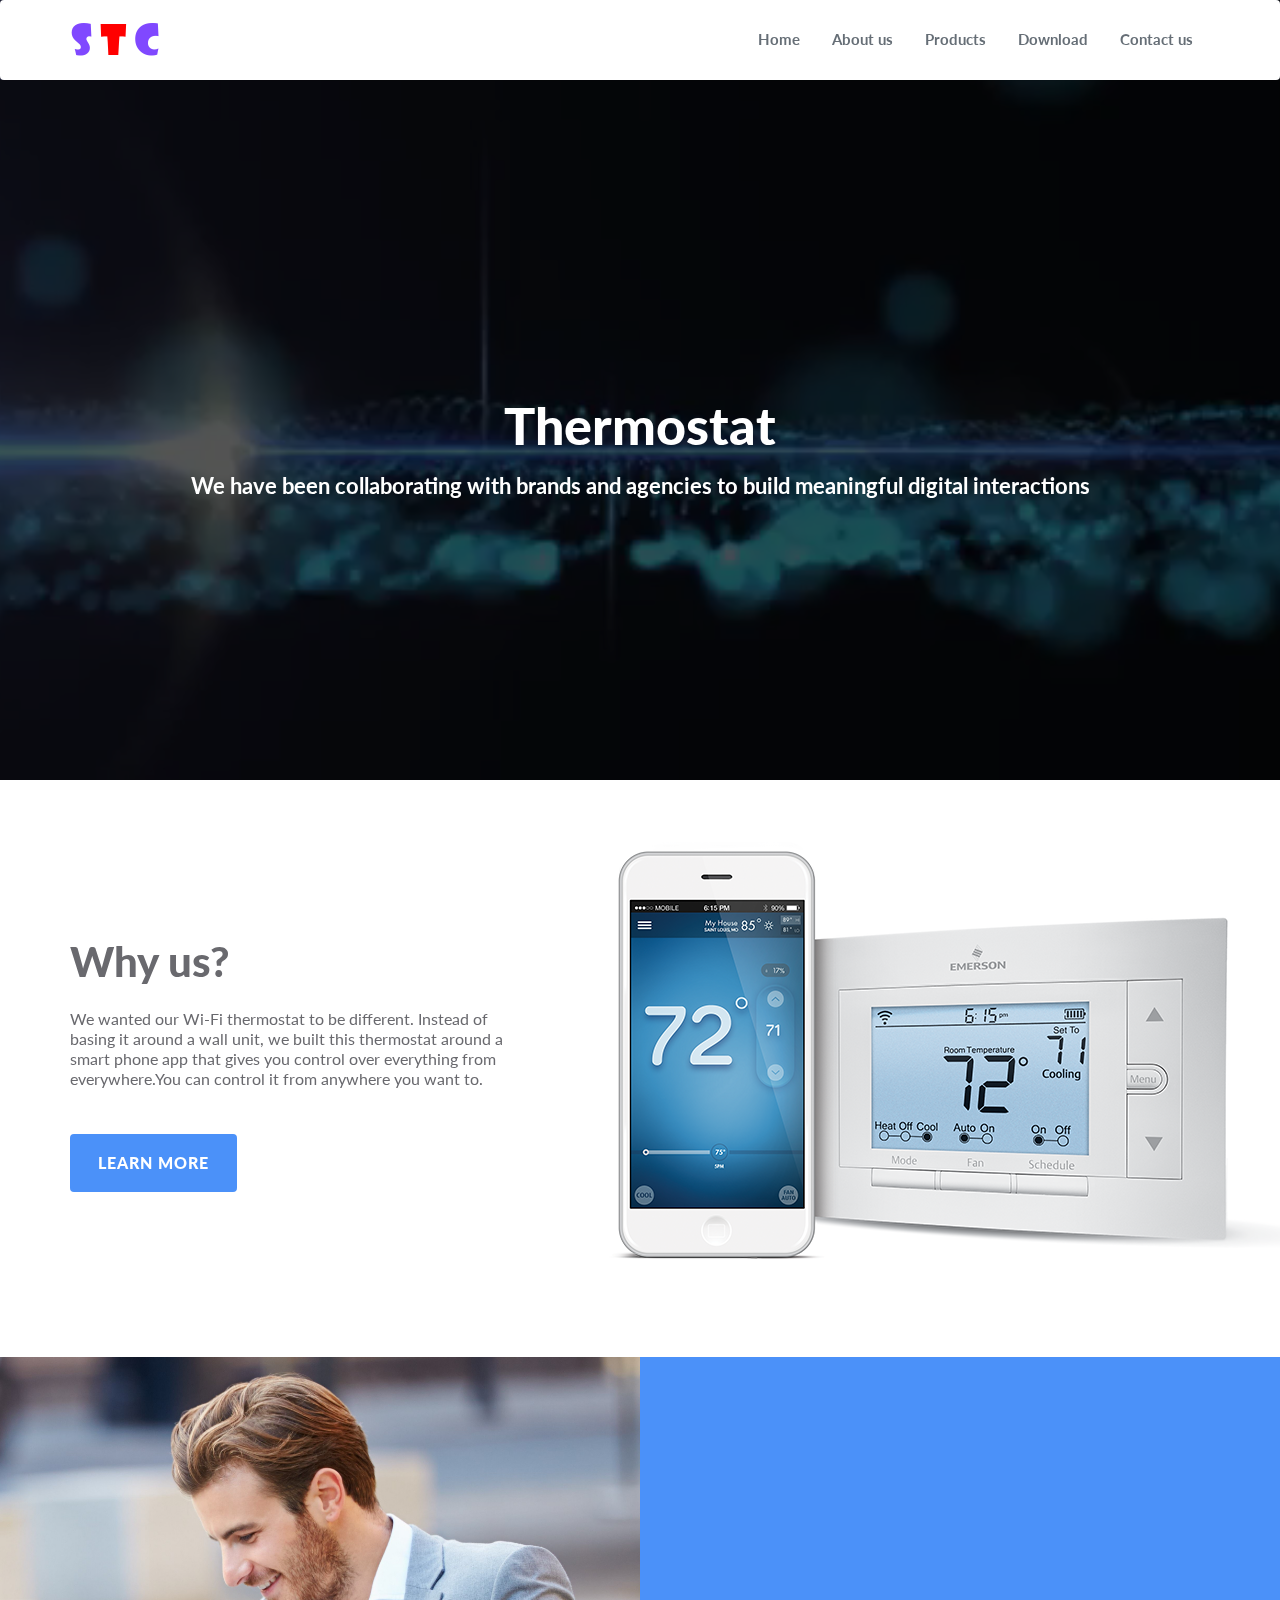
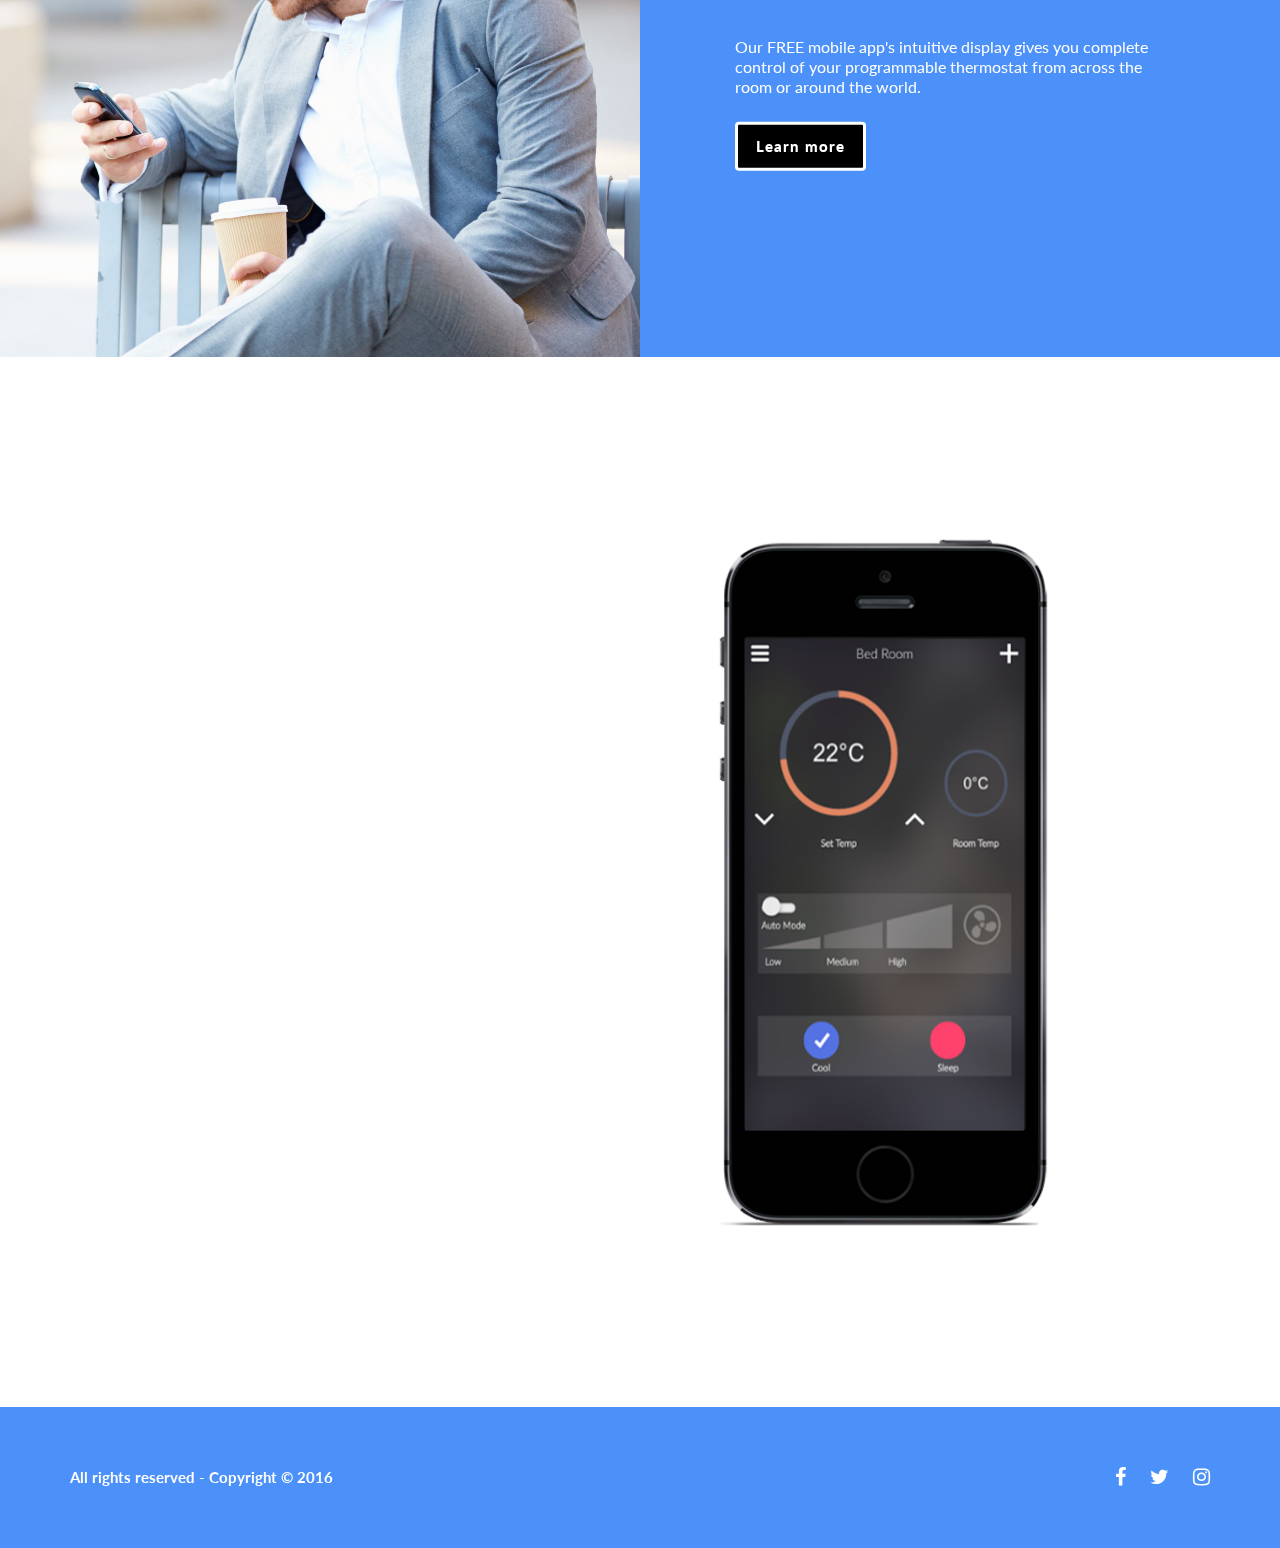
<file: index.html>
<!DOCTYPE html>
<html>

<head>
    <meta charset="utf-8">
    <meta http-equiv="X-UA-Compatible" content="IE=edge">
    <meta name="viewport" content="width=device-width, initial-scale=1">
    <!-- TITLE OF SITE -->
    <title>Thermostat</title>
    <meta name="description" content="">
    <meta name="keywords" content="">
    <meta name="author" content="">
    <!-- FAVICON  -->
    <!-- Place your favicon.ico in the images directory -->
    <link rel="shortcut icon" href="images/favicon.ico" type="image/x-icon">
    <link rel="icon" href="images/favicon.ico" type="image/x-icon">
    <!-- =========================
       STYLESHEETS 
    ============================== -->
    <!-- BOOTSTRAP CSS -->
    <link rel="stylesheet" href="css/plugins/bootstrap.min.css">
    <!-- FONT ICONS -->
    <link rel="stylesheet" href="css/icons/iconfont.css">
    <link rel="stylesheet" href="http://maxcdn.bootstrapcdn.com/font-awesome/4.3.0/css/font-awesome.min.css">
    <!-- GOOGLE FONTS -->
    <link href="http://fonts.googleapis.com/css?family=Lato:300,400,700,900,300italic,400italic,700italic,900italic" rel="stylesheet" type="text/css">
    <!-- PLUGINS STYLESHEET -->
    <link rel="stylesheet" href="css/plugins/magnific-popup.css">
    <link rel="stylesheet" href="css/plugins/owl.carousel.css">
    <link rel="stylesheet" href="css/plugins/loaders.css">
    <link rel="stylesheet" href="css/plugins/animate.css">
    <link rel="stylesheet" href="css/plugins/pickadate-default.css">
    <link rel="stylesheet" href="css/plugins/pickadate-default.date.css">
    <!-- CUSTOM STYLESHEET -->
    <link rel="stylesheet" href="css/style.css">
    <!-- RESPONSIVE FIXES -->
    <link rel="stylesheet" href="css/responsive.css">
    <!-- HTML5 shim and Respond.js for IE8 support of HTML5 elements and media queries -->
    <!-- WARNING: Respond.js doesn't work if you view the page via file:// -->
    <!--[if lt IE 9]>
      <script src="https://oss.maxcdn.com/html5shiv/3.7.2/html5shiv.min.js"></script>
      <script src="https://oss.maxcdn.com/respond/1.4.2/respond.min.js"></script>
    <![endif]-->
    <style>
    .dropdown-content {
        display: none;
        position: absolute;
        right: 0;
        background-color: #fff;
        min-width: 160px;
        box-shadow: 0px 8px 16px 0px rgba(0, 0, 0, 0.2);
    }
    
    .dropdown-content a {
        color: #798188;
        padding: 12px 10px;
        text-decoration: none;
        display: block;
    }
    
    .dropdown-content a:hover {
        color: #ffffff;
        padding: 12px 10px;
        text-decoration: none;
        display: block;
        background-color: #4b91f9;
    }
    
    .dropdown:hover .dropdown-content {
        display: block;
    }
    
    .dropdown:hover .dropbtn {
        /*background-color: #3e8e41;*/
    }
    </style>
</head>

<body data-spy="scroll" data-target="#main-navbar">
    <!-- Preloader -->
    <!--
    <div class="loader bg-white">
        <div class="loader-inner ball-scale-ripple-multiple vh-center">
            <div></div>
            <div></div>
            <div></div>
        </div>
    </div>
    -->
    <div class="main-container" id="page">
        <!-- =========================
            HEADER 
        ============================== -->
        <!-- =========================
           VIDEO
        ============================== -->
        <!-- =========================
           CONTENT SECTION
        ============================== -->
        <!-- =========================
           CONTENT SECTION
        ============================== -->
        <!-- =========================
            CTA SECTION
        ============================== -->
        <!-- =========================
             FOOTER
        ============================== -->
        <!-- =========================
            HEADER 
        ============================== -->
        <header id="nav1-1">
            <nav class="navbar" id="main-navbar">
                <!-- navbar fixed on top: -->
                <!--  
                <nav class="navbar navbar-fixed-top" id="main-navbar" role="navigation">
            -->
                <!-- navbar static: -->
                <!--
                <nav class="navbar navbar-static-top" id="main-navbar" role="navigation">
            -->
                <!-- background transparent: -->
                <!--
                <nav class="navbar navbar-fixed-top bg-transparent" id="main-navbar" role="navigation">
            -->
                <div class="container">
                    <div class="navbar-header">
                        <!-- Menu Button for Mobile Devices -->
                        <button type="button" class="navbar-toggle" data-toggle="collapse" data-target="#navbar-collapse">
                            <span class="sr-only">Toggle navigation</span>
                            <span class="icon-bar"></span>
                            <span class="icon-bar"></span>
                            <span class="icon-bar"></span>
                        </button>
                        <!-- Image Logo -->
                        <!-- 
                        recommended sizes
                            width: 150px;
                            height: 35px;
                        -->
                        <!--   <span class="showg" style="color:#8048ff">S</span>
                        <span class="showg" style="color:red">T</span>
                        <span class="showg" style="color:#8048ff">C</span> -->
                        <a href="index.html" class="navbar-brand smooth-scroll" style="margin-top:-4px"><img src="images/logo123.png" alt="logo"></a>
                        <!-- Image Logo For Background Transparent -->
                        <!--
                            <a href="#" class="navbar-brand logo-black smooth-scroll"><img src="images/logo-black.png" alt="logo" /></a>
                            <a href="#" class="navbar-brand logo-white smooth-scroll"><img src="images/logo-white.png" alt="logo" /></a> 
                        -->
                    </div>
                    <!-- /End Navbar Header -->
                    <div class="collapse navbar-collapse" id="navbar-collapse">
                        <!-- Menu Links -->
                        <ul class="nav navbar-nav navbar-right">
                            <li><a href="index.html" class="smooth-scroll">Home</a></li>
                            <li><a href="why.html" class="smooth-scroll">About us</a></li>
                            <li class="dropdown" style="background-color:white !important">
                                <a class="dropbtn" style="cursor: pointer;">Products</a>
                                <div class="dropdown-content" style="z-index:10 !important;border-radius:4px;">
                                    <a href="product.html" style="border-top-left-radius: 4px;border-top-right-radius: 4px;">Thermostat</a>
                                    <a href="logger.html">Temperature logger</a>
                                    <a href="fcu.html" style="border-bottom-left-radius: 4px;border-bottom-right-radius: 4px;">FCU controller</a>
                                </div>
                            </li>
                            <!-- <li><a href="product.html" class="smooth-scroll">Products</a></li> -->
                            <li><a href="app.html" class="smooth-scroll">Download</a></li>
                            <!-- <li><a href="https://play.google.com/store?hl=en" class="smooth-scroll">Download</a></li> -->
                            <li><a href="contact.html" class="smooth-scroll">Contact us</a></li>
                        </ul>
                        <!-- /End Menu Links -->
                    </div>
                    <!-- /End Navbar Collapse -->
                </div>
                <!-- /End Container -->
            </nav>
            <!-- /End Navbar -->
        </header>
        <!-- =========================
             HERO SECTION
        ============================== -->
        <!-- =========================
             HERO SECTION
        ============================== -->
        <section id="hero1-1" class="hero ">
            <div class="overlay" style="background-color:rgba(0, 0, 0, 0.67) !important"></div>
            <video autoplay id="bgvid" loop>
                <!-- <source src="images/1.webm" type="video/webm"> -->
                <source src="images/1.mp4" type="video/mp4">
            </video>
            <div class="container vertical-center-rel">
                <div class="row">
                    <div class="col-md-12">
                        <h1 class="text-white p-t-md" style="text-align:center">Thermostat</h1>
                        <p class="lead text-white m-b-md " style="text-align:center">We have been collaborating with brands and agencies to build meaningful digital interactions</p>
                        <!-- <a href="" class="btn btn-shadow btn-green text-uppercase btn-md smooth-scroll">Get Action</a> -->
                    </div>
                </div>
                <!-- /End Row -->
            </div>
            <!-- /End Container -->
        </section>
        <!-- =========================
           CONTENT SECTION
        ============================== -->
        <section id="content10-1" class="p-y-lg content-dashboard content-align-md bg-edit" style="outline-offset: -3px;background-color:white;padding-top:0px !important;padding-bottom:0px !important;">
            <div class="container">
                <div class="row features-block y-middle">
                    <!-- Device Image -->
                    <div class="col-md-7 col-md-push-5 text-center m-b-md wow fadeInRight" style="visibility: visible; animation-name: fadeInRight;">
                        <img src="images/uploads/why-prod1.png" alt="" style="border-radius: 0px; border: 1px none rgb(105, 105, 110);">
                    </div>
                    <!-- Content -->
                    <div class="col-md-5 col-md-pull-7 center-md">
                        <h2 class="m-b-md">Why us?</h2>
                        <p>We wanted our Wi-Fi thermostat to be different. Instead of basing it around a wall unit, we built this thermostat around a smart phone app that gives you control over everything from everywhere.You can control it from anywhere you want to.
                            <br>
                            <br>
                        </p>
                        <a href="#content11-1" class="btn btn-shadow btn-green btn-md m-t-md text-uppercase" src="images/logo-black.png" style="border-radius: 4px; font-size: 16px; border: 3px solid rgb(75, 145, 249); background-color: rgb(75, 145, 249);">Learn more</a>
                    </div>
                </div>
                <!-- /End Row -->
            </div>
            <!-- /End Container -->
        </section>
        <!-- =========================
           CONTENT SECTION
        ============================== -->
        <section id="content11-1" class="content-split bg-edit bg-light" style="outline-offset: -3px; background-color: rgb(75, 145, 249);" src="images/logo-black.png">
            <div class="container">
                <!-- Image Block -->
                <div class="col-md-6 img-block left-block bg-img" style="background-image: url(&quot;images/uploads/guy-with-the-phone-and-coffee-M5v1.jpg&quot;); background-attachment: scroll; background-color: rgba(0, 0, 0, 0); background-size: cover; background-position: center center; background-repeat: no-repeat;" src="images/uploads/voyager-focus-uc-guy-2.jpg"></div>
                <!-- Conten Block -->
                <div class="col-md-5 col-md-push-7 content-block">
                    <div class="vertical-center-rel">
                        <h3 class="f-w-900 m-b-md wow slideInRight" style="visibility: visible; animation-name: slideInRight; color: rgb(255, 255, 255); font-size: 34px; font-weight: 900; background-color: rgba(0, 0, 0, 0);" src="images/logo-black.png">Ultimate control at your fingertips</h3>
                        <p class="m-b-md" src="images/logo-black.png" style="color: rgb(255, 255, 255); font-size: 16px; font-weight: 400; background-color: rgba(0, 0, 0, 0);">Our FREE mobile app's intuitive display gives you complete control of your programmable thermostat from across the room or around the world.</p>
                        <a href="app.html" class="btn btn-shadow btn-green smooth-scroll" src="images/logo-black.png" style="border-radius: 4px; font-size: 15px; border: 3px solid rgb(255, 255, 255); background-color: rgb(0, 0, 0);">Learn more</a>
                    </div>
                </div>
            </div>
            <!-- /End Container -->
        </section>
        <!-- =========================
            CTA SECTION
        ============================== -->
        <section id="cta5-1" class="p-y-lg content-align-md center-md bg-edit" style="outline-offset: -3px;background-color:white">
            <div class="container">
                <div class="row y-middle">
                    <div class="col-md-5 m-b wow zoomIn" style="visibility: visible; animation-name: zoomIn;">
                        <h3 class="f-w-900"></h3>
                        <h1 style="margin-top: 30px; margin-bottom: 14px; font-size: 29px;line-height: 1.3em; color: rgb(68, 68, 68); border: 0px rgb(225, 225, 225); font-stretch: inherit; vertical-align: baseline; letter-spacing: 1px; background-color: rgb(255, 255, 255);" src="images/uploads/item-1.jpg">Complete control from your smart phone</h1>
                        <p class="h5"></p>
                        <p class="m-b-md">A typical thermostat tells you the temperature and whether it’s heating or cooling. With our free mobile app, you can learn so much more. The app tells you everything from the current temperature and humidity level to local weather and your current and upcoming heating and cooling schedule. And you see it all from anywhere.</p>
                        <a href="" class="btn-app apple-store edit"><i class="fa fa-apple"></i><span>Download on the</span>App Store</a>
                        <a href="" class="btn-app google-play edit"><i class="fa fa-android"></i><span>Get it on</span>Google Play</a>
                    </div>
                    <!-- Image Device -->
                    <div class="col-md-6">
                        <img src="images/app3.png" class="img-responsive m-x-auto" alt="">
                    </div>
                </div>
                <!-- /End Row -->
            </div>
            <!-- /End Container -->
        </section>
        <!-- =========================
             FOOTER
        ============================== -->
        <footer id="footer1-1" class="p-y-md footer f1 bg-edit bg-grey" src="images/logo-black.png" style="outline-offset: -3px; background-color: rgb(75, 145, 249);">
            <div class="container">
                <div class="row">
                    <!-- Copy -->
                    <div class="col-sm-8">
                        <p src="images/logo-black.png" style="color: rgb(255, 255, 255); font-size: 15px; font-weight: bold; background-color: rgba(0, 0, 0, 0);">All rights reserved - Copyright © 2016</p>
                    </div>
                    <!-- Social Links -->
                    <div class="col-sm-4">
                        <ul class="footer-social">
                            <li><a href="" style=""><i class="fa fa-facebook" src="images/logo-black.png" style="color: rgb(255, 255, 255); font-size: 20px;"></i></a></li>
                            <li><a href="" style=""><i class="fa fa-twitter" src="images/logo-black.png" style="color: rgb(255, 255, 255); font-size: 20px;"></i></a></li>
                            <li><a href="" style=""><i class="fa fa-instagram" src="images/logo-black.png" style="color: rgb(255, 255, 255); font-size: 20px;"></i></a></li>
                        </ul>
                    </div>
                </div>
                <!-- /End Row -->
            </div>
            <!-- /End Container -->
        </footer>
    </div>
    <!-- /End Main Container -->
    <!-- Back to Top Button -->
    <!--
    <a href="#" class="top">Top</a>
    -->
    <!-- =========================
         SCRIPTS 
    ============================== -->
    <script id="twitter-wjs" src="https://platform.twitter.com/widgets.js"></script>
    <script src="js/plugins/jquery1.11.2.min.js"></script>
    <script src="js/plugins/bootstrap.min.js"></script>
    <script src="js/plugins/jquery.easing.1.3.min.js"></script>
    <script src="js/plugins/jquery.countTo.js"></script>
    <script src="js/plugins/jquery.formchimp.min.js"></script>
    <script src="js/plugins/jquery.jCounter-0.1.4.js"></script>
    <script src="js/plugins/jquery.magnific-popup.min.js"></script>
    <script src="js/plugins/jquery.vide.min.js"></script>
    <script src="js/plugins/owl.carousel.min.js"></script>
    <script src="js/plugins/spectragram.min.js"></script>
    <script src="js/plugins/twitterFetcher_min.js"></script>
    <script src="js/plugins/wow.min.js"></script>
    <script src="js/plugins/picker.js"></script>
    <script src="js/plugins/picker.date.js"></script>
    <!-- Custom Script -->
    <script src="js/custom.js"></script>
    <iframe id="rufous-sandbox" scrolling="no" frameborder="0" allowtransparency="true" allowfullscreen="true" style="position: absolute; visibility: hidden; display: none; width: 0px; height: 0px; padding: 0px; border: none;"></iframe>
</body>

</html>
</file>
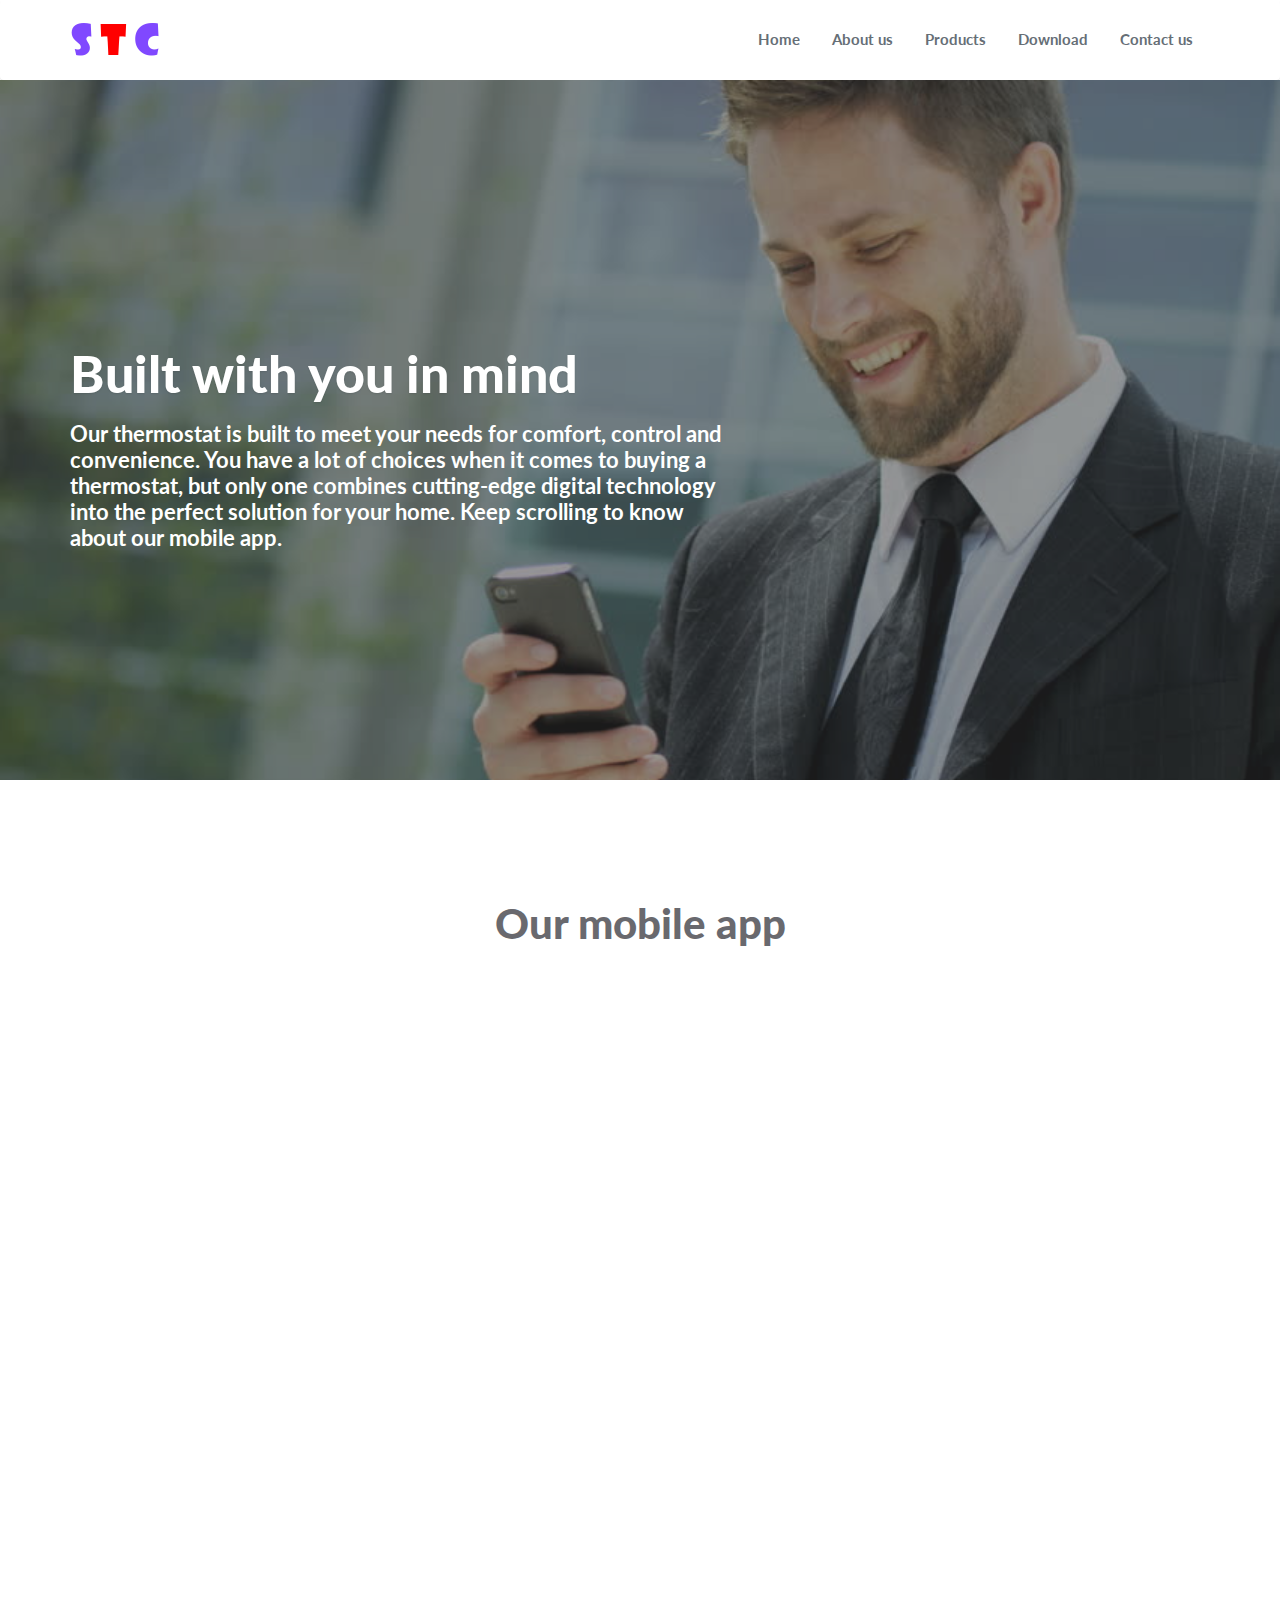
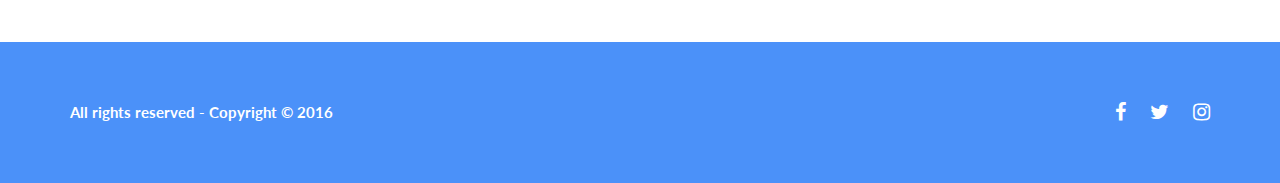
<file: app.html>
<!DOCTYPE html>
<html>

<head>
    <meta charset="utf-8">
    <meta http-equiv="X-UA-Compatible" content="IE=edge">
    <meta name="viewport" content="width=device-width, initial-scale=1">
    <!-- TITLE OF SITE -->
    <title>Thermostat</title>
    <meta name="description" content="">
    <meta name="keywords" content="">
    <meta name="author" content="">
    <!-- FAVICON  -->
    <!-- Place your favicon.ico in the images directory -->
    <link rel="shortcut icon" href="images/favicon.ico" type="image/x-icon">
    <link rel="icon" href="images/favicon.ico" type="image/x-icon">
    <!-- =========================
       STYLESHEETS 
    ============================== -->
    <!-- BOOTSTRAP CSS -->
    <link rel="stylesheet" href="css/plugins/bootstrap.min.css">
    <!-- FONT ICONS -->
    <link rel="stylesheet" href="css/icons/iconfont.css">
    <link rel="stylesheet" href="http://maxcdn.bootstrapcdn.com/font-awesome/4.3.0/css/font-awesome.min.css">
    <!-- GOOGLE FONTS -->
    <link href="http://fonts.googleapis.com/css?family=Lato:300,400,700,900,300italic,400italic,700italic,900italic" rel="stylesheet" type="text/css">
    <!-- PLUGINS STYLESHEET -->
    <link rel="stylesheet" href="css/plugins/magnific-popup.css">
    <link rel="stylesheet" href="css/plugins/owl.carousel.css">
    <link rel="stylesheet" href="css/plugins/loaders.css">
    <link rel="stylesheet" href="css/plugins/animate.css">
    <link rel="stylesheet" href="css/plugins/pickadate-default.css">
    <link rel="stylesheet" href="css/plugins/pickadate-default.date.css">
    <!-- CUSTOM STYLESHEET -->
    <link rel="stylesheet" href="css/style.css">
    <!-- RESPONSIVE FIXES -->
    <link rel="stylesheet" href="css/responsive.css">
    <!-- HTML5 shim and Respond.js for IE8 support of HTML5 elements and media queries -->
    <!-- WARNING: Respond.js doesn't work if you view the page via file:// -->
    <!--[if lt IE 9]>
      <script src="https://oss.maxcdn.com/html5shiv/3.7.2/html5shiv.min.js"></script>
      <script src="https://oss.maxcdn.com/respond/1.4.2/respond.min.js"></script>
    <![endif]-->
    <style>
    .dropdown-content {
        display: none;
        position: absolute;
        right: 0;
        background-color: #fff;
        min-width: 160px;
        box-shadow: 0px 8px 16px 0px rgba(0, 0, 0, 0.2);
    }
    
    .dropdown-content a {
        color: #798188;
        padding: 12px 10px;
        text-decoration: none;
        display: block;
    }
    
    .dropdown-content a:hover {
        color: #ffffff;
        padding: 12px 10px;
        text-decoration: none;
        display: block;
        background-color: #4b91f9;
    }
    
    .dropdown:hover .dropdown-content {
        display: block;
    }
    
    .dropdown:hover .dropbtn {
        /*background-color: #3e8e41;*/
    }
    </style>
</head>

<body data-spy="scroll" data-target="#main-navbar">
    <!-- Preloader -->
    <!--
    <div class="loader bg-white">
        <div class="loader-inner ball-scale-ripple-multiple vh-center">
            <div></div>
            <div></div>
            <div></div>
        </div>
    </div>
    -->
    <div class="main-container" id="page">
       
        <header id="nav1-1">
            <nav class="navbar" id="main-navbar">
                <!-- navbar fixed on top: -->
                <!--  
                <nav class="navbar navbar-fixed-top" id="main-navbar" role="navigation">
            -->
                <!-- navbar static: -->
                <!--
                <nav class="navbar navbar-static-top" id="main-navbar" role="navigation">
            -->
                <!-- background transparent: -->
                <!--
                <nav class="navbar navbar-fixed-top bg-transparent" id="main-navbar" role="navigation">
            -->
                <div class="container">
                    <div class="navbar-header">
                        <!-- Menu Button for Mobile Devices -->
                        <button type="button" class="navbar-toggle" data-toggle="collapse" data-target="#navbar-collapse">
                            <span class="sr-only">Toggle navigation</span>
                            <span class="icon-bar"></span>
                            <span class="icon-bar"></span>
                            <span class="icon-bar"></span>
                        </button>
                        <!-- Image Logo -->
                        <!-- 
                        recommended sizes
                            width: 150px;
                            height: 35px;
                        -->
                        <a href="index.html" class="navbar-brand smooth-scroll" style="margin-top:-4px"><img src="images/logo123.png" alt="logo"></a>
                        <!-- Image Logo For Background Transparent -->
                        <!--
                            <a href="#" class="navbar-brand logo-black smooth-scroll"><img src="images/logo-black.png" alt="logo" /></a>
                            <a href="#" class="navbar-brand logo-white smooth-scroll"><img src="images/logo-white.png" alt="logo" /></a> 
                        -->
                    </div>
                    <!-- /End Navbar Header -->
                    <div class="collapse navbar-collapse" id="navbar-collapse">
                        <!-- Menu Links -->
                        <ul class="nav navbar-nav navbar-right">
                            <li><a href="index.html" class="smooth-scroll">Home</a></li>
                            <li><a href="why.html" class="smooth-scroll">About us</a></li>
                            <li class="dropdown" style="background-color:white !important">
                                <a class="dropbtn" style="cursor: pointer;">Products</a>
                                <div class="dropdown-content" style="z-index:10 !important;border-radius:4px;">
                                    <a href="product.html" style="border-top-left-radius: 4px;border-top-right-radius: 4px;">Thermostat</a>
                                    <a href="logger.html">Temperature logger</a>
                                    <a href="fcu.html" style="border-bottom-left-radius: 4px;border-bottom-right-radius: 4px;">FCU controller</a>
                                </div>
                            </li>
                            <!-- <li><a href="product.html" class="smooth-scroll">Products</a></li> -->
                            <li><a href="app.html" class="smooth-scroll">Download</a></li>
                            <!-- <li><a href="https://play.google.com/store?hl=en" class="smooth-scroll">Download</a></li> -->
                            <li><a href="contact.html" class="smooth-scroll">Contact us</a></li>
                        </ul>
                        <!-- /End Menu Links -->
                    </div>
                    <!-- /End Navbar Collapse -->
                </div>
                <!-- /End Container -->
            </nav>
            <!-- /End Navbar -->
        </header>
        <!-- =========================
             HERO SECTION
        ============================== -->
        <section id="hero1-1" class="hero bg-img" style="outline-offset: -3px; background-image: url(&quot;images/uploads/4.jpg&quot;); background-attachment: scroll; background-color: rgba(0, 0, 0, 0); background-size: cover; background-position: center center; background-repeat: no-repeat;">
            <div class="overlay"></div>
            <div class="container vertical-center-rel">
                <div class="row">
                    <div class="col-md-7">
                        <h1 class="text-white p-t-md">Built with you in mind</h1>
                        <p class="lead text-white m-b-md ">Our thermostat is built to meet your needs for comfort, control and convenience. You have a lot of choices when it comes to buying a thermostat, but only one combines cutting-edge digital technology into the perfect solution for your home. Keep scrolling to know about our mobile app.</p>
                    </div>
                </div>
                <!-- /End Row -->
            </div>
            <!-- /End Container -->
        </section>
        <!-- =========================
           FEATURES SECTION 
        ============================== -->
        <section id="features8-1" class="p-y-lg content-align-md bg-edit" style="outline-offset: -3px;">
            <div class="container">
                <!-- Section Header -->
                <div class="row">
                    <div class="col-md-8 col-md-offset-2">
                        <div class="section-header text-center wow fadeIn" style="visibility: visible;">
                            <h2>Our mobile app</h2>
                        </div>
                    </div>
                </div>
                <div class="row y-middle">
                    <!-- Features Left -->
                    <div class="col-md-4 col-sm-6">
                        <ul class="features-list features-list-left list-unstyled">
                            <li class="m-b-lg wow zoomIn" style="visibility: visible;">
                                <h5>Enjoy control like never before</h5>
                                <p>Your schedule changes every day. Why shouldn't your thermostat be just as flexible? Whether you're feeling a little hot or you have to stay at work later than expected, the ability to tweak your thermostat settings is just a touch away with the free smart phone app.</p>
                            </li>
                            <li class="m-b-lg wow zoomIn" data-wow-delay="0.2s" style="visibility: visible; animation-delay: 0.2s;">
                                <h5>Not only more comfortable but also convenient</h5>
                                <p>Add the convenience of our mobile app that allows you to make adjustments from across the room or across the globe, and you’ll quickly see how convenient our thermostat can be.</p>
                            </li>
                            <li class="m-b-lg wow zoomIn" data-wow-delay="0.4s" style="visibility: visible; animation-delay: 0.4s;">
                                <h5>User interface</h5>
                                <p>It is simple and easy to use</p>
                            </li>
                        </ul>
                    </div>
                    <!-- Features Right -->
                    <div class="col-md-4 col-md-push-4 col-sm-6">
                        <ul class="features-list list-unstyled">
                            <li class="m-b-lg wow zoomIn" style="visibility: visible;">
                                <h5>A touch away from the perfect temperature</h5>
                                <p>A sunny spot in the house or an unexpectedly overcast day can dramatically alter how comfortable you feel. With our thermostat, you can make adjustments to keep things comfortable no matter what the weather outside is doing.</p>
                            </li>
                            <li class="m-b-lg wow zoomIn" data-wow-delay="0.2s" style="visibility: visible; animation-delay: 0.2s;">
                                <h5>Keep more green without turning blue</h5>
                                <p>When you use our intuitive mobile app, you can adjust your thermostat schedule around your life, so you’re not needlessly cooling an empty home.</p>
                            </li>
                            <li class="m-b-lg wow zoomIn" data-wow-delay="0.4s" style="visibility: visible; animation-delay: 0.4s;">
                                <h5>Excellent Support</h5>
                                <p>Supported in both ios and android</p>
                            </li>
                        </ul>
                    </div>
                    <!-- Center Device Image -->
                    <div class="col-md-4 col-md-pull-4 text-center features-list-img wow slideInUp" style="visibility: visible;">
                        <img src="images/app3.png" class="img-responsive m-x-auto" alt="">
                    </div>
                </div>
                <!-- /End Row -->
            </div>
            <!-- /End Container -->
        </section>
        <!-- =========================
             FOOTER
        ============================== -->
        <footer id="footer1-1" class="p-y-md footer f1 bg-edit bg-grey" style="outline-offset: -3px; background-color: rgb(75, 145, 249);" src="images/logo-black.png">
            <div class="container">
                <div class="row">
                    <!-- Copy -->
                    <div class="col-sm-8">
                        <p src="images/logo-black.png" style="color: rgb(255, 255, 255); font-size: 15px; font-weight: bold; background-color: rgba(0, 0, 0, 0);">All rights reserved - Copyright © 2016</p>
                    </div>
                    <!-- Social Links -->
                    <div class="col-sm-4">
                        <ul class="footer-social">
                            <li><a href=""><i class="fa fa-facebook" src="images/logo-black.png" style="color: rgb(255, 255, 255); font-size: 20px;"></i></a></li>
                            <li><a href=""><i class="fa fa-twitter" src="images/logo-black.png" style="color: rgb(255, 255, 255); font-size: 20px;"></i></a></li>
                            <li><a href=""><i class="fa fa-instagram" src="images/logo-black.png" style="color: rgb(255, 255, 255); font-size: 20px;"></i></a></li>
                        </ul>
                    </div>
                </div>
                <!-- /End Row -->
            </div>
            <!-- /End Container -->
        </footer>
    </div>
    <!-- /End Main Container -->
    <!-- Back to Top Button -->
    <!--
    <a href="#" class="top">Top</a>
    -->
    <!-- =========================
         SCRIPTS 
    ============================== -->
    <script id="twitter-wjs" src="https://platform.twitter.com/widgets.js"></script>
    <script src="js/plugins/jquery1.11.2.min.js"></script>
    <script src="js/plugins/bootstrap.min.js"></script>
    <script src="js/plugins/jquery.easing.1.3.min.js"></script>
    <script src="js/plugins/jquery.countTo.js"></script>
    <script src="js/plugins/jquery.formchimp.min.js"></script>
    <script src="js/plugins/jquery.jCounter-0.1.4.js"></script>
    <script src="js/plugins/jquery.magnific-popup.min.js"></script>
    <script src="js/plugins/jquery.vide.min.js"></script>
    <script src="js/plugins/owl.carousel.min.js"></script>
    <script src="js/plugins/spectragram.min.js"></script>
    <script src="js/plugins/twitterFetcher_min.js"></script>
    <script src="js/plugins/wow.min.js"></script>
    <script src="js/plugins/picker.js"></script>
    <script src="js/plugins/picker.date.js"></script>
    <!-- Custom Script -->
    <script src="js/custom.js"></script>
    <iframe id="rufous-sandbox" scrolling="no" frameborder="0" allowtransparency="true" allowfullscreen="true" style="position: absolute; visibility: hidden; display: none; width: 0px; height: 0px; padding: 0px; border: none;"></iframe>
</body>

</html>
</file>
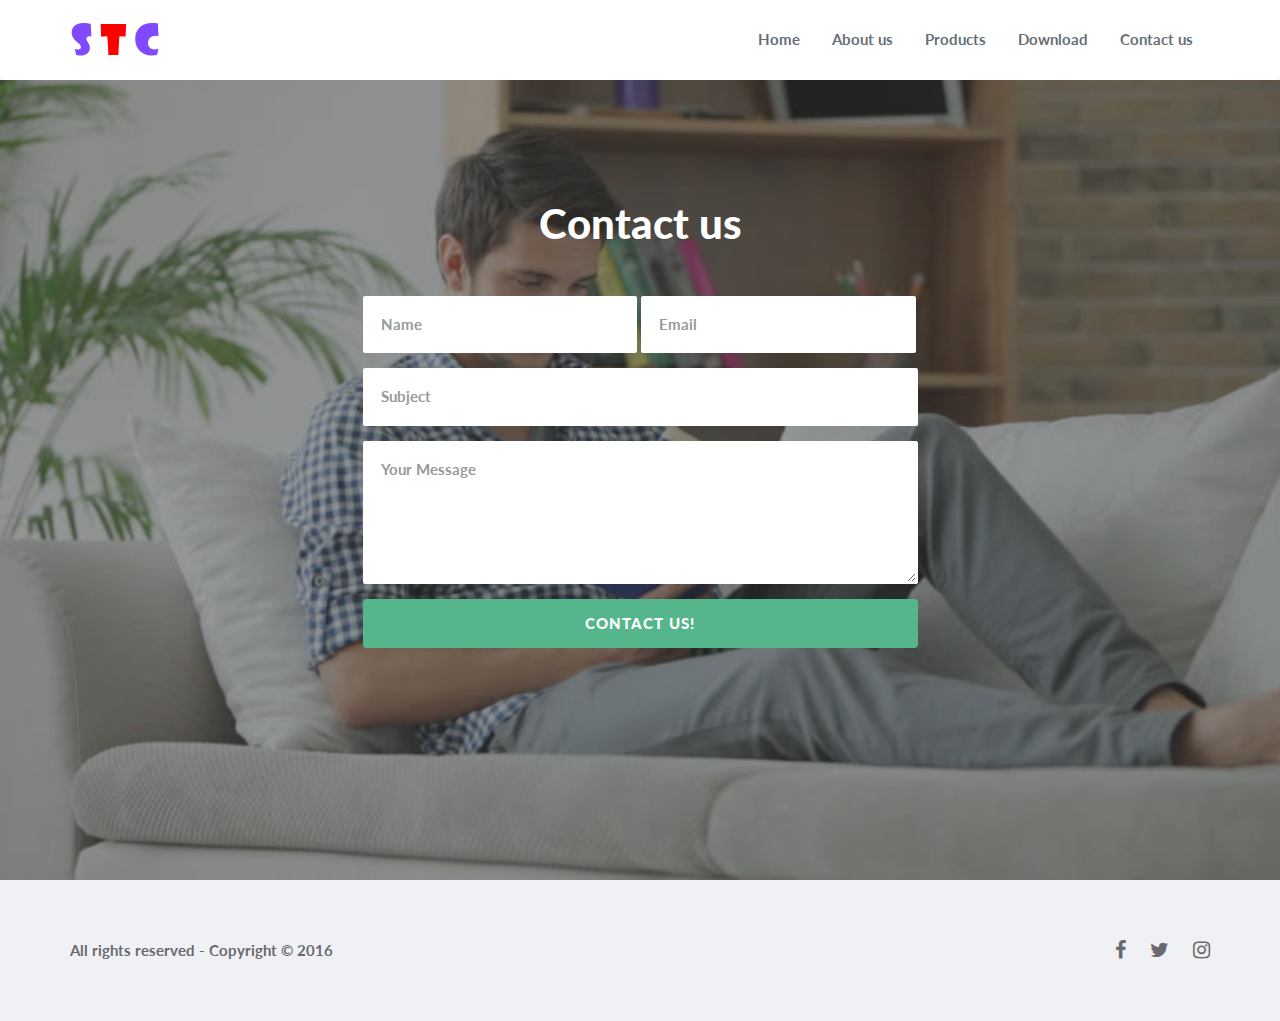
<file: contact.html>
<!DOCTYPE html>
<html>

<head>
    <meta charset="utf-8">
    <meta http-equiv="X-UA-Compatible" content="IE=edge">
    <meta name="viewport" content="width=device-width, initial-scale=1">
    <!-- TITLE OF SITE -->
    <title>Thermostat</title>
    <meta name="description" content="">
    <meta name="keywords" content="">
    <meta name="author" content="">
    <!-- FAVICON  -->
    <!-- Place your favicon.ico in the images directory -->
    <link rel="shortcut icon" href="images/favicon.ico" type="image/x-icon">
    <link rel="icon" href="images/favicon.ico" type="image/x-icon">
    <!-- =========================
       STYLESHEETS 
    ============================== -->
    <!-- BOOTSTRAP CSS -->
    <link rel="stylesheet" href="css/plugins/bootstrap.min.css">
    <!-- FONT ICONS -->
    <link rel="stylesheet" href="css/icons/iconfont.css">
    <link rel="stylesheet" href="http://maxcdn.bootstrapcdn.com/font-awesome/4.3.0/css/font-awesome.min.css">
    <!-- GOOGLE FONTS -->
    <link href="http://fonts.googleapis.com/css?family=Lato:300,400,700,900,300italic,400italic,700italic,900italic" rel="stylesheet" type="text/css">
    <!-- PLUGINS STYLESHEET -->
    <link rel="stylesheet" href="css/plugins/magnific-popup.css">
    <link rel="stylesheet" href="css/plugins/owl.carousel.css">
    <link rel="stylesheet" href="css/plugins/loaders.css">
    <link rel="stylesheet" href="css/plugins/animate.css">
    <link rel="stylesheet" href="css/plugins/pickadate-default.css">
    <link rel="stylesheet" href="css/plugins/pickadate-default.date.css">
    <!-- CUSTOM STYLESHEET -->
    <link rel="stylesheet" href="css/style.css">
    <!-- RESPONSIVE FIXES -->
    <link rel="stylesheet" href="css/responsive.css">
    <!-- HTML5 shim and Respond.js for IE8 support of HTML5 elements and media queries -->
    <!-- WARNING: Respond.js doesn't work if you view the page via file:// -->
    <!--[if lt IE 9]>
      <script src="https://oss.maxcdn.com/html5shiv/3.7.2/html5shiv.min.js"></script>
      <script src="https://oss.maxcdn.com/respond/1.4.2/respond.min.js"></script>
    <![endif]-->
    <style>
    .dropdown-content {
        display: none;
        position: absolute;
        right: 0;
        background-color: #fff;
        min-width: 160px;
        box-shadow: 0px 8px 16px 0px rgba(0, 0, 0, 0.2);
    }
    
    .dropdown-content a {
        color: #798188;
        padding: 12px 10px;
        text-decoration: none;
        display: block;
    }
    
    .dropdown-content a:hover {
        color: #ffffff;
        padding: 12px 10px;
        text-decoration: none;
        display: block;
        background-color: #4b91f9;
    }
    
    .dropdown:hover .dropdown-content {
        display: block;
    }
    
    .dropdown:hover .dropbtn {
        /*background-color: #3e8e41;*/
    }
    </style>
</head>

<body data-spy="scroll" data-target="#main-navbar">
    <!-- Preloader -->
    <!--
    <div class="loader bg-white">
        <div class="loader-inner ball-scale-ripple-multiple vh-center">
            <div></div>
            <div></div>
            <div></div>
        </div>
    </div>
    -->
    <div class="main-container" id="page">
        <!-- =========================
            HEADER 
        ============================== -->
        <!-- =========================
           VIDEO
        ============================== -->
        <!-- =========================
           CONTENT SECTION
        ============================== -->
        <!-- =========================
           CONTENT SECTION
        ============================== -->
        <!-- =========================
            CTA SECTION
        ============================== -->
        <!-- =========================
             FOOTER
        ============================== -->
        <!-- =========================
            HEADER 
        ============================== -->
        <!-- =========================
             HERO SECTION
        ============================== -->
        <!-- =========================
             HERO SECTION
        ============================== -->
        <!-- =========================
           CONTENT SECTION
        ============================== -->
        <!-- =========================
           CONTENT SECTION
        ============================== -->
        <!-- =========================
            CTA SECTION
        ============================== -->
        <!-- =========================
             FOOTER
        ============================== -->
        <!-- =========================
            HEADER 
        ============================== -->
        <!-- =========================
           CONTENT SECTION
        ============================== -->
        <!-- =========================
           CONTENT SECTION
        ============================== -->
        <!-- /End Content Section -->
        <!-- =========================
            HEADER 
        ============================== -->
        <!-- =========================
             HERO SECTION
        ============================== -->
        <!-- =========================
           FEATURES SECTION 
        ============================== -->
        <!-- =========================
             FOOTER
        ============================== -->
        <!-- =========================
            HEADER 
        ============================== -->
        <header id="nav1-1">
            <nav class="navbar" id="main-navbar">
                <!-- navbar fixed on top: -->
                <!--  
                <nav class="navbar navbar-fixed-top" id="main-navbar" role="navigation">
            -->
                <!-- navbar static: -->
                <!--
                <nav class="navbar navbar-static-top" id="main-navbar" role="navigation">
            -->
                <!-- background transparent: -->
                <!--
                <nav class="navbar navbar-fixed-top bg-transparent" id="main-navbar" role="navigation">
            -->
                <div class="container">
                    <div class="navbar-header">
                        <!-- Menu Button for Mobile Devices -->
                        <button type="button" class="navbar-toggle" data-toggle="collapse" data-target="#navbar-collapse">
                            <span class="sr-only">Toggle navigation</span>
                            <span class="icon-bar"></span>
                            <span class="icon-bar"></span>
                            <span class="icon-bar"></span>
                        </button>
                        <!-- Image Logo -->
                        <!-- 
                        recommended sizes
                            width: 150px;
                            height: 35px;
                        -->
                        <a href="index.html" class="navbar-brand smooth-scroll" style="margin-top:-4px"><img src="images/logo123.png" alt="logo"></a>
                        <!-- Image Logo For Background Transparent -->
                        <!--
                            <a href="#" class="navbar-brand logo-black smooth-scroll"><img src="images/logo-black.png" alt="logo" /></a>
                            <a href="#" class="navbar-brand logo-white smooth-scroll"><img src="images/logo-white.png" alt="logo" /></a> 
                        -->
                    </div>
                    <!-- /End Navbar Header -->
                    <div class="collapse navbar-collapse" id="navbar-collapse">
                        <!-- Menu Links -->
                        <ul class="nav navbar-nav navbar-right">
                            <li><a href="index.html" class="smooth-scroll">Home</a></li>
                            <li><a href="why.html" class="smooth-scroll">About us</a></li>
                            <li class="dropdown" style="background-color:white !important">
                                <a class="dropbtn" style="cursor: pointer;">Products</a>
                                <div class="dropdown-content" style="z-index:10 !important;border-radius:4px;">
                                    <a href="product.html" style="border-top-left-radius: 4px;border-top-right-radius: 4px;">Thermostat</a>
                                    <a href="logger.html">Temperature logger</a>
                                    <a href="fcu.html" style="border-bottom-left-radius: 4px;border-bottom-right-radius: 4px;">FCU controller</a>
                                </div>
                            </li>
                            <!-- <li><a href="product.html" class="smooth-scroll">Products</a></li> -->
                            <li><a href="app.html" class="smooth-scroll">Download</a></li>
                            <!-- <li><a href="https://play.google.com/store?hl=en" class="smooth-scroll">Download</a></li> -->
                            <li><a href="contact.html" class="smooth-scroll">Contact us</a></li>
                        </ul>
                        <!-- /End Menu Links -->
                    </div>
                    <!-- /End Navbar Collapse -->
                </div>
                <!-- /End Container -->
            </nav>
            <!-- /End Navbar -->
        </header>
        <!-- =========================
             CONTACT FORM
        ============================== -->
        <section id="contact1-3" class="p-y-lg contact bg-img" style="outline-offset: -3px; background-image: url(&quot;images/uploads/1.jpg&quot;); background-attachment: scroll; background-color: rgba(0, 0, 0, 0); background-size: cover; background-position: center center; background-repeat: no-repeat;height:800px">
            <div class="overlay"></div>
            <div class="container">
                <!-- Section Header -->
                <div class="row">
                    <div class="col-md-8 col-md-offset-2">
                        <div class="section-header text-center text-white wow fadeIn" style="visibility: visible;">
                            <h2>Contact us</h2>
                        </div>
                    </div>
                </div>
                <!-- Contact Form -->
                <div class="row">
                    <div class="col-sm-10 col-sm-offset-1 col-md-6 col-md-offset-3">
                        <form class="form-horizontal form-white" id="contactForm">
                            <!-- Notifications -->
                            <p class="success cf text-center"><i class="fa fa-check"></i> <strong>Your message has successfully been sent.</strong></p>
                            <p class="failed cf text-center"><i class="fa fa-exclamation-circle"></i><strong> Something went wrong!</strong></p>
                            <div class="form-group w-50">
                                <input type="text" class="form-control" id="cfName" placeholder="Name" required="">
                                <input type="email" class="form-control" id="cfEmail" placeholder="Email" required="">
                            </div>
                            <div class="form-group">
                                <input type="text" class="form-control" id="cfSubject" placeholder="Subject" required="">
                            </div>
                            <div class="form-group">
                                <textarea id="cfMessage" rows="5" class="form-control" placeholder="Your Message" required=""></textarea>
                            </div>
                            <div class="form-group m-b-0">
                                <button type="submit" class="btn btn-shadow btn-green">CONTACT US!</button>
                            </div>
                        </form>
                    </div>
                </div>
                <!-- /End Contact Form -->
            </div>
            <!-- /End Container -->
        </section>
        <!-- =========================
             FOOTER
        ============================== -->
        <footer id="footer1-1" class="p-y-md footer f1 bg-edit bg-grey">
            <div class="container">
                <div class="row">
                    <!-- Copy -->
                    <div class="col-sm-8">
                        <p>All rights reserved - Copyright © 2016</p>
                    </div>
                    <!-- Social Links -->
                    <div class="col-sm-4">
                        <ul class="footer-social">
                            <li><a href=""><i class="fa fa-facebook"></i></a></li>
                            <li><a href=""><i class="fa fa-twitter"></i></a></li>
                            <li><a href=""><i class="fa fa-instagram"></i></a></li>
                        </ul>
                    </div>
                </div>
                <!-- /End Row -->
            </div>
            <!-- /End Container -->
        </footer>
    </div>
    <!-- /End Main Container -->
    <!-- Back to Top Button -->
    <!--
    <a href="#" class="top">Top</a>
    -->
    <!-- =========================
         SCRIPTS 
    ============================== -->
    <script id="twitter-wjs" src="https://platform.twitter.com/widgets.js"></script>
    <script src="js/plugins/jquery1.11.2.min.js"></script>
    <script src="js/plugins/bootstrap.min.js"></script>
    <script src="js/plugins/jquery.easing.1.3.min.js"></script>
    <script src="js/plugins/jquery.countTo.js"></script>
    <script src="js/plugins/jquery.formchimp.min.js"></script>
    <script src="js/plugins/jquery.jCounter-0.1.4.js"></script>
    <script src="js/plugins/jquery.magnific-popup.min.js"></script>
    <script src="js/plugins/jquery.vide.min.js"></script>
    <script src="js/plugins/owl.carousel.min.js"></script>
    <script src="js/plugins/spectragram.min.js"></script>
    <script src="js/plugins/twitterFetcher_min.js"></script>
    <script src="js/plugins/wow.min.js"></script>
    <script src="js/plugins/picker.js"></script>
    <script src="js/plugins/picker.date.js"></script>
    <!-- Custom Script -->
    <script src="js/custom.js"></script>
    <iframe id="rufous-sandbox" scrolling="no" frameborder="0" allowtransparency="true" allowfullscreen="true" style="position: absolute; visibility: hidden; display: none; width: 0px; height: 0px; padding: 0px; border: none;"></iframe>
</body>

</html>
</file>
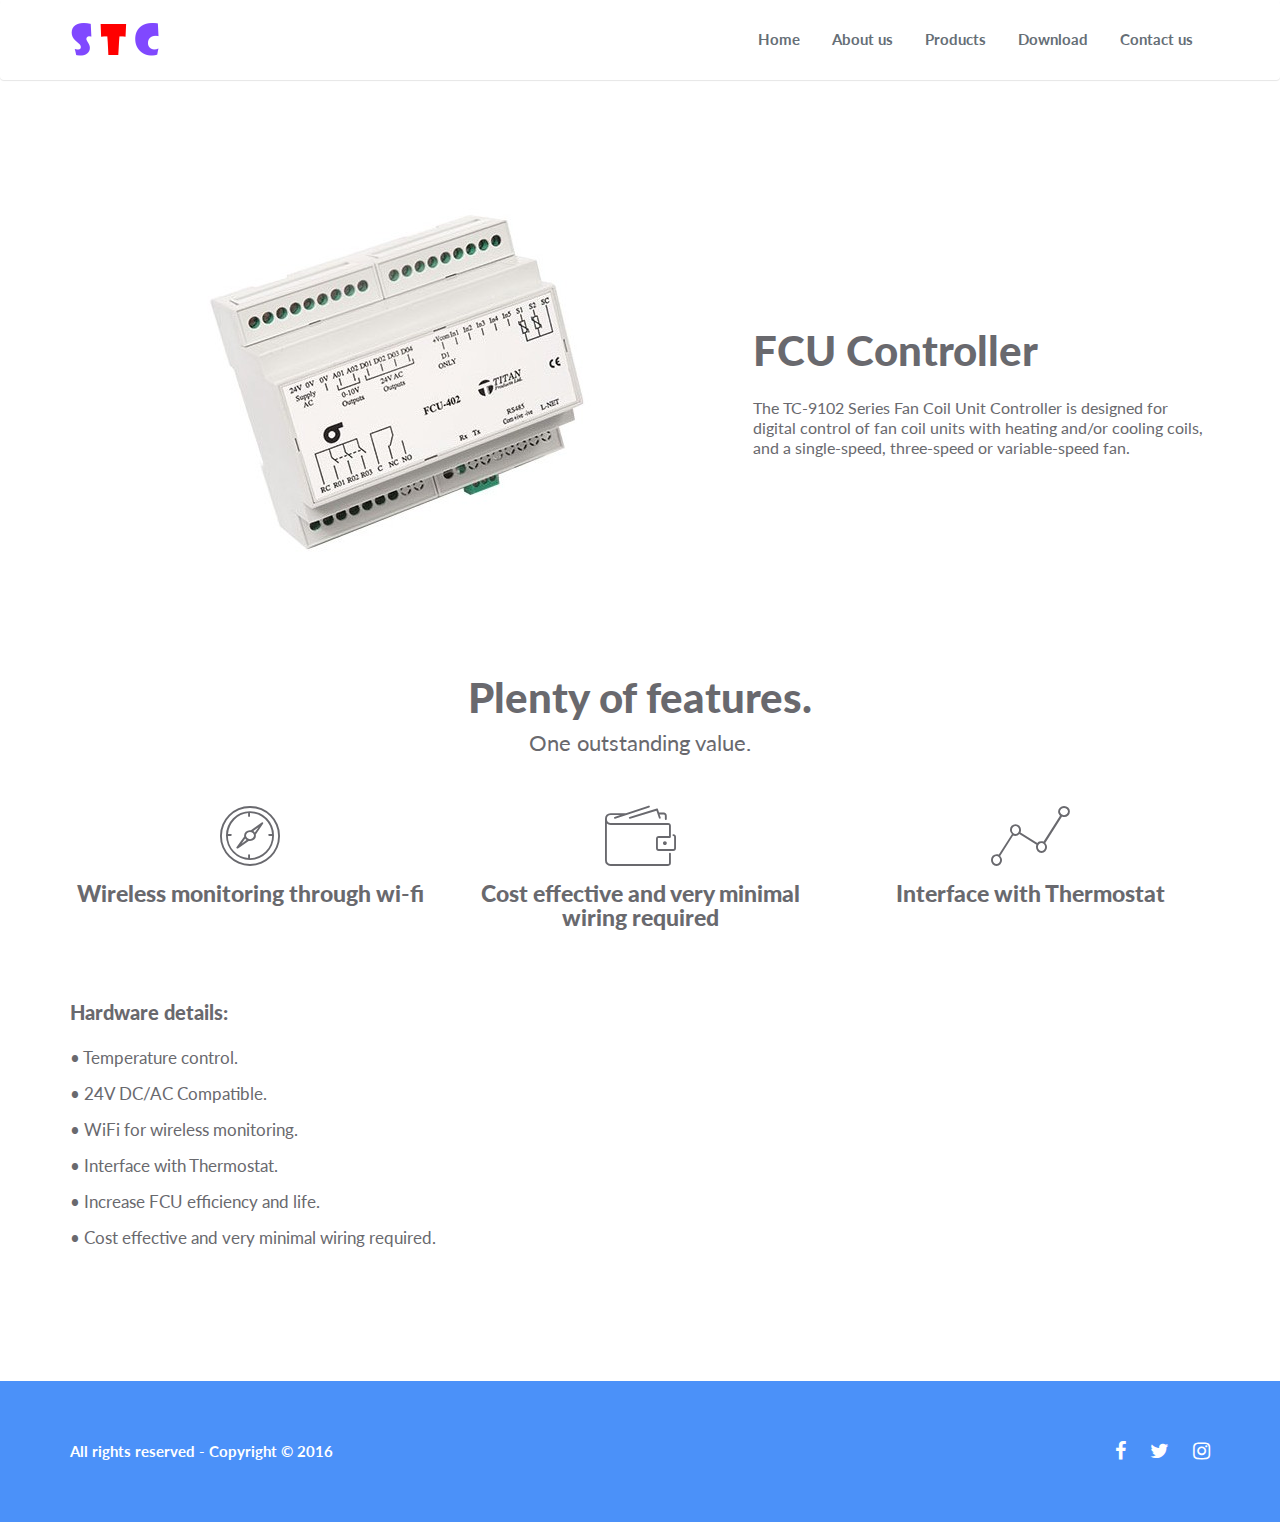
<file: fcu.html>
<!DOCTYPE html>
<html>

<head>
    <meta charset="utf-8">
    <meta http-equiv="X-UA-Compatible" content="IE=edge">
    <meta name="viewport" content="width=device-width, initial-scale=1">
    <!-- TITLE OF SITE -->
    <title>Thermostat</title>
    <meta name="description" content="">
    <meta name="keywords" content="">
    <meta name="author" content="">
    <!-- FAVICON  -->
    <!-- Place your favicon.ico in the images directory -->
    <link rel="shortcut icon" href="images/favicon.ico" type="image/x-icon">
    <link rel="icon" href="images/favicon.ico" type="image/x-icon">
    <!-- =========================
       STYLESHEETS 
    ============================== -->
    <!-- BOOTSTRAP CSS -->
    <link rel="stylesheet" href="css/plugins/bootstrap.min.css">
    <!-- FONT ICONS -->
    <link rel="stylesheet" href="css/icons/iconfont.css">
    <link rel="stylesheet" href="http://maxcdn.bootstrapcdn.com/font-awesome/4.3.0/css/font-awesome.min.css">
    <!-- GOOGLE FONTS -->
    <link href="http://fonts.googleapis.com/css?family=Lato:300,400,700,900,300italic,400italic,700italic,900italic" rel="stylesheet" type="text/css">
    <!-- PLUGINS STYLESHEET -->
    <link rel="stylesheet" href="css/plugins/magnific-popup.css">
    <link rel="stylesheet" href="css/plugins/owl.carousel.css">
    <link rel="stylesheet" href="css/plugins/loaders.css">
    <link rel="stylesheet" href="css/plugins/animate.css">
    <link rel="stylesheet" href="css/plugins/pickadate-default.css">
    <link rel="stylesheet" href="css/plugins/pickadate-default.date.css">
    <!-- CUSTOM STYLESHEET -->
    <link rel="stylesheet" href="css/style.css">
    <!-- RESPONSIVE FIXES -->
    <link rel="stylesheet" href="css/responsive.css">
    <!-- HTML5 shim and Respond.js for IE8 support of HTML5 elements and media queries -->
    <!-- WARNING: Respond.js doesn't work if you view the page via file:// -->
    <!--[if lt IE 9]>
      <script src="https://oss.maxcdn.com/html5shiv/3.7.2/html5shiv.min.js"></script>
      <script src="https://oss.maxcdn.com/respond/1.4.2/respond.min.js"></script>
    <![endif]-->
    <style>
    .dropdown-content {
        display: none;
        position: absolute;
        right: 0;
        background-color: #fff;
        min-width: 160px;
        box-shadow: 0px 8px 16px 0px rgba(0, 0, 0, 0.2);
    }
    
    .dropdown-content a {
        color: #798188;
        padding: 12px 10px;
        text-decoration: none;
        display: block;
    }
    
    .dropdown-content a:hover {
        color: #ffffff;
        padding: 12px 10px;
        text-decoration: none;
        display: block;
        background-color: #4b91f9;
    }
    
    .dropdown:hover .dropdown-content {
        display: block;
    }
    
    .dropdown:hover .dropbtn {
        /*background-color: #3e8e41;*/
    }
    </style>
</head>

<body data-spy="scroll" data-target="#main-navbar">
    <!-- Preloader -->
    <!--
    <div class="loader bg-white">
        <div class="loader-inner ball-scale-ripple-multiple vh-center">
            <div></div>
            <div></div>
            <div></div>
        </div>
    </div>
    -->
    <div class="main-container" id="page">
        <!-- =========================
            HEADER 
        ============================== -->
        <!-- =========================
           VIDEO
        ============================== -->
        <!-- =========================
           CONTENT SECTION
        ============================== -->
        <!-- =========================
           CONTENT SECTION
        ============================== -->
        <!-- =========================
            CTA SECTION
        ============================== -->
        <!-- =========================
             FOOTER
        ============================== -->
        <!-- =========================
            HEADER 
        ============================== -->
        <!-- =========================
             HERO SECTION
        ============================== -->
        <!-- =========================
             HERO SECTION
        ============================== -->
        <!-- =========================
           CONTENT SECTION
        ============================== -->
        <!-- =========================
           CONTENT SECTION
        ============================== -->
        <!-- =========================
            CTA SECTION
        ============================== -->
        <!-- =========================
             FOOTER
        ============================== -->
        <!-- =========================
            HEADER 
        ============================== -->
        <!-- =========================
           CONTENT SECTION
        ============================== -->
        <!-- =========================
           CONTENT SECTION
        ============================== -->
        <!-- /End Content Section -->
        <!-- =========================
            HEADER 
        ============================== -->
        <!-- =========================
             HERO SECTION
        ============================== -->
        <!-- =========================
           FEATURES SECTION 
        ============================== -->
        <!-- =========================
             FOOTER
        ============================== -->
        <!-- =========================
            HEADER 
        ============================== -->
        <!-- =========================
             CONTACT FORM
        ============================== -->
        <!-- =========================
             FOOTER
        ============================== -->
        <!-- =========================
            HEADER 
        ============================== -->
        <header id="nav1-1">
            <nav class="navbar" id="main-navbar">
                <!-- navbar fixed on top: -->
                <!--  
                <nav class="navbar navbar-fixed-top" id="main-navbar" role="navigation">
            -->
                <!-- navbar static: -->
                <!--
                <nav class="navbar navbar-static-top" id="main-navbar" role="navigation">
            -->
                <!-- background transparent: -->
                <!--
                <nav class="navbar navbar-fixed-top bg-transparent" id="main-navbar" role="navigation">
            -->
                <div class="container">
                    <div class="navbar-header">
                        <!-- Menu Button for Mobile Devices -->
                        <button type="button" class="navbar-toggle" data-toggle="collapse" data-target="#navbar-collapse">
                            <span class="sr-only">Toggle navigation</span>
                            <span class="icon-bar"></span>
                            <span class="icon-bar"></span>
                            <span class="icon-bar"></span>
                        </button>
                        <!-- Image Logo -->
                        <!-- 
                        recommended sizes
                            width: 150px;
                            height: 35px;
                        -->
                        <a href="index.html" class="navbar-brand smooth-scroll" style="margin-top:-4px"><img src="images/logo123.png" alt="logo"></a>
                        <!-- Image Logo For Background Transparent -->
                        <!--
                            <a href="#" class="navbar-brand logo-black smooth-scroll"><img src="images/logo-black.png" alt="logo" /></a>
                            <a href="#" class="navbar-brand logo-white smooth-scroll"><img src="images/logo-white.png" alt="logo" /></a> 
                        -->
                    </div>
                    <!-- /End Navbar Header -->
                    <div class="collapse navbar-collapse" id="navbar-collapse">
                        <!-- Menu Links -->
                        <ul class="nav navbar-nav navbar-right">
                            <li><a href="index.html" class="smooth-scroll">Home</a></li>
                            <li><a href="why.html" class="smooth-scroll">About us</a></li>
                            <li class="dropdown" style="background-color:white !important">
                                <a class="dropbtn" style="cursor: pointer;">Products</a>
                                <div class="dropdown-content" style="z-index:10 !important;border-radius:4px;">
                                    <a href="product.html" style="border-top-left-radius: 4px;border-top-right-radius: 4px;">Thermostat</a>
                                    <a href="logger.html">Temperature logger</a>
                                    <a href="fcu.html" style="border-bottom-left-radius: 4px;border-bottom-right-radius: 4px;">FCU controller</a>
                                </div>
                            </li>
                            <!-- <li><a href="product.html" class="smooth-scroll">Products</a></li> -->
                            <li><a href="app.html" class="smooth-scroll">Download</a></li>
                            <!-- <li><a href="https://play.google.com/store?hl=en" class="smooth-scroll">Download</a></li> -->
                            <li><a href="contact.html" class="smooth-scroll">Contact us</a></li>
                        </ul>
                        <!-- /End Menu Links -->
                    </div>
                    <!-- /End Navbar Collapse -->
                </div>
                <!-- /End Container -->
            </nav>
            <!-- /End Navbar -->
        </header>
        <!-- =========================
           CONTENT SECTION
        ============================== -->
        <section id="content9-1" class="p-y-lg bg-edit content-dashboard content-align-md" style="outline-offset: -3px;padding-bottom:0px !important">
            <div class="container">
                <div class="row y-middle">
                    <!-- Device Image -->
                    <div class="col-md-7 text-center m-b-md wow fadeInLeft" style="visibility: visible; animation-name: fadeInLeft;">
                        <img src="images/fcu.jpg" class="dash-left" alt="" style="border-radius: 0px; border: 1px none rgb(105, 105, 110);margin-left:0px !important">
                    </div>
                    <!-- Content -->
                    <div class="col-md-5 center-md">
                        <h2 class="m-b-md">FCU Controller</h2>
                        <p>The TC-9102 Series Fan Coil Unit Controller is designed for digital control of fan coil units with heating and/or cooling coils, and a single-speed, three-speed or variable-speed fan.</p>
                    </div>
                </div>
                <!-- /End Row -->
            </div>
            <!-- /End Container -->
        </section>
        <!-- =========================
           FEATURES SECTION 
        ============================== -->
        <section id="features9-1" class="p-y-lg bg-edit" style="outline-offset: -3px;padding-bottom:0px !important;padding-top:80px !important;">
            <div class="container">
                <div class="row">
                    <div class="col-md-8 col-md-offset-2">
                        <div class="section-header text-center wow fadeIn" style="visibility: visible; animation-name: fadeIn;">
                            <h2>Plenty of features.</h2>
                            <p class="lead">One outstanding value.</p>
                        </div>
                    </div>
                </div>
                <div class="row text-center features-block c3">
                    <div class="col-md-4">
                        <i class="icon-compass2"></i>
                        <h4>Wireless monitoring through wi-fi</h4>
                        <!-- <p>It can be monitored from anywhere we want through wi-fi.</p> -->
                    </div>
                    <div class="col-md-4">
                        <i class="icon-wallet2"></i>
                        <h4> Cost effective and very minimal wiring required</h4>
                        <!-- <p>It has RTC(real time clock) and timers intergrated to it. </p> -->
                    </div>
                    <div class="col-md-4">
                        <i class="icon-linegraph"></i>
                        <h4> Interface with Thermostat</h4>
                        <!-- <p>It automatically connects after the power is switched on.</p> -->
                    </div>
                </div>
            </div>
        </section>
        <section id="features9-1" class="p-y-lg bg-edit" style="outline-offset: -3px;padding-top:50px !important">
            <!-- <p class="lead">One outstanding value.</p> -->
            <div class="container">
                <h2 style="font-size:20px">Hardware details:</h2>
                <p class="lead" style="font-size:17px">• Temperature control.</p>
                <p class="lead" style="font-size:17px">• 24V DC/AC Compatible.</p>
                <p class="lead" style="font-size:17px">• WiFi for wireless monitoring.</p>
                <p class="lead" style="font-size:17px">• Interface with Thermostat.</p>
                <p class="lead" style="font-size:17px">• Increase FCU efficiency and life.</p>
                <p class="lead" style="font-size:17px">• Cost effective and very minimal wiring required.</p>
                <!-- <p class="lead" style="font-size:17px">• Auto connect after power on.</p>
                <p class="lead" style="font-size:17px">• Integrated RTC and Timers.</p>
                <p class="lead" style="font-size:17px">• Notification and Alerts.</p> -->
            </div>
            <!-- <div class="container">
                <h2 style="font-size:20px">Hardware details:</h2>
                <p class="lead" style="font-size:17px">• Compatible with AHU, FCU, VAV, Split AC.</p>
                <p class="lead" style="font-size:17px">• 230V AC, 110V AC, 24V DC Compatible.</p>
                <p class="lead" style="font-size:17px">• WiFi connectivity for control using Mobile App and Dashboard.</p>
                <p class="lead" style="font-size:17px">• Wired controllers with RS485 interface.</p>
                <p class="lead" style="font-size:17px">• 3 Relays - Low, Med, High, Cool.</p>
                <p class="lead" style="font-size:17px">• Sensor accuracy +/-1°F at 77°F (+/1°C at 25°C).</p>
            </div> -->
        </section>
        <!-- =========================
             FOOTER
        ============================== -->
        <footer id="footer1-1" class="p-y-md footer f1 bg-edit bg-grey" src="images/mac2.png" style="outline-offset: -3px; background-color: rgb(75, 145, 249);">
            <div class="container">
                <div class="row">
                    <!-- Copy -->
                    <div class="col-sm-8">
                        <p src="images/mac2.png" style="color: rgb(255, 255, 255); font-size: 15px; font-weight: bold; background-color: rgba(0, 0, 0, 0);">All rights reserved - Copyright © 2016
                            <a href="http://themedept.com" class="f-w-900"></a>
                        </p>
                    </div>
                    <!-- Social Links -->
                    <div class="col-sm-4">
                        <ul class="footer-social">
                            <li><a href=""><i class="fa fa-facebook" src="images/mac2.png" style="color: rgb(255, 255, 255); font-size: 20px;"></i></a></li>
                            <li><a href=""><i class="fa fa-twitter" src="images/mac2.png" style="color: rgb(255, 255, 255); font-size: 20px;"></i></a></li>
                            <li><a href=""><i class="fa fa-instagram" src="images/mac2.png" style="color: rgb(255, 255, 255); font-size: 20px;"></i></a></li>
                        </ul>
                    </div>
                </div>
                <!-- /End Row -->
            </div>
            <!-- /End Container -->
        </footer>
    </div>
    <!-- /End Main Container -->
    <!-- Back to Top Button -->
    <!--
    <a href="#" class="top">Top</a>
    -->
    <!-- =========================
         SCRIPTS 
    ============================== -->
    <script id="twitter-wjs" src="https://platform.twitter.com/widgets.js"></script>
    <script src="js/plugins/jquery1.11.2.min.js"></script>
    <script src="js/plugins/bootstrap.min.js"></script>
    <script src="js/plugins/jquery.easing.1.3.min.js"></script>
    <script src="js/plugins/jquery.countTo.js"></script>
    <script src="js/plugins/jquery.formchimp.min.js"></script>
    <script src="js/plugins/jquery.jCounter-0.1.4.js"></script>
    <script src="js/plugins/jquery.magnific-popup.min.js"></script>
    <script src="js/plugins/jquery.vide.min.js"></script>
    <script src="js/plugins/owl.carousel.min.js"></script>
    <script src="js/plugins/spectragram.min.js"></script>
    <script src="js/plugins/twitterFetcher_min.js"></script>
    <script src="js/plugins/wow.min.js"></script>
    <script src="js/plugins/picker.js"></script>
    <script src="js/plugins/picker.date.js"></script>
    <!-- Custom Script -->
    <script src="js/custom.js"></script>
    <iframe id="rufous-sandbox" scrolling="no" frameborder="0" allowtransparency="true" allowfullscreen="true" style="position: absolute; visibility: hidden; display: none; width: 0px; height: 0px; padding: 0px; border: none;"></iframe>
</body>

</html>
</file>
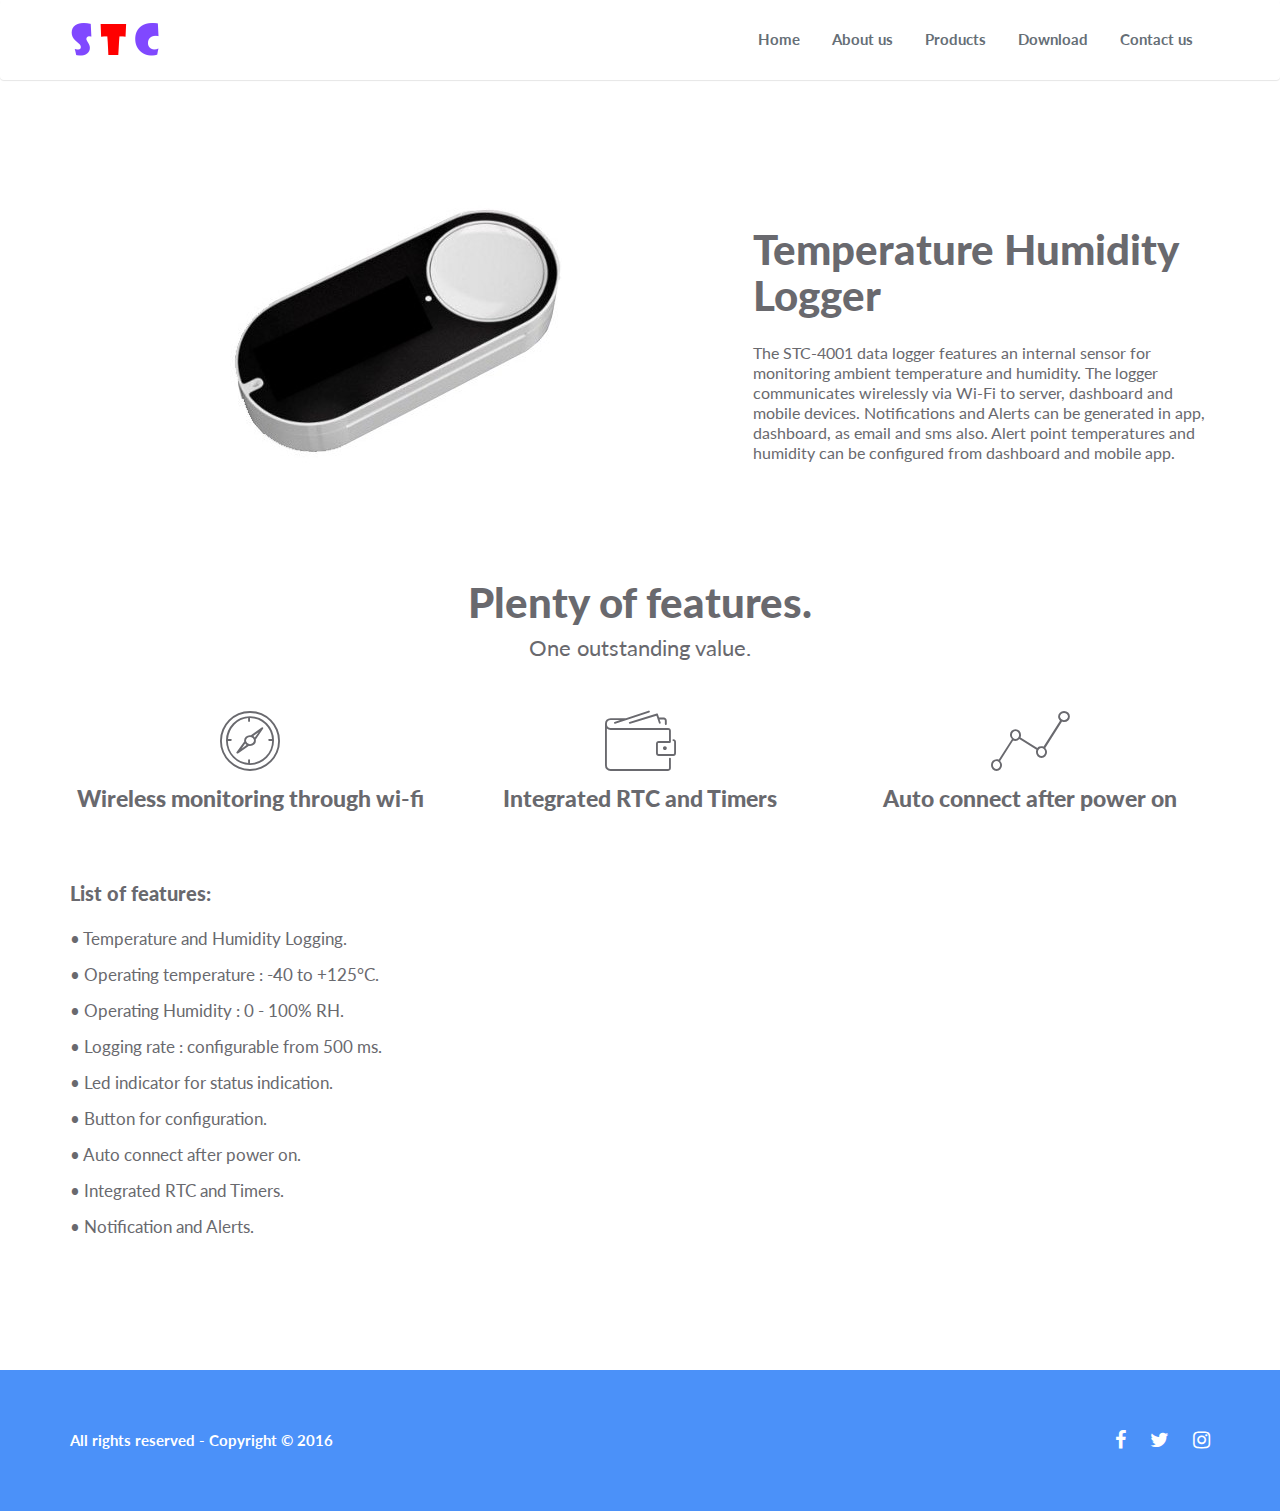
<file: logger.html>
<!DOCTYPE html>
<html>

<head>
    <meta charset="utf-8">
    <meta http-equiv="X-UA-Compatible" content="IE=edge">
    <meta name="viewport" content="width=device-width, initial-scale=1">
    <!-- TITLE OF SITE -->
    <title>Thermostat</title>
    <meta name="description" content="">
    <meta name="keywords" content="">
    <meta name="author" content="">
    <!-- FAVICON  -->
    <!-- Place your favicon.ico in the images directory -->
    <link rel="shortcut icon" href="images/favicon.ico" type="image/x-icon">
    <link rel="icon" href="images/favicon.ico" type="image/x-icon">
    <!-- =========================
       STYLESHEETS 
    ============================== -->
    <!-- BOOTSTRAP CSS -->
    <link rel="stylesheet" href="css/plugins/bootstrap.min.css">
    <!-- FONT ICONS -->
    <link rel="stylesheet" href="css/icons/iconfont.css">
    <link rel="stylesheet" href="http://maxcdn.bootstrapcdn.com/font-awesome/4.3.0/css/font-awesome.min.css">
    <!-- GOOGLE FONTS -->
    <link href="http://fonts.googleapis.com/css?family=Lato:300,400,700,900,300italic,400italic,700italic,900italic" rel="stylesheet" type="text/css">
    <!-- PLUGINS STYLESHEET -->
    <link rel="stylesheet" href="css/plugins/magnific-popup.css">
    <link rel="stylesheet" href="css/plugins/owl.carousel.css">
    <link rel="stylesheet" href="css/plugins/loaders.css">
    <link rel="stylesheet" href="css/plugins/animate.css">
    <link rel="stylesheet" href="css/plugins/pickadate-default.css">
    <link rel="stylesheet" href="css/plugins/pickadate-default.date.css">
    <!-- CUSTOM STYLESHEET -->
    <link rel="stylesheet" href="css/style.css">
    <!-- RESPONSIVE FIXES -->
    <link rel="stylesheet" href="css/responsive.css">
    <!-- HTML5 shim and Respond.js for IE8 support of HTML5 elements and media queries -->
    <!-- WARNING: Respond.js doesn't work if you view the page via file:// -->
    <!--[if lt IE 9]>
      <script src="https://oss.maxcdn.com/html5shiv/3.7.2/html5shiv.min.js"></script>
      <script src="https://oss.maxcdn.com/respond/1.4.2/respond.min.js"></script>
    <![endif]-->
    <style>
    .dropdown-content {
        display: none;
        position: absolute;
        right: 0;
        background-color: #fff;
        min-width: 160px;
        box-shadow: 0px 8px 16px 0px rgba(0, 0, 0, 0.2);
    }
    
    .dropdown-content a {
        color: #798188;
        padding: 12px 10px;
        text-decoration: none;
        display: block;
    }
    
    .dropdown-content a:hover {
        color: #ffffff;
        padding: 12px 10px;
        text-decoration: none;
        display: block;
        background-color: #4b91f9;
    }
    
    .dropdown:hover .dropdown-content {
        display: block;
    }
    
    .dropdown:hover .dropbtn {
        /*background-color: #3e8e41;*/
    }
    </style>
</head>

<body data-spy="scroll" data-target="#main-navbar">
    <!-- Preloader -->
    <!--
    <div class="loader bg-white">
        <div class="loader-inner ball-scale-ripple-multiple vh-center">
            <div></div>
            <div></div>
            <div></div>
        </div>
    </div>
    -->
    <div class="main-container" id="page">
        <!-- =========================
            HEADER 
        ============================== -->
        <!-- =========================
           VIDEO
        ============================== -->
        <!-- =========================
           CONTENT SECTION
        ============================== -->
        <!-- =========================
           CONTENT SECTION
        ============================== -->
        <!-- =========================
            CTA SECTION
        ============================== -->
        <!-- =========================
             FOOTER
        ============================== -->
        <!-- =========================
            HEADER 
        ============================== -->
        <!-- =========================
             HERO SECTION
        ============================== -->
        <!-- =========================
             HERO SECTION
        ============================== -->
        <!-- =========================
           CONTENT SECTION
        ============================== -->
        <!-- =========================
           CONTENT SECTION
        ============================== -->
        <!-- =========================
            CTA SECTION
        ============================== -->
        <!-- =========================
             FOOTER
        ============================== -->
        <!-- =========================
            HEADER 
        ============================== -->
        <!-- =========================
           CONTENT SECTION
        ============================== -->
        <!-- =========================
           CONTENT SECTION
        ============================== -->
        <!-- /End Content Section -->
        <!-- =========================
            HEADER 
        ============================== -->
        <!-- =========================
             HERO SECTION
        ============================== -->
        <!-- =========================
           FEATURES SECTION 
        ============================== -->
        <!-- =========================
             FOOTER
        ============================== -->
        <!-- =========================
            HEADER 
        ============================== -->
        <!-- =========================
             CONTACT FORM
        ============================== -->
        <!-- =========================
             FOOTER
        ============================== -->
        <!-- =========================
            HEADER 
        ============================== -->
        <header id="nav1-1">
            <nav class="navbar" id="main-navbar">
                <!-- navbar fixed on top: -->
                <!--  
                <nav class="navbar navbar-fixed-top" id="main-navbar" role="navigation">
            -->
                <!-- navbar static: -->
                <!--
                <nav class="navbar navbar-static-top" id="main-navbar" role="navigation">
            -->
                <!-- background transparent: -->
                <!--
                <nav class="navbar navbar-fixed-top bg-transparent" id="main-navbar" role="navigation">
            -->
                <div class="container">
                    <div class="navbar-header">
                        <!-- Menu Button for Mobile Devices -->
                        <button type="button" class="navbar-toggle" data-toggle="collapse" data-target="#navbar-collapse">
                            <span class="sr-only">Toggle navigation</span>
                            <span class="icon-bar"></span>
                            <span class="icon-bar"></span>
                            <span class="icon-bar"></span>
                        </button>
                        <!-- Image Logo -->
                        <!-- 
                        recommended sizes
                            width: 150px;
                            height: 35px;
                        -->
                        <a href="index.html" class="navbar-brand smooth-scroll" style="margin-top:-4px"><img src="images/logo123.png" alt="logo"></a>
                        <!-- Image Logo For Background Transparent -->
                        <!--
                            <a href="#" class="navbar-brand logo-black smooth-scroll"><img src="images/logo-black.png" alt="logo" /></a>
                            <a href="#" class="navbar-brand logo-white smooth-scroll"><img src="images/logo-white.png" alt="logo" /></a> 
                        -->
                    </div>
                    <!-- /End Navbar Header -->
                   <div class="collapse navbar-collapse" id="navbar-collapse">
                        <!-- Menu Links -->
                        <ul class="nav navbar-nav navbar-right">
                            <li><a href="index.html" class="smooth-scroll">Home</a></li>
                            <li><a href="why.html" class="smooth-scroll">About us</a></li>
                            <li class="dropdown" style="background-color:white !important">
                                <a class="dropbtn" style="cursor: pointer;">Products</a>
                                <div class="dropdown-content" style="z-index:10 !important;border-radius:4px;">
                                    <a href="product.html" style="border-top-left-radius: 4px;border-top-right-radius: 4px;">Thermostat</a>
                                    <a href="logger.html">Temperature logger</a>
                                    <a href="fcu.html" style="border-bottom-left-radius: 4px;border-bottom-right-radius: 4px;">FCU controller</a>
                                </div>
                            </li>
                            <!-- <li><a href="product.html" class="smooth-scroll">Products</a></li> -->
                            <li><a href="app.html" class="smooth-scroll">Download</a></li>
                            <!-- <li><a href="https://play.google.com/store?hl=en" class="smooth-scroll">Download</a></li> -->
                            <li><a href="contact.html" class="smooth-scroll">Contact us</a></li>
                        </ul>
                        <!-- /End Menu Links -->
                    </div>
                    <!-- /End Navbar Collapse -->
                </div>
                <!-- /End Container -->
            </nav>
            <!-- /End Navbar -->
        </header>
        <!-- =========================
           CONTENT SECTION
        ============================== -->
        <section id="content9-1" class="p-y-lg bg-edit content-dashboard content-align-md" style="outline-offset: -3px;padding-bottom:0px !important">
            <div class="container">
                <div class="row y-middle">
                    <!-- Device Image -->
                    <div class="col-md-7 text-center m-b-md wow fadeInLeft" style="visibility: visible; animation-name: fadeInLeft;">
                        <img src="images/logger.jpg" class="dash-left" alt="" style="border-radius: 0px; border: 1px none rgb(105, 105, 110);margin-left:0px !important">
                    </div>
                    <!-- Content -->
                    <div class="col-md-5 center-md">
                        <h2 class="m-b-md">Temperature Humidity Logger</h2>
                        <p>The STC-4001 data logger features an internal sensor for monitoring ambient temperature and humidity. The logger communicates wirelessly via Wi-Fi to server, dashboard and mobile devices. Notifications and Alerts can be generated in app, dashboard, as email and sms also. Alert point temperatures and humidity can be configured from dashboard and mobile app.</p>
                    </div>
                </div>
                <!-- /End Row -->
            </div>
            <!-- /End Container -->
        </section>
        <!-- =========================
           FEATURES SECTION 
        ============================== -->
        <section id="features9-1" class="p-y-lg bg-edit" style="outline-offset: -3px;padding-bottom:0px !important;padding-top:80px !important;">
            <div class="container">
               
                <div class="row">
                    <div class="col-md-8 col-md-offset-2">
                        <div class="section-header text-center wow fadeIn" style="visibility: visible; animation-name: fadeIn;">
                            <h2>Plenty of features.</h2>
                            <p class="lead">One outstanding value.</p>
                        </div>
                    </div>
                </div>
               
                <div class="row text-center features-block c3">
                    <div class="col-md-4">
                        <i class="icon-compass2"></i>
                        <h4>Wireless monitoring through wi-fi</h4>
                        <!-- <p>It can be monitored from anywhere we want through wi-fi.</p> -->
                    </div>
                    <div class="col-md-4">
                        <i class="icon-wallet2"></i>
                        <h4>Integrated RTC and Timers</h4>
                        <!-- <p>It has RTC(real time clock) and timers intergrated to it. </p> -->
                    </div>
                    <div class="col-md-4">
                        <i class="icon-linegraph"></i>
                        <h4>Auto connect after power on</h4>
                        <!-- <p>It automatically connects after the power is switched on.</p> -->
                    </div>
                </div>
               
            </div>
            
        </section>
        <section id="features9-1" class="p-y-lg bg-edit" style="outline-offset: -3px;padding-top:50px !important">
            <!-- <p class="lead">One outstanding value.</p> -->
            <div class="container">
                <h2 style="font-size:20px">List of features:</h2>
                <p class="lead" style="font-size:17px">• Temperature and Humidity Logging.</p>
                <p class="lead" style="font-size:17px">• Operating temperature : -40 to +125°C.</p>
                <p class="lead" style="font-size:17px">• Operating Humidity : 0 - 100% RH.</p>
                <p class="lead" style="font-size:17px">• Logging rate : configurable from 500 ms.</p>
                <p class="lead" style="font-size:17px">• Led indicator for status indication.</p>
                <p class="lead" style="font-size:17px">• Button for configuration.</p>
                <p class="lead" style="font-size:17px">• Auto connect after power on.</p>
                <p class="lead" style="font-size:17px">• Integrated RTC and Timers.</p>
                <p class="lead" style="font-size:17px">• Notification and Alerts.</p>
            </div>
            <!-- <div class="container">
                <h2 style="font-size:20px">Hardware details:</h2>
                <p class="lead" style="font-size:17px">• Compatible with AHU, FCU, VAV, Split AC.</p>
                <p class="lead" style="font-size:17px">• 230V AC, 110V AC, 24V DC Compatible.</p>
                <p class="lead" style="font-size:17px">• WiFi connectivity for control using Mobile App and Dashboard.</p>
                <p class="lead" style="font-size:17px">• Wired controllers with RS485 interface.</p>
                <p class="lead" style="font-size:17px">• 3 Relays - Low, Med, High, Cool.</p>
                <p class="lead" style="font-size:17px">• Sensor accuracy +/-1°F at 77°F (+/1°C at 25°C).</p>
            </div> -->
        </section>
        <!-- =========================
             FOOTER
        ============================== -->
        <footer id="footer1-1" class="p-y-md footer f1 bg-edit bg-grey" src="images/mac2.png" style="outline-offset: -3px; background-color: rgb(75, 145, 249);">
            <div class="container">
                <div class="row">
                    <!-- Copy -->
                    <div class="col-sm-8">
                        <p src="images/mac2.png" style="color: rgb(255, 255, 255); font-size: 15px; font-weight: bold; background-color: rgba(0, 0, 0, 0);">All rights reserved - Copyright © 2016
                            <a href="http://themedept.com" class="f-w-900"></a>
                        </p>
                    </div>
                    <!-- Social Links -->
                    <div class="col-sm-4">
                        <ul class="footer-social">
                            <li><a href=""><i class="fa fa-facebook" src="images/mac2.png" style="color: rgb(255, 255, 255); font-size: 20px;"></i></a></li>
                            <li><a href=""><i class="fa fa-twitter" src="images/mac2.png" style="color: rgb(255, 255, 255); font-size: 20px;"></i></a></li>
                            <li><a href=""><i class="fa fa-instagram" src="images/mac2.png" style="color: rgb(255, 255, 255); font-size: 20px;"></i></a></li>
                        </ul>
                    </div>
                </div>
                <!-- /End Row -->
            </div>
            <!-- /End Container -->
        </footer>
    </div>
    <!-- /End Main Container -->
    <!-- Back to Top Button -->
    <!--
    <a href="#" class="top">Top</a>
    -->
    <!-- =========================
         SCRIPTS 
    ============================== -->
    <script id="twitter-wjs" src="https://platform.twitter.com/widgets.js"></script>
    <script src="js/plugins/jquery1.11.2.min.js"></script>
    <script src="js/plugins/bootstrap.min.js"></script>
    <script src="js/plugins/jquery.easing.1.3.min.js"></script>
    <script src="js/plugins/jquery.countTo.js"></script>
    <script src="js/plugins/jquery.formchimp.min.js"></script>
    <script src="js/plugins/jquery.jCounter-0.1.4.js"></script>
    <script src="js/plugins/jquery.magnific-popup.min.js"></script>
    <script src="js/plugins/jquery.vide.min.js"></script>
    <script src="js/plugins/owl.carousel.min.js"></script>
    <script src="js/plugins/spectragram.min.js"></script>
    <script src="js/plugins/twitterFetcher_min.js"></script>
    <script src="js/plugins/wow.min.js"></script>
    <script src="js/plugins/picker.js"></script>
    <script src="js/plugins/picker.date.js"></script>
    <!-- Custom Script -->
    <script src="js/custom.js"></script>
    <iframe id="rufous-sandbox" scrolling="no" frameborder="0" allowtransparency="true" allowfullscreen="true" style="position: absolute; visibility: hidden; display: none; width: 0px; height: 0px; padding: 0px; border: none;"></iframe>
</body>

</html>
</file>
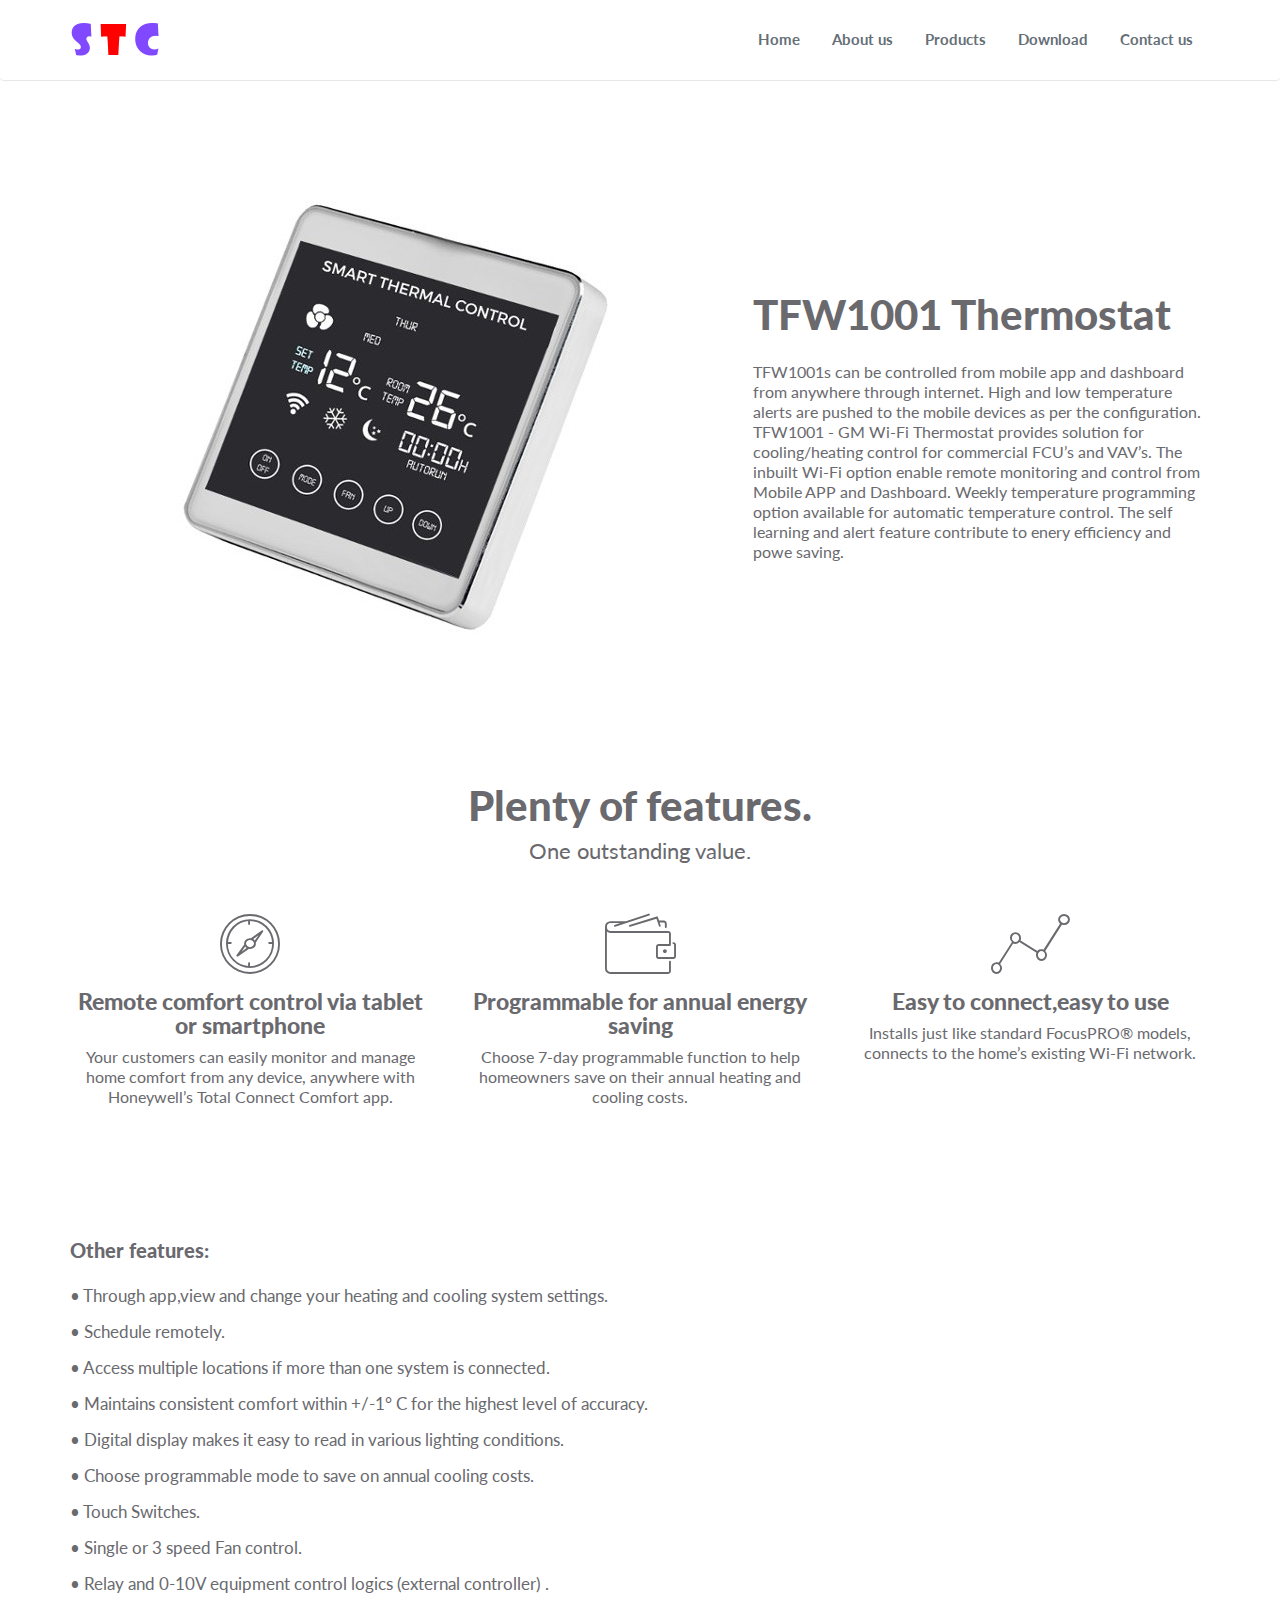
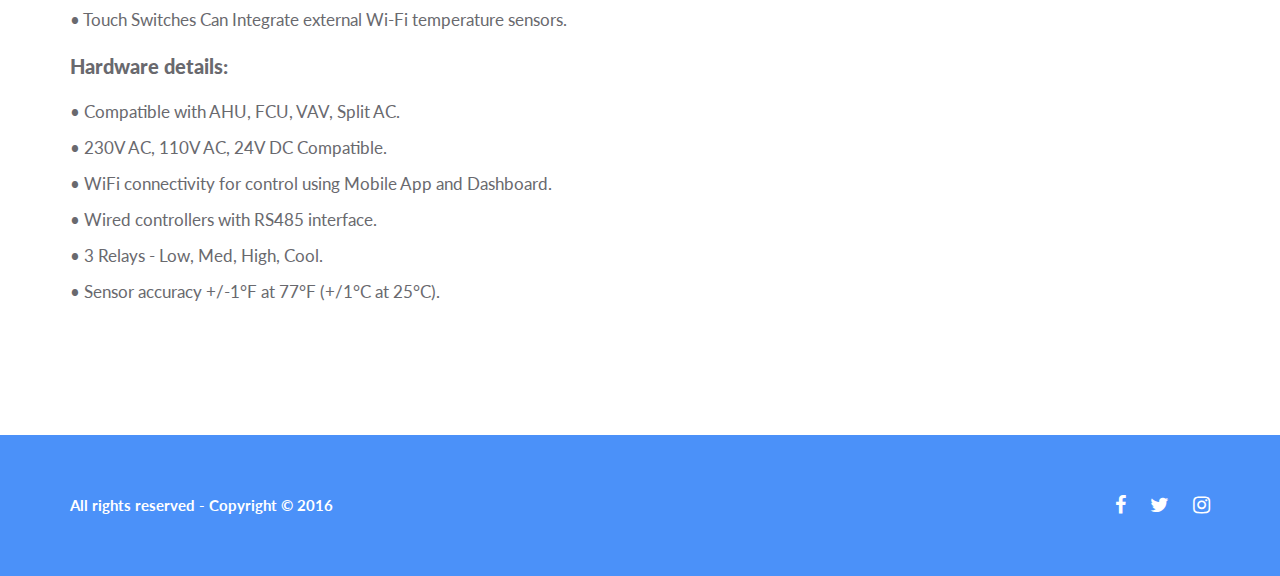
<file: product.html>
<!DOCTYPE html>
<html>

<head>
    <meta charset="utf-8">
    <meta http-equiv="X-UA-Compatible" content="IE=edge">
    <meta name="viewport" content="width=device-width, initial-scale=1">
    <!-- TITLE OF SITE -->
    <title>Thermostat</title>
    <meta name="description" content="">
    <meta name="keywords" content="">
    <meta name="author" content="">
    <!-- FAVICON  -->
    <!-- Place your favicon.ico in the images directory -->
    <link rel="shortcut icon" href="images/favicon.ico" type="image/x-icon">
    <link rel="icon" href="images/favicon.ico" type="image/x-icon">
    <!-- =========================
       STYLESHEETS 
    ============================== -->
    <!-- BOOTSTRAP CSS -->
    <link rel="stylesheet" href="css/plugins/bootstrap.min.css">
    <!-- FONT ICONS -->
    <link rel="stylesheet" href="css/icons/iconfont.css">
    <link rel="stylesheet" href="http://maxcdn.bootstrapcdn.com/font-awesome/4.3.0/css/font-awesome.min.css">
    <!-- GOOGLE FONTS -->
    <link href="http://fonts.googleapis.com/css?family=Lato:300,400,700,900,300italic,400italic,700italic,900italic" rel="stylesheet" type="text/css">
    <!-- PLUGINS STYLESHEET -->
    <link rel="stylesheet" href="css/plugins/magnific-popup.css">
    <link rel="stylesheet" href="css/plugins/owl.carousel.css">
    <link rel="stylesheet" href="css/plugins/loaders.css">
    <link rel="stylesheet" href="css/plugins/animate.css">
    <link rel="stylesheet" href="css/plugins/pickadate-default.css">
    <link rel="stylesheet" href="css/plugins/pickadate-default.date.css">
    <!-- CUSTOM STYLESHEET -->
    <link rel="stylesheet" href="css/style.css">
    <!-- RESPONSIVE FIXES -->
    <link rel="stylesheet" href="css/responsive.css">
    <!-- HTML5 shim and Respond.js for IE8 support of HTML5 elements and media queries -->
    <!-- WARNING: Respond.js doesn't work if you view the page via file:// -->
    <!--[if lt IE 9]>
      <script src="https://oss.maxcdn.com/html5shiv/3.7.2/html5shiv.min.js"></script>
      <script src="https://oss.maxcdn.com/respond/1.4.2/respond.min.js"></script>
    <![endif]-->
    <style>
    .dropdown-content {
        display: none;
        position: absolute;
        right: 0;
        background-color: #fff;
        min-width: 160px;
        box-shadow: 0px 8px 16px 0px rgba(0, 0, 0, 0.2);
    }
    
    .dropdown-content a {
        color: #798188;
        padding: 12px 10px;
        text-decoration: none;
        display: block;
    }
    
    .dropdown-content a:hover {
        color: #ffffff;
        padding: 12px 10px;
        text-decoration: none;
        display: block;
        background-color: #4b91f9;
    }
    
    .dropdown:hover .dropdown-content {
        display: block;
    }
    
    .dropdown:hover .dropbtn {
        /*background-color: #3e8e41;*/
    }
    </style>
</head>

<body data-spy="scroll" data-target="#main-navbar">
    <!-- Preloader -->
    <!--
    <div class="loader bg-white">
        <div class="loader-inner ball-scale-ripple-multiple vh-center">
            <div></div>
            <div></div>
            <div></div>
        </div>
    </div>
    -->
    <div class="main-container" id="page">
        <!-- =========================
            HEADER 
        ============================== -->
        <!-- =========================
           VIDEO
        ============================== -->
        <!-- =========================
           CONTENT SECTION
        ============================== -->
        <!-- =========================
           CONTENT SECTION
        ============================== -->
        <!-- =========================
            CTA SECTION
        ============================== -->
        <!-- =========================
             FOOTER
        ============================== -->
        <!-- =========================
            HEADER 
        ============================== -->
        <!-- =========================
             HERO SECTION
        ============================== -->
        <!-- =========================
             HERO SECTION
        ============================== -->
        <!-- =========================
           CONTENT SECTION
        ============================== -->
        <!-- =========================
           CONTENT SECTION
        ============================== -->
        <!-- =========================
            CTA SECTION
        ============================== -->
        <!-- =========================
             FOOTER
        ============================== -->
        <!-- =========================
            HEADER 
        ============================== -->
        <!-- =========================
           CONTENT SECTION
        ============================== -->
        <!-- =========================
           CONTENT SECTION
        ============================== -->
        <!-- /End Content Section -->
        <!-- =========================
            HEADER 
        ============================== -->
        <!-- =========================
             HERO SECTION
        ============================== -->
        <!-- =========================
           FEATURES SECTION 
        ============================== -->
        <!-- =========================
             FOOTER
        ============================== -->
        <!-- =========================
            HEADER 
        ============================== -->
        <!-- =========================
             CONTACT FORM
        ============================== -->
        <!-- =========================
             FOOTER
        ============================== -->
        <!-- =========================
            HEADER 
        ============================== -->
        <header id="nav1-1">
            <nav class="navbar" id="main-navbar">
                <!-- navbar fixed on top: -->
                <!--  
                <nav class="navbar navbar-fixed-top" id="main-navbar" role="navigation">
            -->
                <!-- navbar static: -->
                <!--
                <nav class="navbar navbar-static-top" id="main-navbar" role="navigation">
            -->
                <!-- background transparent: -->
                <!--
                <nav class="navbar navbar-fixed-top bg-transparent" id="main-navbar" role="navigation">
            -->
                <div class="container">
                    <div class="navbar-header">
                        <!-- Menu Button for Mobile Devices -->
                        <button type="button" class="navbar-toggle" data-toggle="collapse" data-target="#navbar-collapse">
                            <span class="sr-only">Toggle navigation</span>
                            <span class="icon-bar"></span>
                            <span class="icon-bar"></span>
                            <span class="icon-bar"></span>
                        </button>
                        <!-- Image Logo -->
                        <!-- 
                        recommended sizes
                            width: 150px;
                            height: 35px;
                        -->
                        <a href="index.html" class="navbar-brand smooth-scroll" style="margin-top:-4px"><img src="images/logo123.png" alt="logo"></a>
                        <!-- Image Logo For Background Transparent -->
                        <!--
                            <a href="#" class="navbar-brand logo-black smooth-scroll"><img src="images/logo-black.png" alt="logo" /></a>
                            <a href="#" class="navbar-brand logo-white smooth-scroll"><img src="images/logo-white.png" alt="logo" /></a> 
                        -->
                    </div>
                    <!-- /End Navbar Header -->
                    <div class="collapse navbar-collapse" id="navbar-collapse">
                        <!-- Menu Links -->
                        <ul class="nav navbar-nav navbar-right">
                            <li><a href="index.html" class="smooth-scroll">Home</a></li>
                            <li><a href="why.html" class="smooth-scroll">About us</a></li>
                            <li class="dropdown" style="background-color:white !important">
                                <a class="dropbtn" style="cursor: pointer;">Products</a>
                                <div class="dropdown-content" style="z-index:10 !important;border-radius:4px;">
                                    <a href="product.html" style="border-top-left-radius: 4px;border-top-right-radius: 4px;">Thermostat</a>
                                    <a href="logger.html">Temperature logger</a>
                                    <a href="fcu.html" style="border-bottom-left-radius: 4px;border-bottom-right-radius: 4px;">FCU controller</a>
                                </div>
                            </li>
                            <!-- <li><a href="product.html" class="smooth-scroll">Products</a></li> -->
                            <li><a href="app.html" class="smooth-scroll">Download</a></li>
                            <!-- <li><a href="https://play.google.com/store?hl=en" class="smooth-scroll">Download</a></li> -->
                            <li><a href="contact.html" class="smooth-scroll">Contact us</a></li>
                        </ul>
                        <!-- /End Menu Links -->
                    </div>
                    <!-- /End Navbar Collapse -->
                </div>
                <!-- /End Container -->
            </nav>
            <!-- /End Navbar -->
        </header>
        <!-- =========================
           CONTENT SECTION
        ============================== -->
        <section id="content9-1" class="p-y-lg bg-edit content-dashboard content-align-md" style="outline-offset: -3px;padding-bottom:0px !important">
            <div class="container">
                <div class="row y-middle">
                    <!-- Device Image -->
                    <div class="col-md-7 text-center m-b-md wow fadeInLeft" style="visibility: visible; animation-name: fadeInLeft;">
                        <img src="images/thermostat.jpg" class="dash-left" alt="" style="border-radius: 0px; border: 1px none rgb(105, 105, 110);margin-left:0px !important">
                    </div>
                    <!-- Content -->
                    <div class="col-md-5 center-md">
                        <h2 class="m-b-md">TFW1001 Thermostat</h2>
                        <p>TFW1001s can be controlled from mobile app and dashboard from anywhere through internet. High and low temperature alerts are pushed to the mobile devices as per the configuration. TFW1001 - GM Wi-Fi Thermostat provides solution for cooling/heating control for commercial FCU’s and VAV’s. The inbuilt Wi-Fi option enable remote monitoring and control from Mobile APP and Dashboard. Weekly temperature programming option available for automatic temperature control. The self learning and alert feature contribute to enery efficiency and powe saving.</p>
                    </div>
                </div>
                <!-- /End Row -->
            </div>
            <!-- /End Container -->
        </section>
        <!-- =========================
           FEATURES SECTION 
        ============================== -->
        <section id="features9-1" class="p-y-lg bg-edit" style="outline-offset: -3px;padding-bottom:0px !important;">
            <div class="container">
                <!-- Section header -->
                <div class="row">
                    <div class="col-md-8 col-md-offset-2">
                        <div class="section-header text-center wow fadeIn" style="visibility: visible; animation-name: fadeIn;">
                            <h2>Plenty of features.</h2>
                            <p class="lead">One outstanding value.</p>
                        </div>
                    </div>
                </div>
                <!-- /End Section Header-->
                <div class="row text-center features-block c3">
                    <div class="col-md-4">
                        <i class="icon-compass2"></i>
                        <h4>Remote comfort control via tablet or smartphone</h4>
                        <p>Your customers can easily monitor and manage home comfort from any device, anywhere with Honeywell’s Total Connect Comfort app.</p>
                    </div>
                    <div class="col-md-4">
                        <i class="icon-wallet2"></i>
                        <h4>Programmable for annual energy saving</h4>
                        <p>Choose 7-day programmable function to help homeowners save on their annual heating and cooling costs.</p>
                    </div>
                    <div class="col-md-4">
                        <i class="icon-linegraph"></i>
                        <h4>Easy to connect,easy to use</h4>
                        <p>Installs just like standard FocusPRO® models, connects to the home’s existing Wi-Fi network.</p>
                    </div>
                </div>
                <!-- /End Features-Block -->
                <!-- <div class="row text-center features-block c3 new-row-md">
                    <div class="col-md-4">
                        <i class="icon-compass2"></i>
                        <h4>Gain Brand Visibility</h4>
                        <p>Postea noster hendrerit pri ne, ius impedit expetendis vituperata ei. Mei euismod adipisci eu ipsum accusam.</p>
                    </div>
                    <div class="col-md-4">
                        <i class="icon-search3"></i>
                        <h4>Search Engine Optimization</h4>
                        <p>Quando tantas in duo, alii repudiandae ad sea. Vim tempor vulputate ea. Cum ea scripta petentium adhuc mollis.</p>
                    </div>
                    <div class="col-md-4">
                        <i class="icon-chat3"></i>
                        <h4>Reduce Customer Attrition</h4>
                        <p>Bonorum singulis et has, ex eos amet iusto principes, ea qui iriure nusquam. Reque errem mucius no usu.</p>
                    </div>
                </div> -->
                <!-- /End Features-Block -->
            </div>
            <!-- /End Container -->
        </section>
        <section id="features9-1" class="p-y-lg bg-edit" style="outline-offset: -3px;">
            <!-- <p class="lead">One outstanding value.</p> -->
            <div class="container">
                <h2 style="font-size:20px">Other features:</h2>
                <p class="lead" style="font-size:17px">• Through app,view and change your heating and cooling system settings.</p>
                <p class="lead" style="font-size:17px">• Schedule remotely.</p>
                <p class="lead" style="font-size:17px">• Access multiple locations if more than one system is connected.</p>
                <p class="lead" style="font-size:17px">• Maintains consistent comfort within +/-1° C for the highest level of accuracy.</p>
                <p class="lead" style="font-size:17px">• Digital display makes it easy to read in various lighting conditions.</p>
                <p class="lead" style="font-size:17px">• Choose programmable mode to save on annual cooling costs.</p>
                <p class="lead" style="font-size:17px">• Touch Switches.</p>
                <p class="lead" style="font-size:17px">• Single or 3 speed Fan control.</p>
                <p class="lead" style="font-size:17px">• Relay and 0-10V equipment control logics (external controller) .
                </p>
                <p class="lead" style="font-size:17px">• Touch Switches Can Integrate external Wi-Fi temperature sensors.</p>
            </div>
            <div class="container">
                <h2 style="font-size:20px">Hardware details:</h2>
                <p class="lead" style="font-size:17px">• Compatible with AHU, FCU, VAV, Split AC.</p>
                <p class="lead" style="font-size:17px">• 230V AC, 110V AC, 24V DC Compatible.</p>
                <p class="lead" style="font-size:17px">• WiFi connectivity for control using Mobile App and Dashboard.</p>
                <p class="lead" style="font-size:17px">• Wired controllers with RS485 interface.</p>
                <p class="lead" style="font-size:17px">• 3 Relays - Low, Med, High, Cool.</p>
                <p class="lead" style="font-size:17px">• Sensor accuracy +/-1°F at 77°F (+/1°C at 25°C).</p>
            </div>
        </section>
        <!-- =========================
             FOOTER
        ============================== -->
        <footer id="footer1-1" class="p-y-md footer f1 bg-edit bg-grey" src="images/mac2.png" style="outline-offset: -3px; background-color: rgb(75, 145, 249);">
            <div class="container">
                <div class="row">
                    <!-- Copy -->
                    <div class="col-sm-8">
                        <p src="images/mac2.png" style="color: rgb(255, 255, 255); font-size: 15px; font-weight: bold; background-color: rgba(0, 0, 0, 0);">All rights reserved - Copyright © 2016
                            <a href="http://themedept.com" class="f-w-900"></a>
                        </p>
                    </div>
                    <!-- Social Links -->
                    <div class="col-sm-4">
                        <ul class="footer-social">
                            <li><a href=""><i class="fa fa-facebook" src="images/mac2.png" style="color: rgb(255, 255, 255); font-size: 20px;"></i></a></li>
                            <li><a href=""><i class="fa fa-twitter" src="images/mac2.png" style="color: rgb(255, 255, 255); font-size: 20px;"></i></a></li>
                            <li><a href=""><i class="fa fa-instagram" src="images/mac2.png" style="color: rgb(255, 255, 255); font-size: 20px;"></i></a></li>
                        </ul>
                    </div>
                </div>
                <!-- /End Row -->
            </div>
            <!-- /End Container -->
        </footer>
    </div>
    <!-- /End Main Container -->
    <!-- Back to Top Button -->
    <!--
    <a href="#" class="top">Top</a>
    -->
    <!-- =========================
         SCRIPTS 
    ============================== -->
    <script id="twitter-wjs" src="https://platform.twitter.com/widgets.js"></script>
    <script src="js/plugins/jquery1.11.2.min.js"></script>
    <script src="js/plugins/bootstrap.min.js"></script>
    <script src="js/plugins/jquery.easing.1.3.min.js"></script>
    <script src="js/plugins/jquery.countTo.js"></script>
    <script src="js/plugins/jquery.formchimp.min.js"></script>
    <script src="js/plugins/jquery.jCounter-0.1.4.js"></script>
    <script src="js/plugins/jquery.magnific-popup.min.js"></script>
    <script src="js/plugins/jquery.vide.min.js"></script>
    <script src="js/plugins/owl.carousel.min.js"></script>
    <script src="js/plugins/spectragram.min.js"></script>
    <script src="js/plugins/twitterFetcher_min.js"></script>
    <script src="js/plugins/wow.min.js"></script>
    <script src="js/plugins/picker.js"></script>
    <script src="js/plugins/picker.date.js"></script>
    <!-- Custom Script -->
    <script src="js/custom.js"></script>
    <iframe id="rufous-sandbox" scrolling="no" frameborder="0" allowtransparency="true" allowfullscreen="true" style="position: absolute; visibility: hidden; display: none; width: 0px; height: 0px; padding: 0px; border: none;"></iframe>
</body>

</html>
</file>
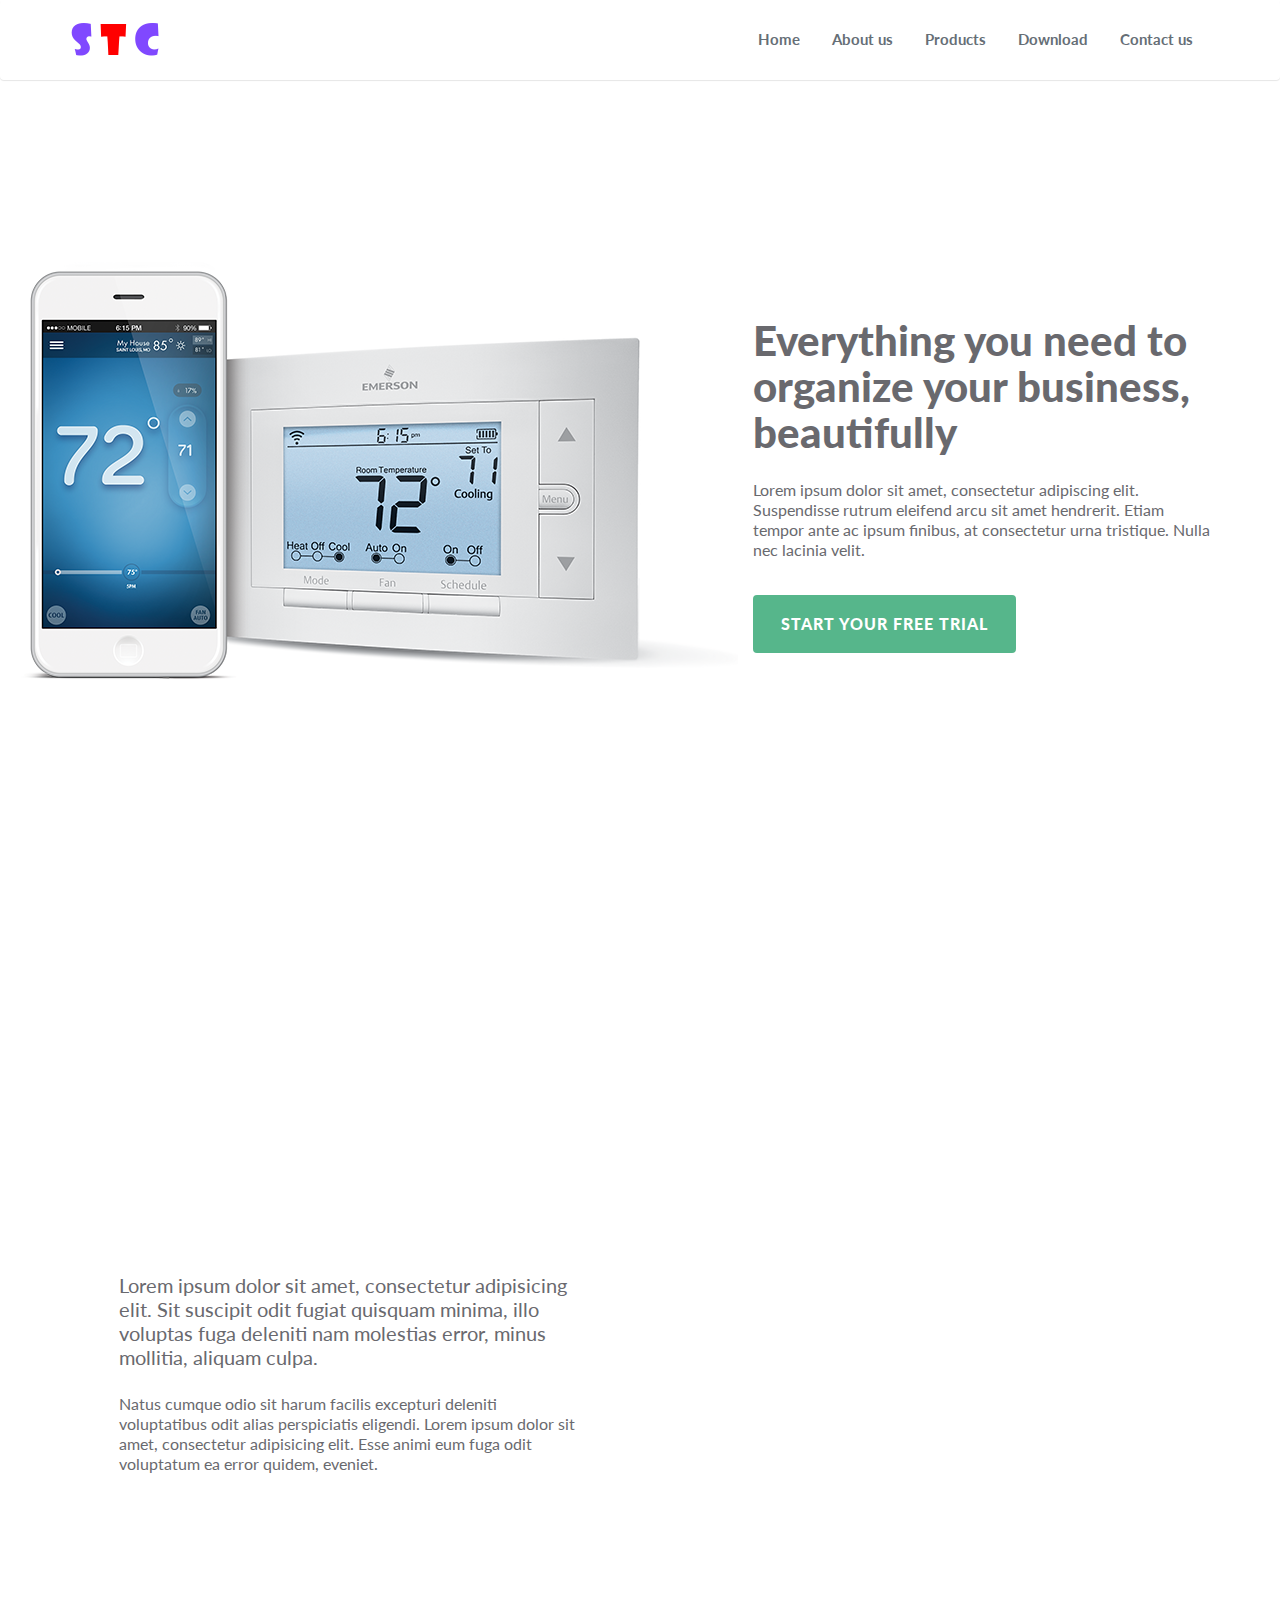
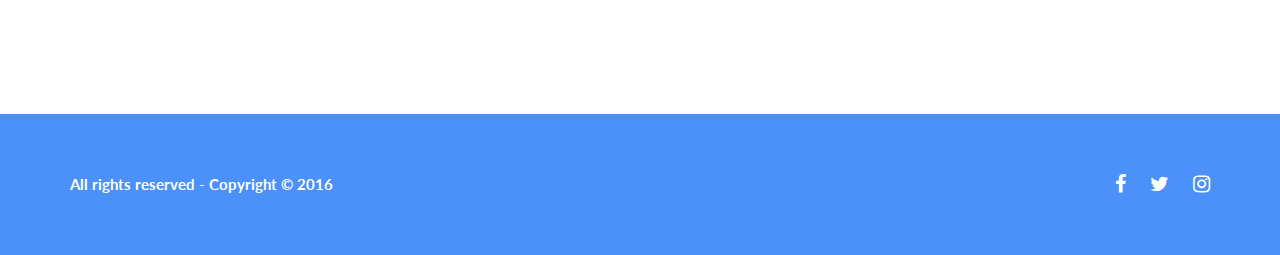
<file: why.html>
<!DOCTYPE html>
<html>

<head>
    <meta charset="utf-8">
    <meta http-equiv="X-UA-Compatible" content="IE=edge">
    <meta name="viewport" content="width=device-width, initial-scale=1">
    <!-- TITLE OF SITE -->
    <title>Thermostat</title>
    <meta name="description" content="">
    <meta name="keywords" content="">
    <meta name="author" content="">
    <!-- FAVICON  -->
    <!-- Place your favicon.ico in the images directory -->
    <link rel="shortcut icon" href="images/favicon.ico" type="image/x-icon">
    <link rel="icon" href="images/favicon.ico" type="image/x-icon">
    <!-- =========================
       STYLESHEETS 
    ============================== -->
    <!-- BOOTSTRAP CSS -->
    <link rel="stylesheet" href="css/plugins/bootstrap.min.css">
    <!-- FONT ICONS -->
    <link rel="stylesheet" href="css/icons/iconfont.css">
    <link rel="stylesheet" href="http://maxcdn.bootstrapcdn.com/font-awesome/4.3.0/css/font-awesome.min.css">
    <!-- GOOGLE FONTS -->
    <link href="http://fonts.googleapis.com/css?family=Lato:300,400,700,900,300italic,400italic,700italic,900italic" rel="stylesheet" type="text/css">
    <!-- PLUGINS STYLESHEET -->
    <link rel="stylesheet" href="css/plugins/magnific-popup.css">
    <link rel="stylesheet" href="css/plugins/owl.carousel.css">
    <link rel="stylesheet" href="css/plugins/loaders.css">
    <link rel="stylesheet" href="css/plugins/animate.css">
    <link rel="stylesheet" href="css/plugins/pickadate-default.css">
    <link rel="stylesheet" href="css/plugins/pickadate-default.date.css">
    <!-- CUSTOM STYLESHEET -->
    <link rel="stylesheet" href="css/style.css">
    <!-- RESPONSIVE FIXES -->
    <link rel="stylesheet" href="css/responsive.css">
    <!-- HTML5 shim and Respond.js for IE8 support of HTML5 elements and media queries -->
    <!-- WARNING: Respond.js doesn't work if you view the page via file:// -->
    <!--[if lt IE 9]>
      <script src="https://oss.maxcdn.com/html5shiv/3.7.2/html5shiv.min.js"></script>
      <script src="https://oss.maxcdn.com/respond/1.4.2/respond.min.js"></script>
    <![endif]-->
    <style>
    .dropdown-content {
        display: none;
        position: absolute;
        right: 0;
        background-color: #fff;
        min-width: 160px;
        box-shadow: 0px 8px 16px 0px rgba(0, 0, 0, 0.2);
    }
    
    .dropdown-content a {
        color: #798188;
        padding: 12px 10px;
        text-decoration: none;
        display: block;
    }
    
    .dropdown-content a:hover {
        color: #ffffff;
        padding: 12px 10px;
        text-decoration: none;
        display: block;
        background-color: #4b91f9;
    }
    
    .dropdown:hover .dropdown-content {
        display: block;
    }
    
    .dropdown:hover .dropbtn {
        /*background-color: #3e8e41;*/
    }
    </style>
</head>

<body data-spy="scroll" data-target="#main-navbar">
    <!-- Preloader -->
    <!--
    <div class="loader bg-white">
        <div class="loader-inner ball-scale-ripple-multiple vh-center">
            <div></div>
            <div></div>
            <div></div>
        </div>
    </div>
    -->
    <div class="main-container" id="page">
        <!-- =========================
            HEADER 
        ============================== -->
        <!-- =========================
           VIDEO
        ============================== -->
        <!-- =========================
           CONTENT SECTION
        ============================== -->
        <!-- =========================
           CONTENT SECTION
        ============================== -->
        <!-- =========================
            CTA SECTION
        ============================== -->
        <!-- =========================
             FOOTER
        ============================== -->
        <!-- =========================
            HEADER 
        ============================== -->
        <!-- =========================
             HERO SECTION
        ============================== -->
        <!-- =========================
             HERO SECTION
        ============================== -->
        <!-- =========================
           CONTENT SECTION
        ============================== -->
        <!-- =========================
           CONTENT SECTION
        ============================== -->
        <!-- =========================
            CTA SECTION
        ============================== -->
        <!-- =========================
             FOOTER
        ============================== -->
        <!-- =========================
            HEADER 
        ============================== -->
        <header id="nav1-1">
            <nav class="navbar" id="main-navbar">
                <!-- navbar fixed on top: -->
                <!--  
                <nav class="navbar navbar-fixed-top" id="main-navbar" role="navigation">
            -->
                <!-- navbar static: -->
                <!--
                <nav class="navbar navbar-static-top" id="main-navbar" role="navigation">
            -->
                <!-- background transparent: -->
                <!--
                <nav class="navbar navbar-fixed-top bg-transparent" id="main-navbar" role="navigation">
            -->
                <div class="container">
                    <div class="navbar-header">
                        <!-- Menu Button for Mobile Devices -->
                        <button type="button" class="navbar-toggle" data-toggle="collapse" data-target="#navbar-collapse">
                            <span class="sr-only">Toggle navigation</span>
                            <span class="icon-bar"></span>
                            <span class="icon-bar"></span>
                            <span class="icon-bar"></span>
                        </button>
                        <!-- Image Logo -->
                        <!-- 
                        recommended sizes
                            width: 150px;
                            height: 35px;
                        -->
                        <a href="index.html" class="navbar-brand smooth-scroll" style="margin-top:-4px"><img src="images/logo123.png" alt="logo"></a>
                        <!-- Image Logo For Background Transparent -->
                        <!--
                            <a href="#" class="navbar-brand logo-black smooth-scroll"><img src="images/logo-black.png" alt="logo" /></a>
                            <a href="#" class="navbar-brand logo-white smooth-scroll"><img src="images/logo-white.png" alt="logo" /></a> 
                        -->
                    </div>
                    <!-- /End Navbar Header -->
                    <div class="collapse navbar-collapse" id="navbar-collapse">
                        <!-- Menu Links -->
                        <ul class="nav navbar-nav navbar-right">
                            <li><a href="index.html" class="smooth-scroll">Home</a></li>
                            <li><a href="why.html" class="smooth-scroll">About us</a></li>
                            <li class="dropdown" style="background-color:white !important">
                                <a class="dropbtn" style="cursor: pointer;">Products</a>
                                <div class="dropdown-content" style="z-index:10 !important;border-radius:4px;">
                                    <a href="product.html" style="border-top-left-radius: 4px;border-top-right-radius: 4px;">Thermostat</a>
                                    <a href="logger.html">Temperature logger</a>
                                    <a href="fcu.html" style="border-bottom-left-radius: 4px;border-bottom-right-radius: 4px;">FCU controller</a>
                                </div>
                            </li>
                            <!-- <li><a href="product.html" class="smooth-scroll">Products</a></li> -->
                            <li><a href="app.html" class="smooth-scroll">Download</a></li>
                            <!-- <li><a href="https://play.google.com/store?hl=en" class="smooth-scroll">Download</a></li> -->
                            <li><a href="contact.html" class="smooth-scroll">Contact us</a></li>
                        </ul>
                        <!-- /End Menu Links -->
                    </div>
                    <!-- /End Navbar Collapse -->
                </div>
                <!-- /End Container -->
            </nav>
            <!-- /End Navbar -->
        </header>
        <!--  CONTENT SECTION
        ============================== -->
        <section id="content9-1" class="p-y-lg bg-edit content-dashboard content-align-md">
            <div class="container">
                <div class="row y-middle">
                    <!-- Device Image -->
                    <div class="col-md-7 text-center m-b-md wow fadeInLeft" style="visibility: visible;">
                        <img src="images/uploads/why-prod1.png" class="dash-left" alt="" style="margin-left:-100px !important">
                    </div>
                    <!-- Content -->
                    <div class="col-md-5 center-md">
                        <h2 class="m-b-md">Everything you need to organize your business, beautifully</h2>
                        <p>Lorem ipsum dolor sit amet, consectetur adipiscing elit. Suspendisse rutrum eleifend arcu sit amet hendrerit. Etiam tempor ante ac ipsum finibus, at consectetur urna tristique. Nulla nec lacinia velit.</p>
                        <a href="" class="btn btn-shadow btn-green btn-md m-t-md text-uppercase">Start your free trial</a>
                    </div>
                </div>
                <!-- /End Row -->
            </div>
            <!-- /End Container -->
        </section>
        <!-- =========================
           CONTENT SECTION
        ============================== -->
        <section id="content8-1" class="p-t-md p-b-0 content-block content-align-md bg-edit" style="outline-offset: -3px;">
            <div class="container">
                <div class="row y-middle">
                    <div class="col-md-5 center-md">
                        <h2 class="wow zoomIn" style="visibility: visible;">Organize everything the fast and easy way</h2>
                        <p class="lead m-b-md">Lorem ipsum dolor sit amet, consectetur adipisicing elit. Sit suscipit odit fugiat quisquam minima, illo voluptas fuga deleniti nam molestias error, minus mollitia, aliquam culpa.</p>
                        <p class="m-b-md">Natus cumque odio sit harum facilis excepturi deleniti voluptatibus odit alias perspiciatis eligendi. Lorem ipsum dolor sit amet, consectetur adipisicing elit. Esse animi eum fuga odit voluptatum ea error quidem, eveniet.</p>
                    </div>
                    <!-- Image Devices -->
                    <div class="col-md-6 wow slideInUp" style="visibility: visible;">
                        <img src="images/app4.png" class="img-responsive m-x-auto" alt="">
                    </div>
                </div>
                <!-- /End Row -->
            </div>
            <!-- /End Container-->
        </section>
        <!-- /End Content Section -->
        <footer id="footer1-1" class="p-y-md footer f1 bg-edit bg-grey" style="outline-offset: -3px; background-color: rgb(75, 145, 249);" src="images/logo-black.png">
            <div class="container">
                <div class="row">
                    <!-- Copy -->
                    <div class="col-sm-8">
                        <p src="images/logo-black.png" style="color: rgb(255, 255, 255); font-size: 15px; font-weight: bold; background-color: rgba(0, 0, 0, 0);">All rights reserved - Copyright © 2016</p>
                    </div>
                    <!-- Social Links -->
                    <div class="col-sm-4">
                        <ul class="footer-social">
                            <li><a href=""><i class="fa fa-facebook" src="images/logo-black.png" style="color: rgb(255, 255, 255); font-size: 20px;"></i></a></li>
                            <li><a href=""><i class="fa fa-twitter" src="images/logo-black.png" style="color: rgb(255, 255, 255); font-size: 20px;"></i></a></li>
                            <li><a href=""><i class="fa fa-instagram" src="images/logo-black.png" style="color: rgb(255, 255, 255); font-size: 20px;"></i></a></li>
                        </ul>
                    </div>
                </div>
                <!-- /End Row -->
            </div>
            <!-- /End Container -->
        </footer>
    </div>
    <!-- /End Main Container -->
    <!-- Back to Top Button -->
    <!--
    <a href="#" class="top">Top</a>
    -->
    <!-- =========================
         SCRIPTS 
    ============================== -->
    <script id="twitter-wjs" src="https://platform.twitter.com/widgets.js"></script>
    <script src="js/plugins/jquery1.11.2.min.js"></script>
    <script src="js/plugins/bootstrap.min.js"></script>
    <script src="js/plugins/jquery.easing.1.3.min.js"></script>
    <script src="js/plugins/jquery.countTo.js"></script>
    <script src="js/plugins/jquery.formchimp.min.js"></script>
    <script src="js/plugins/jquery.jCounter-0.1.4.js"></script>
    <script src="js/plugins/jquery.magnific-popup.min.js"></script>
    <script src="js/plugins/jquery.vide.min.js"></script>
    <script src="js/plugins/owl.carousel.min.js"></script>
    <script src="js/plugins/spectragram.min.js"></script>
    <script src="js/plugins/twitterFetcher_min.js"></script>
    <script src="js/plugins/wow.min.js"></script>
    <script src="js/plugins/picker.js"></script>
    <script src="js/plugins/picker.date.js"></script>
    <!-- Custom Script -->
    <script src="js/custom.js"></script>
    <iframe id="rufous-sandbox" scrolling="no" frameborder="0" allowtransparency="true" allowfullscreen="true" style="position: absolute; visibility: hidden; display: none; width: 0px; height: 0px; padding: 0px; border: none;"></iframe>
</body>

</html>
</file>
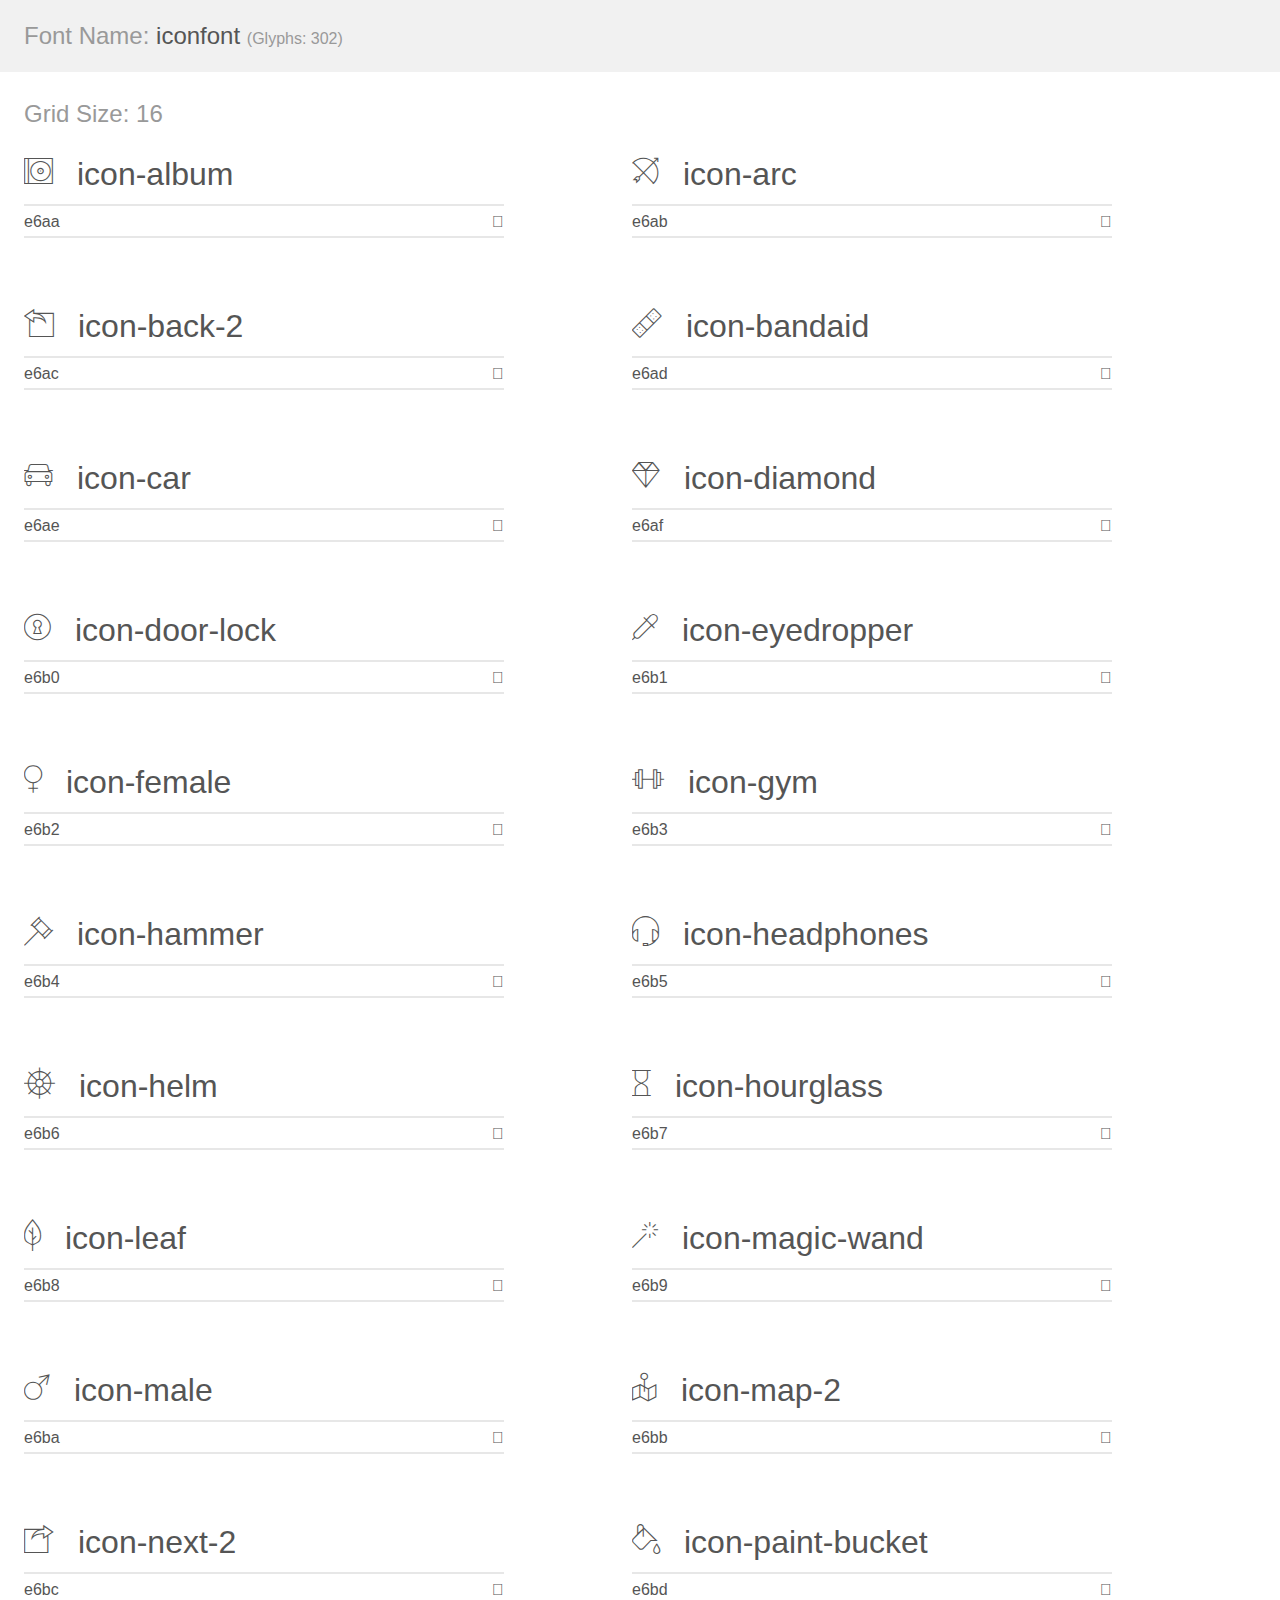
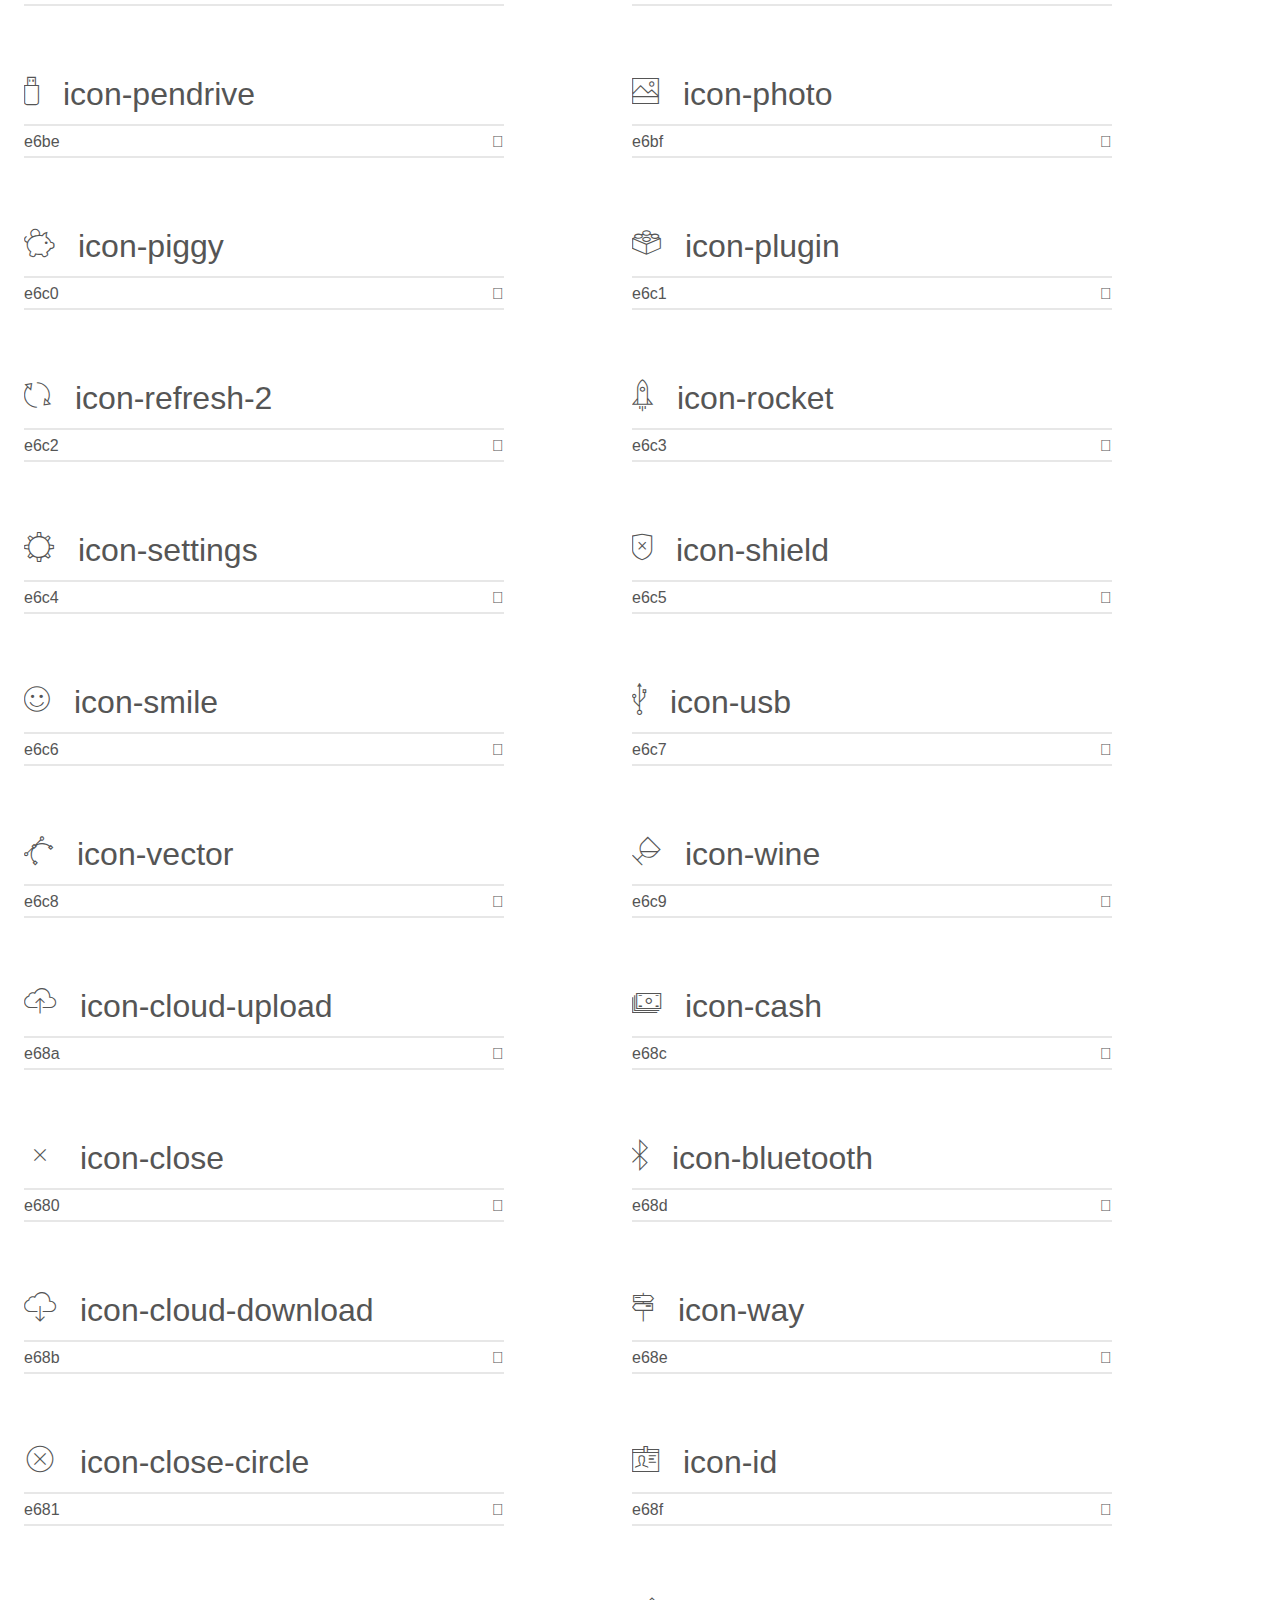
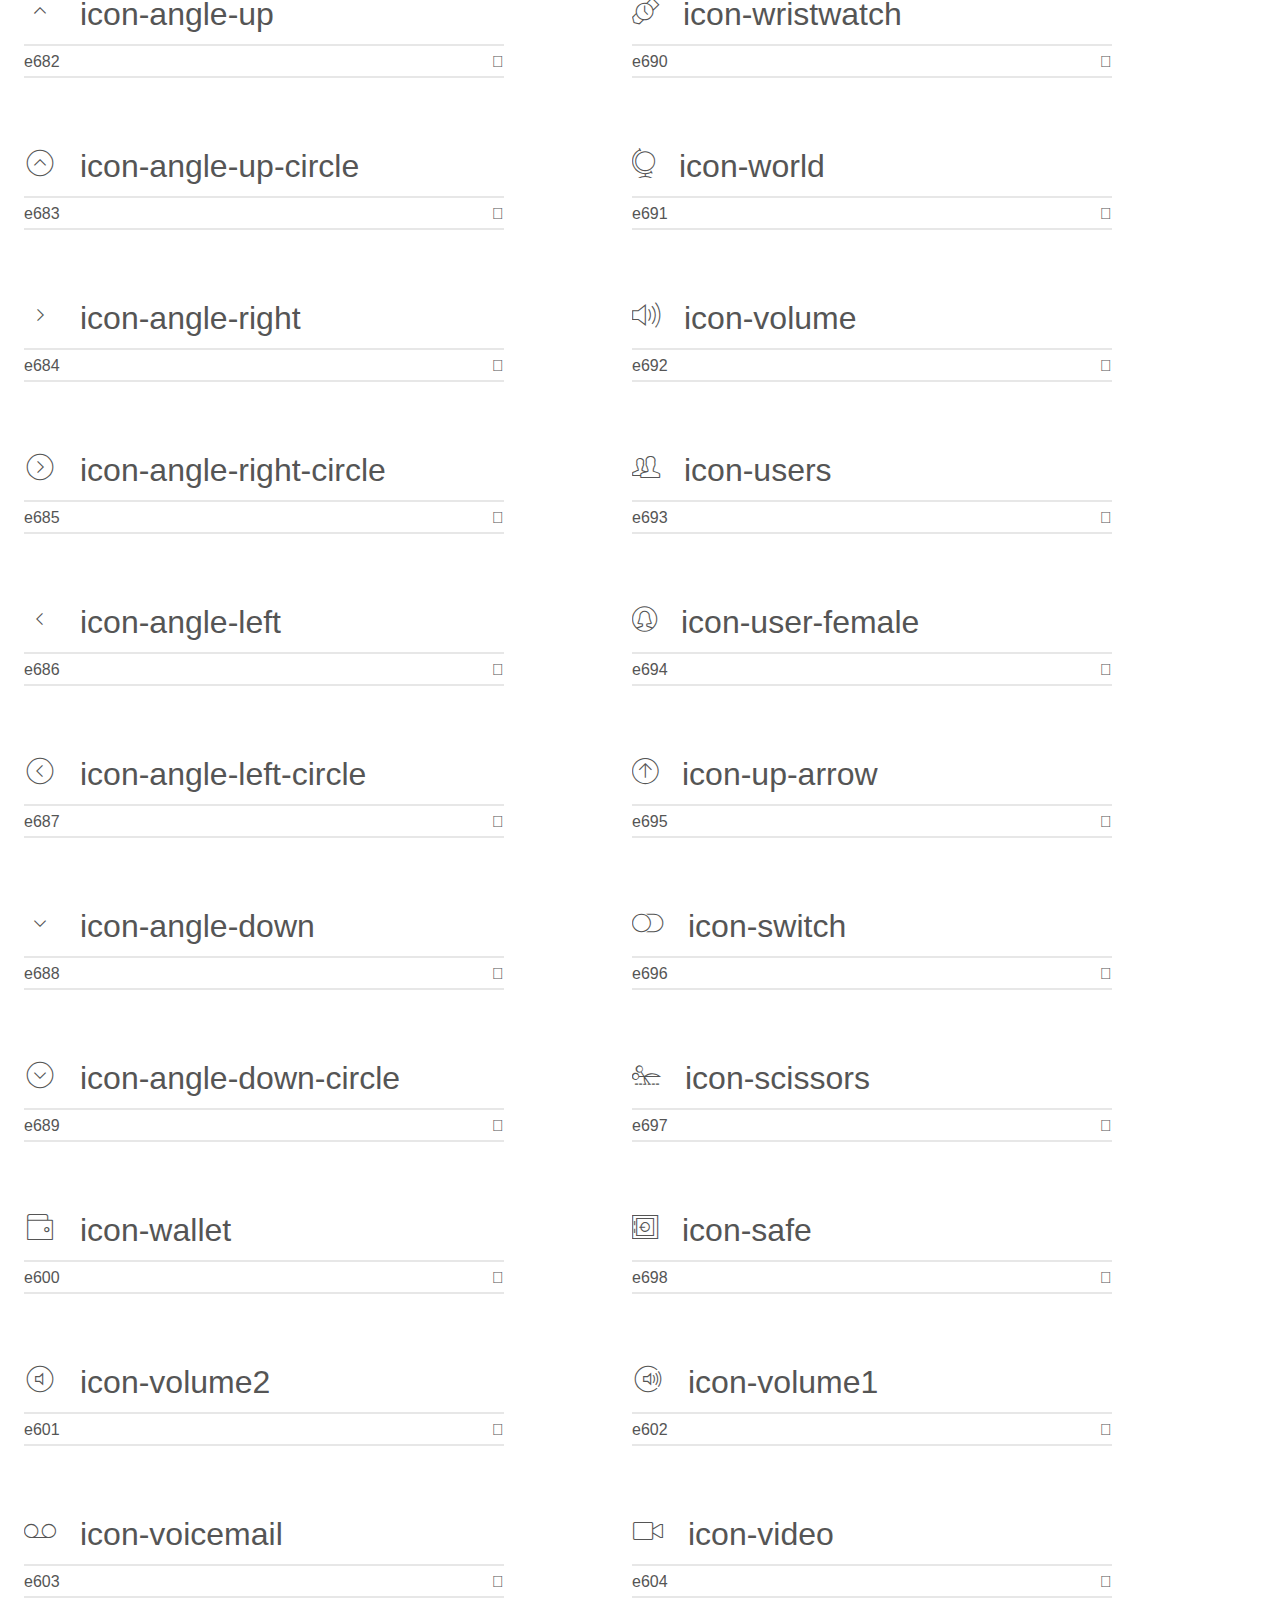
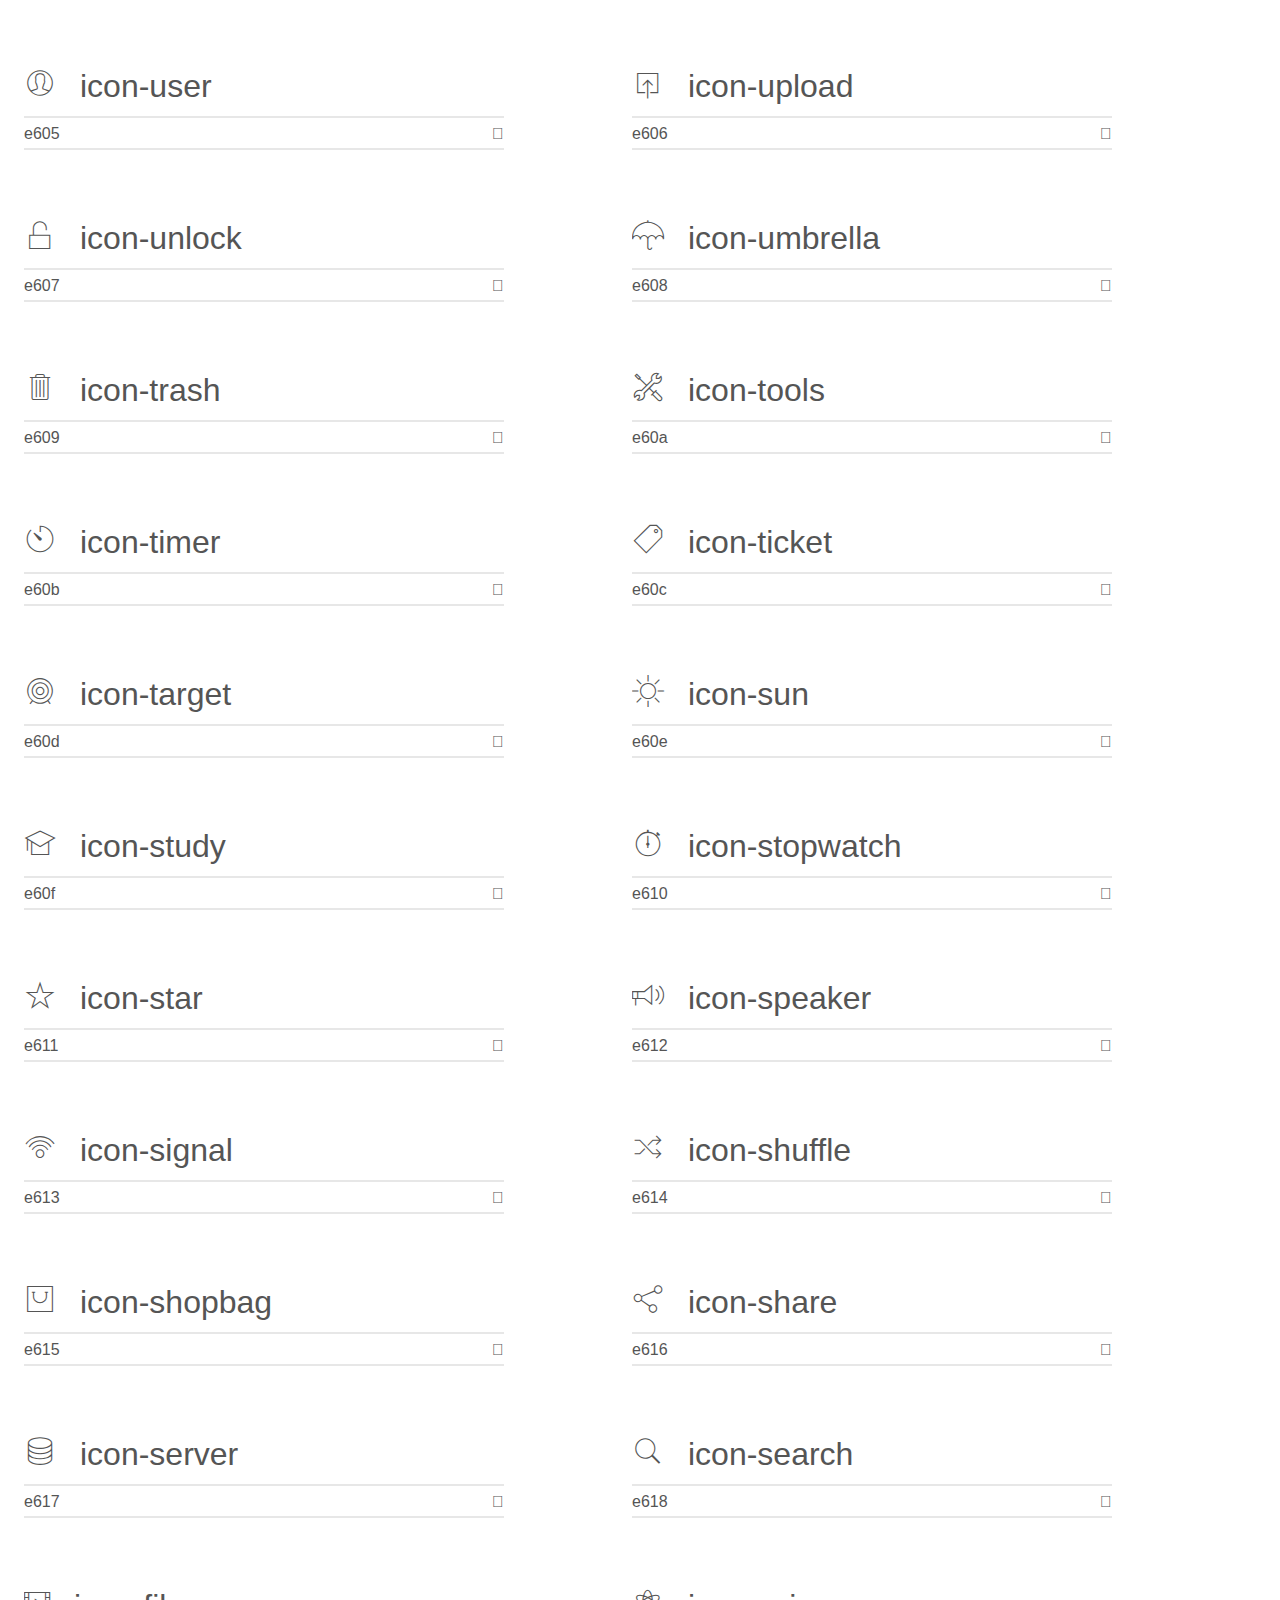
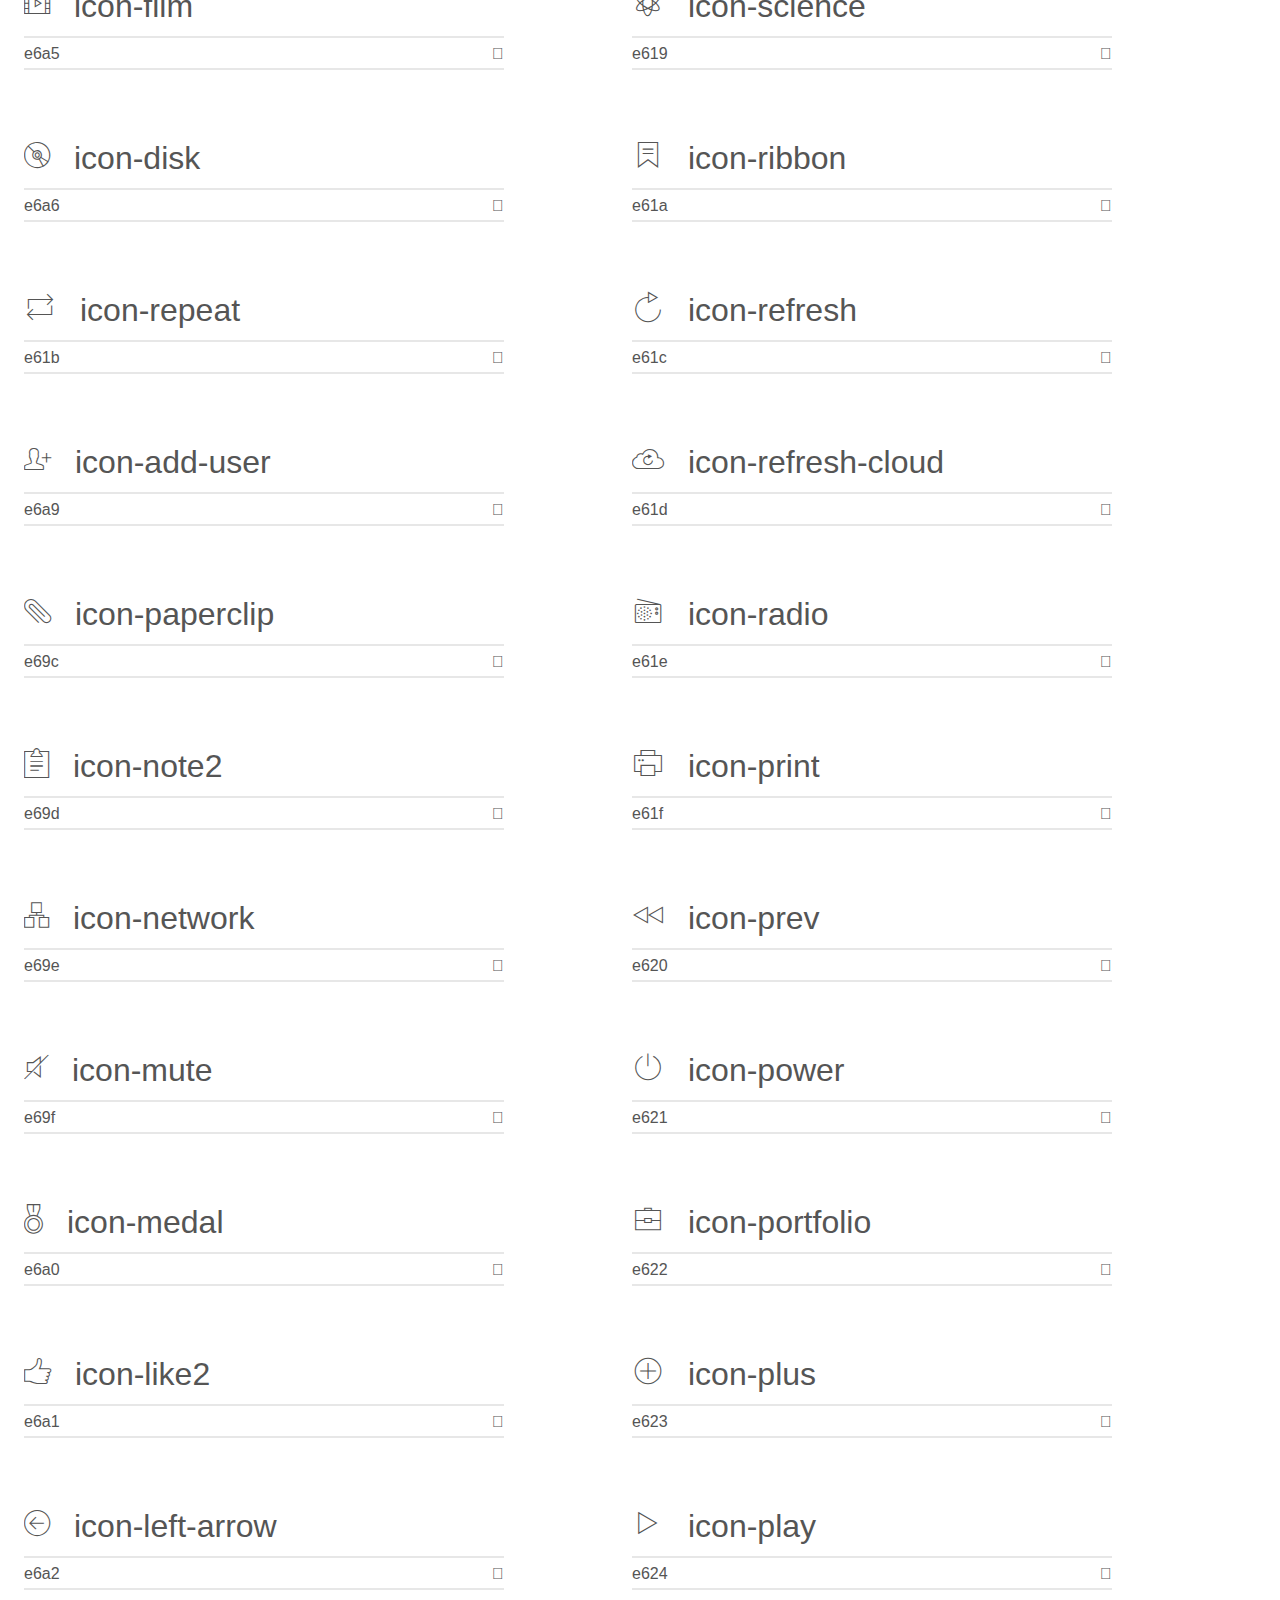
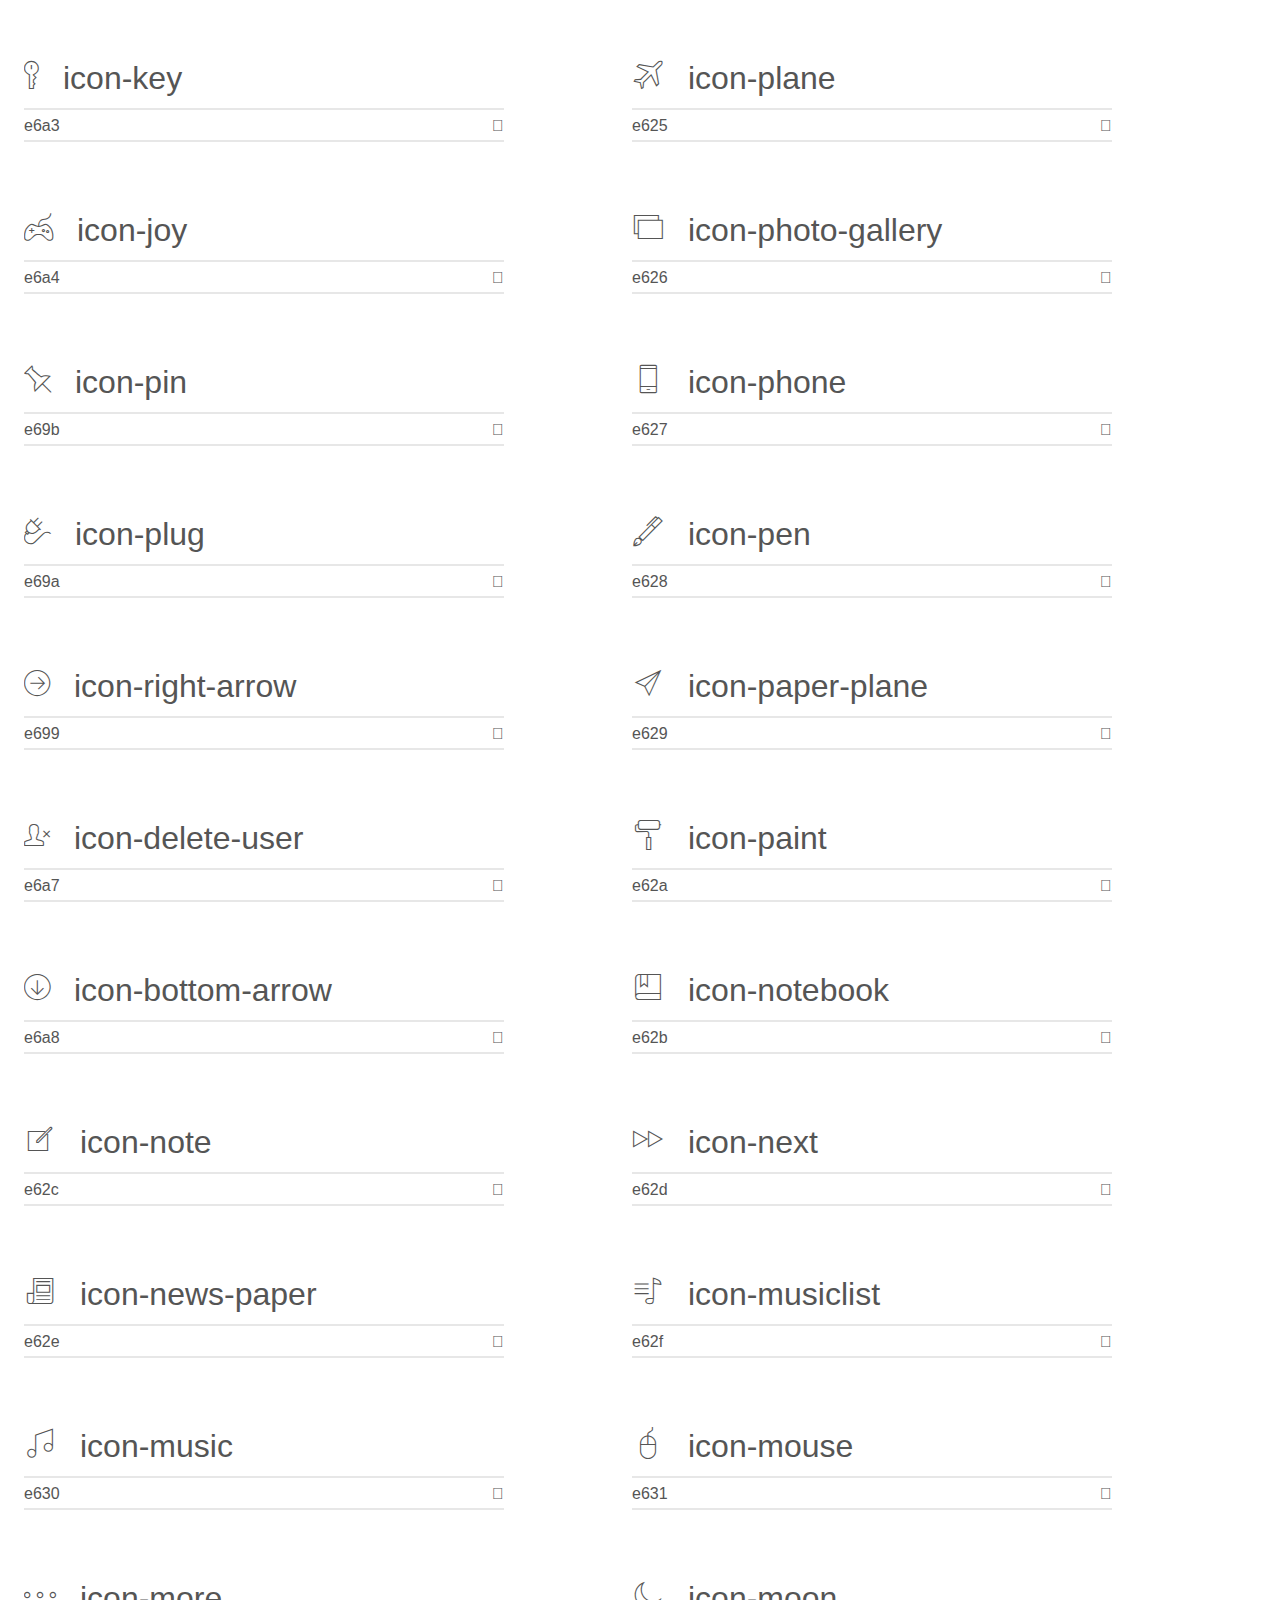
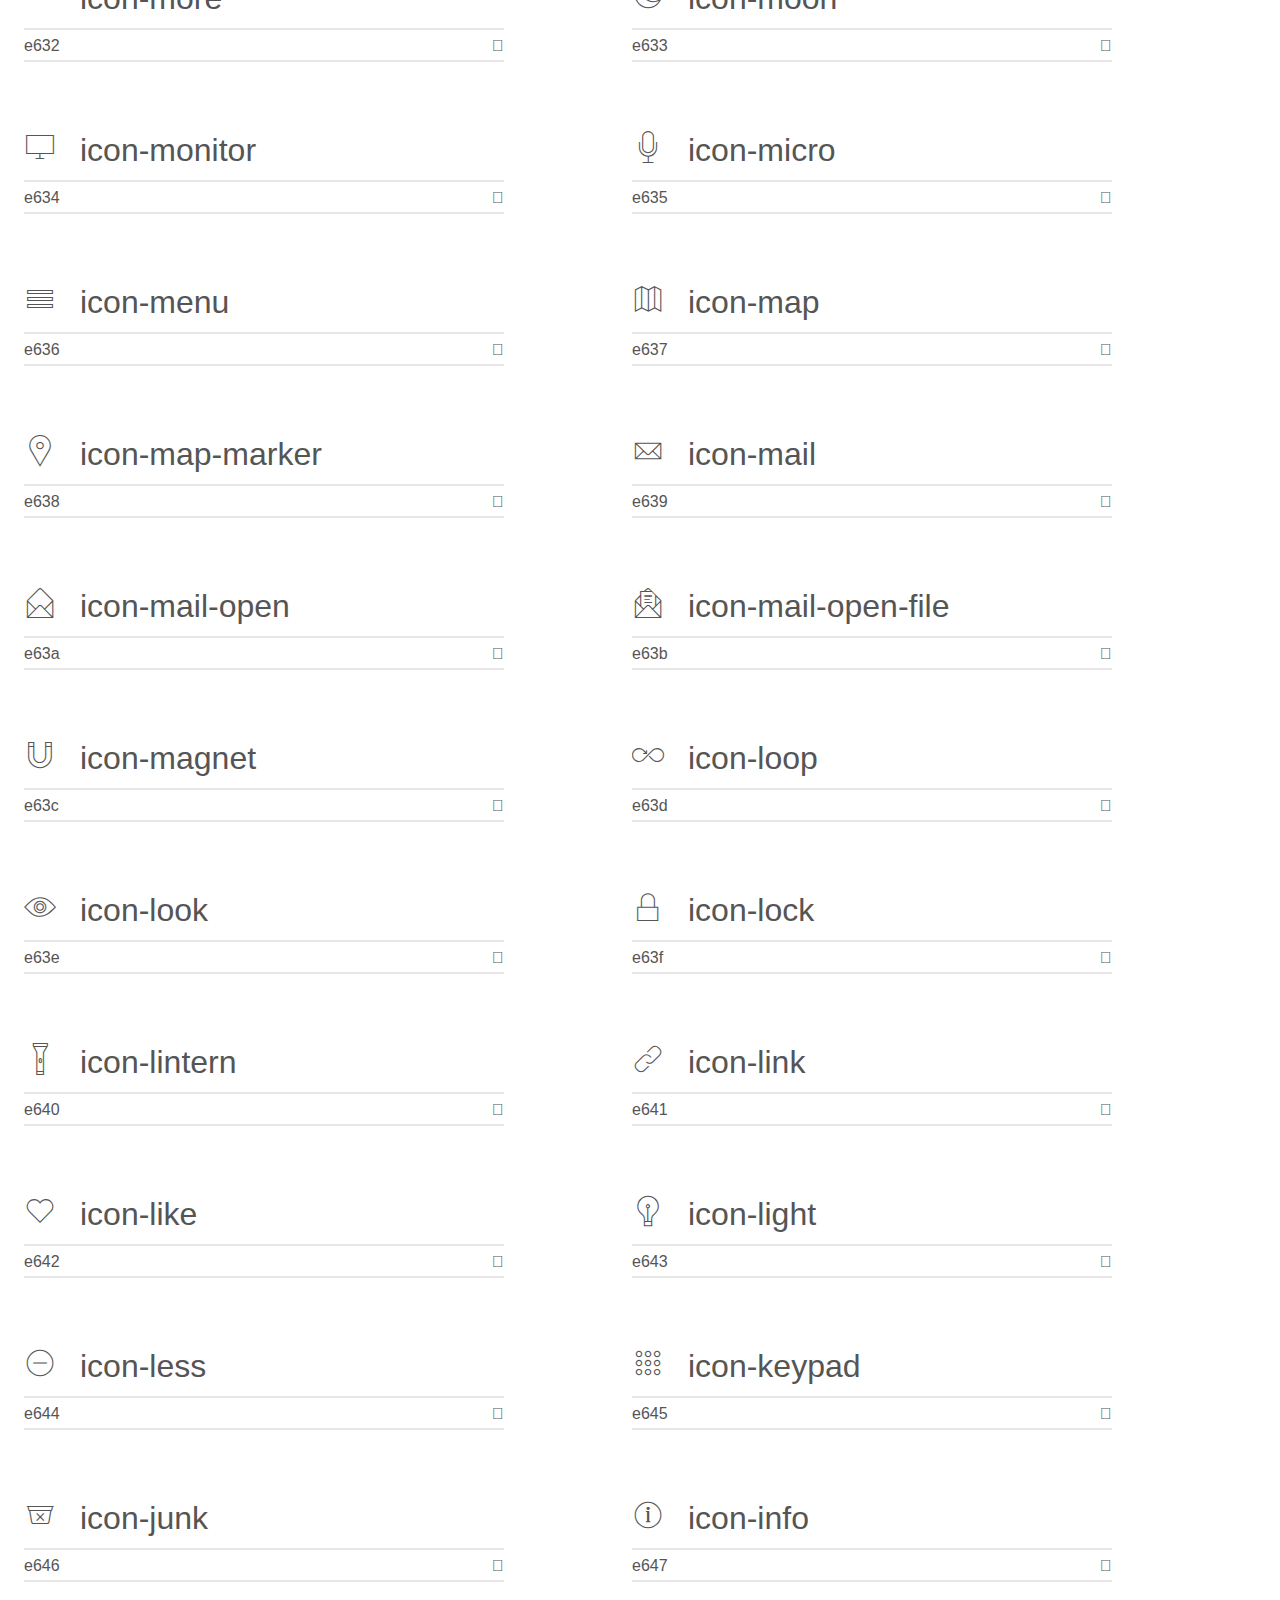
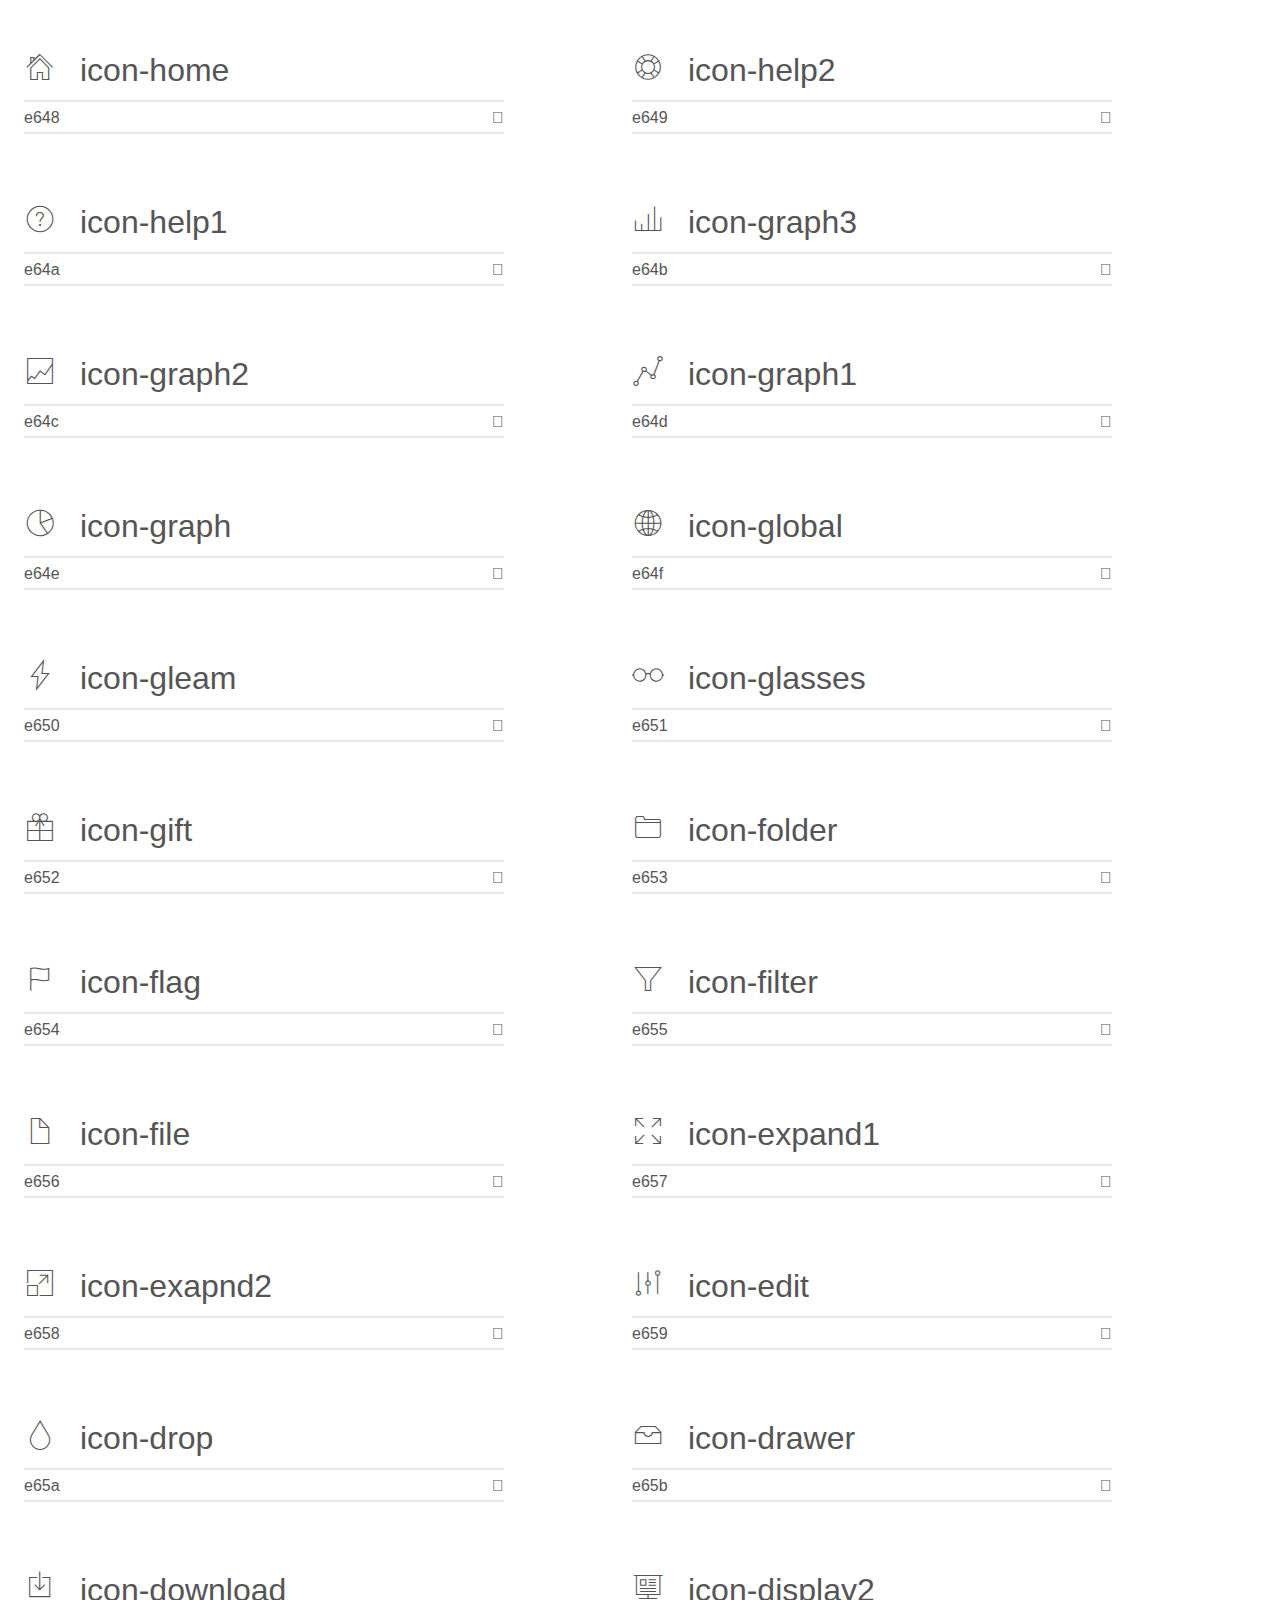
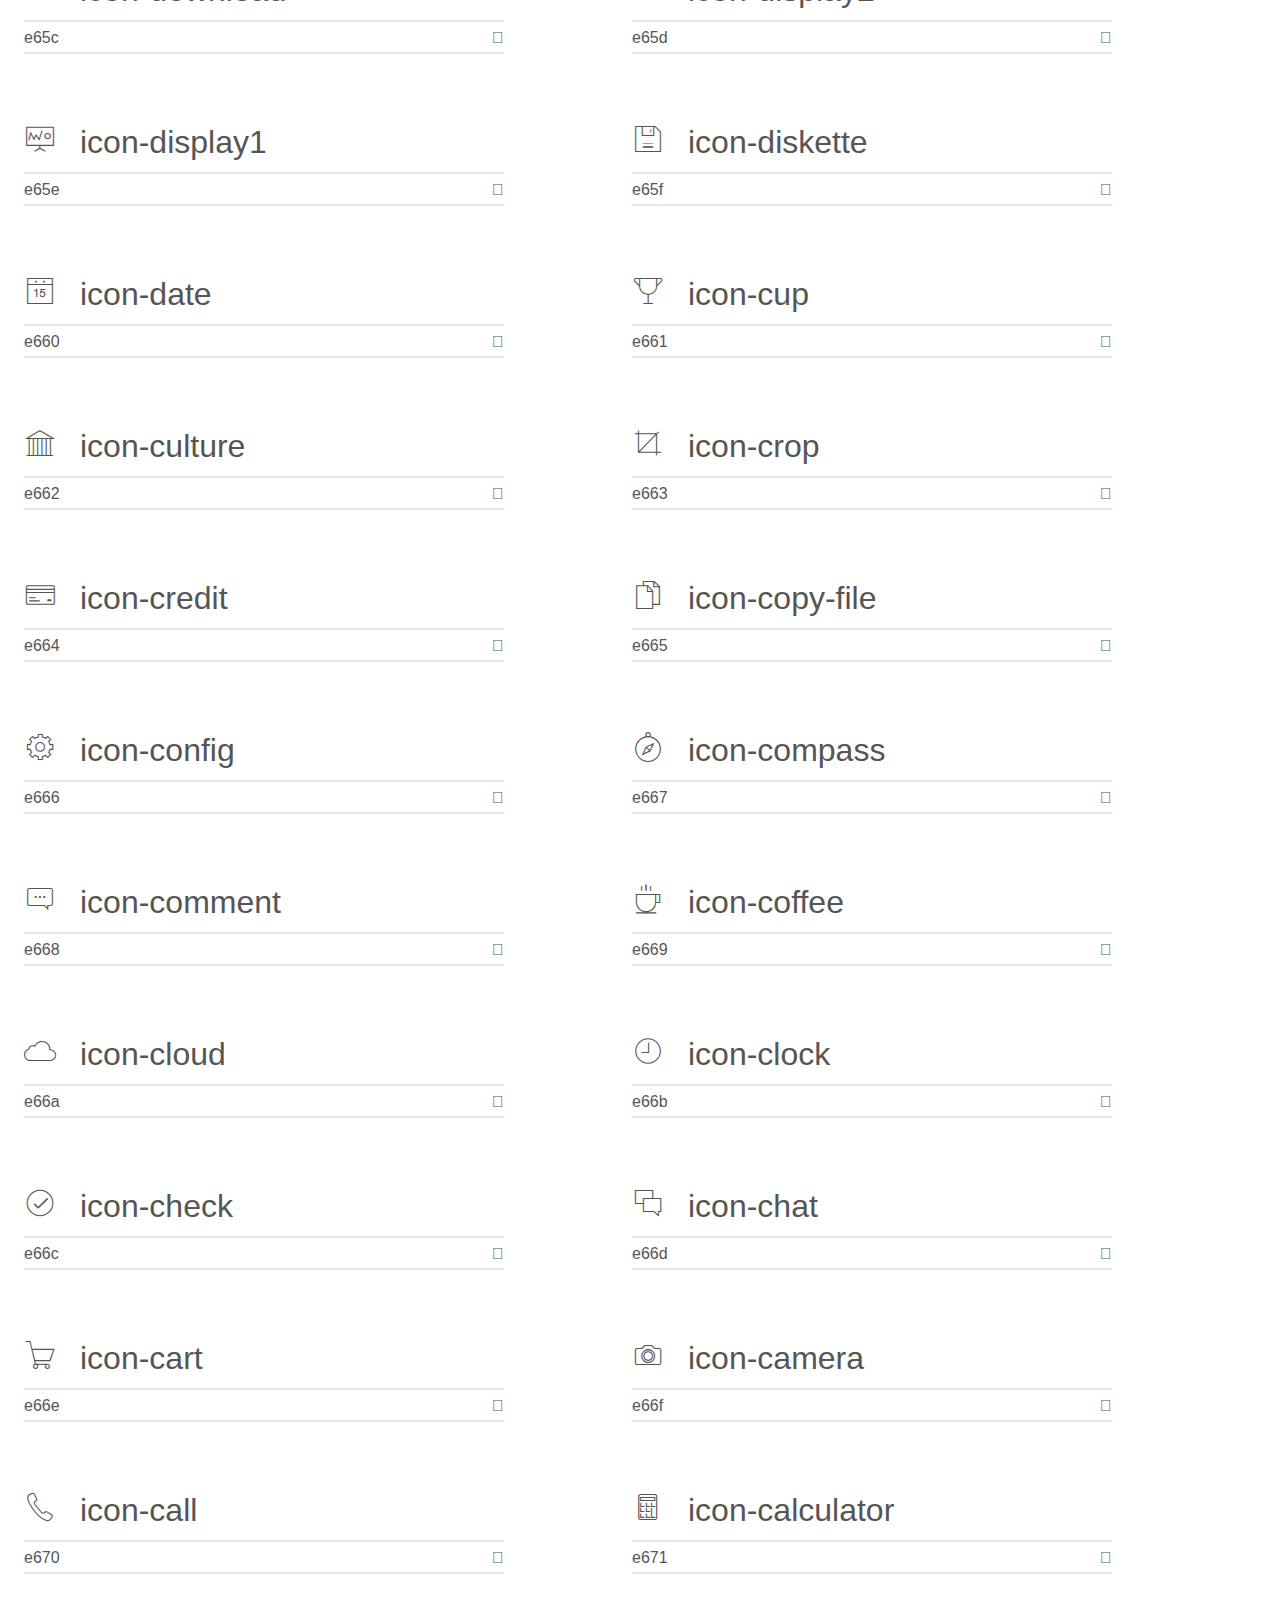
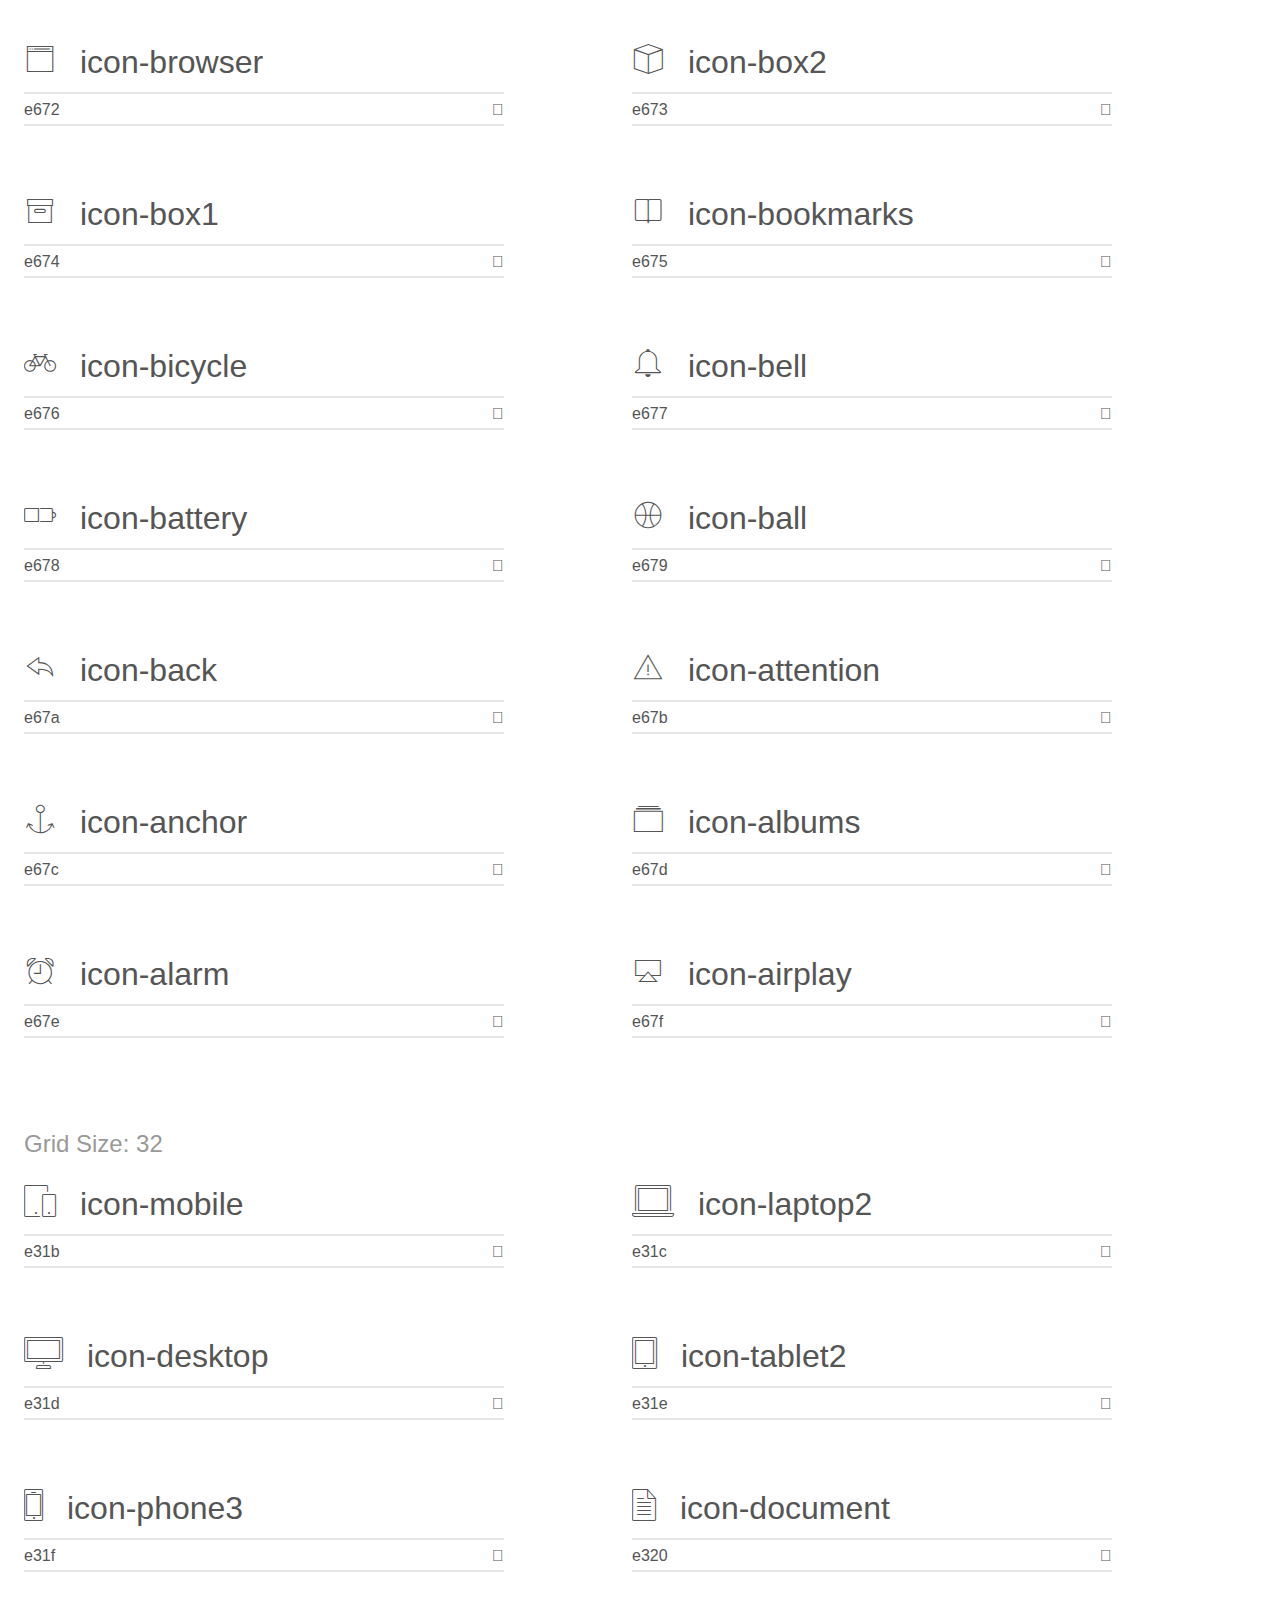
<file: css/icons/demo.html>
<!doctype html>
<html>
<head>
	<meta charset="utf-8">
	<title>IcoMoon Demo</title>
	<meta name="description" content="An Icon Font Generated By IcoMoon.io">
	<meta name="viewport" content="width=device-width, initial-scale=1">
	<link rel="stylesheet" href="demo-files/demo.css">
	<link rel="stylesheet" href="iconfont.css"></head>
<body>
	<div class="bgc1 clearfix">
		<h1 class="mhmm mvm"><span class="fgc1">Font Name:</span> iconfont <small class="fgc1">(Glyphs:&nbsp;302)</small></h1>
	</div>
	<div class="clearfix mhl ptl">
		<h1 class="mvm mtn fgc1">Grid Size: 16</h1>
		<div class="glyph fs1">
			<div class="clearfix bshadow0 pbs">
				<i class="icon-album">
				
				</i>
				<span class="mls"> icon-album</span>
			</div>
			<fieldset class="fs0 size1of1 clearfix hidden-false">
				<input type="text" readonly value="e6aa" class="unit size1of2" />
				<input type="text" maxlength="1" readonly value="&#xe6aa;" class="unitRight size1of2 talign-right" />
			</fieldset>
			<div class="fs0 bshadow0 clearfix hidden-true">
				<span class="unit pvs fgc1">liga: </span>
				<input type="text" readonly value="" class="liga unitRight" />
			</div>
		</div>
		<div class="glyph fs1">
			<div class="clearfix bshadow0 pbs">
				<i class="icon-arc">
				
				</i>
				<span class="mls"> icon-arc</span>
			</div>
			<fieldset class="fs0 size1of1 clearfix hidden-false">
				<input type="text" readonly value="e6ab" class="unit size1of2" />
				<input type="text" maxlength="1" readonly value="&#xe6ab;" class="unitRight size1of2 talign-right" />
			</fieldset>
			<div class="fs0 bshadow0 clearfix hidden-true">
				<span class="unit pvs fgc1">liga: </span>
				<input type="text" readonly value="" class="liga unitRight" />
			</div>
		</div>
		<div class="glyph fs1">
			<div class="clearfix bshadow0 pbs">
				<i class="icon-back-2">
				
				</i>
				<span class="mls"> icon-back-2</span>
			</div>
			<fieldset class="fs0 size1of1 clearfix hidden-false">
				<input type="text" readonly value="e6ac" class="unit size1of2" />
				<input type="text" maxlength="1" readonly value="&#xe6ac;" class="unitRight size1of2 talign-right" />
			</fieldset>
			<div class="fs0 bshadow0 clearfix hidden-true">
				<span class="unit pvs fgc1">liga: </span>
				<input type="text" readonly value="" class="liga unitRight" />
			</div>
		</div>
		<div class="glyph fs1">
			<div class="clearfix bshadow0 pbs">
				<i class="icon-bandaid">
				
				</i>
				<span class="mls"> icon-bandaid</span>
			</div>
			<fieldset class="fs0 size1of1 clearfix hidden-false">
				<input type="text" readonly value="e6ad" class="unit size1of2" />
				<input type="text" maxlength="1" readonly value="&#xe6ad;" class="unitRight size1of2 talign-right" />
			</fieldset>
			<div class="fs0 bshadow0 clearfix hidden-true">
				<span class="unit pvs fgc1">liga: </span>
				<input type="text" readonly value="" class="liga unitRight" />
			</div>
		</div>
		<div class="glyph fs1">
			<div class="clearfix bshadow0 pbs">
				<i class="icon-car">
				
				</i>
				<span class="mls"> icon-car</span>
			</div>
			<fieldset class="fs0 size1of1 clearfix hidden-false">
				<input type="text" readonly value="e6ae" class="unit size1of2" />
				<input type="text" maxlength="1" readonly value="&#xe6ae;" class="unitRight size1of2 talign-right" />
			</fieldset>
			<div class="fs0 bshadow0 clearfix hidden-true">
				<span class="unit pvs fgc1">liga: </span>
				<input type="text" readonly value="" class="liga unitRight" />
			</div>
		</div>
		<div class="glyph fs1">
			<div class="clearfix bshadow0 pbs">
				<i class="icon-diamond">
				
				</i>
				<span class="mls"> icon-diamond</span>
			</div>
			<fieldset class="fs0 size1of1 clearfix hidden-false">
				<input type="text" readonly value="e6af" class="unit size1of2" />
				<input type="text" maxlength="1" readonly value="&#xe6af;" class="unitRight size1of2 talign-right" />
			</fieldset>
			<div class="fs0 bshadow0 clearfix hidden-true">
				<span class="unit pvs fgc1">liga: </span>
				<input type="text" readonly value="" class="liga unitRight" />
			</div>
		</div>
		<div class="glyph fs1">
			<div class="clearfix bshadow0 pbs">
				<i class="icon-door-lock">
				
				</i>
				<span class="mls"> icon-door-lock</span>
			</div>
			<fieldset class="fs0 size1of1 clearfix hidden-false">
				<input type="text" readonly value="e6b0" class="unit size1of2" />
				<input type="text" maxlength="1" readonly value="&#xe6b0;" class="unitRight size1of2 talign-right" />
			</fieldset>
			<div class="fs0 bshadow0 clearfix hidden-true">
				<span class="unit pvs fgc1">liga: </span>
				<input type="text" readonly value="" class="liga unitRight" />
			</div>
		</div>
		<div class="glyph fs1">
			<div class="clearfix bshadow0 pbs">
				<i class="icon-eyedropper">
				
				</i>
				<span class="mls"> icon-eyedropper</span>
			</div>
			<fieldset class="fs0 size1of1 clearfix hidden-false">
				<input type="text" readonly value="e6b1" class="unit size1of2" />
				<input type="text" maxlength="1" readonly value="&#xe6b1;" class="unitRight size1of2 talign-right" />
			</fieldset>
			<div class="fs0 bshadow0 clearfix hidden-true">
				<span class="unit pvs fgc1">liga: </span>
				<input type="text" readonly value="" class="liga unitRight" />
			</div>
		</div>
		<div class="glyph fs1">
			<div class="clearfix bshadow0 pbs">
				<i class="icon-female">
				
				</i>
				<span class="mls"> icon-female</span>
			</div>
			<fieldset class="fs0 size1of1 clearfix hidden-false">
				<input type="text" readonly value="e6b2" class="unit size1of2" />
				<input type="text" maxlength="1" readonly value="&#xe6b2;" class="unitRight size1of2 talign-right" />
			</fieldset>
			<div class="fs0 bshadow0 clearfix hidden-true">
				<span class="unit pvs fgc1">liga: </span>
				<input type="text" readonly value="" class="liga unitRight" />
			</div>
		</div>
		<div class="glyph fs1">
			<div class="clearfix bshadow0 pbs">
				<i class="icon-gym">
				
				</i>
				<span class="mls"> icon-gym</span>
			</div>
			<fieldset class="fs0 size1of1 clearfix hidden-false">
				<input type="text" readonly value="e6b3" class="unit size1of2" />
				<input type="text" maxlength="1" readonly value="&#xe6b3;" class="unitRight size1of2 talign-right" />
			</fieldset>
			<div class="fs0 bshadow0 clearfix hidden-true">
				<span class="unit pvs fgc1">liga: </span>
				<input type="text" readonly value="" class="liga unitRight" />
			</div>
		</div>
		<div class="glyph fs1">
			<div class="clearfix bshadow0 pbs">
				<i class="icon-hammer">
				
				</i>
				<span class="mls"> icon-hammer</span>
			</div>
			<fieldset class="fs0 size1of1 clearfix hidden-false">
				<input type="text" readonly value="e6b4" class="unit size1of2" />
				<input type="text" maxlength="1" readonly value="&#xe6b4;" class="unitRight size1of2 talign-right" />
			</fieldset>
			<div class="fs0 bshadow0 clearfix hidden-true">
				<span class="unit pvs fgc1">liga: </span>
				<input type="text" readonly value="" class="liga unitRight" />
			</div>
		</div>
		<div class="glyph fs1">
			<div class="clearfix bshadow0 pbs">
				<i class="icon-headphones">
				
				</i>
				<span class="mls"> icon-headphones</span>
			</div>
			<fieldset class="fs0 size1of1 clearfix hidden-false">
				<input type="text" readonly value="e6b5" class="unit size1of2" />
				<input type="text" maxlength="1" readonly value="&#xe6b5;" class="unitRight size1of2 talign-right" />
			</fieldset>
			<div class="fs0 bshadow0 clearfix hidden-true">
				<span class="unit pvs fgc1">liga: </span>
				<input type="text" readonly value="" class="liga unitRight" />
			</div>
		</div>
		<div class="glyph fs1">
			<div class="clearfix bshadow0 pbs">
				<i class="icon-helm">
				
				</i>
				<span class="mls"> icon-helm</span>
			</div>
			<fieldset class="fs0 size1of1 clearfix hidden-false">
				<input type="text" readonly value="e6b6" class="unit size1of2" />
				<input type="text" maxlength="1" readonly value="&#xe6b6;" class="unitRight size1of2 talign-right" />
			</fieldset>
			<div class="fs0 bshadow0 clearfix hidden-true">
				<span class="unit pvs fgc1">liga: </span>
				<input type="text" readonly value="" class="liga unitRight" />
			</div>
		</div>
		<div class="glyph fs1">
			<div class="clearfix bshadow0 pbs">
				<i class="icon-hourglass">
				
				</i>
				<span class="mls"> icon-hourglass</span>
			</div>
			<fieldset class="fs0 size1of1 clearfix hidden-false">
				<input type="text" readonly value="e6b7" class="unit size1of2" />
				<input type="text" maxlength="1" readonly value="&#xe6b7;" class="unitRight size1of2 talign-right" />
			</fieldset>
			<div class="fs0 bshadow0 clearfix hidden-true">
				<span class="unit pvs fgc1">liga: </span>
				<input type="text" readonly value="" class="liga unitRight" />
			</div>
		</div>
		<div class="glyph fs1">
			<div class="clearfix bshadow0 pbs">
				<i class="icon-leaf">
				
				</i>
				<span class="mls"> icon-leaf</span>
			</div>
			<fieldset class="fs0 size1of1 clearfix hidden-false">
				<input type="text" readonly value="e6b8" class="unit size1of2" />
				<input type="text" maxlength="1" readonly value="&#xe6b8;" class="unitRight size1of2 talign-right" />
			</fieldset>
			<div class="fs0 bshadow0 clearfix hidden-true">
				<span class="unit pvs fgc1">liga: </span>
				<input type="text" readonly value="" class="liga unitRight" />
			</div>
		</div>
		<div class="glyph fs1">
			<div class="clearfix bshadow0 pbs">
				<i class="icon-magic-wand">
				
				</i>
				<span class="mls"> icon-magic-wand</span>
			</div>
			<fieldset class="fs0 size1of1 clearfix hidden-false">
				<input type="text" readonly value="e6b9" class="unit size1of2" />
				<input type="text" maxlength="1" readonly value="&#xe6b9;" class="unitRight size1of2 talign-right" />
			</fieldset>
			<div class="fs0 bshadow0 clearfix hidden-true">
				<span class="unit pvs fgc1">liga: </span>
				<input type="text" readonly value="" class="liga unitRight" />
			</div>
		</div>
		<div class="glyph fs1">
			<div class="clearfix bshadow0 pbs">
				<i class="icon-male">
				
				</i>
				<span class="mls"> icon-male</span>
			</div>
			<fieldset class="fs0 size1of1 clearfix hidden-false">
				<input type="text" readonly value="e6ba" class="unit size1of2" />
				<input type="text" maxlength="1" readonly value="&#xe6ba;" class="unitRight size1of2 talign-right" />
			</fieldset>
			<div class="fs0 bshadow0 clearfix hidden-true">
				<span class="unit pvs fgc1">liga: </span>
				<input type="text" readonly value="" class="liga unitRight" />
			</div>
		</div>
		<div class="glyph fs1">
			<div class="clearfix bshadow0 pbs">
				<i class="icon-map-2">
				
				</i>
				<span class="mls"> icon-map-2</span>
			</div>
			<fieldset class="fs0 size1of1 clearfix hidden-false">
				<input type="text" readonly value="e6bb" class="unit size1of2" />
				<input type="text" maxlength="1" readonly value="&#xe6bb;" class="unitRight size1of2 talign-right" />
			</fieldset>
			<div class="fs0 bshadow0 clearfix hidden-true">
				<span class="unit pvs fgc1">liga: </span>
				<input type="text" readonly value="" class="liga unitRight" />
			</div>
		</div>
		<div class="glyph fs1">
			<div class="clearfix bshadow0 pbs">
				<i class="icon-next-2">
				
				</i>
				<span class="mls"> icon-next-2</span>
			</div>
			<fieldset class="fs0 size1of1 clearfix hidden-false">
				<input type="text" readonly value="e6bc" class="unit size1of2" />
				<input type="text" maxlength="1" readonly value="&#xe6bc;" class="unitRight size1of2 talign-right" />
			</fieldset>
			<div class="fs0 bshadow0 clearfix hidden-true">
				<span class="unit pvs fgc1">liga: </span>
				<input type="text" readonly value="" class="liga unitRight" />
			</div>
		</div>
		<div class="glyph fs1">
			<div class="clearfix bshadow0 pbs">
				<i class="icon-paint-bucket">
				
				</i>
				<span class="mls"> icon-paint-bucket</span>
			</div>
			<fieldset class="fs0 size1of1 clearfix hidden-false">
				<input type="text" readonly value="e6bd" class="unit size1of2" />
				<input type="text" maxlength="1" readonly value="&#xe6bd;" class="unitRight size1of2 talign-right" />
			</fieldset>
			<div class="fs0 bshadow0 clearfix hidden-true">
				<span class="unit pvs fgc1">liga: </span>
				<input type="text" readonly value="" class="liga unitRight" />
			</div>
		</div>
		<div class="glyph fs1">
			<div class="clearfix bshadow0 pbs">
				<i class="icon-pendrive">
				
				</i>
				<span class="mls"> icon-pendrive</span>
			</div>
			<fieldset class="fs0 size1of1 clearfix hidden-false">
				<input type="text" readonly value="e6be" class="unit size1of2" />
				<input type="text" maxlength="1" readonly value="&#xe6be;" class="unitRight size1of2 talign-right" />
			</fieldset>
			<div class="fs0 bshadow0 clearfix hidden-true">
				<span class="unit pvs fgc1">liga: </span>
				<input type="text" readonly value="" class="liga unitRight" />
			</div>
		</div>
		<div class="glyph fs1">
			<div class="clearfix bshadow0 pbs">
				<i class="icon-photo">
				
				</i>
				<span class="mls"> icon-photo</span>
			</div>
			<fieldset class="fs0 size1of1 clearfix hidden-false">
				<input type="text" readonly value="e6bf" class="unit size1of2" />
				<input type="text" maxlength="1" readonly value="&#xe6bf;" class="unitRight size1of2 talign-right" />
			</fieldset>
			<div class="fs0 bshadow0 clearfix hidden-true">
				<span class="unit pvs fgc1">liga: </span>
				<input type="text" readonly value="" class="liga unitRight" />
			</div>
		</div>
		<div class="glyph fs1">
			<div class="clearfix bshadow0 pbs">
				<i class="icon-piggy">
				
				</i>
				<span class="mls"> icon-piggy</span>
			</div>
			<fieldset class="fs0 size1of1 clearfix hidden-false">
				<input type="text" readonly value="e6c0" class="unit size1of2" />
				<input type="text" maxlength="1" readonly value="&#xe6c0;" class="unitRight size1of2 talign-right" />
			</fieldset>
			<div class="fs0 bshadow0 clearfix hidden-true">
				<span class="unit pvs fgc1">liga: </span>
				<input type="text" readonly value="" class="liga unitRight" />
			</div>
		</div>
		<div class="glyph fs1">
			<div class="clearfix bshadow0 pbs">
				<i class="icon-plugin">
				
				</i>
				<span class="mls"> icon-plugin</span>
			</div>
			<fieldset class="fs0 size1of1 clearfix hidden-false">
				<input type="text" readonly value="e6c1" class="unit size1of2" />
				<input type="text" maxlength="1" readonly value="&#xe6c1;" class="unitRight size1of2 talign-right" />
			</fieldset>
			<div class="fs0 bshadow0 clearfix hidden-true">
				<span class="unit pvs fgc1">liga: </span>
				<input type="text" readonly value="" class="liga unitRight" />
			</div>
		</div>
		<div class="glyph fs1">
			<div class="clearfix bshadow0 pbs">
				<i class="icon-refresh-2">
				
				</i>
				<span class="mls"> icon-refresh-2</span>
			</div>
			<fieldset class="fs0 size1of1 clearfix hidden-false">
				<input type="text" readonly value="e6c2" class="unit size1of2" />
				<input type="text" maxlength="1" readonly value="&#xe6c2;" class="unitRight size1of2 talign-right" />
			</fieldset>
			<div class="fs0 bshadow0 clearfix hidden-true">
				<span class="unit pvs fgc1">liga: </span>
				<input type="text" readonly value="" class="liga unitRight" />
			</div>
		</div>
		<div class="glyph fs1">
			<div class="clearfix bshadow0 pbs">
				<i class="icon-rocket">
				
				</i>
				<span class="mls"> icon-rocket</span>
			</div>
			<fieldset class="fs0 size1of1 clearfix hidden-false">
				<input type="text" readonly value="e6c3" class="unit size1of2" />
				<input type="text" maxlength="1" readonly value="&#xe6c3;" class="unitRight size1of2 talign-right" />
			</fieldset>
			<div class="fs0 bshadow0 clearfix hidden-true">
				<span class="unit pvs fgc1">liga: </span>
				<input type="text" readonly value="" class="liga unitRight" />
			</div>
		</div>
		<div class="glyph fs1">
			<div class="clearfix bshadow0 pbs">
				<i class="icon-settings">
				
				</i>
				<span class="mls"> icon-settings</span>
			</div>
			<fieldset class="fs0 size1of1 clearfix hidden-false">
				<input type="text" readonly value="e6c4" class="unit size1of2" />
				<input type="text" maxlength="1" readonly value="&#xe6c4;" class="unitRight size1of2 talign-right" />
			</fieldset>
			<div class="fs0 bshadow0 clearfix hidden-true">
				<span class="unit pvs fgc1">liga: </span>
				<input type="text" readonly value="" class="liga unitRight" />
			</div>
		</div>
		<div class="glyph fs1">
			<div class="clearfix bshadow0 pbs">
				<i class="icon-shield">
				
				</i>
				<span class="mls"> icon-shield</span>
			</div>
			<fieldset class="fs0 size1of1 clearfix hidden-false">
				<input type="text" readonly value="e6c5" class="unit size1of2" />
				<input type="text" maxlength="1" readonly value="&#xe6c5;" class="unitRight size1of2 talign-right" />
			</fieldset>
			<div class="fs0 bshadow0 clearfix hidden-true">
				<span class="unit pvs fgc1">liga: </span>
				<input type="text" readonly value="" class="liga unitRight" />
			</div>
		</div>
		<div class="glyph fs1">
			<div class="clearfix bshadow0 pbs">
				<i class="icon-smile">
				
				</i>
				<span class="mls"> icon-smile</span>
			</div>
			<fieldset class="fs0 size1of1 clearfix hidden-false">
				<input type="text" readonly value="e6c6" class="unit size1of2" />
				<input type="text" maxlength="1" readonly value="&#xe6c6;" class="unitRight size1of2 talign-right" />
			</fieldset>
			<div class="fs0 bshadow0 clearfix hidden-true">
				<span class="unit pvs fgc1">liga: </span>
				<input type="text" readonly value="" class="liga unitRight" />
			</div>
		</div>
		<div class="glyph fs1">
			<div class="clearfix bshadow0 pbs">
				<i class="icon-usb">
				
				</i>
				<span class="mls"> icon-usb</span>
			</div>
			<fieldset class="fs0 size1of1 clearfix hidden-false">
				<input type="text" readonly value="e6c7" class="unit size1of2" />
				<input type="text" maxlength="1" readonly value="&#xe6c7;" class="unitRight size1of2 talign-right" />
			</fieldset>
			<div class="fs0 bshadow0 clearfix hidden-true">
				<span class="unit pvs fgc1">liga: </span>
				<input type="text" readonly value="" class="liga unitRight" />
			</div>
		</div>
		<div class="glyph fs1">
			<div class="clearfix bshadow0 pbs">
				<i class="icon-vector">
				
				</i>
				<span class="mls"> icon-vector</span>
			</div>
			<fieldset class="fs0 size1of1 clearfix hidden-false">
				<input type="text" readonly value="e6c8" class="unit size1of2" />
				<input type="text" maxlength="1" readonly value="&#xe6c8;" class="unitRight size1of2 talign-right" />
			</fieldset>
			<div class="fs0 bshadow0 clearfix hidden-true">
				<span class="unit pvs fgc1">liga: </span>
				<input type="text" readonly value="" class="liga unitRight" />
			</div>
		</div>
		<div class="glyph fs1">
			<div class="clearfix bshadow0 pbs">
				<i class="icon-wine">
				
				</i>
				<span class="mls"> icon-wine</span>
			</div>
			<fieldset class="fs0 size1of1 clearfix hidden-false">
				<input type="text" readonly value="e6c9" class="unit size1of2" />
				<input type="text" maxlength="1" readonly value="&#xe6c9;" class="unitRight size1of2 talign-right" />
			</fieldset>
			<div class="fs0 bshadow0 clearfix hidden-true">
				<span class="unit pvs fgc1">liga: </span>
				<input type="text" readonly value="" class="liga unitRight" />
			</div>
		</div>
		<div class="glyph fs1">
			<div class="clearfix bshadow0 pbs">
				<i class="icon-cloud-upload">
				
				</i>
				<span class="mls"> icon-cloud-upload</span>
			</div>
			<fieldset class="fs0 size1of1 clearfix hidden-false">
				<input type="text" readonly value="e68a" class="unit size1of2" />
				<input type="text" maxlength="1" readonly value="&#xe68a;" class="unitRight size1of2 talign-right" />
			</fieldset>
			<div class="fs0 bshadow0 clearfix hidden-true">
				<span class="unit pvs fgc1">liga: </span>
				<input type="text" readonly value="" class="liga unitRight" />
			</div>
		</div>
		<div class="glyph fs1">
			<div class="clearfix bshadow0 pbs">
				<i class="icon-cash">
				
				</i>
				<span class="mls"> icon-cash</span>
			</div>
			<fieldset class="fs0 size1of1 clearfix hidden-false">
				<input type="text" readonly value="e68c" class="unit size1of2" />
				<input type="text" maxlength="1" readonly value="&#xe68c;" class="unitRight size1of2 talign-right" />
			</fieldset>
			<div class="fs0 bshadow0 clearfix hidden-true">
				<span class="unit pvs fgc1">liga: </span>
				<input type="text" readonly value="" class="liga unitRight" />
			</div>
		</div>
		<div class="glyph fs1">
			<div class="clearfix bshadow0 pbs">
				<i class="icon-close">
				
				</i>
				<span class="mls"> icon-close</span>
			</div>
			<fieldset class="fs0 size1of1 clearfix hidden-false">
				<input type="text" readonly value="e680" class="unit size1of2" />
				<input type="text" maxlength="1" readonly value="&#xe680;" class="unitRight size1of2 talign-right" />
			</fieldset>
			<div class="fs0 bshadow0 clearfix hidden-true">
				<span class="unit pvs fgc1">liga: </span>
				<input type="text" readonly value="" class="liga unitRight" />
			</div>
		</div>
		<div class="glyph fs1">
			<div class="clearfix bshadow0 pbs">
				<i class="icon-bluetooth">
				
				</i>
				<span class="mls"> icon-bluetooth</span>
			</div>
			<fieldset class="fs0 size1of1 clearfix hidden-false">
				<input type="text" readonly value="e68d" class="unit size1of2" />
				<input type="text" maxlength="1" readonly value="&#xe68d;" class="unitRight size1of2 talign-right" />
			</fieldset>
			<div class="fs0 bshadow0 clearfix hidden-true">
				<span class="unit pvs fgc1">liga: </span>
				<input type="text" readonly value="" class="liga unitRight" />
			</div>
		</div>
		<div class="glyph fs1">
			<div class="clearfix bshadow0 pbs">
				<i class="icon-cloud-download">
				
				</i>
				<span class="mls"> icon-cloud-download</span>
			</div>
			<fieldset class="fs0 size1of1 clearfix hidden-false">
				<input type="text" readonly value="e68b" class="unit size1of2" />
				<input type="text" maxlength="1" readonly value="&#xe68b;" class="unitRight size1of2 talign-right" />
			</fieldset>
			<div class="fs0 bshadow0 clearfix hidden-true">
				<span class="unit pvs fgc1">liga: </span>
				<input type="text" readonly value="" class="liga unitRight" />
			</div>
		</div>
		<div class="glyph fs1">
			<div class="clearfix bshadow0 pbs">
				<i class="icon-way">
				
				</i>
				<span class="mls"> icon-way</span>
			</div>
			<fieldset class="fs0 size1of1 clearfix hidden-false">
				<input type="text" readonly value="e68e" class="unit size1of2" />
				<input type="text" maxlength="1" readonly value="&#xe68e;" class="unitRight size1of2 talign-right" />
			</fieldset>
			<div class="fs0 bshadow0 clearfix hidden-true">
				<span class="unit pvs fgc1">liga: </span>
				<input type="text" readonly value="" class="liga unitRight" />
			</div>
		</div>
		<div class="glyph fs1">
			<div class="clearfix bshadow0 pbs">
				<i class="icon-close-circle">
				
				</i>
				<span class="mls"> icon-close-circle</span>
			</div>
			<fieldset class="fs0 size1of1 clearfix hidden-false">
				<input type="text" readonly value="e681" class="unit size1of2" />
				<input type="text" maxlength="1" readonly value="&#xe681;" class="unitRight size1of2 talign-right" />
			</fieldset>
			<div class="fs0 bshadow0 clearfix hidden-true">
				<span class="unit pvs fgc1">liga: </span>
				<input type="text" readonly value="" class="liga unitRight" />
			</div>
		</div>
		<div class="glyph fs1">
			<div class="clearfix bshadow0 pbs">
				<i class="icon-id">
				
				</i>
				<span class="mls"> icon-id</span>
			</div>
			<fieldset class="fs0 size1of1 clearfix hidden-false">
				<input type="text" readonly value="e68f" class="unit size1of2" />
				<input type="text" maxlength="1" readonly value="&#xe68f;" class="unitRight size1of2 talign-right" />
			</fieldset>
			<div class="fs0 bshadow0 clearfix hidden-true">
				<span class="unit pvs fgc1">liga: </span>
				<input type="text" readonly value="" class="liga unitRight" />
			</div>
		</div>
		<div class="glyph fs1">
			<div class="clearfix bshadow0 pbs">
				<i class="icon-angle-up">
				
				</i>
				<span class="mls"> icon-angle-up</span>
			</div>
			<fieldset class="fs0 size1of1 clearfix hidden-false">
				<input type="text" readonly value="e682" class="unit size1of2" />
				<input type="text" maxlength="1" readonly value="&#xe682;" class="unitRight size1of2 talign-right" />
			</fieldset>
			<div class="fs0 bshadow0 clearfix hidden-true">
				<span class="unit pvs fgc1">liga: </span>
				<input type="text" readonly value="" class="liga unitRight" />
			</div>
		</div>
		<div class="glyph fs1">
			<div class="clearfix bshadow0 pbs">
				<i class="icon-wristwatch">
				
				</i>
				<span class="mls"> icon-wristwatch</span>
			</div>
			<fieldset class="fs0 size1of1 clearfix hidden-false">
				<input type="text" readonly value="e690" class="unit size1of2" />
				<input type="text" maxlength="1" readonly value="&#xe690;" class="unitRight size1of2 talign-right" />
			</fieldset>
			<div class="fs0 bshadow0 clearfix hidden-true">
				<span class="unit pvs fgc1">liga: </span>
				<input type="text" readonly value="" class="liga unitRight" />
			</div>
		</div>
		<div class="glyph fs1">
			<div class="clearfix bshadow0 pbs">
				<i class="icon-angle-up-circle">
				
				</i>
				<span class="mls"> icon-angle-up-circle</span>
			</div>
			<fieldset class="fs0 size1of1 clearfix hidden-false">
				<input type="text" readonly value="e683" class="unit size1of2" />
				<input type="text" maxlength="1" readonly value="&#xe683;" class="unitRight size1of2 talign-right" />
			</fieldset>
			<div class="fs0 bshadow0 clearfix hidden-true">
				<span class="unit pvs fgc1">liga: </span>
				<input type="text" readonly value="" class="liga unitRight" />
			</div>
		</div>
		<div class="glyph fs1">
			<div class="clearfix bshadow0 pbs">
				<i class="icon-world">
				
				</i>
				<span class="mls"> icon-world</span>
			</div>
			<fieldset class="fs0 size1of1 clearfix hidden-false">
				<input type="text" readonly value="e691" class="unit size1of2" />
				<input type="text" maxlength="1" readonly value="&#xe691;" class="unitRight size1of2 talign-right" />
			</fieldset>
			<div class="fs0 bshadow0 clearfix hidden-true">
				<span class="unit pvs fgc1">liga: </span>
				<input type="text" readonly value="" class="liga unitRight" />
			</div>
		</div>
		<div class="glyph fs1">
			<div class="clearfix bshadow0 pbs">
				<i class="icon-angle-right">
				
				</i>
				<span class="mls"> icon-angle-right</span>
			</div>
			<fieldset class="fs0 size1of1 clearfix hidden-false">
				<input type="text" readonly value="e684" class="unit size1of2" />
				<input type="text" maxlength="1" readonly value="&#xe684;" class="unitRight size1of2 talign-right" />
			</fieldset>
			<div class="fs0 bshadow0 clearfix hidden-true">
				<span class="unit pvs fgc1">liga: </span>
				<input type="text" readonly value="" class="liga unitRight" />
			</div>
		</div>
		<div class="glyph fs1">
			<div class="clearfix bshadow0 pbs">
				<i class="icon-volume">
				
				</i>
				<span class="mls"> icon-volume</span>
			</div>
			<fieldset class="fs0 size1of1 clearfix hidden-false">
				<input type="text" readonly value="e692" class="unit size1of2" />
				<input type="text" maxlength="1" readonly value="&#xe692;" class="unitRight size1of2 talign-right" />
			</fieldset>
			<div class="fs0 bshadow0 clearfix hidden-true">
				<span class="unit pvs fgc1">liga: </span>
				<input type="text" readonly value="" class="liga unitRight" />
			</div>
		</div>
		<div class="glyph fs1">
			<div class="clearfix bshadow0 pbs">
				<i class="icon-angle-right-circle">
				
				</i>
				<span class="mls"> icon-angle-right-circle</span>
			</div>
			<fieldset class="fs0 size1of1 clearfix hidden-false">
				<input type="text" readonly value="e685" class="unit size1of2" />
				<input type="text" maxlength="1" readonly value="&#xe685;" class="unitRight size1of2 talign-right" />
			</fieldset>
			<div class="fs0 bshadow0 clearfix hidden-true">
				<span class="unit pvs fgc1">liga: </span>
				<input type="text" readonly value="" class="liga unitRight" />
			</div>
		</div>
		<div class="glyph fs1">
			<div class="clearfix bshadow0 pbs">
				<i class="icon-users">
				
				</i>
				<span class="mls"> icon-users</span>
			</div>
			<fieldset class="fs0 size1of1 clearfix hidden-false">
				<input type="text" readonly value="e693" class="unit size1of2" />
				<input type="text" maxlength="1" readonly value="&#xe693;" class="unitRight size1of2 talign-right" />
			</fieldset>
			<div class="fs0 bshadow0 clearfix hidden-true">
				<span class="unit pvs fgc1">liga: </span>
				<input type="text" readonly value="" class="liga unitRight" />
			</div>
		</div>
		<div class="glyph fs1">
			<div class="clearfix bshadow0 pbs">
				<i class="icon-angle-left">
				
				</i>
				<span class="mls"> icon-angle-left</span>
			</div>
			<fieldset class="fs0 size1of1 clearfix hidden-false">
				<input type="text" readonly value="e686" class="unit size1of2" />
				<input type="text" maxlength="1" readonly value="&#xe686;" class="unitRight size1of2 talign-right" />
			</fieldset>
			<div class="fs0 bshadow0 clearfix hidden-true">
				<span class="unit pvs fgc1">liga: </span>
				<input type="text" readonly value="" class="liga unitRight" />
			</div>
		</div>
		<div class="glyph fs1">
			<div class="clearfix bshadow0 pbs">
				<i class="icon-user-female">
				
				</i>
				<span class="mls"> icon-user-female</span>
			</div>
			<fieldset class="fs0 size1of1 clearfix hidden-false">
				<input type="text" readonly value="e694" class="unit size1of2" />
				<input type="text" maxlength="1" readonly value="&#xe694;" class="unitRight size1of2 talign-right" />
			</fieldset>
			<div class="fs0 bshadow0 clearfix hidden-true">
				<span class="unit pvs fgc1">liga: </span>
				<input type="text" readonly value="" class="liga unitRight" />
			</div>
		</div>
		<div class="glyph fs1">
			<div class="clearfix bshadow0 pbs">
				<i class="icon-angle-left-circle">
				
				</i>
				<span class="mls"> icon-angle-left-circle</span>
			</div>
			<fieldset class="fs0 size1of1 clearfix hidden-false">
				<input type="text" readonly value="e687" class="unit size1of2" />
				<input type="text" maxlength="1" readonly value="&#xe687;" class="unitRight size1of2 talign-right" />
			</fieldset>
			<div class="fs0 bshadow0 clearfix hidden-true">
				<span class="unit pvs fgc1">liga: </span>
				<input type="text" readonly value="" class="liga unitRight" />
			</div>
		</div>
		<div class="glyph fs1">
			<div class="clearfix bshadow0 pbs">
				<i class="icon-up-arrow">
				
				</i>
				<span class="mls"> icon-up-arrow</span>
			</div>
			<fieldset class="fs0 size1of1 clearfix hidden-false">
				<input type="text" readonly value="e695" class="unit size1of2" />
				<input type="text" maxlength="1" readonly value="&#xe695;" class="unitRight size1of2 talign-right" />
			</fieldset>
			<div class="fs0 bshadow0 clearfix hidden-true">
				<span class="unit pvs fgc1">liga: </span>
				<input type="text" readonly value="" class="liga unitRight" />
			</div>
		</div>
		<div class="glyph fs1">
			<div class="clearfix bshadow0 pbs">
				<i class="icon-angle-down">
				
				</i>
				<span class="mls"> icon-angle-down</span>
			</div>
			<fieldset class="fs0 size1of1 clearfix hidden-false">
				<input type="text" readonly value="e688" class="unit size1of2" />
				<input type="text" maxlength="1" readonly value="&#xe688;" class="unitRight size1of2 talign-right" />
			</fieldset>
			<div class="fs0 bshadow0 clearfix hidden-true">
				<span class="unit pvs fgc1">liga: </span>
				<input type="text" readonly value="" class="liga unitRight" />
			</div>
		</div>
		<div class="glyph fs1">
			<div class="clearfix bshadow0 pbs">
				<i class="icon-switch">
				
				</i>
				<span class="mls"> icon-switch</span>
			</div>
			<fieldset class="fs0 size1of1 clearfix hidden-false">
				<input type="text" readonly value="e696" class="unit size1of2" />
				<input type="text" maxlength="1" readonly value="&#xe696;" class="unitRight size1of2 talign-right" />
			</fieldset>
			<div class="fs0 bshadow0 clearfix hidden-true">
				<span class="unit pvs fgc1">liga: </span>
				<input type="text" readonly value="" class="liga unitRight" />
			</div>
		</div>
		<div class="glyph fs1">
			<div class="clearfix bshadow0 pbs">
				<i class="icon-angle-down-circle">
				
				</i>
				<span class="mls"> icon-angle-down-circle</span>
			</div>
			<fieldset class="fs0 size1of1 clearfix hidden-false">
				<input type="text" readonly value="e689" class="unit size1of2" />
				<input type="text" maxlength="1" readonly value="&#xe689;" class="unitRight size1of2 talign-right" />
			</fieldset>
			<div class="fs0 bshadow0 clearfix hidden-true">
				<span class="unit pvs fgc1">liga: </span>
				<input type="text" readonly value="" class="liga unitRight" />
			</div>
		</div>
		<div class="glyph fs1">
			<div class="clearfix bshadow0 pbs">
				<i class="icon-scissors">
				
				</i>
				<span class="mls"> icon-scissors</span>
			</div>
			<fieldset class="fs0 size1of1 clearfix hidden-false">
				<input type="text" readonly value="e697" class="unit size1of2" />
				<input type="text" maxlength="1" readonly value="&#xe697;" class="unitRight size1of2 talign-right" />
			</fieldset>
			<div class="fs0 bshadow0 clearfix hidden-true">
				<span class="unit pvs fgc1">liga: </span>
				<input type="text" readonly value="" class="liga unitRight" />
			</div>
		</div>
		<div class="glyph fs1">
			<div class="clearfix bshadow0 pbs">
				<i class="icon-wallet">
				
				</i>
				<span class="mls"> icon-wallet</span>
			</div>
			<fieldset class="fs0 size1of1 clearfix hidden-false">
				<input type="text" readonly value="e600" class="unit size1of2" />
				<input type="text" maxlength="1" readonly value="&#xe600;" class="unitRight size1of2 talign-right" />
			</fieldset>
			<div class="fs0 bshadow0 clearfix hidden-true">
				<span class="unit pvs fgc1">liga: </span>
				<input type="text" readonly value="" class="liga unitRight" />
			</div>
		</div>
		<div class="glyph fs1">
			<div class="clearfix bshadow0 pbs">
				<i class="icon-safe">
				
				</i>
				<span class="mls"> icon-safe</span>
			</div>
			<fieldset class="fs0 size1of1 clearfix hidden-false">
				<input type="text" readonly value="e698" class="unit size1of2" />
				<input type="text" maxlength="1" readonly value="&#xe698;" class="unitRight size1of2 talign-right" />
			</fieldset>
			<div class="fs0 bshadow0 clearfix hidden-true">
				<span class="unit pvs fgc1">liga: </span>
				<input type="text" readonly value="" class="liga unitRight" />
			</div>
		</div>
		<div class="glyph fs1">
			<div class="clearfix bshadow0 pbs">
				<i class="icon-volume2">
				
				</i>
				<span class="mls"> icon-volume2</span>
			</div>
			<fieldset class="fs0 size1of1 clearfix hidden-false">
				<input type="text" readonly value="e601" class="unit size1of2" />
				<input type="text" maxlength="1" readonly value="&#xe601;" class="unitRight size1of2 talign-right" />
			</fieldset>
			<div class="fs0 bshadow0 clearfix hidden-true">
				<span class="unit pvs fgc1">liga: </span>
				<input type="text" readonly value="" class="liga unitRight" />
			</div>
		</div>
		<div class="glyph fs1">
			<div class="clearfix bshadow0 pbs">
				<i class="icon-volume1">
				
				</i>
				<span class="mls"> icon-volume1</span>
			</div>
			<fieldset class="fs0 size1of1 clearfix hidden-false">
				<input type="text" readonly value="e602" class="unit size1of2" />
				<input type="text" maxlength="1" readonly value="&#xe602;" class="unitRight size1of2 talign-right" />
			</fieldset>
			<div class="fs0 bshadow0 clearfix hidden-true">
				<span class="unit pvs fgc1">liga: </span>
				<input type="text" readonly value="" class="liga unitRight" />
			</div>
		</div>
		<div class="glyph fs1">
			<div class="clearfix bshadow0 pbs">
				<i class="icon-voicemail">
				
				</i>
				<span class="mls"> icon-voicemail</span>
			</div>
			<fieldset class="fs0 size1of1 clearfix hidden-false">
				<input type="text" readonly value="e603" class="unit size1of2" />
				<input type="text" maxlength="1" readonly value="&#xe603;" class="unitRight size1of2 talign-right" />
			</fieldset>
			<div class="fs0 bshadow0 clearfix hidden-true">
				<span class="unit pvs fgc1">liga: </span>
				<input type="text" readonly value="" class="liga unitRight" />
			</div>
		</div>
		<div class="glyph fs1">
			<div class="clearfix bshadow0 pbs">
				<i class="icon-video">
				
				</i>
				<span class="mls"> icon-video</span>
			</div>
			<fieldset class="fs0 size1of1 clearfix hidden-false">
				<input type="text" readonly value="e604" class="unit size1of2" />
				<input type="text" maxlength="1" readonly value="&#xe604;" class="unitRight size1of2 talign-right" />
			</fieldset>
			<div class="fs0 bshadow0 clearfix hidden-true">
				<span class="unit pvs fgc1">liga: </span>
				<input type="text" readonly value="" class="liga unitRight" />
			</div>
		</div>
		<div class="glyph fs1">
			<div class="clearfix bshadow0 pbs">
				<i class="icon-user">
				
				</i>
				<span class="mls"> icon-user</span>
			</div>
			<fieldset class="fs0 size1of1 clearfix hidden-false">
				<input type="text" readonly value="e605" class="unit size1of2" />
				<input type="text" maxlength="1" readonly value="&#xe605;" class="unitRight size1of2 talign-right" />
			</fieldset>
			<div class="fs0 bshadow0 clearfix hidden-true">
				<span class="unit pvs fgc1">liga: </span>
				<input type="text" readonly value="" class="liga unitRight" />
			</div>
		</div>
		<div class="glyph fs1">
			<div class="clearfix bshadow0 pbs">
				<i class="icon-upload">
				
				</i>
				<span class="mls"> icon-upload</span>
			</div>
			<fieldset class="fs0 size1of1 clearfix hidden-false">
				<input type="text" readonly value="e606" class="unit size1of2" />
				<input type="text" maxlength="1" readonly value="&#xe606;" class="unitRight size1of2 talign-right" />
			</fieldset>
			<div class="fs0 bshadow0 clearfix hidden-true">
				<span class="unit pvs fgc1">liga: </span>
				<input type="text" readonly value="" class="liga unitRight" />
			</div>
		</div>
		<div class="glyph fs1">
			<div class="clearfix bshadow0 pbs">
				<i class="icon-unlock">
				
				</i>
				<span class="mls"> icon-unlock</span>
			</div>
			<fieldset class="fs0 size1of1 clearfix hidden-false">
				<input type="text" readonly value="e607" class="unit size1of2" />
				<input type="text" maxlength="1" readonly value="&#xe607;" class="unitRight size1of2 talign-right" />
			</fieldset>
			<div class="fs0 bshadow0 clearfix hidden-true">
				<span class="unit pvs fgc1">liga: </span>
				<input type="text" readonly value="" class="liga unitRight" />
			</div>
		</div>
		<div class="glyph fs1">
			<div class="clearfix bshadow0 pbs">
				<i class="icon-umbrella">
				
				</i>
				<span class="mls"> icon-umbrella</span>
			</div>
			<fieldset class="fs0 size1of1 clearfix hidden-false">
				<input type="text" readonly value="e608" class="unit size1of2" />
				<input type="text" maxlength="1" readonly value="&#xe608;" class="unitRight size1of2 talign-right" />
			</fieldset>
			<div class="fs0 bshadow0 clearfix hidden-true">
				<span class="unit pvs fgc1">liga: </span>
				<input type="text" readonly value="" class="liga unitRight" />
			</div>
		</div>
		<div class="glyph fs1">
			<div class="clearfix bshadow0 pbs">
				<i class="icon-trash">
				
				</i>
				<span class="mls"> icon-trash</span>
			</div>
			<fieldset class="fs0 size1of1 clearfix hidden-false">
				<input type="text" readonly value="e609" class="unit size1of2" />
				<input type="text" maxlength="1" readonly value="&#xe609;" class="unitRight size1of2 talign-right" />
			</fieldset>
			<div class="fs0 bshadow0 clearfix hidden-true">
				<span class="unit pvs fgc1">liga: </span>
				<input type="text" readonly value="" class="liga unitRight" />
			</div>
		</div>
		<div class="glyph fs1">
			<div class="clearfix bshadow0 pbs">
				<i class="icon-tools">
				
				</i>
				<span class="mls"> icon-tools</span>
			</div>
			<fieldset class="fs0 size1of1 clearfix hidden-false">
				<input type="text" readonly value="e60a" class="unit size1of2" />
				<input type="text" maxlength="1" readonly value="&#xe60a;" class="unitRight size1of2 talign-right" />
			</fieldset>
			<div class="fs0 bshadow0 clearfix hidden-true">
				<span class="unit pvs fgc1">liga: </span>
				<input type="text" readonly value="" class="liga unitRight" />
			</div>
		</div>
		<div class="glyph fs1">
			<div class="clearfix bshadow0 pbs">
				<i class="icon-timer">
				
				</i>
				<span class="mls"> icon-timer</span>
			</div>
			<fieldset class="fs0 size1of1 clearfix hidden-false">
				<input type="text" readonly value="e60b" class="unit size1of2" />
				<input type="text" maxlength="1" readonly value="&#xe60b;" class="unitRight size1of2 talign-right" />
			</fieldset>
			<div class="fs0 bshadow0 clearfix hidden-true">
				<span class="unit pvs fgc1">liga: </span>
				<input type="text" readonly value="" class="liga unitRight" />
			</div>
		</div>
		<div class="glyph fs1">
			<div class="clearfix bshadow0 pbs">
				<i class="icon-ticket">
				
				</i>
				<span class="mls"> icon-ticket</span>
			</div>
			<fieldset class="fs0 size1of1 clearfix hidden-false">
				<input type="text" readonly value="e60c" class="unit size1of2" />
				<input type="text" maxlength="1" readonly value="&#xe60c;" class="unitRight size1of2 talign-right" />
			</fieldset>
			<div class="fs0 bshadow0 clearfix hidden-true">
				<span class="unit pvs fgc1">liga: </span>
				<input type="text" readonly value="" class="liga unitRight" />
			</div>
		</div>
		<div class="glyph fs1">
			<div class="clearfix bshadow0 pbs">
				<i class="icon-target">
				
				</i>
				<span class="mls"> icon-target</span>
			</div>
			<fieldset class="fs0 size1of1 clearfix hidden-false">
				<input type="text" readonly value="e60d" class="unit size1of2" />
				<input type="text" maxlength="1" readonly value="&#xe60d;" class="unitRight size1of2 talign-right" />
			</fieldset>
			<div class="fs0 bshadow0 clearfix hidden-true">
				<span class="unit pvs fgc1">liga: </span>
				<input type="text" readonly value="" class="liga unitRight" />
			</div>
		</div>
		<div class="glyph fs1">
			<div class="clearfix bshadow0 pbs">
				<i class="icon-sun">
				
				</i>
				<span class="mls"> icon-sun</span>
			</div>
			<fieldset class="fs0 size1of1 clearfix hidden-false">
				<input type="text" readonly value="e60e" class="unit size1of2" />
				<input type="text" maxlength="1" readonly value="&#xe60e;" class="unitRight size1of2 talign-right" />
			</fieldset>
			<div class="fs0 bshadow0 clearfix hidden-true">
				<span class="unit pvs fgc1">liga: </span>
				<input type="text" readonly value="" class="liga unitRight" />
			</div>
		</div>
		<div class="glyph fs1">
			<div class="clearfix bshadow0 pbs">
				<i class="icon-study">
				
				</i>
				<span class="mls"> icon-study</span>
			</div>
			<fieldset class="fs0 size1of1 clearfix hidden-false">
				<input type="text" readonly value="e60f" class="unit size1of2" />
				<input type="text" maxlength="1" readonly value="&#xe60f;" class="unitRight size1of2 talign-right" />
			</fieldset>
			<div class="fs0 bshadow0 clearfix hidden-true">
				<span class="unit pvs fgc1">liga: </span>
				<input type="text" readonly value="" class="liga unitRight" />
			</div>
		</div>
		<div class="glyph fs1">
			<div class="clearfix bshadow0 pbs">
				<i class="icon-stopwatch">
				
				</i>
				<span class="mls"> icon-stopwatch</span>
			</div>
			<fieldset class="fs0 size1of1 clearfix hidden-false">
				<input type="text" readonly value="e610" class="unit size1of2" />
				<input type="text" maxlength="1" readonly value="&#xe610;" class="unitRight size1of2 talign-right" />
			</fieldset>
			<div class="fs0 bshadow0 clearfix hidden-true">
				<span class="unit pvs fgc1">liga: </span>
				<input type="text" readonly value="" class="liga unitRight" />
			</div>
		</div>
		<div class="glyph fs1">
			<div class="clearfix bshadow0 pbs">
				<i class="icon-star">
				
				</i>
				<span class="mls"> icon-star</span>
			</div>
			<fieldset class="fs0 size1of1 clearfix hidden-false">
				<input type="text" readonly value="e611" class="unit size1of2" />
				<input type="text" maxlength="1" readonly value="&#xe611;" class="unitRight size1of2 talign-right" />
			</fieldset>
			<div class="fs0 bshadow0 clearfix hidden-true">
				<span class="unit pvs fgc1">liga: </span>
				<input type="text" readonly value="" class="liga unitRight" />
			</div>
		</div>
		<div class="glyph fs1">
			<div class="clearfix bshadow0 pbs">
				<i class="icon-speaker">
				
				</i>
				<span class="mls"> icon-speaker</span>
			</div>
			<fieldset class="fs0 size1of1 clearfix hidden-false">
				<input type="text" readonly value="e612" class="unit size1of2" />
				<input type="text" maxlength="1" readonly value="&#xe612;" class="unitRight size1of2 talign-right" />
			</fieldset>
			<div class="fs0 bshadow0 clearfix hidden-true">
				<span class="unit pvs fgc1">liga: </span>
				<input type="text" readonly value="" class="liga unitRight" />
			</div>
		</div>
		<div class="glyph fs1">
			<div class="clearfix bshadow0 pbs">
				<i class="icon-signal">
				
				</i>
				<span class="mls"> icon-signal</span>
			</div>
			<fieldset class="fs0 size1of1 clearfix hidden-false">
				<input type="text" readonly value="e613" class="unit size1of2" />
				<input type="text" maxlength="1" readonly value="&#xe613;" class="unitRight size1of2 talign-right" />
			</fieldset>
			<div class="fs0 bshadow0 clearfix hidden-true">
				<span class="unit pvs fgc1">liga: </span>
				<input type="text" readonly value="" class="liga unitRight" />
			</div>
		</div>
		<div class="glyph fs1">
			<div class="clearfix bshadow0 pbs">
				<i class="icon-shuffle">
				
				</i>
				<span class="mls"> icon-shuffle</span>
			</div>
			<fieldset class="fs0 size1of1 clearfix hidden-false">
				<input type="text" readonly value="e614" class="unit size1of2" />
				<input type="text" maxlength="1" readonly value="&#xe614;" class="unitRight size1of2 talign-right" />
			</fieldset>
			<div class="fs0 bshadow0 clearfix hidden-true">
				<span class="unit pvs fgc1">liga: </span>
				<input type="text" readonly value="" class="liga unitRight" />
			</div>
		</div>
		<div class="glyph fs1">
			<div class="clearfix bshadow0 pbs">
				<i class="icon-shopbag">
				
				</i>
				<span class="mls"> icon-shopbag</span>
			</div>
			<fieldset class="fs0 size1of1 clearfix hidden-false">
				<input type="text" readonly value="e615" class="unit size1of2" />
				<input type="text" maxlength="1" readonly value="&#xe615;" class="unitRight size1of2 talign-right" />
			</fieldset>
			<div class="fs0 bshadow0 clearfix hidden-true">
				<span class="unit pvs fgc1">liga: </span>
				<input type="text" readonly value="" class="liga unitRight" />
			</div>
		</div>
		<div class="glyph fs1">
			<div class="clearfix bshadow0 pbs">
				<i class="icon-share">
				
				</i>
				<span class="mls"> icon-share</span>
			</div>
			<fieldset class="fs0 size1of1 clearfix hidden-false">
				<input type="text" readonly value="e616" class="unit size1of2" />
				<input type="text" maxlength="1" readonly value="&#xe616;" class="unitRight size1of2 talign-right" />
			</fieldset>
			<div class="fs0 bshadow0 clearfix hidden-true">
				<span class="unit pvs fgc1">liga: </span>
				<input type="text" readonly value="" class="liga unitRight" />
			</div>
		</div>
		<div class="glyph fs1">
			<div class="clearfix bshadow0 pbs">
				<i class="icon-server">
				
				</i>
				<span class="mls"> icon-server</span>
			</div>
			<fieldset class="fs0 size1of1 clearfix hidden-false">
				<input type="text" readonly value="e617" class="unit size1of2" />
				<input type="text" maxlength="1" readonly value="&#xe617;" class="unitRight size1of2 talign-right" />
			</fieldset>
			<div class="fs0 bshadow0 clearfix hidden-true">
				<span class="unit pvs fgc1">liga: </span>
				<input type="text" readonly value="" class="liga unitRight" />
			</div>
		</div>
		<div class="glyph fs1">
			<div class="clearfix bshadow0 pbs">
				<i class="icon-search">
				
				</i>
				<span class="mls"> icon-search</span>
			</div>
			<fieldset class="fs0 size1of1 clearfix hidden-false">
				<input type="text" readonly value="e618" class="unit size1of2" />
				<input type="text" maxlength="1" readonly value="&#xe618;" class="unitRight size1of2 talign-right" />
			</fieldset>
			<div class="fs0 bshadow0 clearfix hidden-true">
				<span class="unit pvs fgc1">liga: </span>
				<input type="text" readonly value="" class="liga unitRight" />
			</div>
		</div>
		<div class="glyph fs1">
			<div class="clearfix bshadow0 pbs">
				<i class="icon-film">
				
				</i>
				<span class="mls"> icon-film</span>
			</div>
			<fieldset class="fs0 size1of1 clearfix hidden-false">
				<input type="text" readonly value="e6a5" class="unit size1of2" />
				<input type="text" maxlength="1" readonly value="&#xe6a5;" class="unitRight size1of2 talign-right" />
			</fieldset>
			<div class="fs0 bshadow0 clearfix hidden-true">
				<span class="unit pvs fgc1">liga: </span>
				<input type="text" readonly value="" class="liga unitRight" />
			</div>
		</div>
		<div class="glyph fs1">
			<div class="clearfix bshadow0 pbs">
				<i class="icon-science">
				
				</i>
				<span class="mls"> icon-science</span>
			</div>
			<fieldset class="fs0 size1of1 clearfix hidden-false">
				<input type="text" readonly value="e619" class="unit size1of2" />
				<input type="text" maxlength="1" readonly value="&#xe619;" class="unitRight size1of2 talign-right" />
			</fieldset>
			<div class="fs0 bshadow0 clearfix hidden-true">
				<span class="unit pvs fgc1">liga: </span>
				<input type="text" readonly value="" class="liga unitRight" />
			</div>
		</div>
		<div class="glyph fs1">
			<div class="clearfix bshadow0 pbs">
				<i class="icon-disk">
				
				</i>
				<span class="mls"> icon-disk</span>
			</div>
			<fieldset class="fs0 size1of1 clearfix hidden-false">
				<input type="text" readonly value="e6a6" class="unit size1of2" />
				<input type="text" maxlength="1" readonly value="&#xe6a6;" class="unitRight size1of2 talign-right" />
			</fieldset>
			<div class="fs0 bshadow0 clearfix hidden-true">
				<span class="unit pvs fgc1">liga: </span>
				<input type="text" readonly value="" class="liga unitRight" />
			</div>
		</div>
		<div class="glyph fs1">
			<div class="clearfix bshadow0 pbs">
				<i class="icon-ribbon">
				
				</i>
				<span class="mls"> icon-ribbon</span>
			</div>
			<fieldset class="fs0 size1of1 clearfix hidden-false">
				<input type="text" readonly value="e61a" class="unit size1of2" />
				<input type="text" maxlength="1" readonly value="&#xe61a;" class="unitRight size1of2 talign-right" />
			</fieldset>
			<div class="fs0 bshadow0 clearfix hidden-true">
				<span class="unit pvs fgc1">liga: </span>
				<input type="text" readonly value="" class="liga unitRight" />
			</div>
		</div>
		<div class="glyph fs1">
			<div class="clearfix bshadow0 pbs">
				<i class="icon-repeat">
				
				</i>
				<span class="mls"> icon-repeat</span>
			</div>
			<fieldset class="fs0 size1of1 clearfix hidden-false">
				<input type="text" readonly value="e61b" class="unit size1of2" />
				<input type="text" maxlength="1" readonly value="&#xe61b;" class="unitRight size1of2 talign-right" />
			</fieldset>
			<div class="fs0 bshadow0 clearfix hidden-true">
				<span class="unit pvs fgc1">liga: </span>
				<input type="text" readonly value="" class="liga unitRight" />
			</div>
		</div>
		<div class="glyph fs1">
			<div class="clearfix bshadow0 pbs">
				<i class="icon-refresh">
				
				</i>
				<span class="mls"> icon-refresh</span>
			</div>
			<fieldset class="fs0 size1of1 clearfix hidden-false">
				<input type="text" readonly value="e61c" class="unit size1of2" />
				<input type="text" maxlength="1" readonly value="&#xe61c;" class="unitRight size1of2 talign-right" />
			</fieldset>
			<div class="fs0 bshadow0 clearfix hidden-true">
				<span class="unit pvs fgc1">liga: </span>
				<input type="text" readonly value="" class="liga unitRight" />
			</div>
		</div>
		<div class="glyph fs1">
			<div class="clearfix bshadow0 pbs">
				<i class="icon-add-user">
				
				</i>
				<span class="mls"> icon-add-user</span>
			</div>
			<fieldset class="fs0 size1of1 clearfix hidden-false">
				<input type="text" readonly value="e6a9" class="unit size1of2" />
				<input type="text" maxlength="1" readonly value="&#xe6a9;" class="unitRight size1of2 talign-right" />
			</fieldset>
			<div class="fs0 bshadow0 clearfix hidden-true">
				<span class="unit pvs fgc1">liga: </span>
				<input type="text" readonly value="" class="liga unitRight" />
			</div>
		</div>
		<div class="glyph fs1">
			<div class="clearfix bshadow0 pbs">
				<i class="icon-refresh-cloud">
				
				</i>
				<span class="mls"> icon-refresh-cloud</span>
			</div>
			<fieldset class="fs0 size1of1 clearfix hidden-false">
				<input type="text" readonly value="e61d" class="unit size1of2" />
				<input type="text" maxlength="1" readonly value="&#xe61d;" class="unitRight size1of2 talign-right" />
			</fieldset>
			<div class="fs0 bshadow0 clearfix hidden-true">
				<span class="unit pvs fgc1">liga: </span>
				<input type="text" readonly value="" class="liga unitRight" />
			</div>
		</div>
		<div class="glyph fs1">
			<div class="clearfix bshadow0 pbs">
				<i class="icon-paperclip">
				
				</i>
				<span class="mls"> icon-paperclip</span>
			</div>
			<fieldset class="fs0 size1of1 clearfix hidden-false">
				<input type="text" readonly value="e69c" class="unit size1of2" />
				<input type="text" maxlength="1" readonly value="&#xe69c;" class="unitRight size1of2 talign-right" />
			</fieldset>
			<div class="fs0 bshadow0 clearfix hidden-true">
				<span class="unit pvs fgc1">liga: </span>
				<input type="text" readonly value="" class="liga unitRight" />
			</div>
		</div>
		<div class="glyph fs1">
			<div class="clearfix bshadow0 pbs">
				<i class="icon-radio">
				
				</i>
				<span class="mls"> icon-radio</span>
			</div>
			<fieldset class="fs0 size1of1 clearfix hidden-false">
				<input type="text" readonly value="e61e" class="unit size1of2" />
				<input type="text" maxlength="1" readonly value="&#xe61e;" class="unitRight size1of2 talign-right" />
			</fieldset>
			<div class="fs0 bshadow0 clearfix hidden-true">
				<span class="unit pvs fgc1">liga: </span>
				<input type="text" readonly value="" class="liga unitRight" />
			</div>
		</div>
		<div class="glyph fs1">
			<div class="clearfix bshadow0 pbs">
				<i class="icon-note2">
				
				</i>
				<span class="mls"> icon-note2</span>
			</div>
			<fieldset class="fs0 size1of1 clearfix hidden-false">
				<input type="text" readonly value="e69d" class="unit size1of2" />
				<input type="text" maxlength="1" readonly value="&#xe69d;" class="unitRight size1of2 talign-right" />
			</fieldset>
			<div class="fs0 bshadow0 clearfix hidden-true">
				<span class="unit pvs fgc1">liga: </span>
				<input type="text" readonly value="" class="liga unitRight" />
			</div>
		</div>
		<div class="glyph fs1">
			<div class="clearfix bshadow0 pbs">
				<i class="icon-print">
				
				</i>
				<span class="mls"> icon-print</span>
			</div>
			<fieldset class="fs0 size1of1 clearfix hidden-false">
				<input type="text" readonly value="e61f" class="unit size1of2" />
				<input type="text" maxlength="1" readonly value="&#xe61f;" class="unitRight size1of2 talign-right" />
			</fieldset>
			<div class="fs0 bshadow0 clearfix hidden-true">
				<span class="unit pvs fgc1">liga: </span>
				<input type="text" readonly value="" class="liga unitRight" />
			</div>
		</div>
		<div class="glyph fs1">
			<div class="clearfix bshadow0 pbs">
				<i class="icon-network">
				
				</i>
				<span class="mls"> icon-network</span>
			</div>
			<fieldset class="fs0 size1of1 clearfix hidden-false">
				<input type="text" readonly value="e69e" class="unit size1of2" />
				<input type="text" maxlength="1" readonly value="&#xe69e;" class="unitRight size1of2 talign-right" />
			</fieldset>
			<div class="fs0 bshadow0 clearfix hidden-true">
				<span class="unit pvs fgc1">liga: </span>
				<input type="text" readonly value="" class="liga unitRight" />
			</div>
		</div>
		<div class="glyph fs1">
			<div class="clearfix bshadow0 pbs">
				<i class="icon-prev">
				
				</i>
				<span class="mls"> icon-prev</span>
			</div>
			<fieldset class="fs0 size1of1 clearfix hidden-false">
				<input type="text" readonly value="e620" class="unit size1of2" />
				<input type="text" maxlength="1" readonly value="&#xe620;" class="unitRight size1of2 talign-right" />
			</fieldset>
			<div class="fs0 bshadow0 clearfix hidden-true">
				<span class="unit pvs fgc1">liga: </span>
				<input type="text" readonly value="" class="liga unitRight" />
			</div>
		</div>
		<div class="glyph fs1">
			<div class="clearfix bshadow0 pbs">
				<i class="icon-mute">
				
				</i>
				<span class="mls"> icon-mute</span>
			</div>
			<fieldset class="fs0 size1of1 clearfix hidden-false">
				<input type="text" readonly value="e69f" class="unit size1of2" />
				<input type="text" maxlength="1" readonly value="&#xe69f;" class="unitRight size1of2 talign-right" />
			</fieldset>
			<div class="fs0 bshadow0 clearfix hidden-true">
				<span class="unit pvs fgc1">liga: </span>
				<input type="text" readonly value="" class="liga unitRight" />
			</div>
		</div>
		<div class="glyph fs1">
			<div class="clearfix bshadow0 pbs">
				<i class="icon-power">
				
				</i>
				<span class="mls"> icon-power</span>
			</div>
			<fieldset class="fs0 size1of1 clearfix hidden-false">
				<input type="text" readonly value="e621" class="unit size1of2" />
				<input type="text" maxlength="1" readonly value="&#xe621;" class="unitRight size1of2 talign-right" />
			</fieldset>
			<div class="fs0 bshadow0 clearfix hidden-true">
				<span class="unit pvs fgc1">liga: </span>
				<input type="text" readonly value="" class="liga unitRight" />
			</div>
		</div>
		<div class="glyph fs1">
			<div class="clearfix bshadow0 pbs">
				<i class="icon-medal">
				
				</i>
				<span class="mls"> icon-medal</span>
			</div>
			<fieldset class="fs0 size1of1 clearfix hidden-false">
				<input type="text" readonly value="e6a0" class="unit size1of2" />
				<input type="text" maxlength="1" readonly value="&#xe6a0;" class="unitRight size1of2 talign-right" />
			</fieldset>
			<div class="fs0 bshadow0 clearfix hidden-true">
				<span class="unit pvs fgc1">liga: </span>
				<input type="text" readonly value="" class="liga unitRight" />
			</div>
		</div>
		<div class="glyph fs1">
			<div class="clearfix bshadow0 pbs">
				<i class="icon-portfolio">
				
				</i>
				<span class="mls"> icon-portfolio</span>
			</div>
			<fieldset class="fs0 size1of1 clearfix hidden-false">
				<input type="text" readonly value="e622" class="unit size1of2" />
				<input type="text" maxlength="1" readonly value="&#xe622;" class="unitRight size1of2 talign-right" />
			</fieldset>
			<div class="fs0 bshadow0 clearfix hidden-true">
				<span class="unit pvs fgc1">liga: </span>
				<input type="text" readonly value="" class="liga unitRight" />
			</div>
		</div>
		<div class="glyph fs1">
			<div class="clearfix bshadow0 pbs">
				<i class="icon-like2">
				
				</i>
				<span class="mls"> icon-like2</span>
			</div>
			<fieldset class="fs0 size1of1 clearfix hidden-false">
				<input type="text" readonly value="e6a1" class="unit size1of2" />
				<input type="text" maxlength="1" readonly value="&#xe6a1;" class="unitRight size1of2 talign-right" />
			</fieldset>
			<div class="fs0 bshadow0 clearfix hidden-true">
				<span class="unit pvs fgc1">liga: </span>
				<input type="text" readonly value="" class="liga unitRight" />
			</div>
		</div>
		<div class="glyph fs1">
			<div class="clearfix bshadow0 pbs">
				<i class="icon-plus">
				
				</i>
				<span class="mls"> icon-plus</span>
			</div>
			<fieldset class="fs0 size1of1 clearfix hidden-false">
				<input type="text" readonly value="e623" class="unit size1of2" />
				<input type="text" maxlength="1" readonly value="&#xe623;" class="unitRight size1of2 talign-right" />
			</fieldset>
			<div class="fs0 bshadow0 clearfix hidden-true">
				<span class="unit pvs fgc1">liga: </span>
				<input type="text" readonly value="" class="liga unitRight" />
			</div>
		</div>
		<div class="glyph fs1">
			<div class="clearfix bshadow0 pbs">
				<i class="icon-left-arrow">
				
				</i>
				<span class="mls"> icon-left-arrow</span>
			</div>
			<fieldset class="fs0 size1of1 clearfix hidden-false">
				<input type="text" readonly value="e6a2" class="unit size1of2" />
				<input type="text" maxlength="1" readonly value="&#xe6a2;" class="unitRight size1of2 talign-right" />
			</fieldset>
			<div class="fs0 bshadow0 clearfix hidden-true">
				<span class="unit pvs fgc1">liga: </span>
				<input type="text" readonly value="" class="liga unitRight" />
			</div>
		</div>
		<div class="glyph fs1">
			<div class="clearfix bshadow0 pbs">
				<i class="icon-play">
				
				</i>
				<span class="mls"> icon-play</span>
			</div>
			<fieldset class="fs0 size1of1 clearfix hidden-false">
				<input type="text" readonly value="e624" class="unit size1of2" />
				<input type="text" maxlength="1" readonly value="&#xe624;" class="unitRight size1of2 talign-right" />
			</fieldset>
			<div class="fs0 bshadow0 clearfix hidden-true">
				<span class="unit pvs fgc1">liga: </span>
				<input type="text" readonly value="" class="liga unitRight" />
			</div>
		</div>
		<div class="glyph fs1">
			<div class="clearfix bshadow0 pbs">
				<i class="icon-key">
				
				</i>
				<span class="mls"> icon-key</span>
			</div>
			<fieldset class="fs0 size1of1 clearfix hidden-false">
				<input type="text" readonly value="e6a3" class="unit size1of2" />
				<input type="text" maxlength="1" readonly value="&#xe6a3;" class="unitRight size1of2 talign-right" />
			</fieldset>
			<div class="fs0 bshadow0 clearfix hidden-true">
				<span class="unit pvs fgc1">liga: </span>
				<input type="text" readonly value="" class="liga unitRight" />
			</div>
		</div>
		<div class="glyph fs1">
			<div class="clearfix bshadow0 pbs">
				<i class="icon-plane">
				
				</i>
				<span class="mls"> icon-plane</span>
			</div>
			<fieldset class="fs0 size1of1 clearfix hidden-false">
				<input type="text" readonly value="e625" class="unit size1of2" />
				<input type="text" maxlength="1" readonly value="&#xe625;" class="unitRight size1of2 talign-right" />
			</fieldset>
			<div class="fs0 bshadow0 clearfix hidden-true">
				<span class="unit pvs fgc1">liga: </span>
				<input type="text" readonly value="" class="liga unitRight" />
			</div>
		</div>
		<div class="glyph fs1">
			<div class="clearfix bshadow0 pbs">
				<i class="icon-joy">
				
				</i>
				<span class="mls"> icon-joy</span>
			</div>
			<fieldset class="fs0 size1of1 clearfix hidden-false">
				<input type="text" readonly value="e6a4" class="unit size1of2" />
				<input type="text" maxlength="1" readonly value="&#xe6a4;" class="unitRight size1of2 talign-right" />
			</fieldset>
			<div class="fs0 bshadow0 clearfix hidden-true">
				<span class="unit pvs fgc1">liga: </span>
				<input type="text" readonly value="" class="liga unitRight" />
			</div>
		</div>
		<div class="glyph fs1">
			<div class="clearfix bshadow0 pbs">
				<i class="icon-photo-gallery">
				
				</i>
				<span class="mls"> icon-photo-gallery</span>
			</div>
			<fieldset class="fs0 size1of1 clearfix hidden-false">
				<input type="text" readonly value="e626" class="unit size1of2" />
				<input type="text" maxlength="1" readonly value="&#xe626;" class="unitRight size1of2 talign-right" />
			</fieldset>
			<div class="fs0 bshadow0 clearfix hidden-true">
				<span class="unit pvs fgc1">liga: </span>
				<input type="text" readonly value="" class="liga unitRight" />
			</div>
		</div>
		<div class="glyph fs1">
			<div class="clearfix bshadow0 pbs">
				<i class="icon-pin">
				
				</i>
				<span class="mls"> icon-pin</span>
			</div>
			<fieldset class="fs0 size1of1 clearfix hidden-false">
				<input type="text" readonly value="e69b" class="unit size1of2" />
				<input type="text" maxlength="1" readonly value="&#xe69b;" class="unitRight size1of2 talign-right" />
			</fieldset>
			<div class="fs0 bshadow0 clearfix hidden-true">
				<span class="unit pvs fgc1">liga: </span>
				<input type="text" readonly value="" class="liga unitRight" />
			</div>
		</div>
		<div class="glyph fs1">
			<div class="clearfix bshadow0 pbs">
				<i class="icon-phone">
				
				</i>
				<span class="mls"> icon-phone</span>
			</div>
			<fieldset class="fs0 size1of1 clearfix hidden-false">
				<input type="text" readonly value="e627" class="unit size1of2" />
				<input type="text" maxlength="1" readonly value="&#xe627;" class="unitRight size1of2 talign-right" />
			</fieldset>
			<div class="fs0 bshadow0 clearfix hidden-true">
				<span class="unit pvs fgc1">liga: </span>
				<input type="text" readonly value="" class="liga unitRight" />
			</div>
		</div>
		<div class="glyph fs1">
			<div class="clearfix bshadow0 pbs">
				<i class="icon-plug">
				
				</i>
				<span class="mls"> icon-plug</span>
			</div>
			<fieldset class="fs0 size1of1 clearfix hidden-false">
				<input type="text" readonly value="e69a" class="unit size1of2" />
				<input type="text" maxlength="1" readonly value="&#xe69a;" class="unitRight size1of2 talign-right" />
			</fieldset>
			<div class="fs0 bshadow0 clearfix hidden-true">
				<span class="unit pvs fgc1">liga: </span>
				<input type="text" readonly value="" class="liga unitRight" />
			</div>
		</div>
		<div class="glyph fs1">
			<div class="clearfix bshadow0 pbs">
				<i class="icon-pen">
				
				</i>
				<span class="mls"> icon-pen</span>
			</div>
			<fieldset class="fs0 size1of1 clearfix hidden-false">
				<input type="text" readonly value="e628" class="unit size1of2" />
				<input type="text" maxlength="1" readonly value="&#xe628;" class="unitRight size1of2 talign-right" />
			</fieldset>
			<div class="fs0 bshadow0 clearfix hidden-true">
				<span class="unit pvs fgc1">liga: </span>
				<input type="text" readonly value="" class="liga unitRight" />
			</div>
		</div>
		<div class="glyph fs1">
			<div class="clearfix bshadow0 pbs">
				<i class="icon-right-arrow">
				
				</i>
				<span class="mls"> icon-right-arrow</span>
			</div>
			<fieldset class="fs0 size1of1 clearfix hidden-false">
				<input type="text" readonly value="e699" class="unit size1of2" />
				<input type="text" maxlength="1" readonly value="&#xe699;" class="unitRight size1of2 talign-right" />
			</fieldset>
			<div class="fs0 bshadow0 clearfix hidden-true">
				<span class="unit pvs fgc1">liga: </span>
				<input type="text" readonly value="" class="liga unitRight" />
			</div>
		</div>
		<div class="glyph fs1">
			<div class="clearfix bshadow0 pbs">
				<i class="icon-paper-plane">
				
				</i>
				<span class="mls"> icon-paper-plane</span>
			</div>
			<fieldset class="fs0 size1of1 clearfix hidden-false">
				<input type="text" readonly value="e629" class="unit size1of2" />
				<input type="text" maxlength="1" readonly value="&#xe629;" class="unitRight size1of2 talign-right" />
			</fieldset>
			<div class="fs0 bshadow0 clearfix hidden-true">
				<span class="unit pvs fgc1">liga: </span>
				<input type="text" readonly value="" class="liga unitRight" />
			</div>
		</div>
		<div class="glyph fs1">
			<div class="clearfix bshadow0 pbs">
				<i class="icon-delete-user">
				
				</i>
				<span class="mls"> icon-delete-user</span>
			</div>
			<fieldset class="fs0 size1of1 clearfix hidden-false">
				<input type="text" readonly value="e6a7" class="unit size1of2" />
				<input type="text" maxlength="1" readonly value="&#xe6a7;" class="unitRight size1of2 talign-right" />
			</fieldset>
			<div class="fs0 bshadow0 clearfix hidden-true">
				<span class="unit pvs fgc1">liga: </span>
				<input type="text" readonly value="" class="liga unitRight" />
			</div>
		</div>
		<div class="glyph fs1">
			<div class="clearfix bshadow0 pbs">
				<i class="icon-paint">
				
				</i>
				<span class="mls"> icon-paint</span>
			</div>
			<fieldset class="fs0 size1of1 clearfix hidden-false">
				<input type="text" readonly value="e62a" class="unit size1of2" />
				<input type="text" maxlength="1" readonly value="&#xe62a;" class="unitRight size1of2 talign-right" />
			</fieldset>
			<div class="fs0 bshadow0 clearfix hidden-true">
				<span class="unit pvs fgc1">liga: </span>
				<input type="text" readonly value="" class="liga unitRight" />
			</div>
		</div>
		<div class="glyph fs1">
			<div class="clearfix bshadow0 pbs">
				<i class="icon-bottom-arrow">
				
				</i>
				<span class="mls"> icon-bottom-arrow</span>
			</div>
			<fieldset class="fs0 size1of1 clearfix hidden-false">
				<input type="text" readonly value="e6a8" class="unit size1of2" />
				<input type="text" maxlength="1" readonly value="&#xe6a8;" class="unitRight size1of2 talign-right" />
			</fieldset>
			<div class="fs0 bshadow0 clearfix hidden-true">
				<span class="unit pvs fgc1">liga: </span>
				<input type="text" readonly value="" class="liga unitRight" />
			</div>
		</div>
		<div class="glyph fs1">
			<div class="clearfix bshadow0 pbs">
				<i class="icon-notebook">
				
				</i>
				<span class="mls"> icon-notebook</span>
			</div>
			<fieldset class="fs0 size1of1 clearfix hidden-false">
				<input type="text" readonly value="e62b" class="unit size1of2" />
				<input type="text" maxlength="1" readonly value="&#xe62b;" class="unitRight size1of2 talign-right" />
			</fieldset>
			<div class="fs0 bshadow0 clearfix hidden-true">
				<span class="unit pvs fgc1">liga: </span>
				<input type="text" readonly value="" class="liga unitRight" />
			</div>
		</div>
		<div class="glyph fs1">
			<div class="clearfix bshadow0 pbs">
				<i class="icon-note">
				
				</i>
				<span class="mls"> icon-note</span>
			</div>
			<fieldset class="fs0 size1of1 clearfix hidden-false">
				<input type="text" readonly value="e62c" class="unit size1of2" />
				<input type="text" maxlength="1" readonly value="&#xe62c;" class="unitRight size1of2 talign-right" />
			</fieldset>
			<div class="fs0 bshadow0 clearfix hidden-true">
				<span class="unit pvs fgc1">liga: </span>
				<input type="text" readonly value="" class="liga unitRight" />
			</div>
		</div>
		<div class="glyph fs1">
			<div class="clearfix bshadow0 pbs">
				<i class="icon-next">
				
				</i>
				<span class="mls"> icon-next</span>
			</div>
			<fieldset class="fs0 size1of1 clearfix hidden-false">
				<input type="text" readonly value="e62d" class="unit size1of2" />
				<input type="text" maxlength="1" readonly value="&#xe62d;" class="unitRight size1of2 talign-right" />
			</fieldset>
			<div class="fs0 bshadow0 clearfix hidden-true">
				<span class="unit pvs fgc1">liga: </span>
				<input type="text" readonly value="" class="liga unitRight" />
			</div>
		</div>
		<div class="glyph fs1">
			<div class="clearfix bshadow0 pbs">
				<i class="icon-news-paper">
				
				</i>
				<span class="mls"> icon-news-paper</span>
			</div>
			<fieldset class="fs0 size1of1 clearfix hidden-false">
				<input type="text" readonly value="e62e" class="unit size1of2" />
				<input type="text" maxlength="1" readonly value="&#xe62e;" class="unitRight size1of2 talign-right" />
			</fieldset>
			<div class="fs0 bshadow0 clearfix hidden-true">
				<span class="unit pvs fgc1">liga: </span>
				<input type="text" readonly value="" class="liga unitRight" />
			</div>
		</div>
		<div class="glyph fs1">
			<div class="clearfix bshadow0 pbs">
				<i class="icon-musiclist">
				
				</i>
				<span class="mls"> icon-musiclist</span>
			</div>
			<fieldset class="fs0 size1of1 clearfix hidden-false">
				<input type="text" readonly value="e62f" class="unit size1of2" />
				<input type="text" maxlength="1" readonly value="&#xe62f;" class="unitRight size1of2 talign-right" />
			</fieldset>
			<div class="fs0 bshadow0 clearfix hidden-true">
				<span class="unit pvs fgc1">liga: </span>
				<input type="text" readonly value="" class="liga unitRight" />
			</div>
		</div>
		<div class="glyph fs1">
			<div class="clearfix bshadow0 pbs">
				<i class="icon-music">
				
				</i>
				<span class="mls"> icon-music</span>
			</div>
			<fieldset class="fs0 size1of1 clearfix hidden-false">
				<input type="text" readonly value="e630" class="unit size1of2" />
				<input type="text" maxlength="1" readonly value="&#xe630;" class="unitRight size1of2 talign-right" />
			</fieldset>
			<div class="fs0 bshadow0 clearfix hidden-true">
				<span class="unit pvs fgc1">liga: </span>
				<input type="text" readonly value="" class="liga unitRight" />
			</div>
		</div>
		<div class="glyph fs1">
			<div class="clearfix bshadow0 pbs">
				<i class="icon-mouse">
				
				</i>
				<span class="mls"> icon-mouse</span>
			</div>
			<fieldset class="fs0 size1of1 clearfix hidden-false">
				<input type="text" readonly value="e631" class="unit size1of2" />
				<input type="text" maxlength="1" readonly value="&#xe631;" class="unitRight size1of2 talign-right" />
			</fieldset>
			<div class="fs0 bshadow0 clearfix hidden-true">
				<span class="unit pvs fgc1">liga: </span>
				<input type="text" readonly value="" class="liga unitRight" />
			</div>
		</div>
		<div class="glyph fs1">
			<div class="clearfix bshadow0 pbs">
				<i class="icon-more">
				
				</i>
				<span class="mls"> icon-more</span>
			</div>
			<fieldset class="fs0 size1of1 clearfix hidden-false">
				<input type="text" readonly value="e632" class="unit size1of2" />
				<input type="text" maxlength="1" readonly value="&#xe632;" class="unitRight size1of2 talign-right" />
			</fieldset>
			<div class="fs0 bshadow0 clearfix hidden-true">
				<span class="unit pvs fgc1">liga: </span>
				<input type="text" readonly value="" class="liga unitRight" />
			</div>
		</div>
		<div class="glyph fs1">
			<div class="clearfix bshadow0 pbs">
				<i class="icon-moon">
				
				</i>
				<span class="mls"> icon-moon</span>
			</div>
			<fieldset class="fs0 size1of1 clearfix hidden-false">
				<input type="text" readonly value="e633" class="unit size1of2" />
				<input type="text" maxlength="1" readonly value="&#xe633;" class="unitRight size1of2 talign-right" />
			</fieldset>
			<div class="fs0 bshadow0 clearfix hidden-true">
				<span class="unit pvs fgc1">liga: </span>
				<input type="text" readonly value="" class="liga unitRight" />
			</div>
		</div>
		<div class="glyph fs1">
			<div class="clearfix bshadow0 pbs">
				<i class="icon-monitor">
				
				</i>
				<span class="mls"> icon-monitor</span>
			</div>
			<fieldset class="fs0 size1of1 clearfix hidden-false">
				<input type="text" readonly value="e634" class="unit size1of2" />
				<input type="text" maxlength="1" readonly value="&#xe634;" class="unitRight size1of2 talign-right" />
			</fieldset>
			<div class="fs0 bshadow0 clearfix hidden-true">
				<span class="unit pvs fgc1">liga: </span>
				<input type="text" readonly value="" class="liga unitRight" />
			</div>
		</div>
		<div class="glyph fs1">
			<div class="clearfix bshadow0 pbs">
				<i class="icon-micro">
				
				</i>
				<span class="mls"> icon-micro</span>
			</div>
			<fieldset class="fs0 size1of1 clearfix hidden-false">
				<input type="text" readonly value="e635" class="unit size1of2" />
				<input type="text" maxlength="1" readonly value="&#xe635;" class="unitRight size1of2 talign-right" />
			</fieldset>
			<div class="fs0 bshadow0 clearfix hidden-true">
				<span class="unit pvs fgc1">liga: </span>
				<input type="text" readonly value="" class="liga unitRight" />
			</div>
		</div>
		<div class="glyph fs1">
			<div class="clearfix bshadow0 pbs">
				<i class="icon-menu">
				
				</i>
				<span class="mls"> icon-menu</span>
			</div>
			<fieldset class="fs0 size1of1 clearfix hidden-false">
				<input type="text" readonly value="e636" class="unit size1of2" />
				<input type="text" maxlength="1" readonly value="&#xe636;" class="unitRight size1of2 talign-right" />
			</fieldset>
			<div class="fs0 bshadow0 clearfix hidden-true">
				<span class="unit pvs fgc1">liga: </span>
				<input type="text" readonly value="" class="liga unitRight" />
			</div>
		</div>
		<div class="glyph fs1">
			<div class="clearfix bshadow0 pbs">
				<i class="icon-map">
				
				</i>
				<span class="mls"> icon-map</span>
			</div>
			<fieldset class="fs0 size1of1 clearfix hidden-false">
				<input type="text" readonly value="e637" class="unit size1of2" />
				<input type="text" maxlength="1" readonly value="&#xe637;" class="unitRight size1of2 talign-right" />
			</fieldset>
			<div class="fs0 bshadow0 clearfix hidden-true">
				<span class="unit pvs fgc1">liga: </span>
				<input type="text" readonly value="" class="liga unitRight" />
			</div>
		</div>
		<div class="glyph fs1">
			<div class="clearfix bshadow0 pbs">
				<i class="icon-map-marker">
				
				</i>
				<span class="mls"> icon-map-marker</span>
			</div>
			<fieldset class="fs0 size1of1 clearfix hidden-false">
				<input type="text" readonly value="e638" class="unit size1of2" />
				<input type="text" maxlength="1" readonly value="&#xe638;" class="unitRight size1of2 talign-right" />
			</fieldset>
			<div class="fs0 bshadow0 clearfix hidden-true">
				<span class="unit pvs fgc1">liga: </span>
				<input type="text" readonly value="" class="liga unitRight" />
			</div>
		</div>
		<div class="glyph fs1">
			<div class="clearfix bshadow0 pbs">
				<i class="icon-mail">
				
				</i>
				<span class="mls"> icon-mail</span>
			</div>
			<fieldset class="fs0 size1of1 clearfix hidden-false">
				<input type="text" readonly value="e639" class="unit size1of2" />
				<input type="text" maxlength="1" readonly value="&#xe639;" class="unitRight size1of2 talign-right" />
			</fieldset>
			<div class="fs0 bshadow0 clearfix hidden-true">
				<span class="unit pvs fgc1">liga: </span>
				<input type="text" readonly value="" class="liga unitRight" />
			</div>
		</div>
		<div class="glyph fs1">
			<div class="clearfix bshadow0 pbs">
				<i class="icon-mail-open">
				
				</i>
				<span class="mls"> icon-mail-open</span>
			</div>
			<fieldset class="fs0 size1of1 clearfix hidden-false">
				<input type="text" readonly value="e63a" class="unit size1of2" />
				<input type="text" maxlength="1" readonly value="&#xe63a;" class="unitRight size1of2 talign-right" />
			</fieldset>
			<div class="fs0 bshadow0 clearfix hidden-true">
				<span class="unit pvs fgc1">liga: </span>
				<input type="text" readonly value="" class="liga unitRight" />
			</div>
		</div>
		<div class="glyph fs1">
			<div class="clearfix bshadow0 pbs">
				<i class="icon-mail-open-file">
				
				</i>
				<span class="mls"> icon-mail-open-file</span>
			</div>
			<fieldset class="fs0 size1of1 clearfix hidden-false">
				<input type="text" readonly value="e63b" class="unit size1of2" />
				<input type="text" maxlength="1" readonly value="&#xe63b;" class="unitRight size1of2 talign-right" />
			</fieldset>
			<div class="fs0 bshadow0 clearfix hidden-true">
				<span class="unit pvs fgc1">liga: </span>
				<input type="text" readonly value="" class="liga unitRight" />
			</div>
		</div>
		<div class="glyph fs1">
			<div class="clearfix bshadow0 pbs">
				<i class="icon-magnet">
				
				</i>
				<span class="mls"> icon-magnet</span>
			</div>
			<fieldset class="fs0 size1of1 clearfix hidden-false">
				<input type="text" readonly value="e63c" class="unit size1of2" />
				<input type="text" maxlength="1" readonly value="&#xe63c;" class="unitRight size1of2 talign-right" />
			</fieldset>
			<div class="fs0 bshadow0 clearfix hidden-true">
				<span class="unit pvs fgc1">liga: </span>
				<input type="text" readonly value="" class="liga unitRight" />
			</div>
		</div>
		<div class="glyph fs1">
			<div class="clearfix bshadow0 pbs">
				<i class="icon-loop">
				
				</i>
				<span class="mls"> icon-loop</span>
			</div>
			<fieldset class="fs0 size1of1 clearfix hidden-false">
				<input type="text" readonly value="e63d" class="unit size1of2" />
				<input type="text" maxlength="1" readonly value="&#xe63d;" class="unitRight size1of2 talign-right" />
			</fieldset>
			<div class="fs0 bshadow0 clearfix hidden-true">
				<span class="unit pvs fgc1">liga: </span>
				<input type="text" readonly value="" class="liga unitRight" />
			</div>
		</div>
		<div class="glyph fs1">
			<div class="clearfix bshadow0 pbs">
				<i class="icon-look">
				
				</i>
				<span class="mls"> icon-look</span>
			</div>
			<fieldset class="fs0 size1of1 clearfix hidden-false">
				<input type="text" readonly value="e63e" class="unit size1of2" />
				<input type="text" maxlength="1" readonly value="&#xe63e;" class="unitRight size1of2 talign-right" />
			</fieldset>
			<div class="fs0 bshadow0 clearfix hidden-true">
				<span class="unit pvs fgc1">liga: </span>
				<input type="text" readonly value="" class="liga unitRight" />
			</div>
		</div>
		<div class="glyph fs1">
			<div class="clearfix bshadow0 pbs">
				<i class="icon-lock">
				
				</i>
				<span class="mls"> icon-lock</span>
			</div>
			<fieldset class="fs0 size1of1 clearfix hidden-false">
				<input type="text" readonly value="e63f" class="unit size1of2" />
				<input type="text" maxlength="1" readonly value="&#xe63f;" class="unitRight size1of2 talign-right" />
			</fieldset>
			<div class="fs0 bshadow0 clearfix hidden-true">
				<span class="unit pvs fgc1">liga: </span>
				<input type="text" readonly value="" class="liga unitRight" />
			</div>
		</div>
		<div class="glyph fs1">
			<div class="clearfix bshadow0 pbs">
				<i class="icon-lintern">
				
				</i>
				<span class="mls"> icon-lintern</span>
			</div>
			<fieldset class="fs0 size1of1 clearfix hidden-false">
				<input type="text" readonly value="e640" class="unit size1of2" />
				<input type="text" maxlength="1" readonly value="&#xe640;" class="unitRight size1of2 talign-right" />
			</fieldset>
			<div class="fs0 bshadow0 clearfix hidden-true">
				<span class="unit pvs fgc1">liga: </span>
				<input type="text" readonly value="" class="liga unitRight" />
			</div>
		</div>
		<div class="glyph fs1">
			<div class="clearfix bshadow0 pbs">
				<i class="icon-link">
				
				</i>
				<span class="mls"> icon-link</span>
			</div>
			<fieldset class="fs0 size1of1 clearfix hidden-false">
				<input type="text" readonly value="e641" class="unit size1of2" />
				<input type="text" maxlength="1" readonly value="&#xe641;" class="unitRight size1of2 talign-right" />
			</fieldset>
			<div class="fs0 bshadow0 clearfix hidden-true">
				<span class="unit pvs fgc1">liga: </span>
				<input type="text" readonly value="" class="liga unitRight" />
			</div>
		</div>
		<div class="glyph fs1">
			<div class="clearfix bshadow0 pbs">
				<i class="icon-like">
				
				</i>
				<span class="mls"> icon-like</span>
			</div>
			<fieldset class="fs0 size1of1 clearfix hidden-false">
				<input type="text" readonly value="e642" class="unit size1of2" />
				<input type="text" maxlength="1" readonly value="&#xe642;" class="unitRight size1of2 talign-right" />
			</fieldset>
			<div class="fs0 bshadow0 clearfix hidden-true">
				<span class="unit pvs fgc1">liga: </span>
				<input type="text" readonly value="" class="liga unitRight" />
			</div>
		</div>
		<div class="glyph fs1">
			<div class="clearfix bshadow0 pbs">
				<i class="icon-light">
				
				</i>
				<span class="mls"> icon-light</span>
			</div>
			<fieldset class="fs0 size1of1 clearfix hidden-false">
				<input type="text" readonly value="e643" class="unit size1of2" />
				<input type="text" maxlength="1" readonly value="&#xe643;" class="unitRight size1of2 talign-right" />
			</fieldset>
			<div class="fs0 bshadow0 clearfix hidden-true">
				<span class="unit pvs fgc1">liga: </span>
				<input type="text" readonly value="" class="liga unitRight" />
			</div>
		</div>
		<div class="glyph fs1">
			<div class="clearfix bshadow0 pbs">
				<i class="icon-less">
				
				</i>
				<span class="mls"> icon-less</span>
			</div>
			<fieldset class="fs0 size1of1 clearfix hidden-false">
				<input type="text" readonly value="e644" class="unit size1of2" />
				<input type="text" maxlength="1" readonly value="&#xe644;" class="unitRight size1of2 talign-right" />
			</fieldset>
			<div class="fs0 bshadow0 clearfix hidden-true">
				<span class="unit pvs fgc1">liga: </span>
				<input type="text" readonly value="" class="liga unitRight" />
			</div>
		</div>
		<div class="glyph fs1">
			<div class="clearfix bshadow0 pbs">
				<i class="icon-keypad">
				
				</i>
				<span class="mls"> icon-keypad</span>
			</div>
			<fieldset class="fs0 size1of1 clearfix hidden-false">
				<input type="text" readonly value="e645" class="unit size1of2" />
				<input type="text" maxlength="1" readonly value="&#xe645;" class="unitRight size1of2 talign-right" />
			</fieldset>
			<div class="fs0 bshadow0 clearfix hidden-true">
				<span class="unit pvs fgc1">liga: </span>
				<input type="text" readonly value="" class="liga unitRight" />
			</div>
		</div>
		<div class="glyph fs1">
			<div class="clearfix bshadow0 pbs">
				<i class="icon-junk">
				
				</i>
				<span class="mls"> icon-junk</span>
			</div>
			<fieldset class="fs0 size1of1 clearfix hidden-false">
				<input type="text" readonly value="e646" class="unit size1of2" />
				<input type="text" maxlength="1" readonly value="&#xe646;" class="unitRight size1of2 talign-right" />
			</fieldset>
			<div class="fs0 bshadow0 clearfix hidden-true">
				<span class="unit pvs fgc1">liga: </span>
				<input type="text" readonly value="" class="liga unitRight" />
			</div>
		</div>
		<div class="glyph fs1">
			<div class="clearfix bshadow0 pbs">
				<i class="icon-info">
				
				</i>
				<span class="mls"> icon-info</span>
			</div>
			<fieldset class="fs0 size1of1 clearfix hidden-false">
				<input type="text" readonly value="e647" class="unit size1of2" />
				<input type="text" maxlength="1" readonly value="&#xe647;" class="unitRight size1of2 talign-right" />
			</fieldset>
			<div class="fs0 bshadow0 clearfix hidden-true">
				<span class="unit pvs fgc1">liga: </span>
				<input type="text" readonly value="" class="liga unitRight" />
			</div>
		</div>
		<div class="glyph fs1">
			<div class="clearfix bshadow0 pbs">
				<i class="icon-home">
				
				</i>
				<span class="mls"> icon-home</span>
			</div>
			<fieldset class="fs0 size1of1 clearfix hidden-false">
				<input type="text" readonly value="e648" class="unit size1of2" />
				<input type="text" maxlength="1" readonly value="&#xe648;" class="unitRight size1of2 talign-right" />
			</fieldset>
			<div class="fs0 bshadow0 clearfix hidden-true">
				<span class="unit pvs fgc1">liga: </span>
				<input type="text" readonly value="" class="liga unitRight" />
			</div>
		</div>
		<div class="glyph fs1">
			<div class="clearfix bshadow0 pbs">
				<i class="icon-help2">
				
				</i>
				<span class="mls"> icon-help2</span>
			</div>
			<fieldset class="fs0 size1of1 clearfix hidden-false">
				<input type="text" readonly value="e649" class="unit size1of2" />
				<input type="text" maxlength="1" readonly value="&#xe649;" class="unitRight size1of2 talign-right" />
			</fieldset>
			<div class="fs0 bshadow0 clearfix hidden-true">
				<span class="unit pvs fgc1">liga: </span>
				<input type="text" readonly value="" class="liga unitRight" />
			</div>
		</div>
		<div class="glyph fs1">
			<div class="clearfix bshadow0 pbs">
				<i class="icon-help1">
				
				</i>
				<span class="mls"> icon-help1</span>
			</div>
			<fieldset class="fs0 size1of1 clearfix hidden-false">
				<input type="text" readonly value="e64a" class="unit size1of2" />
				<input type="text" maxlength="1" readonly value="&#xe64a;" class="unitRight size1of2 talign-right" />
			</fieldset>
			<div class="fs0 bshadow0 clearfix hidden-true">
				<span class="unit pvs fgc1">liga: </span>
				<input type="text" readonly value="" class="liga unitRight" />
			</div>
		</div>
		<div class="glyph fs1">
			<div class="clearfix bshadow0 pbs">
				<i class="icon-graph3">
				
				</i>
				<span class="mls"> icon-graph3</span>
			</div>
			<fieldset class="fs0 size1of1 clearfix hidden-false">
				<input type="text" readonly value="e64b" class="unit size1of2" />
				<input type="text" maxlength="1" readonly value="&#xe64b;" class="unitRight size1of2 talign-right" />
			</fieldset>
			<div class="fs0 bshadow0 clearfix hidden-true">
				<span class="unit pvs fgc1">liga: </span>
				<input type="text" readonly value="" class="liga unitRight" />
			</div>
		</div>
		<div class="glyph fs1">
			<div class="clearfix bshadow0 pbs">
				<i class="icon-graph2">
				
				</i>
				<span class="mls"> icon-graph2</span>
			</div>
			<fieldset class="fs0 size1of1 clearfix hidden-false">
				<input type="text" readonly value="e64c" class="unit size1of2" />
				<input type="text" maxlength="1" readonly value="&#xe64c;" class="unitRight size1of2 talign-right" />
			</fieldset>
			<div class="fs0 bshadow0 clearfix hidden-true">
				<span class="unit pvs fgc1">liga: </span>
				<input type="text" readonly value="" class="liga unitRight" />
			</div>
		</div>
		<div class="glyph fs1">
			<div class="clearfix bshadow0 pbs">
				<i class="icon-graph1">
				
				</i>
				<span class="mls"> icon-graph1</span>
			</div>
			<fieldset class="fs0 size1of1 clearfix hidden-false">
				<input type="text" readonly value="e64d" class="unit size1of2" />
				<input type="text" maxlength="1" readonly value="&#xe64d;" class="unitRight size1of2 talign-right" />
			</fieldset>
			<div class="fs0 bshadow0 clearfix hidden-true">
				<span class="unit pvs fgc1">liga: </span>
				<input type="text" readonly value="" class="liga unitRight" />
			</div>
		</div>
		<div class="glyph fs1">
			<div class="clearfix bshadow0 pbs">
				<i class="icon-graph">
				
				</i>
				<span class="mls"> icon-graph</span>
			</div>
			<fieldset class="fs0 size1of1 clearfix hidden-false">
				<input type="text" readonly value="e64e" class="unit size1of2" />
				<input type="text" maxlength="1" readonly value="&#xe64e;" class="unitRight size1of2 talign-right" />
			</fieldset>
			<div class="fs0 bshadow0 clearfix hidden-true">
				<span class="unit pvs fgc1">liga: </span>
				<input type="text" readonly value="" class="liga unitRight" />
			</div>
		</div>
		<div class="glyph fs1">
			<div class="clearfix bshadow0 pbs">
				<i class="icon-global">
				
				</i>
				<span class="mls"> icon-global</span>
			</div>
			<fieldset class="fs0 size1of1 clearfix hidden-false">
				<input type="text" readonly value="e64f" class="unit size1of2" />
				<input type="text" maxlength="1" readonly value="&#xe64f;" class="unitRight size1of2 talign-right" />
			</fieldset>
			<div class="fs0 bshadow0 clearfix hidden-true">
				<span class="unit pvs fgc1">liga: </span>
				<input type="text" readonly value="" class="liga unitRight" />
			</div>
		</div>
		<div class="glyph fs1">
			<div class="clearfix bshadow0 pbs">
				<i class="icon-gleam">
				
				</i>
				<span class="mls"> icon-gleam</span>
			</div>
			<fieldset class="fs0 size1of1 clearfix hidden-false">
				<input type="text" readonly value="e650" class="unit size1of2" />
				<input type="text" maxlength="1" readonly value="&#xe650;" class="unitRight size1of2 talign-right" />
			</fieldset>
			<div class="fs0 bshadow0 clearfix hidden-true">
				<span class="unit pvs fgc1">liga: </span>
				<input type="text" readonly value="" class="liga unitRight" />
			</div>
		</div>
		<div class="glyph fs1">
			<div class="clearfix bshadow0 pbs">
				<i class="icon-glasses">
				
				</i>
				<span class="mls"> icon-glasses</span>
			</div>
			<fieldset class="fs0 size1of1 clearfix hidden-false">
				<input type="text" readonly value="e651" class="unit size1of2" />
				<input type="text" maxlength="1" readonly value="&#xe651;" class="unitRight size1of2 talign-right" />
			</fieldset>
			<div class="fs0 bshadow0 clearfix hidden-true">
				<span class="unit pvs fgc1">liga: </span>
				<input type="text" readonly value="" class="liga unitRight" />
			</div>
		</div>
		<div class="glyph fs1">
			<div class="clearfix bshadow0 pbs">
				<i class="icon-gift">
				
				</i>
				<span class="mls"> icon-gift</span>
			</div>
			<fieldset class="fs0 size1of1 clearfix hidden-false">
				<input type="text" readonly value="e652" class="unit size1of2" />
				<input type="text" maxlength="1" readonly value="&#xe652;" class="unitRight size1of2 talign-right" />
			</fieldset>
			<div class="fs0 bshadow0 clearfix hidden-true">
				<span class="unit pvs fgc1">liga: </span>
				<input type="text" readonly value="" class="liga unitRight" />
			</div>
		</div>
		<div class="glyph fs1">
			<div class="clearfix bshadow0 pbs">
				<i class="icon-folder">
				
				</i>
				<span class="mls"> icon-folder</span>
			</div>
			<fieldset class="fs0 size1of1 clearfix hidden-false">
				<input type="text" readonly value="e653" class="unit size1of2" />
				<input type="text" maxlength="1" readonly value="&#xe653;" class="unitRight size1of2 talign-right" />
			</fieldset>
			<div class="fs0 bshadow0 clearfix hidden-true">
				<span class="unit pvs fgc1">liga: </span>
				<input type="text" readonly value="" class="liga unitRight" />
			</div>
		</div>
		<div class="glyph fs1">
			<div class="clearfix bshadow0 pbs">
				<i class="icon-flag">
				
				</i>
				<span class="mls"> icon-flag</span>
			</div>
			<fieldset class="fs0 size1of1 clearfix hidden-false">
				<input type="text" readonly value="e654" class="unit size1of2" />
				<input type="text" maxlength="1" readonly value="&#xe654;" class="unitRight size1of2 talign-right" />
			</fieldset>
			<div class="fs0 bshadow0 clearfix hidden-true">
				<span class="unit pvs fgc1">liga: </span>
				<input type="text" readonly value="" class="liga unitRight" />
			</div>
		</div>
		<div class="glyph fs1">
			<div class="clearfix bshadow0 pbs">
				<i class="icon-filter">
				
				</i>
				<span class="mls"> icon-filter</span>
			</div>
			<fieldset class="fs0 size1of1 clearfix hidden-false">
				<input type="text" readonly value="e655" class="unit size1of2" />
				<input type="text" maxlength="1" readonly value="&#xe655;" class="unitRight size1of2 talign-right" />
			</fieldset>
			<div class="fs0 bshadow0 clearfix hidden-true">
				<span class="unit pvs fgc1">liga: </span>
				<input type="text" readonly value="" class="liga unitRight" />
			</div>
		</div>
		<div class="glyph fs1">
			<div class="clearfix bshadow0 pbs">
				<i class="icon-file">
				
				</i>
				<span class="mls"> icon-file</span>
			</div>
			<fieldset class="fs0 size1of1 clearfix hidden-false">
				<input type="text" readonly value="e656" class="unit size1of2" />
				<input type="text" maxlength="1" readonly value="&#xe656;" class="unitRight size1of2 talign-right" />
			</fieldset>
			<div class="fs0 bshadow0 clearfix hidden-true">
				<span class="unit pvs fgc1">liga: </span>
				<input type="text" readonly value="" class="liga unitRight" />
			</div>
		</div>
		<div class="glyph fs1">
			<div class="clearfix bshadow0 pbs">
				<i class="icon-expand1">
				
				</i>
				<span class="mls"> icon-expand1</span>
			</div>
			<fieldset class="fs0 size1of1 clearfix hidden-false">
				<input type="text" readonly value="e657" class="unit size1of2" />
				<input type="text" maxlength="1" readonly value="&#xe657;" class="unitRight size1of2 talign-right" />
			</fieldset>
			<div class="fs0 bshadow0 clearfix hidden-true">
				<span class="unit pvs fgc1">liga: </span>
				<input type="text" readonly value="" class="liga unitRight" />
			</div>
		</div>
		<div class="glyph fs1">
			<div class="clearfix bshadow0 pbs">
				<i class="icon-exapnd2">
				
				</i>
				<span class="mls"> icon-exapnd2</span>
			</div>
			<fieldset class="fs0 size1of1 clearfix hidden-false">
				<input type="text" readonly value="e658" class="unit size1of2" />
				<input type="text" maxlength="1" readonly value="&#xe658;" class="unitRight size1of2 talign-right" />
			</fieldset>
			<div class="fs0 bshadow0 clearfix hidden-true">
				<span class="unit pvs fgc1">liga: </span>
				<input type="text" readonly value="" class="liga unitRight" />
			</div>
		</div>
		<div class="glyph fs1">
			<div class="clearfix bshadow0 pbs">
				<i class="icon-edit">
				
				</i>
				<span class="mls"> icon-edit</span>
			</div>
			<fieldset class="fs0 size1of1 clearfix hidden-false">
				<input type="text" readonly value="e659" class="unit size1of2" />
				<input type="text" maxlength="1" readonly value="&#xe659;" class="unitRight size1of2 talign-right" />
			</fieldset>
			<div class="fs0 bshadow0 clearfix hidden-true">
				<span class="unit pvs fgc1">liga: </span>
				<input type="text" readonly value="" class="liga unitRight" />
			</div>
		</div>
		<div class="glyph fs1">
			<div class="clearfix bshadow0 pbs">
				<i class="icon-drop">
				
				</i>
				<span class="mls"> icon-drop</span>
			</div>
			<fieldset class="fs0 size1of1 clearfix hidden-false">
				<input type="text" readonly value="e65a" class="unit size1of2" />
				<input type="text" maxlength="1" readonly value="&#xe65a;" class="unitRight size1of2 talign-right" />
			</fieldset>
			<div class="fs0 bshadow0 clearfix hidden-true">
				<span class="unit pvs fgc1">liga: </span>
				<input type="text" readonly value="" class="liga unitRight" />
			</div>
		</div>
		<div class="glyph fs1">
			<div class="clearfix bshadow0 pbs">
				<i class="icon-drawer">
				
				</i>
				<span class="mls"> icon-drawer</span>
			</div>
			<fieldset class="fs0 size1of1 clearfix hidden-false">
				<input type="text" readonly value="e65b" class="unit size1of2" />
				<input type="text" maxlength="1" readonly value="&#xe65b;" class="unitRight size1of2 talign-right" />
			</fieldset>
			<div class="fs0 bshadow0 clearfix hidden-true">
				<span class="unit pvs fgc1">liga: </span>
				<input type="text" readonly value="" class="liga unitRight" />
			</div>
		</div>
		<div class="glyph fs1">
			<div class="clearfix bshadow0 pbs">
				<i class="icon-download">
				
				</i>
				<span class="mls"> icon-download</span>
			</div>
			<fieldset class="fs0 size1of1 clearfix hidden-false">
				<input type="text" readonly value="e65c" class="unit size1of2" />
				<input type="text" maxlength="1" readonly value="&#xe65c;" class="unitRight size1of2 talign-right" />
			</fieldset>
			<div class="fs0 bshadow0 clearfix hidden-true">
				<span class="unit pvs fgc1">liga: </span>
				<input type="text" readonly value="" class="liga unitRight" />
			</div>
		</div>
		<div class="glyph fs1">
			<div class="clearfix bshadow0 pbs">
				<i class="icon-display2">
				
				</i>
				<span class="mls"> icon-display2</span>
			</div>
			<fieldset class="fs0 size1of1 clearfix hidden-false">
				<input type="text" readonly value="e65d" class="unit size1of2" />
				<input type="text" maxlength="1" readonly value="&#xe65d;" class="unitRight size1of2 talign-right" />
			</fieldset>
			<div class="fs0 bshadow0 clearfix hidden-true">
				<span class="unit pvs fgc1">liga: </span>
				<input type="text" readonly value="" class="liga unitRight" />
			</div>
		</div>
		<div class="glyph fs1">
			<div class="clearfix bshadow0 pbs">
				<i class="icon-display1">
				
				</i>
				<span class="mls"> icon-display1</span>
			</div>
			<fieldset class="fs0 size1of1 clearfix hidden-false">
				<input type="text" readonly value="e65e" class="unit size1of2" />
				<input type="text" maxlength="1" readonly value="&#xe65e;" class="unitRight size1of2 talign-right" />
			</fieldset>
			<div class="fs0 bshadow0 clearfix hidden-true">
				<span class="unit pvs fgc1">liga: </span>
				<input type="text" readonly value="" class="liga unitRight" />
			</div>
		</div>
		<div class="glyph fs1">
			<div class="clearfix bshadow0 pbs">
				<i class="icon-diskette">
				
				</i>
				<span class="mls"> icon-diskette</span>
			</div>
			<fieldset class="fs0 size1of1 clearfix hidden-false">
				<input type="text" readonly value="e65f" class="unit size1of2" />
				<input type="text" maxlength="1" readonly value="&#xe65f;" class="unitRight size1of2 talign-right" />
			</fieldset>
			<div class="fs0 bshadow0 clearfix hidden-true">
				<span class="unit pvs fgc1">liga: </span>
				<input type="text" readonly value="" class="liga unitRight" />
			</div>
		</div>
		<div class="glyph fs1">
			<div class="clearfix bshadow0 pbs">
				<i class="icon-date">
				
				</i>
				<span class="mls"> icon-date</span>
			</div>
			<fieldset class="fs0 size1of1 clearfix hidden-false">
				<input type="text" readonly value="e660" class="unit size1of2" />
				<input type="text" maxlength="1" readonly value="&#xe660;" class="unitRight size1of2 talign-right" />
			</fieldset>
			<div class="fs0 bshadow0 clearfix hidden-true">
				<span class="unit pvs fgc1">liga: </span>
				<input type="text" readonly value="" class="liga unitRight" />
			</div>
		</div>
		<div class="glyph fs1">
			<div class="clearfix bshadow0 pbs">
				<i class="icon-cup">
				
				</i>
				<span class="mls"> icon-cup</span>
			</div>
			<fieldset class="fs0 size1of1 clearfix hidden-false">
				<input type="text" readonly value="e661" class="unit size1of2" />
				<input type="text" maxlength="1" readonly value="&#xe661;" class="unitRight size1of2 talign-right" />
			</fieldset>
			<div class="fs0 bshadow0 clearfix hidden-true">
				<span class="unit pvs fgc1">liga: </span>
				<input type="text" readonly value="" class="liga unitRight" />
			</div>
		</div>
		<div class="glyph fs1">
			<div class="clearfix bshadow0 pbs">
				<i class="icon-culture">
				
				</i>
				<span class="mls"> icon-culture</span>
			</div>
			<fieldset class="fs0 size1of1 clearfix hidden-false">
				<input type="text" readonly value="e662" class="unit size1of2" />
				<input type="text" maxlength="1" readonly value="&#xe662;" class="unitRight size1of2 talign-right" />
			</fieldset>
			<div class="fs0 bshadow0 clearfix hidden-true">
				<span class="unit pvs fgc1">liga: </span>
				<input type="text" readonly value="" class="liga unitRight" />
			</div>
		</div>
		<div class="glyph fs1">
			<div class="clearfix bshadow0 pbs">
				<i class="icon-crop">
				
				</i>
				<span class="mls"> icon-crop</span>
			</div>
			<fieldset class="fs0 size1of1 clearfix hidden-false">
				<input type="text" readonly value="e663" class="unit size1of2" />
				<input type="text" maxlength="1" readonly value="&#xe663;" class="unitRight size1of2 talign-right" />
			</fieldset>
			<div class="fs0 bshadow0 clearfix hidden-true">
				<span class="unit pvs fgc1">liga: </span>
				<input type="text" readonly value="" class="liga unitRight" />
			</div>
		</div>
		<div class="glyph fs1">
			<div class="clearfix bshadow0 pbs">
				<i class="icon-credit">
				
				</i>
				<span class="mls"> icon-credit</span>
			</div>
			<fieldset class="fs0 size1of1 clearfix hidden-false">
				<input type="text" readonly value="e664" class="unit size1of2" />
				<input type="text" maxlength="1" readonly value="&#xe664;" class="unitRight size1of2 talign-right" />
			</fieldset>
			<div class="fs0 bshadow0 clearfix hidden-true">
				<span class="unit pvs fgc1">liga: </span>
				<input type="text" readonly value="" class="liga unitRight" />
			</div>
		</div>
		<div class="glyph fs1">
			<div class="clearfix bshadow0 pbs">
				<i class="icon-copy-file">
				
				</i>
				<span class="mls"> icon-copy-file</span>
			</div>
			<fieldset class="fs0 size1of1 clearfix hidden-false">
				<input type="text" readonly value="e665" class="unit size1of2" />
				<input type="text" maxlength="1" readonly value="&#xe665;" class="unitRight size1of2 talign-right" />
			</fieldset>
			<div class="fs0 bshadow0 clearfix hidden-true">
				<span class="unit pvs fgc1">liga: </span>
				<input type="text" readonly value="" class="liga unitRight" />
			</div>
		</div>
		<div class="glyph fs1">
			<div class="clearfix bshadow0 pbs">
				<i class="icon-config">
				
				</i>
				<span class="mls"> icon-config</span>
			</div>
			<fieldset class="fs0 size1of1 clearfix hidden-false">
				<input type="text" readonly value="e666" class="unit size1of2" />
				<input type="text" maxlength="1" readonly value="&#xe666;" class="unitRight size1of2 talign-right" />
			</fieldset>
			<div class="fs0 bshadow0 clearfix hidden-true">
				<span class="unit pvs fgc1">liga: </span>
				<input type="text" readonly value="" class="liga unitRight" />
			</div>
		</div>
		<div class="glyph fs1">
			<div class="clearfix bshadow0 pbs">
				<i class="icon-compass">
				
				</i>
				<span class="mls"> icon-compass</span>
			</div>
			<fieldset class="fs0 size1of1 clearfix hidden-false">
				<input type="text" readonly value="e667" class="unit size1of2" />
				<input type="text" maxlength="1" readonly value="&#xe667;" class="unitRight size1of2 talign-right" />
			</fieldset>
			<div class="fs0 bshadow0 clearfix hidden-true">
				<span class="unit pvs fgc1">liga: </span>
				<input type="text" readonly value="" class="liga unitRight" />
			</div>
		</div>
		<div class="glyph fs1">
			<div class="clearfix bshadow0 pbs">
				<i class="icon-comment">
				
				</i>
				<span class="mls"> icon-comment</span>
			</div>
			<fieldset class="fs0 size1of1 clearfix hidden-false">
				<input type="text" readonly value="e668" class="unit size1of2" />
				<input type="text" maxlength="1" readonly value="&#xe668;" class="unitRight size1of2 talign-right" />
			</fieldset>
			<div class="fs0 bshadow0 clearfix hidden-true">
				<span class="unit pvs fgc1">liga: </span>
				<input type="text" readonly value="" class="liga unitRight" />
			</div>
		</div>
		<div class="glyph fs1">
			<div class="clearfix bshadow0 pbs">
				<i class="icon-coffee">
				
				</i>
				<span class="mls"> icon-coffee</span>
			</div>
			<fieldset class="fs0 size1of1 clearfix hidden-false">
				<input type="text" readonly value="e669" class="unit size1of2" />
				<input type="text" maxlength="1" readonly value="&#xe669;" class="unitRight size1of2 talign-right" />
			</fieldset>
			<div class="fs0 bshadow0 clearfix hidden-true">
				<span class="unit pvs fgc1">liga: </span>
				<input type="text" readonly value="" class="liga unitRight" />
			</div>
		</div>
		<div class="glyph fs1">
			<div class="clearfix bshadow0 pbs">
				<i class="icon-cloud">
				
				</i>
				<span class="mls"> icon-cloud</span>
			</div>
			<fieldset class="fs0 size1of1 clearfix hidden-false">
				<input type="text" readonly value="e66a" class="unit size1of2" />
				<input type="text" maxlength="1" readonly value="&#xe66a;" class="unitRight size1of2 talign-right" />
			</fieldset>
			<div class="fs0 bshadow0 clearfix hidden-true">
				<span class="unit pvs fgc1">liga: </span>
				<input type="text" readonly value="" class="liga unitRight" />
			</div>
		</div>
		<div class="glyph fs1">
			<div class="clearfix bshadow0 pbs">
				<i class="icon-clock">
				
				</i>
				<span class="mls"> icon-clock</span>
			</div>
			<fieldset class="fs0 size1of1 clearfix hidden-false">
				<input type="text" readonly value="e66b" class="unit size1of2" />
				<input type="text" maxlength="1" readonly value="&#xe66b;" class="unitRight size1of2 talign-right" />
			</fieldset>
			<div class="fs0 bshadow0 clearfix hidden-true">
				<span class="unit pvs fgc1">liga: </span>
				<input type="text" readonly value="" class="liga unitRight" />
			</div>
		</div>
		<div class="glyph fs1">
			<div class="clearfix bshadow0 pbs">
				<i class="icon-check">
				
				</i>
				<span class="mls"> icon-check</span>
			</div>
			<fieldset class="fs0 size1of1 clearfix hidden-false">
				<input type="text" readonly value="e66c" class="unit size1of2" />
				<input type="text" maxlength="1" readonly value="&#xe66c;" class="unitRight size1of2 talign-right" />
			</fieldset>
			<div class="fs0 bshadow0 clearfix hidden-true">
				<span class="unit pvs fgc1">liga: </span>
				<input type="text" readonly value="" class="liga unitRight" />
			</div>
		</div>
		<div class="glyph fs1">
			<div class="clearfix bshadow0 pbs">
				<i class="icon-chat">
				
				</i>
				<span class="mls"> icon-chat</span>
			</div>
			<fieldset class="fs0 size1of1 clearfix hidden-false">
				<input type="text" readonly value="e66d" class="unit size1of2" />
				<input type="text" maxlength="1" readonly value="&#xe66d;" class="unitRight size1of2 talign-right" />
			</fieldset>
			<div class="fs0 bshadow0 clearfix hidden-true">
				<span class="unit pvs fgc1">liga: </span>
				<input type="text" readonly value="" class="liga unitRight" />
			</div>
		</div>
		<div class="glyph fs1">
			<div class="clearfix bshadow0 pbs">
				<i class="icon-cart">
				
				</i>
				<span class="mls"> icon-cart</span>
			</div>
			<fieldset class="fs0 size1of1 clearfix hidden-false">
				<input type="text" readonly value="e66e" class="unit size1of2" />
				<input type="text" maxlength="1" readonly value="&#xe66e;" class="unitRight size1of2 talign-right" />
			</fieldset>
			<div class="fs0 bshadow0 clearfix hidden-true">
				<span class="unit pvs fgc1">liga: </span>
				<input type="text" readonly value="" class="liga unitRight" />
			</div>
		</div>
		<div class="glyph fs1">
			<div class="clearfix bshadow0 pbs">
				<i class="icon-camera">
				
				</i>
				<span class="mls"> icon-camera</span>
			</div>
			<fieldset class="fs0 size1of1 clearfix hidden-false">
				<input type="text" readonly value="e66f" class="unit size1of2" />
				<input type="text" maxlength="1" readonly value="&#xe66f;" class="unitRight size1of2 talign-right" />
			</fieldset>
			<div class="fs0 bshadow0 clearfix hidden-true">
				<span class="unit pvs fgc1">liga: </span>
				<input type="text" readonly value="" class="liga unitRight" />
			</div>
		</div>
		<div class="glyph fs1">
			<div class="clearfix bshadow0 pbs">
				<i class="icon-call">
				
				</i>
				<span class="mls"> icon-call</span>
			</div>
			<fieldset class="fs0 size1of1 clearfix hidden-false">
				<input type="text" readonly value="e670" class="unit size1of2" />
				<input type="text" maxlength="1" readonly value="&#xe670;" class="unitRight size1of2 talign-right" />
			</fieldset>
			<div class="fs0 bshadow0 clearfix hidden-true">
				<span class="unit pvs fgc1">liga: </span>
				<input type="text" readonly value="" class="liga unitRight" />
			</div>
		</div>
		<div class="glyph fs1">
			<div class="clearfix bshadow0 pbs">
				<i class="icon-calculator">
				
				</i>
				<span class="mls"> icon-calculator</span>
			</div>
			<fieldset class="fs0 size1of1 clearfix hidden-false">
				<input type="text" readonly value="e671" class="unit size1of2" />
				<input type="text" maxlength="1" readonly value="&#xe671;" class="unitRight size1of2 talign-right" />
			</fieldset>
			<div class="fs0 bshadow0 clearfix hidden-true">
				<span class="unit pvs fgc1">liga: </span>
				<input type="text" readonly value="" class="liga unitRight" />
			</div>
		</div>
		<div class="glyph fs1">
			<div class="clearfix bshadow0 pbs">
				<i class="icon-browser">
				
				</i>
				<span class="mls"> icon-browser</span>
			</div>
			<fieldset class="fs0 size1of1 clearfix hidden-false">
				<input type="text" readonly value="e672" class="unit size1of2" />
				<input type="text" maxlength="1" readonly value="&#xe672;" class="unitRight size1of2 talign-right" />
			</fieldset>
			<div class="fs0 bshadow0 clearfix hidden-true">
				<span class="unit pvs fgc1">liga: </span>
				<input type="text" readonly value="" class="liga unitRight" />
			</div>
		</div>
		<div class="glyph fs1">
			<div class="clearfix bshadow0 pbs">
				<i class="icon-box2">
				
				</i>
				<span class="mls"> icon-box2</span>
			</div>
			<fieldset class="fs0 size1of1 clearfix hidden-false">
				<input type="text" readonly value="e673" class="unit size1of2" />
				<input type="text" maxlength="1" readonly value="&#xe673;" class="unitRight size1of2 talign-right" />
			</fieldset>
			<div class="fs0 bshadow0 clearfix hidden-true">
				<span class="unit pvs fgc1">liga: </span>
				<input type="text" readonly value="" class="liga unitRight" />
			</div>
		</div>
		<div class="glyph fs1">
			<div class="clearfix bshadow0 pbs">
				<i class="icon-box1">
				
				</i>
				<span class="mls"> icon-box1</span>
			</div>
			<fieldset class="fs0 size1of1 clearfix hidden-false">
				<input type="text" readonly value="e674" class="unit size1of2" />
				<input type="text" maxlength="1" readonly value="&#xe674;" class="unitRight size1of2 talign-right" />
			</fieldset>
			<div class="fs0 bshadow0 clearfix hidden-true">
				<span class="unit pvs fgc1">liga: </span>
				<input type="text" readonly value="" class="liga unitRight" />
			</div>
		</div>
		<div class="glyph fs1">
			<div class="clearfix bshadow0 pbs">
				<i class="icon-bookmarks">
				
				</i>
				<span class="mls"> icon-bookmarks</span>
			</div>
			<fieldset class="fs0 size1of1 clearfix hidden-false">
				<input type="text" readonly value="e675" class="unit size1of2" />
				<input type="text" maxlength="1" readonly value="&#xe675;" class="unitRight size1of2 talign-right" />
			</fieldset>
			<div class="fs0 bshadow0 clearfix hidden-true">
				<span class="unit pvs fgc1">liga: </span>
				<input type="text" readonly value="" class="liga unitRight" />
			</div>
		</div>
		<div class="glyph fs1">
			<div class="clearfix bshadow0 pbs">
				<i class="icon-bicycle">
				
				</i>
				<span class="mls"> icon-bicycle</span>
			</div>
			<fieldset class="fs0 size1of1 clearfix hidden-false">
				<input type="text" readonly value="e676" class="unit size1of2" />
				<input type="text" maxlength="1" readonly value="&#xe676;" class="unitRight size1of2 talign-right" />
			</fieldset>
			<div class="fs0 bshadow0 clearfix hidden-true">
				<span class="unit pvs fgc1">liga: </span>
				<input type="text" readonly value="" class="liga unitRight" />
			</div>
		</div>
		<div class="glyph fs1">
			<div class="clearfix bshadow0 pbs">
				<i class="icon-bell">
				
				</i>
				<span class="mls"> icon-bell</span>
			</div>
			<fieldset class="fs0 size1of1 clearfix hidden-false">
				<input type="text" readonly value="e677" class="unit size1of2" />
				<input type="text" maxlength="1" readonly value="&#xe677;" class="unitRight size1of2 talign-right" />
			</fieldset>
			<div class="fs0 bshadow0 clearfix hidden-true">
				<span class="unit pvs fgc1">liga: </span>
				<input type="text" readonly value="" class="liga unitRight" />
			</div>
		</div>
		<div class="glyph fs1">
			<div class="clearfix bshadow0 pbs">
				<i class="icon-battery">
				
				</i>
				<span class="mls"> icon-battery</span>
			</div>
			<fieldset class="fs0 size1of1 clearfix hidden-false">
				<input type="text" readonly value="e678" class="unit size1of2" />
				<input type="text" maxlength="1" readonly value="&#xe678;" class="unitRight size1of2 talign-right" />
			</fieldset>
			<div class="fs0 bshadow0 clearfix hidden-true">
				<span class="unit pvs fgc1">liga: </span>
				<input type="text" readonly value="" class="liga unitRight" />
			</div>
		</div>
		<div class="glyph fs1">
			<div class="clearfix bshadow0 pbs">
				<i class="icon-ball">
				
				</i>
				<span class="mls"> icon-ball</span>
			</div>
			<fieldset class="fs0 size1of1 clearfix hidden-false">
				<input type="text" readonly value="e679" class="unit size1of2" />
				<input type="text" maxlength="1" readonly value="&#xe679;" class="unitRight size1of2 talign-right" />
			</fieldset>
			<div class="fs0 bshadow0 clearfix hidden-true">
				<span class="unit pvs fgc1">liga: </span>
				<input type="text" readonly value="" class="liga unitRight" />
			</div>
		</div>
		<div class="glyph fs1">
			<div class="clearfix bshadow0 pbs">
				<i class="icon-back">
				
				</i>
				<span class="mls"> icon-back</span>
			</div>
			<fieldset class="fs0 size1of1 clearfix hidden-false">
				<input type="text" readonly value="e67a" class="unit size1of2" />
				<input type="text" maxlength="1" readonly value="&#xe67a;" class="unitRight size1of2 talign-right" />
			</fieldset>
			<div class="fs0 bshadow0 clearfix hidden-true">
				<span class="unit pvs fgc1">liga: </span>
				<input type="text" readonly value="" class="liga unitRight" />
			</div>
		</div>
		<div class="glyph fs1">
			<div class="clearfix bshadow0 pbs">
				<i class="icon-attention">
				
				</i>
				<span class="mls"> icon-attention</span>
			</div>
			<fieldset class="fs0 size1of1 clearfix hidden-false">
				<input type="text" readonly value="e67b" class="unit size1of2" />
				<input type="text" maxlength="1" readonly value="&#xe67b;" class="unitRight size1of2 talign-right" />
			</fieldset>
			<div class="fs0 bshadow0 clearfix hidden-true">
				<span class="unit pvs fgc1">liga: </span>
				<input type="text" readonly value="" class="liga unitRight" />
			</div>
		</div>
		<div class="glyph fs1">
			<div class="clearfix bshadow0 pbs">
				<i class="icon-anchor">
				
				</i>
				<span class="mls"> icon-anchor</span>
			</div>
			<fieldset class="fs0 size1of1 clearfix hidden-false">
				<input type="text" readonly value="e67c" class="unit size1of2" />
				<input type="text" maxlength="1" readonly value="&#xe67c;" class="unitRight size1of2 talign-right" />
			</fieldset>
			<div class="fs0 bshadow0 clearfix hidden-true">
				<span class="unit pvs fgc1">liga: </span>
				<input type="text" readonly value="" class="liga unitRight" />
			</div>
		</div>
		<div class="glyph fs1">
			<div class="clearfix bshadow0 pbs">
				<i class="icon-albums">
				
				</i>
				<span class="mls"> icon-albums</span>
			</div>
			<fieldset class="fs0 size1of1 clearfix hidden-false">
				<input type="text" readonly value="e67d" class="unit size1of2" />
				<input type="text" maxlength="1" readonly value="&#xe67d;" class="unitRight size1of2 talign-right" />
			</fieldset>
			<div class="fs0 bshadow0 clearfix hidden-true">
				<span class="unit pvs fgc1">liga: </span>
				<input type="text" readonly value="" class="liga unitRight" />
			</div>
		</div>
		<div class="glyph fs1">
			<div class="clearfix bshadow0 pbs">
				<i class="icon-alarm">
				
				</i>
				<span class="mls"> icon-alarm</span>
			</div>
			<fieldset class="fs0 size1of1 clearfix hidden-false">
				<input type="text" readonly value="e67e" class="unit size1of2" />
				<input type="text" maxlength="1" readonly value="&#xe67e;" class="unitRight size1of2 talign-right" />
			</fieldset>
			<div class="fs0 bshadow0 clearfix hidden-true">
				<span class="unit pvs fgc1">liga: </span>
				<input type="text" readonly value="" class="liga unitRight" />
			</div>
		</div>
		<div class="glyph fs1">
			<div class="clearfix bshadow0 pbs">
				<i class="icon-airplay">
				
				</i>
				<span class="mls"> icon-airplay</span>
			</div>
			<fieldset class="fs0 size1of1 clearfix hidden-false">
				<input type="text" readonly value="e67f" class="unit size1of2" />
				<input type="text" maxlength="1" readonly value="&#xe67f;" class="unitRight size1of2 talign-right" />
			</fieldset>
			<div class="fs0 bshadow0 clearfix hidden-true">
				<span class="unit pvs fgc1">liga: </span>
				<input type="text" readonly value="" class="liga unitRight" />
			</div>
		</div>
	</div>
	<div class="clearfix mhl ptl">
		<h1 class="mvm mtn fgc1">Grid Size: 32</h1>
		<div class="glyph fs2">
			<div class="clearfix bshadow0 pbs">
				<i class="icon-mobile">
				
				</i>
				<span class="mls"> icon-mobile</span>
			</div>
			<fieldset class="fs0 size1of1 clearfix hidden-false">
				<input type="text" readonly value="e31b" class="unit size1of2" />
				<input type="text" maxlength="1" readonly value="&#xe31b;" class="unitRight size1of2 talign-right" />
			</fieldset>
			<div class="fs0 bshadow0 clearfix hidden-true">
				<span class="unit pvs fgc1">liga: </span>
				<input type="text" readonly value="" class="liga unitRight" />
			</div>
		</div>
		<div class="glyph fs2">
			<div class="clearfix bshadow0 pbs">
				<i class="icon-laptop2">
				
				</i>
				<span class="mls"> icon-laptop2</span>
			</div>
			<fieldset class="fs0 size1of1 clearfix hidden-false">
				<input type="text" readonly value="e31c" class="unit size1of2" />
				<input type="text" maxlength="1" readonly value="&#xe31c;" class="unitRight size1of2 talign-right" />
			</fieldset>
			<div class="fs0 bshadow0 clearfix hidden-true">
				<span class="unit pvs fgc1">liga: </span>
				<input type="text" readonly value="" class="liga unitRight" />
			</div>
		</div>
		<div class="glyph fs2">
			<div class="clearfix bshadow0 pbs">
				<i class="icon-desktop">
				
				</i>
				<span class="mls"> icon-desktop</span>
			</div>
			<fieldset class="fs0 size1of1 clearfix hidden-false">
				<input type="text" readonly value="e31d" class="unit size1of2" />
				<input type="text" maxlength="1" readonly value="&#xe31d;" class="unitRight size1of2 talign-right" />
			</fieldset>
			<div class="fs0 bshadow0 clearfix hidden-true">
				<span class="unit pvs fgc1">liga: </span>
				<input type="text" readonly value="" class="liga unitRight" />
			</div>
		</div>
		<div class="glyph fs2">
			<div class="clearfix bshadow0 pbs">
				<i class="icon-tablet2">
				
				</i>
				<span class="mls"> icon-tablet2</span>
			</div>
			<fieldset class="fs0 size1of1 clearfix hidden-false">
				<input type="text" readonly value="e31e" class="unit size1of2" />
				<input type="text" maxlength="1" readonly value="&#xe31e;" class="unitRight size1of2 talign-right" />
			</fieldset>
			<div class="fs0 bshadow0 clearfix hidden-true">
				<span class="unit pvs fgc1">liga: </span>
				<input type="text" readonly value="" class="liga unitRight" />
			</div>
		</div>
		<div class="glyph fs2">
			<div class="clearfix bshadow0 pbs">
				<i class="icon-phone3">
				
				</i>
				<span class="mls"> icon-phone3</span>
			</div>
			<fieldset class="fs0 size1of1 clearfix hidden-false">
				<input type="text" readonly value="e31f" class="unit size1of2" />
				<input type="text" maxlength="1" readonly value="&#xe31f;" class="unitRight size1of2 talign-right" />
			</fieldset>
			<div class="fs0 bshadow0 clearfix hidden-true">
				<span class="unit pvs fgc1">liga: </span>
				<input type="text" readonly value="" class="liga unitRight" />
			</div>
		</div>
		<div class="glyph fs2">
			<div class="clearfix bshadow0 pbs">
				<i class="icon-document">
				
				</i>
				<span class="mls"> icon-document</span>
			</div>
			<fieldset class="fs0 size1of1 clearfix hidden-false">
				<input type="text" readonly value="e320" class="unit size1of2" />
				<input type="text" maxlength="1" readonly value="&#xe320;" class="unitRight size1of2 talign-right" />
			</fieldset>
			<div class="fs0 bshadow0 clearfix hidden-true">
				<span class="unit pvs fgc1">liga: </span>
				<input type="text" readonly value="" class="liga unitRight" />
			</div>
		</div>
		<div class="glyph fs2">
			<div class="clearfix bshadow0 pbs">
				<i class="icon-documents">
				
				</i>
				<span class="mls"> icon-documents</span>
			</div>
			<fieldset class="fs0 size1of1 clearfix hidden-false">
				<input type="text" readonly value="e321" class="unit size1of2" />
				<input type="text" maxlength="1" readonly value="&#xe321;" class="unitRight size1of2 talign-right" />
			</fieldset>
			<div class="fs0 bshadow0 clearfix hidden-true">
				<span class="unit pvs fgc1">liga: </span>
				<input type="text" readonly value="" class="liga unitRight" />
			</div>
		</div>
		<div class="glyph fs2">
			<div class="clearfix bshadow0 pbs">
				<i class="icon-search3">
				
				</i>
				<span class="mls"> icon-search3</span>
			</div>
			<fieldset class="fs0 size1of1 clearfix hidden-false">
				<input type="text" readonly value="e322" class="unit size1of2" />
				<input type="text" maxlength="1" readonly value="&#xe322;" class="unitRight size1of2 talign-right" />
			</fieldset>
			<div class="fs0 bshadow0 clearfix hidden-true">
				<span class="unit pvs fgc1">liga: </span>
				<input type="text" readonly value="" class="liga unitRight" />
			</div>
		</div>
		<div class="glyph fs2">
			<div class="clearfix bshadow0 pbs">
				<i class="icon-clipboard">
				
				</i>
				<span class="mls"> icon-clipboard</span>
			</div>
			<fieldset class="fs0 size1of1 clearfix hidden-false">
				<input type="text" readonly value="e323" class="unit size1of2" />
				<input type="text" maxlength="1" readonly value="&#xe323;" class="unitRight size1of2 talign-right" />
			</fieldset>
			<div class="fs0 bshadow0 clearfix hidden-true">
				<span class="unit pvs fgc1">liga: </span>
				<input type="text" readonly value="" class="liga unitRight" />
			</div>
		</div>
		<div class="glyph fs2">
			<div class="clearfix bshadow0 pbs">
				<i class="icon-newspaper">
				
				</i>
				<span class="mls"> icon-newspaper</span>
			</div>
			<fieldset class="fs0 size1of1 clearfix hidden-false">
				<input type="text" readonly value="e324" class="unit size1of2" />
				<input type="text" maxlength="1" readonly value="&#xe324;" class="unitRight size1of2 talign-right" />
			</fieldset>
			<div class="fs0 bshadow0 clearfix hidden-true">
				<span class="unit pvs fgc1">liga: </span>
				<input type="text" readonly value="" class="liga unitRight" />
			</div>
		</div>
		<div class="glyph fs2">
			<div class="clearfix bshadow0 pbs">
				<i class="icon-notebook2">
				
				</i>
				<span class="mls"> icon-notebook2</span>
			</div>
			<fieldset class="fs0 size1of1 clearfix hidden-false">
				<input type="text" readonly value="e325" class="unit size1of2" />
				<input type="text" maxlength="1" readonly value="&#xe325;" class="unitRight size1of2 talign-right" />
			</fieldset>
			<div class="fs0 bshadow0 clearfix hidden-true">
				<span class="unit pvs fgc1">liga: </span>
				<input type="text" readonly value="" class="liga unitRight" />
			</div>
		</div>
		<div class="glyph fs2">
			<div class="clearfix bshadow0 pbs">
				<i class="icon-book-open">
				
				</i>
				<span class="mls"> icon-book-open</span>
			</div>
			<fieldset class="fs0 size1of1 clearfix hidden-false">
				<input type="text" readonly value="e326" class="unit size1of2" />
				<input type="text" maxlength="1" readonly value="&#xe326;" class="unitRight size1of2 talign-right" />
			</fieldset>
			<div class="fs0 bshadow0 clearfix hidden-true">
				<span class="unit pvs fgc1">liga: </span>
				<input type="text" readonly value="" class="liga unitRight" />
			</div>
		</div>
		<div class="glyph fs2">
			<div class="clearfix bshadow0 pbs">
				<i class="icon-browser2">
				
				</i>
				<span class="mls"> icon-browser2</span>
			</div>
			<fieldset class="fs0 size1of1 clearfix hidden-false">
				<input type="text" readonly value="e327" class="unit size1of2" />
				<input type="text" maxlength="1" readonly value="&#xe327;" class="unitRight size1of2 talign-right" />
			</fieldset>
			<div class="fs0 bshadow0 clearfix hidden-true">
				<span class="unit pvs fgc1">liga: </span>
				<input type="text" readonly value="" class="liga unitRight" />
			</div>
		</div>
		<div class="glyph fs2">
			<div class="clearfix bshadow0 pbs">
				<i class="icon-calendar">
				
				</i>
				<span class="mls"> icon-calendar</span>
			</div>
			<fieldset class="fs0 size1of1 clearfix hidden-false">
				<input type="text" readonly value="e328" class="unit size1of2" />
				<input type="text" maxlength="1" readonly value="&#xe328;" class="unitRight size1of2 talign-right" />
			</fieldset>
			<div class="fs0 bshadow0 clearfix hidden-true">
				<span class="unit pvs fgc1">liga: </span>
				<input type="text" readonly value="" class="liga unitRight" />
			</div>
		</div>
		<div class="glyph fs2">
			<div class="clearfix bshadow0 pbs">
				<i class="icon-presentation">
				
				</i>
				<span class="mls"> icon-presentation</span>
			</div>
			<fieldset class="fs0 size1of1 clearfix hidden-false">
				<input type="text" readonly value="e329" class="unit size1of2" />
				<input type="text" maxlength="1" readonly value="&#xe329;" class="unitRight size1of2 talign-right" />
			</fieldset>
			<div class="fs0 bshadow0 clearfix hidden-true">
				<span class="unit pvs fgc1">liga: </span>
				<input type="text" readonly value="" class="liga unitRight" />
			</div>
		</div>
		<div class="glyph fs2">
			<div class="clearfix bshadow0 pbs">
				<i class="icon-picture">
				
				</i>
				<span class="mls"> icon-picture</span>
			</div>
			<fieldset class="fs0 size1of1 clearfix hidden-false">
				<input type="text" readonly value="e32a" class="unit size1of2" />
				<input type="text" maxlength="1" readonly value="&#xe32a;" class="unitRight size1of2 talign-right" />
			</fieldset>
			<div class="fs0 bshadow0 clearfix hidden-true">
				<span class="unit pvs fgc1">liga: </span>
				<input type="text" readonly value="" class="liga unitRight" />
			</div>
		</div>
		<div class="glyph fs2">
			<div class="clearfix bshadow0 pbs">
				<i class="icon-pictures">
				
				</i>
				<span class="mls"> icon-pictures</span>
			</div>
			<fieldset class="fs0 size1of1 clearfix hidden-false">
				<input type="text" readonly value="e32b" class="unit size1of2" />
				<input type="text" maxlength="1" readonly value="&#xe32b;" class="unitRight size1of2 talign-right" />
			</fieldset>
			<div class="fs0 bshadow0 clearfix hidden-true">
				<span class="unit pvs fgc1">liga: </span>
				<input type="text" readonly value="" class="liga unitRight" />
			</div>
		</div>
		<div class="glyph fs2">
			<div class="clearfix bshadow0 pbs">
				<i class="icon-video2">
				
				</i>
				<span class="mls"> icon-video2</span>
			</div>
			<fieldset class="fs0 size1of1 clearfix hidden-false">
				<input type="text" readonly value="e32c" class="unit size1of2" />
				<input type="text" maxlength="1" readonly value="&#xe32c;" class="unitRight size1of2 talign-right" />
			</fieldset>
			<div class="fs0 bshadow0 clearfix hidden-true">
				<span class="unit pvs fgc1">liga: </span>
				<input type="text" readonly value="" class="liga unitRight" />
			</div>
		</div>
		<div class="glyph fs2">
			<div class="clearfix bshadow0 pbs">
				<i class="icon-camera3">
				
				</i>
				<span class="mls"> icon-camera3</span>
			</div>
			<fieldset class="fs0 size1of1 clearfix hidden-false">
				<input type="text" readonly value="e32d" class="unit size1of2" />
				<input type="text" maxlength="1" readonly value="&#xe32d;" class="unitRight size1of2 talign-right" />
			</fieldset>
			<div class="fs0 bshadow0 clearfix hidden-true">
				<span class="unit pvs fgc1">liga: </span>
				<input type="text" readonly value="" class="liga unitRight" />
			</div>
		</div>
		<div class="glyph fs2">
			<div class="clearfix bshadow0 pbs">
				<i class="icon-printer">
				
				</i>
				<span class="mls"> icon-printer</span>
			</div>
			<fieldset class="fs0 size1of1 clearfix hidden-false">
				<input type="text" readonly value="e32e" class="unit size1of2" />
				<input type="text" maxlength="1" readonly value="&#xe32e;" class="unitRight size1of2 talign-right" />
			</fieldset>
			<div class="fs0 bshadow0 clearfix hidden-true">
				<span class="unit pvs fgc1">liga: </span>
				<input type="text" readonly value="" class="liga unitRight" />
			</div>
		</div>
		<div class="glyph fs2">
			<div class="clearfix bshadow0 pbs">
				<i class="icon-toolbox">
				
				</i>
				<span class="mls"> icon-toolbox</span>
			</div>
			<fieldset class="fs0 size1of1 clearfix hidden-false">
				<input type="text" readonly value="e32f" class="unit size1of2" />
				<input type="text" maxlength="1" readonly value="&#xe32f;" class="unitRight size1of2 talign-right" />
			</fieldset>
			<div class="fs0 bshadow0 clearfix hidden-true">
				<span class="unit pvs fgc1">liga: </span>
				<input type="text" readonly value="" class="liga unitRight" />
			</div>
		</div>
		<div class="glyph fs2">
			<div class="clearfix bshadow0 pbs">
				<i class="icon-briefcase">
				
				</i>
				<span class="mls"> icon-briefcase</span>
			</div>
			<fieldset class="fs0 size1of1 clearfix hidden-false">
				<input type="text" readonly value="e330" class="unit size1of2" />
				<input type="text" maxlength="1" readonly value="&#xe330;" class="unitRight size1of2 talign-right" />
			</fieldset>
			<div class="fs0 bshadow0 clearfix hidden-true">
				<span class="unit pvs fgc1">liga: </span>
				<input type="text" readonly value="" class="liga unitRight" />
			</div>
		</div>
		<div class="glyph fs2">
			<div class="clearfix bshadow0 pbs">
				<i class="icon-wallet2">
				
				</i>
				<span class="mls"> icon-wallet2</span>
			</div>
			<fieldset class="fs0 size1of1 clearfix hidden-false">
				<input type="text" readonly value="e331" class="unit size1of2" />
				<input type="text" maxlength="1" readonly value="&#xe331;" class="unitRight size1of2 talign-right" />
			</fieldset>
			<div class="fs0 bshadow0 clearfix hidden-true">
				<span class="unit pvs fgc1">liga: </span>
				<input type="text" readonly value="" class="liga unitRight" />
			</div>
		</div>
		<div class="glyph fs2">
			<div class="clearfix bshadow0 pbs">
				<i class="icon-gift2">
				
				</i>
				<span class="mls"> icon-gift2</span>
			</div>
			<fieldset class="fs0 size1of1 clearfix hidden-false">
				<input type="text" readonly value="e332" class="unit size1of2" />
				<input type="text" maxlength="1" readonly value="&#xe332;" class="unitRight size1of2 talign-right" />
			</fieldset>
			<div class="fs0 bshadow0 clearfix hidden-true">
				<span class="unit pvs fgc1">liga: </span>
				<input type="text" readonly value="" class="liga unitRight" />
			</div>
		</div>
		<div class="glyph fs2">
			<div class="clearfix bshadow0 pbs">
				<i class="icon-bargraph">
				
				</i>
				<span class="mls"> icon-bargraph</span>
			</div>
			<fieldset class="fs0 size1of1 clearfix hidden-false">
				<input type="text" readonly value="e333" class="unit size1of2" />
				<input type="text" maxlength="1" readonly value="&#xe333;" class="unitRight size1of2 talign-right" />
			</fieldset>
			<div class="fs0 bshadow0 clearfix hidden-true">
				<span class="unit pvs fgc1">liga: </span>
				<input type="text" readonly value="" class="liga unitRight" />
			</div>
		</div>
		<div class="glyph fs2">
			<div class="clearfix bshadow0 pbs">
				<i class="icon-grid">
				
				</i>
				<span class="mls"> icon-grid</span>
			</div>
			<fieldset class="fs0 size1of1 clearfix hidden-false">
				<input type="text" readonly value="e334" class="unit size1of2" />
				<input type="text" maxlength="1" readonly value="&#xe334;" class="unitRight size1of2 talign-right" />
			</fieldset>
			<div class="fs0 bshadow0 clearfix hidden-true">
				<span class="unit pvs fgc1">liga: </span>
				<input type="text" readonly value="" class="liga unitRight" />
			</div>
		</div>
		<div class="glyph fs2">
			<div class="clearfix bshadow0 pbs">
				<i class="icon-expand">
				
				</i>
				<span class="mls"> icon-expand</span>
			</div>
			<fieldset class="fs0 size1of1 clearfix hidden-false">
				<input type="text" readonly value="e335" class="unit size1of2" />
				<input type="text" maxlength="1" readonly value="&#xe335;" class="unitRight size1of2 talign-right" />
			</fieldset>
			<div class="fs0 bshadow0 clearfix hidden-true">
				<span class="unit pvs fgc1">liga: </span>
				<input type="text" readonly value="" class="liga unitRight" />
			</div>
		</div>
		<div class="glyph fs2">
			<div class="clearfix bshadow0 pbs">
				<i class="icon-focus">
				
				</i>
				<span class="mls"> icon-focus</span>
			</div>
			<fieldset class="fs0 size1of1 clearfix hidden-false">
				<input type="text" readonly value="e336" class="unit size1of2" />
				<input type="text" maxlength="1" readonly value="&#xe336;" class="unitRight size1of2 talign-right" />
			</fieldset>
			<div class="fs0 bshadow0 clearfix hidden-true">
				<span class="unit pvs fgc1">liga: </span>
				<input type="text" readonly value="" class="liga unitRight" />
			</div>
		</div>
		<div class="glyph fs2">
			<div class="clearfix bshadow0 pbs">
				<i class="icon-edit3">
				
				</i>
				<span class="mls"> icon-edit3</span>
			</div>
			<fieldset class="fs0 size1of1 clearfix hidden-false">
				<input type="text" readonly value="e337" class="unit size1of2" />
				<input type="text" maxlength="1" readonly value="&#xe337;" class="unitRight size1of2 talign-right" />
			</fieldset>
			<div class="fs0 bshadow0 clearfix hidden-true">
				<span class="unit pvs fgc1">liga: </span>
				<input type="text" readonly value="" class="liga unitRight" />
			</div>
		</div>
		<div class="glyph fs2">
			<div class="clearfix bshadow0 pbs">
				<i class="icon-adjustments">
				
				</i>
				<span class="mls"> icon-adjustments</span>
			</div>
			<fieldset class="fs0 size1of1 clearfix hidden-false">
				<input type="text" readonly value="e338" class="unit size1of2" />
				<input type="text" maxlength="1" readonly value="&#xe338;" class="unitRight size1of2 talign-right" />
			</fieldset>
			<div class="fs0 bshadow0 clearfix hidden-true">
				<span class="unit pvs fgc1">liga: </span>
				<input type="text" readonly value="" class="liga unitRight" />
			</div>
		</div>
		<div class="glyph fs2">
			<div class="clearfix bshadow0 pbs">
				<i class="icon-ribbon2">
				
				</i>
				<span class="mls"> icon-ribbon2</span>
			</div>
			<fieldset class="fs0 size1of1 clearfix hidden-false">
				<input type="text" readonly value="e339" class="unit size1of2" />
				<input type="text" maxlength="1" readonly value="&#xe339;" class="unitRight size1of2 talign-right" />
			</fieldset>
			<div class="fs0 bshadow0 clearfix hidden-true">
				<span class="unit pvs fgc1">liga: </span>
				<input type="text" readonly value="" class="liga unitRight" />
			</div>
		</div>
		<div class="glyph fs2">
			<div class="clearfix bshadow0 pbs">
				<i class="icon-hourglass2">
				
				</i>
				<span class="mls"> icon-hourglass2</span>
			</div>
			<fieldset class="fs0 size1of1 clearfix hidden-false">
				<input type="text" readonly value="e33a" class="unit size1of2" />
				<input type="text" maxlength="1" readonly value="&#xe33a;" class="unitRight size1of2 talign-right" />
			</fieldset>
			<div class="fs0 bshadow0 clearfix hidden-true">
				<span class="unit pvs fgc1">liga: </span>
				<input type="text" readonly value="" class="liga unitRight" />
			</div>
		</div>
		<div class="glyph fs2">
			<div class="clearfix bshadow0 pbs">
				<i class="icon-lock3">
				
				</i>
				<span class="mls"> icon-lock3</span>
			</div>
			<fieldset class="fs0 size1of1 clearfix hidden-false">
				<input type="text" readonly value="e33b" class="unit size1of2" />
				<input type="text" maxlength="1" readonly value="&#xe33b;" class="unitRight size1of2 talign-right" />
			</fieldset>
			<div class="fs0 bshadow0 clearfix hidden-true">
				<span class="unit pvs fgc1">liga: </span>
				<input type="text" readonly value="" class="liga unitRight" />
			</div>
		</div>
		<div class="glyph fs2">
			<div class="clearfix bshadow0 pbs">
				<i class="icon-megaphone">
				
				</i>
				<span class="mls"> icon-megaphone</span>
			</div>
			<fieldset class="fs0 size1of1 clearfix hidden-false">
				<input type="text" readonly value="e33c" class="unit size1of2" />
				<input type="text" maxlength="1" readonly value="&#xe33c;" class="unitRight size1of2 talign-right" />
			</fieldset>
			<div class="fs0 bshadow0 clearfix hidden-true">
				<span class="unit pvs fgc1">liga: </span>
				<input type="text" readonly value="" class="liga unitRight" />
			</div>
		</div>
		<div class="glyph fs2">
			<div class="clearfix bshadow0 pbs">
				<i class="icon-shield2">
				
				</i>
				<span class="mls"> icon-shield2</span>
			</div>
			<fieldset class="fs0 size1of1 clearfix hidden-false">
				<input type="text" readonly value="e33d" class="unit size1of2" />
				<input type="text" maxlength="1" readonly value="&#xe33d;" class="unitRight size1of2 talign-right" />
			</fieldset>
			<div class="fs0 bshadow0 clearfix hidden-true">
				<span class="unit pvs fgc1">liga: </span>
				<input type="text" readonly value="" class="liga unitRight" />
			</div>
		</div>
		<div class="glyph fs2">
			<div class="clearfix bshadow0 pbs">
				<i class="icon-trophy">
				
				</i>
				<span class="mls"> icon-trophy</span>
			</div>
			<fieldset class="fs0 size1of1 clearfix hidden-false">
				<input type="text" readonly value="e33e" class="unit size1of2" />
				<input type="text" maxlength="1" readonly value="&#xe33e;" class="unitRight size1of2 talign-right" />
			</fieldset>
			<div class="fs0 bshadow0 clearfix hidden-true">
				<span class="unit pvs fgc1">liga: </span>
				<input type="text" readonly value="" class="liga unitRight" />
			</div>
		</div>
		<div class="glyph fs2">
			<div class="clearfix bshadow0 pbs">
				<i class="icon-flag3">
				
				</i>
				<span class="mls"> icon-flag3</span>
			</div>
			<fieldset class="fs0 size1of1 clearfix hidden-false">
				<input type="text" readonly value="e33f" class="unit size1of2" />
				<input type="text" maxlength="1" readonly value="&#xe33f;" class="unitRight size1of2 talign-right" />
			</fieldset>
			<div class="fs0 bshadow0 clearfix hidden-true">
				<span class="unit pvs fgc1">liga: </span>
				<input type="text" readonly value="" class="liga unitRight" />
			</div>
		</div>
		<div class="glyph fs2">
			<div class="clearfix bshadow0 pbs">
				<i class="icon-map3">
				
				</i>
				<span class="mls"> icon-map3</span>
			</div>
			<fieldset class="fs0 size1of1 clearfix hidden-false">
				<input type="text" readonly value="e340" class="unit size1of2" />
				<input type="text" maxlength="1" readonly value="&#xe340;" class="unitRight size1of2 talign-right" />
			</fieldset>
			<div class="fs0 bshadow0 clearfix hidden-true">
				<span class="unit pvs fgc1">liga: </span>
				<input type="text" readonly value="" class="liga unitRight" />
			</div>
		</div>
		<div class="glyph fs2">
			<div class="clearfix bshadow0 pbs">
				<i class="icon-puzzle">
				
				</i>
				<span class="mls"> icon-puzzle</span>
			</div>
			<fieldset class="fs0 size1of1 clearfix hidden-false">
				<input type="text" readonly value="e341" class="unit size1of2" />
				<input type="text" maxlength="1" readonly value="&#xe341;" class="unitRight size1of2 talign-right" />
			</fieldset>
			<div class="fs0 bshadow0 clearfix hidden-true">
				<span class="unit pvs fgc1">liga: </span>
				<input type="text" readonly value="" class="liga unitRight" />
			</div>
		</div>
		<div class="glyph fs2">
			<div class="clearfix bshadow0 pbs">
				<i class="icon-basket">
				
				</i>
				<span class="mls"> icon-basket</span>
			</div>
			<fieldset class="fs0 size1of1 clearfix hidden-false">
				<input type="text" readonly value="e342" class="unit size1of2" />
				<input type="text" maxlength="1" readonly value="&#xe342;" class="unitRight size1of2 talign-right" />
			</fieldset>
			<div class="fs0 bshadow0 clearfix hidden-true">
				<span class="unit pvs fgc1">liga: </span>
				<input type="text" readonly value="" class="liga unitRight" />
			</div>
		</div>
		<div class="glyph fs2">
			<div class="clearfix bshadow0 pbs">
				<i class="icon-envelope">
				
				</i>
				<span class="mls"> icon-envelope</span>
			</div>
			<fieldset class="fs0 size1of1 clearfix hidden-false">
				<input type="text" readonly value="e343" class="unit size1of2" />
				<input type="text" maxlength="1" readonly value="&#xe343;" class="unitRight size1of2 talign-right" />
			</fieldset>
			<div class="fs0 bshadow0 clearfix hidden-true">
				<span class="unit pvs fgc1">liga: </span>
				<input type="text" readonly value="" class="liga unitRight" />
			</div>
		</div>
		<div class="glyph fs2">
			<div class="clearfix bshadow0 pbs">
				<i class="icon-streetsign">
				
				</i>
				<span class="mls"> icon-streetsign</span>
			</div>
			<fieldset class="fs0 size1of1 clearfix hidden-false">
				<input type="text" readonly value="e344" class="unit size1of2" />
				<input type="text" maxlength="1" readonly value="&#xe344;" class="unitRight size1of2 talign-right" />
			</fieldset>
			<div class="fs0 bshadow0 clearfix hidden-true">
				<span class="unit pvs fgc1">liga: </span>
				<input type="text" readonly value="" class="liga unitRight" />
			</div>
		</div>
		<div class="glyph fs2">
			<div class="clearfix bshadow0 pbs">
				<i class="icon-telescope">
				
				</i>
				<span class="mls"> icon-telescope</span>
			</div>
			<fieldset class="fs0 size1of1 clearfix hidden-false">
				<input type="text" readonly value="e345" class="unit size1of2" />
				<input type="text" maxlength="1" readonly value="&#xe345;" class="unitRight size1of2 talign-right" />
			</fieldset>
			<div class="fs0 bshadow0 clearfix hidden-true">
				<span class="unit pvs fgc1">liga: </span>
				<input type="text" readonly value="" class="liga unitRight" />
			</div>
		</div>
		<div class="glyph fs2">
			<div class="clearfix bshadow0 pbs">
				<i class="icon-gears">
				
				</i>
				<span class="mls"> icon-gears</span>
			</div>
			<fieldset class="fs0 size1of1 clearfix hidden-false">
				<input type="text" readonly value="e346" class="unit size1of2" />
				<input type="text" maxlength="1" readonly value="&#xe346;" class="unitRight size1of2 talign-right" />
			</fieldset>
			<div class="fs0 bshadow0 clearfix hidden-true">
				<span class="unit pvs fgc1">liga: </span>
				<input type="text" readonly value="" class="liga unitRight" />
			</div>
		</div>
		<div class="glyph fs2">
			<div class="clearfix bshadow0 pbs">
				<i class="icon-key2">
				
				</i>
				<span class="mls"> icon-key2</span>
			</div>
			<fieldset class="fs0 size1of1 clearfix hidden-false">
				<input type="text" readonly value="e347" class="unit size1of2" />
				<input type="text" maxlength="1" readonly value="&#xe347;" class="unitRight size1of2 talign-right" />
			</fieldset>
			<div class="fs0 bshadow0 clearfix hidden-true">
				<span class="unit pvs fgc1">liga: </span>
				<input type="text" readonly value="" class="liga unitRight" />
			</div>
		</div>
		<div class="glyph fs2">
			<div class="clearfix bshadow0 pbs">
				<i class="icon-paperclip2">
				
				</i>
				<span class="mls"> icon-paperclip2</span>
			</div>
			<fieldset class="fs0 size1of1 clearfix hidden-false">
				<input type="text" readonly value="e348" class="unit size1of2" />
				<input type="text" maxlength="1" readonly value="&#xe348;" class="unitRight size1of2 talign-right" />
			</fieldset>
			<div class="fs0 bshadow0 clearfix hidden-true">
				<span class="unit pvs fgc1">liga: </span>
				<input type="text" readonly value="" class="liga unitRight" />
			</div>
		</div>
		<div class="glyph fs2">
			<div class="clearfix bshadow0 pbs">
				<i class="icon-attachment2">
				
				</i>
				<span class="mls"> icon-attachment2</span>
			</div>
			<fieldset class="fs0 size1of1 clearfix hidden-false">
				<input type="text" readonly value="e349" class="unit size1of2" />
				<input type="text" maxlength="1" readonly value="&#xe349;" class="unitRight size1of2 talign-right" />
			</fieldset>
			<div class="fs0 bshadow0 clearfix hidden-true">
				<span class="unit pvs fgc1">liga: </span>
				<input type="text" readonly value="" class="liga unitRight" />
			</div>
		</div>
		<div class="glyph fs2">
			<div class="clearfix bshadow0 pbs">
				<i class="icon-pricetags">
				
				</i>
				<span class="mls"> icon-pricetags</span>
			</div>
			<fieldset class="fs0 size1of1 clearfix hidden-false">
				<input type="text" readonly value="e34a" class="unit size1of2" />
				<input type="text" maxlength="1" readonly value="&#xe34a;" class="unitRight size1of2 talign-right" />
			</fieldset>
			<div class="fs0 bshadow0 clearfix hidden-true">
				<span class="unit pvs fgc1">liga: </span>
				<input type="text" readonly value="" class="liga unitRight" />
			</div>
		</div>
		<div class="glyph fs2">
			<div class="clearfix bshadow0 pbs">
				<i class="icon-lightbulb">
				
				</i>
				<span class="mls"> icon-lightbulb</span>
			</div>
			<fieldset class="fs0 size1of1 clearfix hidden-false">
				<input type="text" readonly value="e34b" class="unit size1of2" />
				<input type="text" maxlength="1" readonly value="&#xe34b;" class="unitRight size1of2 talign-right" />
			</fieldset>
			<div class="fs0 bshadow0 clearfix hidden-true">
				<span class="unit pvs fgc1">liga: </span>
				<input type="text" readonly value="" class="liga unitRight" />
			</div>
		</div>
		<div class="glyph fs2">
			<div class="clearfix bshadow0 pbs">
				<i class="icon-layers2">
				
				</i>
				<span class="mls"> icon-layers2</span>
			</div>
			<fieldset class="fs0 size1of1 clearfix hidden-false">
				<input type="text" readonly value="e34c" class="unit size1of2" />
				<input type="text" maxlength="1" readonly value="&#xe34c;" class="unitRight size1of2 talign-right" />
			</fieldset>
			<div class="fs0 bshadow0 clearfix hidden-true">
				<span class="unit pvs fgc1">liga: </span>
				<input type="text" readonly value="" class="liga unitRight" />
			</div>
		</div>
		<div class="glyph fs2">
			<div class="clearfix bshadow0 pbs">
				<i class="icon-pencil">
				
				</i>
				<span class="mls"> icon-pencil</span>
			</div>
			<fieldset class="fs0 size1of1 clearfix hidden-false">
				<input type="text" readonly value="e34d" class="unit size1of2" />
				<input type="text" maxlength="1" readonly value="&#xe34d;" class="unitRight size1of2 talign-right" />
			</fieldset>
			<div class="fs0 bshadow0 clearfix hidden-true">
				<span class="unit pvs fgc1">liga: </span>
				<input type="text" readonly value="" class="liga unitRight" />
			</div>
		</div>
		<div class="glyph fs2">
			<div class="clearfix bshadow0 pbs">
				<i class="icon-tools2">
				
				</i>
				<span class="mls"> icon-tools2</span>
			</div>
			<fieldset class="fs0 size1of1 clearfix hidden-false">
				<input type="text" readonly value="e34e" class="unit size1of2" />
				<input type="text" maxlength="1" readonly value="&#xe34e;" class="unitRight size1of2 talign-right" />
			</fieldset>
			<div class="fs0 bshadow0 clearfix hidden-true">
				<span class="unit pvs fgc1">liga: </span>
				<input type="text" readonly value="" class="liga unitRight" />
			</div>
		</div>
		<div class="glyph fs2">
			<div class="clearfix bshadow0 pbs">
				<i class="icon-tools-2">
				
				</i>
				<span class="mls"> icon-tools-2</span>
			</div>
			<fieldset class="fs0 size1of1 clearfix hidden-false">
				<input type="text" readonly value="e34f" class="unit size1of2" />
				<input type="text" maxlength="1" readonly value="&#xe34f;" class="unitRight size1of2 talign-right" />
			</fieldset>
			<div class="fs0 bshadow0 clearfix hidden-true">
				<span class="unit pvs fgc1">liga: </span>
				<input type="text" readonly value="" class="liga unitRight" />
			</div>
		</div>
		<div class="glyph fs2">
			<div class="clearfix bshadow0 pbs">
				<i class="icon-scissors2">
				
				</i>
				<span class="mls"> icon-scissors2</span>
			</div>
			<fieldset class="fs0 size1of1 clearfix hidden-false">
				<input type="text" readonly value="e350" class="unit size1of2" />
				<input type="text" maxlength="1" readonly value="&#xe350;" class="unitRight size1of2 talign-right" />
			</fieldset>
			<div class="fs0 bshadow0 clearfix hidden-true">
				<span class="unit pvs fgc1">liga: </span>
				<input type="text" readonly value="" class="liga unitRight" />
			</div>
		</div>
		<div class="glyph fs2">
			<div class="clearfix bshadow0 pbs">
				<i class="icon-paintbrush">
				
				</i>
				<span class="mls"> icon-paintbrush</span>
			</div>
			<fieldset class="fs0 size1of1 clearfix hidden-false">
				<input type="text" readonly value="e351" class="unit size1of2" />
				<input type="text" maxlength="1" readonly value="&#xe351;" class="unitRight size1of2 talign-right" />
			</fieldset>
			<div class="fs0 bshadow0 clearfix hidden-true">
				<span class="unit pvs fgc1">liga: </span>
				<input type="text" readonly value="" class="liga unitRight" />
			</div>
		</div>
		<div class="glyph fs2">
			<div class="clearfix bshadow0 pbs">
				<i class="icon-magnifying-glass">
				
				</i>
				<span class="mls"> icon-magnifying-glass</span>
			</div>
			<fieldset class="fs0 size1of1 clearfix hidden-false">
				<input type="text" readonly value="e352" class="unit size1of2" />
				<input type="text" maxlength="1" readonly value="&#xe352;" class="unitRight size1of2 talign-right" />
			</fieldset>
			<div class="fs0 bshadow0 clearfix hidden-true">
				<span class="unit pvs fgc1">liga: </span>
				<input type="text" readonly value="" class="liga unitRight" />
			</div>
		</div>
		<div class="glyph fs2">
			<div class="clearfix bshadow0 pbs">
				<i class="icon-circle-compass">
				
				</i>
				<span class="mls"> icon-circle-compass</span>
			</div>
			<fieldset class="fs0 size1of1 clearfix hidden-false">
				<input type="text" readonly value="e353" class="unit size1of2" />
				<input type="text" maxlength="1" readonly value="&#xe353;" class="unitRight size1of2 talign-right" />
			</fieldset>
			<div class="fs0 bshadow0 clearfix hidden-true">
				<span class="unit pvs fgc1">liga: </span>
				<input type="text" readonly value="" class="liga unitRight" />
			</div>
		</div>
		<div class="glyph fs2">
			<div class="clearfix bshadow0 pbs">
				<i class="icon-linegraph">
				
				</i>
				<span class="mls"> icon-linegraph</span>
			</div>
			<fieldset class="fs0 size1of1 clearfix hidden-false">
				<input type="text" readonly value="e354" class="unit size1of2" />
				<input type="text" maxlength="1" readonly value="&#xe354;" class="unitRight size1of2 talign-right" />
			</fieldset>
			<div class="fs0 bshadow0 clearfix hidden-true">
				<span class="unit pvs fgc1">liga: </span>
				<input type="text" readonly value="" class="liga unitRight" />
			</div>
		</div>
		<div class="glyph fs2">
			<div class="clearfix bshadow0 pbs">
				<i class="icon-mic2">
				
				</i>
				<span class="mls"> icon-mic2</span>
			</div>
			<fieldset class="fs0 size1of1 clearfix hidden-false">
				<input type="text" readonly value="e355" class="unit size1of2" />
				<input type="text" maxlength="1" readonly value="&#xe355;" class="unitRight size1of2 talign-right" />
			</fieldset>
			<div class="fs0 bshadow0 clearfix hidden-true">
				<span class="unit pvs fgc1">liga: </span>
				<input type="text" readonly value="" class="liga unitRight" />
			</div>
		</div>
		<div class="glyph fs2">
			<div class="clearfix bshadow0 pbs">
				<i class="icon-strategy">
				
				</i>
				<span class="mls"> icon-strategy</span>
			</div>
			<fieldset class="fs0 size1of1 clearfix hidden-false">
				<input type="text" readonly value="e356" class="unit size1of2" />
				<input type="text" maxlength="1" readonly value="&#xe356;" class="unitRight size1of2 talign-right" />
			</fieldset>
			<div class="fs0 bshadow0 clearfix hidden-true">
				<span class="unit pvs fgc1">liga: </span>
				<input type="text" readonly value="" class="liga unitRight" />
			</div>
		</div>
		<div class="glyph fs2">
			<div class="clearfix bshadow0 pbs">
				<i class="icon-beaker">
				
				</i>
				<span class="mls"> icon-beaker</span>
			</div>
			<fieldset class="fs0 size1of1 clearfix hidden-false">
				<input type="text" readonly value="e357" class="unit size1of2" />
				<input type="text" maxlength="1" readonly value="&#xe357;" class="unitRight size1of2 talign-right" />
			</fieldset>
			<div class="fs0 bshadow0 clearfix hidden-true">
				<span class="unit pvs fgc1">liga: </span>
				<input type="text" readonly value="" class="liga unitRight" />
			</div>
		</div>
		<div class="glyph fs2">
			<div class="clearfix bshadow0 pbs">
				<i class="icon-caution">
				
				</i>
				<span class="mls"> icon-caution</span>
			</div>
			<fieldset class="fs0 size1of1 clearfix hidden-false">
				<input type="text" readonly value="e358" class="unit size1of2" />
				<input type="text" maxlength="1" readonly value="&#xe358;" class="unitRight size1of2 talign-right" />
			</fieldset>
			<div class="fs0 bshadow0 clearfix hidden-true">
				<span class="unit pvs fgc1">liga: </span>
				<input type="text" readonly value="" class="liga unitRight" />
			</div>
		</div>
		<div class="glyph fs2">
			<div class="clearfix bshadow0 pbs">
				<i class="icon-recycle">
				
				</i>
				<span class="mls"> icon-recycle</span>
			</div>
			<fieldset class="fs0 size1of1 clearfix hidden-false">
				<input type="text" readonly value="e359" class="unit size1of2" />
				<input type="text" maxlength="1" readonly value="&#xe359;" class="unitRight size1of2 talign-right" />
			</fieldset>
			<div class="fs0 bshadow0 clearfix hidden-true">
				<span class="unit pvs fgc1">liga: </span>
				<input type="text" readonly value="" class="liga unitRight" />
			</div>
		</div>
		<div class="glyph fs2">
			<div class="clearfix bshadow0 pbs">
				<i class="icon-anchor2">
				
				</i>
				<span class="mls"> icon-anchor2</span>
			</div>
			<fieldset class="fs0 size1of1 clearfix hidden-false">
				<input type="text" readonly value="e35a" class="unit size1of2" />
				<input type="text" maxlength="1" readonly value="&#xe35a;" class="unitRight size1of2 talign-right" />
			</fieldset>
			<div class="fs0 bshadow0 clearfix hidden-true">
				<span class="unit pvs fgc1">liga: </span>
				<input type="text" readonly value="" class="liga unitRight" />
			</div>
		</div>
		<div class="glyph fs2">
			<div class="clearfix bshadow0 pbs">
				<i class="icon-profile-male">
				
				</i>
				<span class="mls"> icon-profile-male</span>
			</div>
			<fieldset class="fs0 size1of1 clearfix hidden-false">
				<input type="text" readonly value="e35b" class="unit size1of2" />
				<input type="text" maxlength="1" readonly value="&#xe35b;" class="unitRight size1of2 talign-right" />
			</fieldset>
			<div class="fs0 bshadow0 clearfix hidden-true">
				<span class="unit pvs fgc1">liga: </span>
				<input type="text" readonly value="" class="liga unitRight" />
			</div>
		</div>
		<div class="glyph fs2">
			<div class="clearfix bshadow0 pbs">
				<i class="icon-profile-female">
				
				</i>
				<span class="mls"> icon-profile-female</span>
			</div>
			<fieldset class="fs0 size1of1 clearfix hidden-false">
				<input type="text" readonly value="e35c" class="unit size1of2" />
				<input type="text" maxlength="1" readonly value="&#xe35c;" class="unitRight size1of2 talign-right" />
			</fieldset>
			<div class="fs0 bshadow0 clearfix hidden-true">
				<span class="unit pvs fgc1">liga: </span>
				<input type="text" readonly value="" class="liga unitRight" />
			</div>
		</div>
		<div class="glyph fs2">
			<div class="clearfix bshadow0 pbs">
				<i class="icon-bike">
				
				</i>
				<span class="mls"> icon-bike</span>
			</div>
			<fieldset class="fs0 size1of1 clearfix hidden-false">
				<input type="text" readonly value="e35d" class="unit size1of2" />
				<input type="text" maxlength="1" readonly value="&#xe35d;" class="unitRight size1of2 talign-right" />
			</fieldset>
			<div class="fs0 bshadow0 clearfix hidden-true">
				<span class="unit pvs fgc1">liga: </span>
				<input type="text" readonly value="" class="liga unitRight" />
			</div>
		</div>
		<div class="glyph fs2">
			<div class="clearfix bshadow0 pbs">
				<i class="icon-wine2">
				
				</i>
				<span class="mls"> icon-wine2</span>
			</div>
			<fieldset class="fs0 size1of1 clearfix hidden-false">
				<input type="text" readonly value="e35e" class="unit size1of2" />
				<input type="text" maxlength="1" readonly value="&#xe35e;" class="unitRight size1of2 talign-right" />
			</fieldset>
			<div class="fs0 bshadow0 clearfix hidden-true">
				<span class="unit pvs fgc1">liga: </span>
				<input type="text" readonly value="" class="liga unitRight" />
			</div>
		</div>
		<div class="glyph fs2">
			<div class="clearfix bshadow0 pbs">
				<i class="icon-hotairballoon">
				
				</i>
				<span class="mls"> icon-hotairballoon</span>
			</div>
			<fieldset class="fs0 size1of1 clearfix hidden-false">
				<input type="text" readonly value="e35f" class="unit size1of2" />
				<input type="text" maxlength="1" readonly value="&#xe35f;" class="unitRight size1of2 talign-right" />
			</fieldset>
			<div class="fs0 bshadow0 clearfix hidden-true">
				<span class="unit pvs fgc1">liga: </span>
				<input type="text" readonly value="" class="liga unitRight" />
			</div>
		</div>
		<div class="glyph fs2">
			<div class="clearfix bshadow0 pbs">
				<i class="icon-globe">
				
				</i>
				<span class="mls"> icon-globe</span>
			</div>
			<fieldset class="fs0 size1of1 clearfix hidden-false">
				<input type="text" readonly value="e360" class="unit size1of2" />
				<input type="text" maxlength="1" readonly value="&#xe360;" class="unitRight size1of2 talign-right" />
			</fieldset>
			<div class="fs0 bshadow0 clearfix hidden-true">
				<span class="unit pvs fgc1">liga: </span>
				<input type="text" readonly value="" class="liga unitRight" />
			</div>
		</div>
		<div class="glyph fs2">
			<div class="clearfix bshadow0 pbs">
				<i class="icon-genius">
				
				</i>
				<span class="mls"> icon-genius</span>
			</div>
			<fieldset class="fs0 size1of1 clearfix hidden-false">
				<input type="text" readonly value="e361" class="unit size1of2" />
				<input type="text" maxlength="1" readonly value="&#xe361;" class="unitRight size1of2 talign-right" />
			</fieldset>
			<div class="fs0 bshadow0 clearfix hidden-true">
				<span class="unit pvs fgc1">liga: </span>
				<input type="text" readonly value="" class="liga unitRight" />
			</div>
		</div>
		<div class="glyph fs2">
			<div class="clearfix bshadow0 pbs">
				<i class="icon-map-pin">
				
				</i>
				<span class="mls"> icon-map-pin</span>
			</div>
			<fieldset class="fs0 size1of1 clearfix hidden-false">
				<input type="text" readonly value="e362" class="unit size1of2" />
				<input type="text" maxlength="1" readonly value="&#xe362;" class="unitRight size1of2 talign-right" />
			</fieldset>
			<div class="fs0 bshadow0 clearfix hidden-true">
				<span class="unit pvs fgc1">liga: </span>
				<input type="text" readonly value="" class="liga unitRight" />
			</div>
		</div>
		<div class="glyph fs2">
			<div class="clearfix bshadow0 pbs">
				<i class="icon-dial">
				
				</i>
				<span class="mls"> icon-dial</span>
			</div>
			<fieldset class="fs0 size1of1 clearfix hidden-false">
				<input type="text" readonly value="e363" class="unit size1of2" />
				<input type="text" maxlength="1" readonly value="&#xe363;" class="unitRight size1of2 talign-right" />
			</fieldset>
			<div class="fs0 bshadow0 clearfix hidden-true">
				<span class="unit pvs fgc1">liga: </span>
				<input type="text" readonly value="" class="liga unitRight" />
			</div>
		</div>
		<div class="glyph fs2">
			<div class="clearfix bshadow0 pbs">
				<i class="icon-chat3">
				
				</i>
				<span class="mls"> icon-chat3</span>
			</div>
			<fieldset class="fs0 size1of1 clearfix hidden-false">
				<input type="text" readonly value="e364" class="unit size1of2" />
				<input type="text" maxlength="1" readonly value="&#xe364;" class="unitRight size1of2 talign-right" />
			</fieldset>
			<div class="fs0 bshadow0 clearfix hidden-true">
				<span class="unit pvs fgc1">liga: </span>
				<input type="text" readonly value="" class="liga unitRight" />
			</div>
		</div>
		<div class="glyph fs2">
			<div class="clearfix bshadow0 pbs">
				<i class="icon-heart">
				
				</i>
				<span class="mls"> icon-heart</span>
			</div>
			<fieldset class="fs0 size1of1 clearfix hidden-false">
				<input type="text" readonly value="e365" class="unit size1of2" />
				<input type="text" maxlength="1" readonly value="&#xe365;" class="unitRight size1of2 talign-right" />
			</fieldset>
			<div class="fs0 bshadow0 clearfix hidden-true">
				<span class="unit pvs fgc1">liga: </span>
				<input type="text" readonly value="" class="liga unitRight" />
			</div>
		</div>
		<div class="glyph fs2">
			<div class="clearfix bshadow0 pbs">
				<i class="icon-cloud3">
				
				</i>
				<span class="mls"> icon-cloud3</span>
			</div>
			<fieldset class="fs0 size1of1 clearfix hidden-false">
				<input type="text" readonly value="e366" class="unit size1of2" />
				<input type="text" maxlength="1" readonly value="&#xe366;" class="unitRight size1of2 talign-right" />
			</fieldset>
			<div class="fs0 bshadow0 clearfix hidden-true">
				<span class="unit pvs fgc1">liga: </span>
				<input type="text" readonly value="" class="liga unitRight" />
			</div>
		</div>
		<div class="glyph fs2">
			<div class="clearfix bshadow0 pbs">
				<i class="icon-upload2">
				
				</i>
				<span class="mls"> icon-upload2</span>
			</div>
			<fieldset class="fs0 size1of1 clearfix hidden-false">
				<input type="text" readonly value="e367" class="unit size1of2" />
				<input type="text" maxlength="1" readonly value="&#xe367;" class="unitRight size1of2 talign-right" />
			</fieldset>
			<div class="fs0 bshadow0 clearfix hidden-true">
				<span class="unit pvs fgc1">liga: </span>
				<input type="text" readonly value="" class="liga unitRight" />
			</div>
		</div>
		<div class="glyph fs2">
			<div class="clearfix bshadow0 pbs">
				<i class="icon-download2">
				
				</i>
				<span class="mls"> icon-download2</span>
			</div>
			<fieldset class="fs0 size1of1 clearfix hidden-false">
				<input type="text" readonly value="e368" class="unit size1of2" />
				<input type="text" maxlength="1" readonly value="&#xe368;" class="unitRight size1of2 talign-right" />
			</fieldset>
			<div class="fs0 bshadow0 clearfix hidden-true">
				<span class="unit pvs fgc1">liga: </span>
				<input type="text" readonly value="" class="liga unitRight" />
			</div>
		</div>
		<div class="glyph fs2">
			<div class="clearfix bshadow0 pbs">
				<i class="icon-target2">
				
				</i>
				<span class="mls"> icon-target2</span>
			</div>
			<fieldset class="fs0 size1of1 clearfix hidden-false">
				<input type="text" readonly value="e369" class="unit size1of2" />
				<input type="text" maxlength="1" readonly value="&#xe369;" class="unitRight size1of2 talign-right" />
			</fieldset>
			<div class="fs0 bshadow0 clearfix hidden-true">
				<span class="unit pvs fgc1">liga: </span>
				<input type="text" readonly value="" class="liga unitRight" />
			</div>
		</div>
		<div class="glyph fs2">
			<div class="clearfix bshadow0 pbs">
				<i class="icon-hazardous">
				
				</i>
				<span class="mls"> icon-hazardous</span>
			</div>
			<fieldset class="fs0 size1of1 clearfix hidden-false">
				<input type="text" readonly value="e36a" class="unit size1of2" />
				<input type="text" maxlength="1" readonly value="&#xe36a;" class="unitRight size1of2 talign-right" />
			</fieldset>
			<div class="fs0 bshadow0 clearfix hidden-true">
				<span class="unit pvs fgc1">liga: </span>
				<input type="text" readonly value="" class="liga unitRight" />
			</div>
		</div>
		<div class="glyph fs2">
			<div class="clearfix bshadow0 pbs">
				<i class="icon-piechart">
				
				</i>
				<span class="mls"> icon-piechart</span>
			</div>
			<fieldset class="fs0 size1of1 clearfix hidden-false">
				<input type="text" readonly value="e36b" class="unit size1of2" />
				<input type="text" maxlength="1" readonly value="&#xe36b;" class="unitRight size1of2 talign-right" />
			</fieldset>
			<div class="fs0 bshadow0 clearfix hidden-true">
				<span class="unit pvs fgc1">liga: </span>
				<input type="text" readonly value="" class="liga unitRight" />
			</div>
		</div>
		<div class="glyph fs2">
			<div class="clearfix bshadow0 pbs">
				<i class="icon-speedometer">
				
				</i>
				<span class="mls"> icon-speedometer</span>
			</div>
			<fieldset class="fs0 size1of1 clearfix hidden-false">
				<input type="text" readonly value="e36c" class="unit size1of2" />
				<input type="text" maxlength="1" readonly value="&#xe36c;" class="unitRight size1of2 talign-right" />
			</fieldset>
			<div class="fs0 bshadow0 clearfix hidden-true">
				<span class="unit pvs fgc1">liga: </span>
				<input type="text" readonly value="" class="liga unitRight" />
			</div>
		</div>
		<div class="glyph fs2">
			<div class="clearfix bshadow0 pbs">
				<i class="icon-global2">
				
				</i>
				<span class="mls"> icon-global2</span>
			</div>
			<fieldset class="fs0 size1of1 clearfix hidden-false">
				<input type="text" readonly value="e36d" class="unit size1of2" />
				<input type="text" maxlength="1" readonly value="&#xe36d;" class="unitRight size1of2 talign-right" />
			</fieldset>
			<div class="fs0 bshadow0 clearfix hidden-true">
				<span class="unit pvs fgc1">liga: </span>
				<input type="text" readonly value="" class="liga unitRight" />
			</div>
		</div>
		<div class="glyph fs2">
			<div class="clearfix bshadow0 pbs">
				<i class="icon-compass2">
				
				</i>
				<span class="mls"> icon-compass2</span>
			</div>
			<fieldset class="fs0 size1of1 clearfix hidden-false">
				<input type="text" readonly value="e36e" class="unit size1of2" />
				<input type="text" maxlength="1" readonly value="&#xe36e;" class="unitRight size1of2 talign-right" />
			</fieldset>
			<div class="fs0 bshadow0 clearfix hidden-true">
				<span class="unit pvs fgc1">liga: </span>
				<input type="text" readonly value="" class="liga unitRight" />
			</div>
		</div>
		<div class="glyph fs2">
			<div class="clearfix bshadow0 pbs">
				<i class="icon-lifesaver">
				
				</i>
				<span class="mls"> icon-lifesaver</span>
			</div>
			<fieldset class="fs0 size1of1 clearfix hidden-false">
				<input type="text" readonly value="e36f" class="unit size1of2" />
				<input type="text" maxlength="1" readonly value="&#xe36f;" class="unitRight size1of2 talign-right" />
			</fieldset>
			<div class="fs0 bshadow0 clearfix hidden-true">
				<span class="unit pvs fgc1">liga: </span>
				<input type="text" readonly value="" class="liga unitRight" />
			</div>
		</div>
		<div class="glyph fs2">
			<div class="clearfix bshadow0 pbs">
				<i class="icon-clock2">
				
				</i>
				<span class="mls"> icon-clock2</span>
			</div>
			<fieldset class="fs0 size1of1 clearfix hidden-false">
				<input type="text" readonly value="e370" class="unit size1of2" />
				<input type="text" maxlength="1" readonly value="&#xe370;" class="unitRight size1of2 talign-right" />
			</fieldset>
			<div class="fs0 bshadow0 clearfix hidden-true">
				<span class="unit pvs fgc1">liga: </span>
				<input type="text" readonly value="" class="liga unitRight" />
			</div>
		</div>
		<div class="glyph fs2">
			<div class="clearfix bshadow0 pbs">
				<i class="icon-aperture">
				
				</i>
				<span class="mls"> icon-aperture</span>
			</div>
			<fieldset class="fs0 size1of1 clearfix hidden-false">
				<input type="text" readonly value="e371" class="unit size1of2" />
				<input type="text" maxlength="1" readonly value="&#xe371;" class="unitRight size1of2 talign-right" />
			</fieldset>
			<div class="fs0 bshadow0 clearfix hidden-true">
				<span class="unit pvs fgc1">liga: </span>
				<input type="text" readonly value="" class="liga unitRight" />
			</div>
		</div>
		<div class="glyph fs2">
			<div class="clearfix bshadow0 pbs">
				<i class="icon-quote">
				
				</i>
				<span class="mls"> icon-quote</span>
			</div>
			<fieldset class="fs0 size1of1 clearfix hidden-false">
				<input type="text" readonly value="e372" class="unit size1of2" />
				<input type="text" maxlength="1" readonly value="&#xe372;" class="unitRight size1of2 talign-right" />
			</fieldset>
			<div class="fs0 bshadow0 clearfix hidden-true">
				<span class="unit pvs fgc1">liga: </span>
				<input type="text" readonly value="" class="liga unitRight" />
			</div>
		</div>
		<div class="glyph fs2">
			<div class="clearfix bshadow0 pbs">
				<i class="icon-scope">
				
				</i>
				<span class="mls"> icon-scope</span>
			</div>
			<fieldset class="fs0 size1of1 clearfix hidden-false">
				<input type="text" readonly value="e373" class="unit size1of2" />
				<input type="text" maxlength="1" readonly value="&#xe373;" class="unitRight size1of2 talign-right" />
			</fieldset>
			<div class="fs0 bshadow0 clearfix hidden-true">
				<span class="unit pvs fgc1">liga: </span>
				<input type="text" readonly value="" class="liga unitRight" />
			</div>
		</div>
		<div class="glyph fs2">
			<div class="clearfix bshadow0 pbs">
				<i class="icon-alarmclock">
				
				</i>
				<span class="mls"> icon-alarmclock</span>
			</div>
			<fieldset class="fs0 size1of1 clearfix hidden-false">
				<input type="text" readonly value="e374" class="unit size1of2" />
				<input type="text" maxlength="1" readonly value="&#xe374;" class="unitRight size1of2 talign-right" />
			</fieldset>
			<div class="fs0 bshadow0 clearfix hidden-true">
				<span class="unit pvs fgc1">liga: </span>
				<input type="text" readonly value="" class="liga unitRight" />
			</div>
		</div>
		<div class="glyph fs2">
			<div class="clearfix bshadow0 pbs">
				<i class="icon-refresh3">
				
				</i>
				<span class="mls"> icon-refresh3</span>
			</div>
			<fieldset class="fs0 size1of1 clearfix hidden-false">
				<input type="text" readonly value="e375" class="unit size1of2" />
				<input type="text" maxlength="1" readonly value="&#xe375;" class="unitRight size1of2 talign-right" />
			</fieldset>
			<div class="fs0 bshadow0 clearfix hidden-true">
				<span class="unit pvs fgc1">liga: </span>
				<input type="text" readonly value="" class="liga unitRight" />
			</div>
		</div>
		<div class="glyph fs2">
			<div class="clearfix bshadow0 pbs">
				<i class="icon-happy">
				
				</i>
				<span class="mls"> icon-happy</span>
			</div>
			<fieldset class="fs0 size1of1 clearfix hidden-false">
				<input type="text" readonly value="e376" class="unit size1of2" />
				<input type="text" maxlength="1" readonly value="&#xe376;" class="unitRight size1of2 talign-right" />
			</fieldset>
			<div class="fs0 bshadow0 clearfix hidden-true">
				<span class="unit pvs fgc1">liga: </span>
				<input type="text" readonly value="" class="liga unitRight" />
			</div>
		</div>
		<div class="glyph fs2">
			<div class="clearfix bshadow0 pbs">
				<i class="icon-sad">
				
				</i>
				<span class="mls"> icon-sad</span>
			</div>
			<fieldset class="fs0 size1of1 clearfix hidden-false">
				<input type="text" readonly value="e377" class="unit size1of2" />
				<input type="text" maxlength="1" readonly value="&#xe377;" class="unitRight size1of2 talign-right" />
			</fieldset>
			<div class="fs0 bshadow0 clearfix hidden-true">
				<span class="unit pvs fgc1">liga: </span>
				<input type="text" readonly value="" class="liga unitRight" />
			</div>
		</div>
		<div class="glyph fs2">
			<div class="clearfix bshadow0 pbs">
				<i class="icon-facebook">
				
				</i>
				<span class="mls"> icon-facebook</span>
			</div>
			<fieldset class="fs0 size1of1 clearfix hidden-false">
				<input type="text" readonly value="e378" class="unit size1of2" />
				<input type="text" maxlength="1" readonly value="&#xe378;" class="unitRight size1of2 talign-right" />
			</fieldset>
			<div class="fs0 bshadow0 clearfix hidden-true">
				<span class="unit pvs fgc1">liga: </span>
				<input type="text" readonly value="" class="liga unitRight" />
			</div>
		</div>
		<div class="glyph fs2">
			<div class="clearfix bshadow0 pbs">
				<i class="icon-twitter">
				
				</i>
				<span class="mls"> icon-twitter</span>
			</div>
			<fieldset class="fs0 size1of1 clearfix hidden-false">
				<input type="text" readonly value="e379" class="unit size1of2" />
				<input type="text" maxlength="1" readonly value="&#xe379;" class="unitRight size1of2 talign-right" />
			</fieldset>
			<div class="fs0 bshadow0 clearfix hidden-true">
				<span class="unit pvs fgc1">liga: </span>
				<input type="text" readonly value="" class="liga unitRight" />
			</div>
		</div>
		<div class="glyph fs2">
			<div class="clearfix bshadow0 pbs">
				<i class="icon-googleplus">
				
				</i>
				<span class="mls"> icon-googleplus</span>
			</div>
			<fieldset class="fs0 size1of1 clearfix hidden-false">
				<input type="text" readonly value="e37a" class="unit size1of2" />
				<input type="text" maxlength="1" readonly value="&#xe37a;" class="unitRight size1of2 talign-right" />
			</fieldset>
			<div class="fs0 bshadow0 clearfix hidden-true">
				<span class="unit pvs fgc1">liga: </span>
				<input type="text" readonly value="" class="liga unitRight" />
			</div>
		</div>
		<div class="glyph fs2">
			<div class="clearfix bshadow0 pbs">
				<i class="icon-rss">
				
				</i>
				<span class="mls"> icon-rss</span>
			</div>
			<fieldset class="fs0 size1of1 clearfix hidden-false">
				<input type="text" readonly value="e37b" class="unit size1of2" />
				<input type="text" maxlength="1" readonly value="&#xe37b;" class="unitRight size1of2 talign-right" />
			</fieldset>
			<div class="fs0 bshadow0 clearfix hidden-true">
				<span class="unit pvs fgc1">liga: </span>
				<input type="text" readonly value="" class="liga unitRight" />
			</div>
		</div>
		<div class="glyph fs2">
			<div class="clearfix bshadow0 pbs">
				<i class="icon-tumblr">
				
				</i>
				<span class="mls"> icon-tumblr</span>
			</div>
			<fieldset class="fs0 size1of1 clearfix hidden-false">
				<input type="text" readonly value="e37c" class="unit size1of2" />
				<input type="text" maxlength="1" readonly value="&#xe37c;" class="unitRight size1of2 talign-right" />
			</fieldset>
			<div class="fs0 bshadow0 clearfix hidden-true">
				<span class="unit pvs fgc1">liga: </span>
				<input type="text" readonly value="" class="liga unitRight" />
			</div>
		</div>
		<div class="glyph fs2">
			<div class="clearfix bshadow0 pbs">
				<i class="icon-linkedin">
				
				</i>
				<span class="mls"> icon-linkedin</span>
			</div>
			<fieldset class="fs0 size1of1 clearfix hidden-false">
				<input type="text" readonly value="e37d" class="unit size1of2" />
				<input type="text" maxlength="1" readonly value="&#xe37d;" class="unitRight size1of2 talign-right" />
			</fieldset>
			<div class="fs0 bshadow0 clearfix hidden-true">
				<span class="unit pvs fgc1">liga: </span>
				<input type="text" readonly value="" class="liga unitRight" />
			</div>
		</div>
		<div class="glyph fs2">
			<div class="clearfix bshadow0 pbs">
				<i class="icon-dribbble">
				
				</i>
				<span class="mls"> icon-dribbble</span>
			</div>
			<fieldset class="fs0 size1of1 clearfix hidden-false">
				<input type="text" readonly value="e37e" class="unit size1of2" />
				<input type="text" maxlength="1" readonly value="&#xe37e;" class="unitRight size1of2 talign-right" />
			</fieldset>
			<div class="fs0 bshadow0 clearfix hidden-true">
				<span class="unit pvs fgc1">liga: </span>
				<input type="text" readonly value="" class="liga unitRight" />
			</div>
		</div>
	</div>

	<!--[if gt IE 8]><!-->
	<div class="mhl clearfix mbl">
		<h1>Font Test Drive</h1>
		<label>
			Font Size: <input id="fontSize" type="number" class="textbox0 mbm"
			min="8" value="48" />
			px
		</label>
		<input id="testText" type="text" class="phl size1of1 mvl"
		placeholder="Type some text to test..." value=""/>
		</label>
		<div id="testDrive" class="icomoon-liga">&nbsp;
		</div>
	</div>
	<!--<![endif]-->
	<div class="bgc1 clearfix">
		<p class="mhl">Generated by <a href="https://icomoon.io/app">IcoMoon</a></p>
	</div>

	<script src="demo-files/demo.js"></script>
</body>
</html>
</file>
<file: css/icons/iconfont.css>
@font-face {
	font-family: 'iconfont';
	src:url('../../fonts/iconfont.eot?9q8fxx');
	src:url('../../fonts/iconfont.eot?9q8fxx#iefix') format('embedded-opentype'),
		url('../../fonts/iconfont.ttf?9q8fxx') format('truetype'),
		url('../../fonts/iconfont.woff?9q8fxx') format('woff'),
		url('../../fonts/iconfont.svg?9q8fxx#iconfont') format('svg');
	font-weight: normal;
	font-style: normal;
}

i {
	font-family: 'iconfont';
	speak: none;
	font-style: normal;
	font-weight: normal;
	font-variant: normal;
	text-transform: none;
	line-height: 1;

	/* Better Font Rendering =========== */
	-webkit-font-smoothing: antialiased;
	-moz-osx-font-smoothing: grayscale;
}

.icon-album:before {
	content: "\e6aa";
}
.icon-arc:before {
	content: "\e6ab";
}
.icon-back-2:before {
	content: "\e6ac";
}
.icon-bandaid:before {
	content: "\e6ad";
}
.icon-car:before {
	content: "\e6ae";
}
.icon-diamond:before {
	content: "\e6af";
}
.icon-door-lock:before {
	content: "\e6b0";
}
.icon-eyedropper:before {
	content: "\e6b1";
}
.icon-female:before {
	content: "\e6b2";
}
.icon-gym:before {
	content: "\e6b3";
}
.icon-hammer:before {
	content: "\e6b4";
}
.icon-headphones:before {
	content: "\e6b5";
}
.icon-helm:before {
	content: "\e6b6";
}
.icon-hourglass:before {
	content: "\e6b7";
}
.icon-leaf:before {
	content: "\e6b8";
}
.icon-magic-wand:before {
	content: "\e6b9";
}
.icon-male:before {
	content: "\e6ba";
}
.icon-map-2:before {
	content: "\e6bb";
}
.icon-next-2:before {
	content: "\e6bc";
}
.icon-paint-bucket:before {
	content: "\e6bd";
}
.icon-pendrive:before {
	content: "\e6be";
}
.icon-photo:before {
	content: "\e6bf";
}
.icon-piggy:before {
	content: "\e6c0";
}
.icon-plugin:before {
	content: "\e6c1";
}
.icon-refresh-2:before {
	content: "\e6c2";
}
.icon-rocket:before {
	content: "\e6c3";
}
.icon-settings:before {
	content: "\e6c4";
}
.icon-shield:before {
	content: "\e6c5";
}
.icon-smile:before {
	content: "\e6c6";
}
.icon-usb:before {
	content: "\e6c7";
}
.icon-vector:before {
	content: "\e6c8";
}
.icon-wine:before {
	content: "\e6c9";
}
.icon-cloud-upload:before {
	content: "\e68a";
}
.icon-cash:before {
	content: "\e68c";
}
.icon-close:before {
	content: "\e680";
}
.icon-bluetooth:before {
	content: "\e68d";
}
.icon-cloud-download:before {
	content: "\e68b";
}
.icon-way:before {
	content: "\e68e";
}
.icon-close-circle:before {
	content: "\e681";
}
.icon-id:before {
	content: "\e68f";
}
.icon-angle-up:before {
	content: "\e682";
}
.icon-wristwatch:before {
	content: "\e690";
}
.icon-angle-up-circle:before {
	content: "\e683";
}
.icon-world:before {
	content: "\e691";
}
.icon-angle-right:before {
	content: "\e684";
}
.icon-volume:before {
	content: "\e692";
}
.icon-angle-right-circle:before {
	content: "\e685";
}
.icon-users:before {
	content: "\e693";
}
.icon-angle-left:before {
	content: "\e686";
}
.icon-user-female:before {
	content: "\e694";
}
.icon-angle-left-circle:before {
	content: "\e687";
}
.icon-up-arrow:before {
	content: "\e695";
}
.icon-angle-down:before {
	content: "\e688";
}
.icon-switch:before {
	content: "\e696";
}
.icon-angle-down-circle:before {
	content: "\e689";
}
.icon-scissors:before {
	content: "\e697";
}
.icon-wallet:before {
	content: "\e600";
}
.icon-safe:before {
	content: "\e698";
}
.icon-volume2:before {
	content: "\e601";
}
.icon-volume1:before {
	content: "\e602";
}
.icon-voicemail:before {
	content: "\e603";
}
.icon-video:before {
	content: "\e604";
}
.icon-user:before {
	content: "\e605";
}
.icon-upload:before {
	content: "\e606";
}
.icon-unlock:before {
	content: "\e607";
}
.icon-umbrella:before {
	content: "\e608";
}
.icon-trash:before {
	content: "\e609";
}
.icon-tools:before {
	content: "\e60a";
}
.icon-timer:before {
	content: "\e60b";
}
.icon-ticket:before {
	content: "\e60c";
}
.icon-target:before {
	content: "\e60d";
}
.icon-sun:before {
	content: "\e60e";
}
.icon-study:before {
	content: "\e60f";
}
.icon-stopwatch:before {
	content: "\e610";
}
.icon-star:before {
	content: "\e611";
}
.icon-speaker:before {
	content: "\e612";
}
.icon-signal:before {
	content: "\e613";
}
.icon-shuffle:before {
	content: "\e614";
}
.icon-shopbag:before {
	content: "\e615";
}
.icon-share:before {
	content: "\e616";
}
.icon-server:before {
	content: "\e617";
}
.icon-search:before {
	content: "\e618";
}
.icon-film:before {
	content: "\e6a5";
}
.icon-science:before {
	content: "\e619";
}
.icon-disk:before {
	content: "\e6a6";
}
.icon-ribbon:before {
	content: "\e61a";
}
.icon-repeat:before {
	content: "\e61b";
}
.icon-refresh:before {
	content: "\e61c";
}
.icon-add-user:before {
	content: "\e6a9";
}
.icon-refresh-cloud:before {
	content: "\e61d";
}
.icon-paperclip:before {
	content: "\e69c";
}
.icon-radio:before {
	content: "\e61e";
}
.icon-note2:before {
	content: "\e69d";
}
.icon-print:before {
	content: "\e61f";
}
.icon-network:before {
	content: "\e69e";
}
.icon-prev:before {
	content: "\e620";
}
.icon-mute:before {
	content: "\e69f";
}
.icon-power:before {
	content: "\e621";
}
.icon-medal:before {
	content: "\e6a0";
}
.icon-portfolio:before {
	content: "\e622";
}
.icon-like2:before {
	content: "\e6a1";
}
.icon-plus:before {
	content: "\e623";
}
.icon-left-arrow:before {
	content: "\e6a2";
}
.icon-play:before {
	content: "\e624";
}
.icon-key:before {
	content: "\e6a3";
}
.icon-plane:before {
	content: "\e625";
}
.icon-joy:before {
	content: "\e6a4";
}
.icon-photo-gallery:before {
	content: "\e626";
}
.icon-pin:before {
	content: "\e69b";
}
.icon-phone:before {
	content: "\e627";
}
.icon-plug:before {
	content: "\e69a";
}
.icon-pen:before {
	content: "\e628";
}
.icon-right-arrow:before {
	content: "\e699";
}
.icon-paper-plane:before {
	content: "\e629";
}
.icon-delete-user:before {
	content: "\e6a7";
}
.icon-paint:before {
	content: "\e62a";
}
.icon-bottom-arrow:before {
	content: "\e6a8";
}
.icon-notebook:before {
	content: "\e62b";
}
.icon-note:before {
	content: "\e62c";
}
.icon-next:before {
	content: "\e62d";
}
.icon-news-paper:before {
	content: "\e62e";
}
.icon-musiclist:before {
	content: "\e62f";
}
.icon-music:before {
	content: "\e630";
}
.icon-mouse:before {
	content: "\e631";
}
.icon-more:before {
	content: "\e632";
}
.icon-moon:before {
	content: "\e633";
}
.icon-monitor:before {
	content: "\e634";
}
.icon-micro:before {
	content: "\e635";
}
.icon-menu:before {
	content: "\e636";
}
.icon-map:before {
	content: "\e637";
}
.icon-map-marker:before {
	content: "\e638";
}
.icon-mail:before {
	content: "\e639";
}
.icon-mail-open:before {
	content: "\e63a";
}
.icon-mail-open-file:before {
	content: "\e63b";
}
.icon-magnet:before {
	content: "\e63c";
}
.icon-loop:before {
	content: "\e63d";
}
.icon-look:before {
	content: "\e63e";
}
.icon-lock:before {
	content: "\e63f";
}
.icon-lintern:before {
	content: "\e640";
}
.icon-link:before {
	content: "\e641";
}
.icon-like:before {
	content: "\e642";
}
.icon-light:before {
	content: "\e643";
}
.icon-less:before {
	content: "\e644";
}
.icon-keypad:before {
	content: "\e645";
}
.icon-junk:before {
	content: "\e646";
}
.icon-info:before {
	content: "\e647";
}
.icon-home:before {
	content: "\e648";
}
.icon-help2:before {
	content: "\e649";
}
.icon-help1:before {
	content: "\e64a";
}
.icon-graph3:before {
	content: "\e64b";
}
.icon-graph2:before {
	content: "\e64c";
}
.icon-graph1:before {
	content: "\e64d";
}
.icon-graph:before {
	content: "\e64e";
}
.icon-global:before {
	content: "\e64f";
}
.icon-gleam:before {
	content: "\e650";
}
.icon-glasses:before {
	content: "\e651";
}
.icon-gift:before {
	content: "\e652";
}
.icon-folder:before {
	content: "\e653";
}
.icon-flag:before {
	content: "\e654";
}
.icon-filter:before {
	content: "\e655";
}
.icon-file:before {
	content: "\e656";
}
.icon-expand1:before {
	content: "\e657";
}
.icon-exapnd2:before {
	content: "\e658";
}
.icon-edit:before {
	content: "\e659";
}
.icon-drop:before {
	content: "\e65a";
}
.icon-drawer:before {
	content: "\e65b";
}
.icon-download:before {
	content: "\e65c";
}
.icon-display2:before {
	content: "\e65d";
}
.icon-display1:before {
	content: "\e65e";
}
.icon-diskette:before {
	content: "\e65f";
}
.icon-date:before {
	content: "\e660";
}
.icon-cup:before {
	content: "\e661";
}
.icon-culture:before {
	content: "\e662";
}
.icon-crop:before {
	content: "\e663";
}
.icon-credit:before {
	content: "\e664";
}
.icon-copy-file:before {
	content: "\e665";
}
.icon-config:before {
	content: "\e666";
}
.icon-compass:before {
	content: "\e667";
}
.icon-comment:before {
	content: "\e668";
}
.icon-coffee:before {
	content: "\e669";
}
.icon-cloud:before {
	content: "\e66a";
}
.icon-clock:before {
	content: "\e66b";
}
.icon-check:before {
	content: "\e66c";
}
.icon-chat:before {
	content: "\e66d";
}
.icon-cart:before {
	content: "\e66e";
}
.icon-camera:before {
	content: "\e66f";
}
.icon-call:before {
	content: "\e670";
}
.icon-calculator:before {
	content: "\e671";
}
.icon-browser:before {
	content: "\e672";
}
.icon-box2:before {
	content: "\e673";
}
.icon-box1:before {
	content: "\e674";
}
.icon-bookmarks:before {
	content: "\e675";
}
.icon-bicycle:before {
	content: "\e676";
}
.icon-bell:before {
	content: "\e677";
}
.icon-battery:before {
	content: "\e678";
}
.icon-ball:before {
	content: "\e679";
}
.icon-back:before {
	content: "\e67a";
}
.icon-attention:before {
	content: "\e67b";
}
.icon-anchor:before {
	content: "\e67c";
}
.icon-albums:before {
	content: "\e67d";
}
.icon-alarm:before {
	content: "\e67e";
}
.icon-airplay:before {
	content: "\e67f";
}
.icon-mobile:before {
	content: "\e31b";
}
.icon-laptop2:before {
	content: "\e31c";
}
.icon-desktop:before {
	content: "\e31d";
}
.icon-tablet2:before {
	content: "\e31e";
}
.icon-phone3:before {
	content: "\e31f";
}
.icon-document:before {
	content: "\e320";
}
.icon-documents:before {
	content: "\e321";
}
.icon-search3:before {
	content: "\e322";
}
.icon-clipboard:before {
	content: "\e323";
}
.icon-newspaper:before {
	content: "\e324";
}
.icon-notebook2:before {
	content: "\e325";
}
.icon-book-open:before {
	content: "\e326";
}
.icon-browser2:before {
	content: "\e327";
}
.icon-calendar:before {
	content: "\e328";
}
.icon-presentation:before {
	content: "\e329";
}
.icon-picture:before {
	content: "\e32a";
}
.icon-pictures:before {
	content: "\e32b";
}
.icon-video2:before {
	content: "\e32c";
}
.icon-camera3:before {
	content: "\e32d";
}
.icon-printer:before {
	content: "\e32e";
}
.icon-toolbox:before {
	content: "\e32f";
}
.icon-briefcase:before {
	content: "\e330";
}
.icon-wallet2:before {
	content: "\e331";
}
.icon-gift2:before {
	content: "\e332";
}
.icon-bargraph:before {
	content: "\e333";
}
.icon-grid:before {
	content: "\e334";
}
.icon-expand:before {
	content: "\e335";
}
.icon-focus:before {
	content: "\e336";
}
.icon-edit3:before {
	content: "\e337";
}
.icon-adjustments:before {
	content: "\e338";
}
.icon-ribbon2:before {
	content: "\e339";
}
.icon-hourglass2:before {
	content: "\e33a";
}
.icon-lock3:before {
	content: "\e33b";
}
.icon-megaphone:before {
	content: "\e33c";
}
.icon-shield2:before {
	content: "\e33d";
}
.icon-trophy:before {
	content: "\e33e";
}
.icon-flag3:before {
	content: "\e33f";
}
.icon-map3:before {
	content: "\e340";
}
.icon-puzzle:before {
	content: "\e341";
}
.icon-basket:before {
	content: "\e342";
}
.icon-envelope:before {
	content: "\e343";
}
.icon-streetsign:before {
	content: "\e344";
}
.icon-telescope:before {
	content: "\e345";
}
.icon-gears:before {
	content: "\e346";
}
.icon-key2:before {
	content: "\e347";
}
.icon-paperclip2:before {
	content: "\e348";
}
.icon-attachment2:before {
	content: "\e349";
}
.icon-pricetags:before {
	content: "\e34a";
}
.icon-lightbulb:before {
	content: "\e34b";
}
.icon-layers2:before {
	content: "\e34c";
}
.icon-pencil:before {
	content: "\e34d";
}
.icon-tools2:before {
	content: "\e34e";
}
.icon-tools-2:before {
	content: "\e34f";
}
.icon-scissors2:before {
	content: "\e350";
}
.icon-paintbrush:before {
	content: "\e351";
}
.icon-magnifying-glass:before {
	content: "\e352";
}
.icon-circle-compass:before {
	content: "\e353";
}
.icon-linegraph:before {
	content: "\e354";
}
.icon-mic2:before {
	content: "\e355";
}
.icon-strategy:before {
	content: "\e356";
}
.icon-beaker:before {
	content: "\e357";
}
.icon-caution:before {
	content: "\e358";
}
.icon-recycle:before {
	content: "\e359";
}
.icon-anchor2:before {
	content: "\e35a";
}
.icon-profile-male:before {
	content: "\e35b";
}
.icon-profile-female:before {
	content: "\e35c";
}
.icon-bike:before {
	content: "\e35d";
}
.icon-wine2:before {
	content: "\e35e";
}
.icon-hotairballoon:before {
	content: "\e35f";
}
.icon-globe:before {
	content: "\e360";
}
.icon-genius:before {
	content: "\e361";
}
.icon-map-pin:before {
	content: "\e362";
}
.icon-dial:before {
	content: "\e363";
}
.icon-chat3:before {
	content: "\e364";
}
.icon-heart:before {
	content: "\e365";
}
.icon-cloud3:before {
	content: "\e366";
}
.icon-upload2:before {
	content: "\e367";
}
.icon-download2:before {
	content: "\e368";
}
.icon-target2:before {
	content: "\e369";
}
.icon-hazardous:before {
	content: "\e36a";
}
.icon-piechart:before {
	content: "\e36b";
}
.icon-speedometer:before {
	content: "\e36c";
}
.icon-global2:before {
	content: "\e36d";
}
.icon-compass2:before {
	content: "\e36e";
}
.icon-lifesaver:before {
	content: "\e36f";
}
.icon-clock2:before {
	content: "\e370";
}
.icon-aperture:before {
	content: "\e371";
}
.icon-quote:before {
	content: "\e372";
}
.icon-scope:before {
	content: "\e373";
}
.icon-alarmclock:before {
	content: "\e374";
}
.icon-refresh3:before {
	content: "\e375";
}
.icon-happy:before {
	content: "\e376";
}
.icon-sad:before {
	content: "\e377";
}
.icon-facebook:before {
	content: "\e378";
}
.icon-twitter:before {
	content: "\e379";
}
.icon-googleplus:before {
	content: "\e37a";
}
.icon-rss:before {
	content: "\e37b";
}
.icon-tumblr:before {
	content: "\e37c";
}
.icon-linkedin:before {
	content: "\e37d";
}
.icon-dribbble:before {
	content: "\e37e";
}
</file>
<file: css/plugins/loaders.css>
/**
 *
 * All animations must live in their own file
 * in the animations directory and be included
 * here.
 *
 */
/**
 * Styles shared by multiple animations
 */
/**
 * Dots
 */
@-webkit-keyframes scale {
  0% {
    -webkit-transform: scale(1);
            transform: scale(1);
    opacity: 1; }

  45% {
    -webkit-transform: scale(0.1);
            transform: scale(0.1);
    opacity: 0.7; }

  80% {
    -webkit-transform: scale(1);
            transform: scale(1);
    opacity: 1; } }
@keyframes scale {
  0% {
    -webkit-transform: scale(1);
            transform: scale(1);
    opacity: 1; }

  45% {
    -webkit-transform: scale(0.1);
            transform: scale(0.1);
    opacity: 0.7; }

  80% {
    -webkit-transform: scale(1);
            transform: scale(1);
    opacity: 1; } }

.ball-pulse > div:nth-child(0) {
  -webkit-animation: scale 0.75s -0.36s infinite cubic-bezier(.2, .68, .18, 1.08);
          animation: scale 0.75s -0.36s infinite cubic-bezier(.2, .68, .18, 1.08); }
.ball-pulse > div:nth-child(1) {
  -webkit-animation: scale 0.75s -0.24s infinite cubic-bezier(.2, .68, .18, 1.08);
          animation: scale 0.75s -0.24s infinite cubic-bezier(.2, .68, .18, 1.08); }
.ball-pulse > div:nth-child(2) {
  -webkit-animation: scale 0.75s -0.12s infinite cubic-bezier(.2, .68, .18, 1.08);
          animation: scale 0.75s -0.12s infinite cubic-bezier(.2, .68, .18, 1.08); }
.ball-pulse > div:nth-child(3) {
  -webkit-animation: scale 0.75s 0s infinite cubic-bezier(.2, .68, .18, 1.08);
          animation: scale 0.75s 0s infinite cubic-bezier(.2, .68, .18, 1.08); }
.ball-pulse > div {
  background-color: #fff;
  width: 15px;
  height: 15px;
  border-radius: 100%;
  margin: 2px;
  -webkit-animation-fill-mode: both;
          animation-fill-mode: both;
  display: inline-block; }

@-webkit-keyframes ball-pulse-sync {
  33% {
    -webkit-transform: translateY(10px);
            transform: translateY(10px); }

  66% {
    -webkit-transform: translateY(-10px);
            transform: translateY(-10px); }

  100% {
    -webkit-transform: translateY(0);
            transform: translateY(0); } }

@keyframes ball-pulse-sync {
  33% {
    -webkit-transform: translateY(10px);
            transform: translateY(10px); }

  66% {
    -webkit-transform: translateY(-10px);
            transform: translateY(-10px); }

  100% {
    -webkit-transform: translateY(0);
            transform: translateY(0); } }

.ball-pulse-sync > div:nth-child(0) {
  -webkit-animation: ball-pulse-sync 0.6s -0.21s infinite ease-in-out;
          animation: ball-pulse-sync 0.6s -0.21s infinite ease-in-out; }
.ball-pulse-sync > div:nth-child(1) {
  -webkit-animation: ball-pulse-sync 0.6s -0.14s infinite ease-in-out;
          animation: ball-pulse-sync 0.6s -0.14s infinite ease-in-out; }
.ball-pulse-sync > div:nth-child(2) {
  -webkit-animation: ball-pulse-sync 0.6s -0.07s infinite ease-in-out;
          animation: ball-pulse-sync 0.6s -0.07s infinite ease-in-out; }
.ball-pulse-sync > div:nth-child(3) {
  -webkit-animation: ball-pulse-sync 0.6s 0s infinite ease-in-out;
          animation: ball-pulse-sync 0.6s 0s infinite ease-in-out; }
.ball-pulse-sync > div {
  background-color: #fff;
  width: 15px;
  height: 15px;
  border-radius: 100%;
  margin: 2px;
  -webkit-animation-fill-mode: both;
          animation-fill-mode: both;
  display: inline-block; }

@-webkit-keyframes ball-scale {
  0% {
    -webkit-transform: scale(0);
            transform: scale(0); }

  100% {
    -webkit-transform: scale(1);
            transform: scale(1);
    opacity: 0; } }

@keyframes ball-scale {
  0% {
    -webkit-transform: scale(0);
            transform: scale(0); }

  100% {
    -webkit-transform: scale(1);
            transform: scale(1);
    opacity: 0; } }

.ball-scale > div {
  background-color: #fff;
  width: 15px;
  height: 15px;
  border-radius: 100%;
  margin: 2px;
  -webkit-animation-fill-mode: both;
          animation-fill-mode: both;
  display: inline-block;
  height: 60px;
  width: 60px;
  -webkit-animation: ball-scale 1s 0s ease-in-out infinite;
          animation: ball-scale 1s 0s ease-in-out infinite; }

@-webkit-keyframes rotate {
  0% {
    -webkit-transform: rotate(0deg);
            transform: rotate(0deg); }

  50% {
    -webkit-transform: rotate(180deg);
            transform: rotate(180deg); }

  100% {
    -webkit-transform: rotate(360deg);
            transform: rotate(360deg); } }

@keyframes rotate {
  0% {
    -webkit-transform: rotate(0deg);
            transform: rotate(0deg); }

  50% {
    -webkit-transform: rotate(180deg);
            transform: rotate(180deg); }

  100% {
    -webkit-transform: rotate(360deg);
            transform: rotate(360deg); } }

.ball-rotate {
  position: relative; }
  .ball-rotate > div {
    background-color: #fff;
    width: 15px;
    height: 15px;
    border-radius: 100%;
    margin: 2px;
    -webkit-animation-fill-mode: both;
            animation-fill-mode: both;
    position: relative; }
    .ball-rotate > div:first-child {
      -webkit-animation: rotate 1s 0s cubic-bezier(.7, -.13, .22, .86) infinite;
              animation: rotate 1s 0s cubic-bezier(.7, -.13, .22, .86) infinite; }
    .ball-rotate > div:before, .ball-rotate > div:after {
      background-color: #fff;
      width: 15px;
      height: 15px;
      border-radius: 100%;
      margin: 2px;
      content: "";
      position: absolute;
      opacity: 0.8; }
    .ball-rotate > div:before {
      top: 0px;
      left: -28px; }
    .ball-rotate > div:after {
      top: 0px;
      left: 25px; }

@keyframes rotate {
  0% {
    -webkit-transform: rotate(0deg) scale(1);
            transform: rotate(0deg) scale(1); }

  50% {
    -webkit-transform: rotate(180deg) scale(0.6);
            transform: rotate(180deg) scale(0.6); }

  100% {
    -webkit-transform: rotate(360deg) scale(1);
            transform: rotate(360deg) scale(1); } }

.ball-clip-rotate > div {
  background-color: #fff;
  width: 15px;
  height: 15px;
  border-radius: 100%;
  margin: 2px;
  -webkit-animation-fill-mode: both;
          animation-fill-mode: both;
  border: 2px solid #fff;
  border-bottom-color: transparent;
  height: 25px;
  width: 25px;
  background: transparent !important;
  display: inline-block;
  -webkit-animation: rotate 0.75s 0s linear infinite;
          animation: rotate 0.75s 0s linear infinite; }

@keyframes rotate {
  0% {
    -webkit-transform: rotate(0deg) scale(1);
            transform: rotate(0deg) scale(1); }

  50% {
    -webkit-transform: rotate(180deg) scale(0.6);
            transform: rotate(180deg) scale(0.6); }

  100% {
    -webkit-transform: rotate(360deg) scale(1);
            transform: rotate(360deg) scale(1); } }

@keyframes scale {
  30% {
    -webkit-transform: scale(0.3);
            transform: scale(0.3); }

  100% {
    -webkit-transform: scale(1);
            transform: scale(1); } }

.ball-clip-rotate-pulse {
  position: relative;
  -webkit-transform: translateY(-15px);
      -ms-transform: translateY(-15px);
          transform: translateY(-15px); }
  .ball-clip-rotate-pulse > div {
    -webkit-animation-fill-mode: both;
            animation-fill-mode: both;
    position: absolute;
    top: 0px;
    left: 0px;
    border-radius: 100%; }
    .ball-clip-rotate-pulse > div:first-child {
      background: #fff;
      height: 16px;
      width: 16px;
      top: 7px;
      left: -7px;
      -webkit-animation: scale 1s 0s cubic-bezier(.09, .57, .49, .9) infinite;
              animation: scale 1s 0s cubic-bezier(.09, .57, .49, .9) infinite; }
    .ball-clip-rotate-pulse > div:last-child {
      position: absolute;
      border: 2px solid #fff;
      width: 30px;
      height: 30px;
      left: -16px;
      top: -2px;
      background: transparent;
      border: 2px solid;
      border-color: #fff transparent #fff transparent;
      -webkit-animation: rotate 1s 0s cubic-bezier(.09, .57, .49, .9) infinite;
              animation: rotate 1s 0s cubic-bezier(.09, .57, .49, .9) infinite;
      -webkit-animation-duration: 1s;
              animation-duration: 1s; }

@keyframes rotate {
  0% {
    -webkit-transform: rotate(0deg) scale(1);
            transform: rotate(0deg) scale(1); }

  50% {
    -webkit-transform: rotate(180deg) scale(0.6);
            transform: rotate(180deg) scale(0.6); }

  100% {
    -webkit-transform: rotate(360deg) scale(1);
            transform: rotate(360deg) scale(1); } }

.ball-clip-rotate-multiple {
  position: relative; }
  .ball-clip-rotate-multiple > div {
    -webkit-animation-fill-mode: both;
            animation-fill-mode: both;
    position: absolute;
    left: -20px;
    top: -20px;
    border: 2px solid #fff;
    border-bottom-color: transparent;
    border-top-color: transparent;
    border-radius: 100%;
    height: 35px;
    width: 35px;
    -webkit-animation: rotate 1s 0s ease-in-out infinite;
            animation: rotate 1s 0s ease-in-out infinite; }
    .ball-clip-rotate-multiple > div:last-child {
      display: inline-block;
      top: -10px;
      left: -10px;
      width: 15px;
      height: 15px;
      -webkit-animation-duration: 0.5s;
              animation-duration: 0.5s;
      border-color: #fff transparent #fff transparent;
      -webkit-animation-direction: reverse;
              animation-direction: reverse; }

@-webkit-keyframes ball-scale-ripple {
  0% {
    -webkit-transform: scale(0.1);
            transform: scale(0.1);
    opacity: 1; }

  70% {
    -webkit-transform: scale(1);
            transform: scale(1);
    opacity: 0.7; }

  100% {
    opacity: 0.0; } }

@keyframes ball-scale-ripple {
  0% {
    -webkit-transform: scale(0.1);
            transform: scale(0.1);
    opacity: 1; }

  70% {
    -webkit-transform: scale(1);
            transform: scale(1);
    opacity: 0.7; }

  100% {
    opacity: 0.0; } }

.ball-scale-ripple > div {
  -webkit-animation-fill-mode: both;
          animation-fill-mode: both;
  height: 50px;
  width: 50px;
  border-radius: 100%;
  border: 2px solid #fff;
  -webkit-animation: ball-scale-ripple 1s 0s infinite cubic-bezier(.21, .53, .56, .8);
          animation: ball-scale-ripple 1s 0s infinite cubic-bezier(.21, .53, .56, .8); }

@-webkit-keyframes ball-scale-ripple-multiple {
  0% {
    -webkit-transform: scale(0.1);
            transform: scale(0.1);
    opacity: 1; }

  70% {
    -webkit-transform: scale(1);
            transform: scale(1);
    opacity: 0.7; }

  100% {
    opacity: 0.0; } }

@keyframes ball-scale-ripple-multiple {
  0% {
    -webkit-transform: scale(0.1);
            transform: scale(0.1);
    opacity: 1; }

  70% {
    -webkit-transform: scale(1);
            transform: scale(1);
    opacity: 0.7; }

  100% {
    opacity: 0.0; } }

.ball-scale-ripple-multiple {
  position: relative;
  -webkit-transform: translateY(-25px);
      -ms-transform: translateY(-25px);
          transform: translateY(-25px); }
  .ball-scale-ripple-multiple > div:nth-child(0) {
    -webkit-animation-delay: -0.8s;
            animation-delay: -0.8s; }
  .ball-scale-ripple-multiple > div:nth-child(1) {
    -webkit-animation-delay: -0.6s;
            animation-delay: -0.6s; }
  .ball-scale-ripple-multiple > div:nth-child(2) {
    -webkit-animation-delay: -0.4s;
            animation-delay: -0.4s; }
  .ball-scale-ripple-multiple > div:nth-child(3) {
    -webkit-animation-delay: -0.2s;
            animation-delay: -0.2s; }
  .ball-scale-ripple-multiple > div {
    -webkit-animation-fill-mode: both;
            animation-fill-mode: both;
    position: absolute;
    top: -2px;
    left: -26px;
    width: 50px;
    height: 50px;
    border-radius: 100%;
    border: 2px solid #fff;
    -webkit-animation: ball-scale-ripple-multiple 1.25s 0s infinite cubic-bezier(.21, .53, .56, .8);
            animation: ball-scale-ripple-multiple 1.25s 0s infinite cubic-bezier(.21, .53, .56, .8); }

@-webkit-keyframes ball-beat {
  50% {
    opacity: 0.2;
    -webkit-transform: scale(0.75);
            transform: scale(0.75); }

  100% {
    opacity: 1;
    -webkit-transform: scale(1);
            transform: scale(1); } }

@keyframes ball-beat {
  50% {
    opacity: 0.2;
    -webkit-transform: scale(0.75);
            transform: scale(0.75); }

  100% {
    opacity: 1;
    -webkit-transform: scale(1);
            transform: scale(1); } }

.ball-beat > div {
  background-color: #fff;
  width: 15px;
  height: 15px;
  border-radius: 100%;
  margin: 2px;
  -webkit-animation-fill-mode: both;
          animation-fill-mode: both;
  display: inline-block;
  -webkit-animation: ball-beat 0.7s 0s infinite linear;
          animation: ball-beat 0.7s 0s infinite linear; }
  .ball-beat > div:nth-child(2n-1) {
    -webkit-animation-delay: -0.35s !important;
            animation-delay: -0.35s !important; }

@-webkit-keyframes ball-scale-multiple {
  0% {
    -webkit-transform: scale(0);
            transform: scale(0);
    opacity: 0; }

  5% {
    opacity: 1; }

  100% {
    -webkit-transform: scale(1);
            transform: scale(1);
    opacity: 0; } }

@keyframes ball-scale-multiple {
  0% {
    -webkit-transform: scale(0);
            transform: scale(0);
    opacity: 0; }

  5% {
    opacity: 1; }

  100% {
    -webkit-transform: scale(1);
            transform: scale(1);
    opacity: 0; } }

.ball-scale-multiple {
  position: relative;
  -webkit-transform: translateY(-30px);
      -ms-transform: translateY(-30px);
          transform: translateY(-30px); }
  .ball-scale-multiple > div:nth-child(2) {
    -webkit-animation-delay: -0.4s;
            animation-delay: -0.4s; }
  .ball-scale-multiple > div:nth-child(3) {
    -webkit-animation-delay: -0.2s;
            animation-delay: -0.2s; }
  .ball-scale-multiple > div {
    background-color: #fff;
    width: 15px;
    height: 15px;
    border-radius: 100%;
    margin: 2px;
    -webkit-animation-fill-mode: both;
            animation-fill-mode: both;
    position: absolute;
    left: -30px;
    top: 0px;
    opacity: 0;
    margin: 0;
    width: 60px;
    height: 60px;
    -webkit-animation: ball-scale-multiple 1s 0s linear infinite;
            animation: ball-scale-multiple 1s 0s linear infinite; }

@-webkit-keyframes ball-triangle-path-1 {
  33% {
    -webkit-transform: translate(25px, -50px);
            transform: translate(25px, -50px); }

  66% {
    -webkit-transform: translate(50px, 0px);
            transform: translate(50px, 0px); }

  100% {
    -webkit-transform: translate(0px, 0px);
            transform: translate(0px, 0px); } }

@keyframes ball-triangle-path-1 {
  33% {
    -webkit-transform: translate(25px, -50px);
            transform: translate(25px, -50px); }

  66% {
    -webkit-transform: translate(50px, 0px);
            transform: translate(50px, 0px); }

  100% {
    -webkit-transform: translate(0px, 0px);
            transform: translate(0px, 0px); } }

@-webkit-keyframes ball-triangle-path-2 {
  33% {
    -webkit-transform: translate(25px, 50px);
            transform: translate(25px, 50px); }

  66% {
    -webkit-transform: translate(-25px, 50px);
            transform: translate(-25px, 50px); }

  100% {
    -webkit-transform: translate(0px, 0px);
            transform: translate(0px, 0px); } }

@keyframes ball-triangle-path-2 {
  33% {
    -webkit-transform: translate(25px, 50px);
            transform: translate(25px, 50px); }

  66% {
    -webkit-transform: translate(-25px, 50px);
            transform: translate(-25px, 50px); }

  100% {
    -webkit-transform: translate(0px, 0px);
            transform: translate(0px, 0px); } }

@-webkit-keyframes ball-triangle-path-3 {
  33% {
    -webkit-transform: translate(-50px, 0px);
            transform: translate(-50px, 0px); }

  66% {
    -webkit-transform: translate(-25px, -50px);
            transform: translate(-25px, -50px); }

  100% {
    -webkit-transform: translate(0px, 0px);
            transform: translate(0px, 0px); } }

@keyframes ball-triangle-path-3 {
  33% {
    -webkit-transform: translate(-50px, 0px);
            transform: translate(-50px, 0px); }

  66% {
    -webkit-transform: translate(-25px, -50px);
            transform: translate(-25px, -50px); }

  100% {
    -webkit-transform: translate(0px, 0px);
            transform: translate(0px, 0px); } }

.ball-triangle-path {
  position: relative;
  -webkit-transform: translate(-29.994px, -37.50938px);
      -ms-transform: translate(-29.994px, -37.50938px);
          transform: translate(-29.994px, -37.50938px); }
  .ball-triangle-path > div:nth-child(1) {
    -webkit-animation-name: ball-triangle-path-1;
            animation-name: ball-triangle-path-1;
    -webkit-animation-delay: 0;
            animation-delay: 0;
    -webkit-animation-duration: 2s;
            animation-duration: 2s;
    -webkit-animation-timing-function: ease-in-out;
            animation-timing-function: ease-in-out;
    -webkit-animation-iteration-count: infinite;
            animation-iteration-count: infinite; }
  .ball-triangle-path > div:nth-child(2) {
    -webkit-animation-name: ball-triangle-path-2;
            animation-name: ball-triangle-path-2;
    -webkit-animation-delay: 0;
            animation-delay: 0;
    -webkit-animation-duration: 2s;
            animation-duration: 2s;
    -webkit-animation-timing-function: ease-in-out;
            animation-timing-function: ease-in-out;
    -webkit-animation-iteration-count: infinite;
            animation-iteration-count: infinite; }
  .ball-triangle-path > div:nth-child(3) {
    -webkit-animation-name: ball-triangle-path-3;
            animation-name: ball-triangle-path-3;
    -webkit-animation-delay: 0;
            animation-delay: 0;
    -webkit-animation-duration: 2s;
            animation-duration: 2s;
    -webkit-animation-timing-function: ease-in-out;
            animation-timing-function: ease-in-out;
    -webkit-animation-iteration-count: infinite;
            animation-iteration-count: infinite; }
  .ball-triangle-path > div {
    -webkit-animation-fill-mode: both;
            animation-fill-mode: both;
    position: absolute;
    width: 10px;
    height: 10px;
    border-radius: 100%;
    border: 1px solid #fff; }
    .ball-triangle-path > div:nth-of-type(1) {
      top: 50px; }
    .ball-triangle-path > div:nth-of-type(2) {
      left: 25px; }
    .ball-triangle-path > div:nth-of-type(3) {
      top: 50px;
      left: 50px; }

@-webkit-keyframes ball-pulse-rise-even {
  0% {
    -webkit-transform: scale(1.1);
            transform: scale(1.1); }

  25% {
    -webkit-transform: translateY(-30px);
            transform: translateY(-30px); }

  50% {
    -webkit-transform: scale(0.4);
            transform: scale(0.4); }

  75% {
    -webkit-transform: translateY(30px);
            transform: translateY(30px); }

  100% {
    -webkit-transform: translateY(0);
            transform: translateY(0);
    -webkit-transform: scale(1);
            transform: scale(1); } }

@keyframes ball-pulse-rise-even {
  0% {
    -webkit-transform: scale(1.1);
            transform: scale(1.1); }

  25% {
    -webkit-transform: translateY(-30px);
            transform: translateY(-30px); }

  50% {
    -webkit-transform: scale(0.4);
            transform: scale(0.4); }

  75% {
    -webkit-transform: translateY(30px);
            transform: translateY(30px); }

  100% {
    -webkit-transform: translateY(0);
            transform: translateY(0);
    -webkit-transform: scale(1);
            transform: scale(1); } }

@-webkit-keyframes ball-pulse-rise-odd {
  0% {
    -webkit-transform: scale(0.4);
            transform: scale(0.4); }

  25% {
    -webkit-transform: translateY(30px);
            transform: translateY(30px); }

  50% {
    -webkit-transform: scale(1.1);
            transform: scale(1.1); }

  75% {
    -webkit-transform: translateY(-30px);
            transform: translateY(-30px); }

  100% {
    -webkit-transform: translateY(0);
            transform: translateY(0);
    -webkit-transform: scale(0.75);
            transform: scale(0.75); } }

@keyframes ball-pulse-rise-odd {
  0% {
    -webkit-transform: scale(0.4);
            transform: scale(0.4); }

  25% {
    -webkit-transform: translateY(30px);
            transform: translateY(30px); }

  50% {
    -webkit-transform: scale(1.1);
            transform: scale(1.1); }

  75% {
    -webkit-transform: translateY(-30px);
            transform: translateY(-30px); }

  100% {
    -webkit-transform: translateY(0);
            transform: translateY(0);
    -webkit-transform: scale(0.75);
            transform: scale(0.75); } }

.ball-pulse-rise > div {
  background-color: #fff;
  width: 15px;
  height: 15px;
  border-radius: 100%;
  margin: 2px;
  -webkit-animation-fill-mode: both;
          animation-fill-mode: both;
  display: inline-block;
  -webkit-animation-duration: 1s;
          animation-duration: 1s;
  -webkit-animation-timing-function: cubic-bezier(.15, .46, .9, .6);
          animation-timing-function: cubic-bezier(.15, .46, .9, .6);
  -webkit-animation-iteration-count: infinite;
          animation-iteration-count: infinite;
  -webkit-animation-delay: 0;
          animation-delay: 0; }
  .ball-pulse-rise > div:nth-child(2n) {
    -webkit-animation-name: ball-pulse-rise-even;
            animation-name: ball-pulse-rise-even; }
  .ball-pulse-rise > div:nth-child(2n-1) {
    -webkit-animation-name: ball-pulse-rise-odd;
            animation-name: ball-pulse-rise-odd; }

@-webkit-keyframes ball-grid-beat {
  50% {
    opacity: 0.7; }

  100% {
    opacity: 1; } }

@keyframes ball-grid-beat {
  50% {
    opacity: 0.7; }

  100% {
    opacity: 1; } }

.ball-grid-beat {
  width: 57px; }
  .ball-grid-beat > div:nth-child(1) {
    -webkit-animation-delay: -0.07s;
            animation-delay: -0.07s;
    -webkit-animation-duration: 1.53s;
            animation-duration: 1.53s; }
  .ball-grid-beat > div:nth-child(2) {
    -webkit-animation-delay: 0.72s;
            animation-delay: 0.72s;
    -webkit-animation-duration: 0.94s;
            animation-duration: 0.94s; }
  .ball-grid-beat > div:nth-child(3) {
    -webkit-animation-delay: 0.11s;
            animation-delay: 0.11s;
    -webkit-animation-duration: 1.25s;
            animation-duration: 1.25s; }
  .ball-grid-beat > div:nth-child(4) {
    -webkit-animation-delay: 0.13s;
            animation-delay: 0.13s;
    -webkit-animation-duration: 1.01s;
            animation-duration: 1.01s; }
  .ball-grid-beat > div:nth-child(5) {
    -webkit-animation-delay: 0.1s;
            animation-delay: 0.1s;
    -webkit-animation-duration: 1.2s;
            animation-duration: 1.2s; }
  .ball-grid-beat > div:nth-child(6) {
    -webkit-animation-delay: 0.18s;
            animation-delay: 0.18s;
    -webkit-animation-duration: 0.97s;
            animation-duration: 0.97s; }
  .ball-grid-beat > div:nth-child(7) {
    -webkit-animation-delay: -0.09s;
            animation-delay: -0.09s;
    -webkit-animation-duration: 0.67s;
            animation-duration: 0.67s; }
  .ball-grid-beat > div:nth-child(8) {
    -webkit-animation-delay: 0.42s;
            animation-delay: 0.42s;
    -webkit-animation-duration: 0.92s;
            animation-duration: 0.92s; }
  .ball-grid-beat > div:nth-child(9) {
    -webkit-animation-delay: 0.52s;
            animation-delay: 0.52s;
    -webkit-animation-duration: 1.43s;
            animation-duration: 1.43s; }
  .ball-grid-beat > div {
    background-color: #fff;
    width: 15px;
    height: 15px;
    border-radius: 100%;
    margin: 2px;
    -webkit-animation-fill-mode: both;
            animation-fill-mode: both;
    display: inline-block;
    float: left;
    -webkit-animation-name: ball-grid-beat;
            animation-name: ball-grid-beat;
    -webkit-animation-iteration-count: infinite;
            animation-iteration-count: infinite;
    -webkit-animation-delay: 0;
            animation-delay: 0; }

@-webkit-keyframes ball-grid-pulse {
  0% {
    -webkit-transform: scale(1);
            transform: scale(1); }

  50% {
    -webkit-transform: scale(0.5);
            transform: scale(0.5);
    opacity: 0.7; }

  100% {
    -webkit-transform: scale(1);
            transform: scale(1);
    opacity: 1; } }

@keyframes ball-grid-pulse {
  0% {
    -webkit-transform: scale(1);
            transform: scale(1); }

  50% {
    -webkit-transform: scale(0.5);
            transform: scale(0.5);
    opacity: 0.7; }

  100% {
    -webkit-transform: scale(1);
            transform: scale(1);
    opacity: 1; } }

.ball-grid-pulse {
  width: 57px; }
  .ball-grid-pulse > div:nth-child(1) {
    -webkit-animation-delay: 0.73s;
            animation-delay: 0.73s;
    -webkit-animation-duration: 1.3s;
            animation-duration: 1.3s; }
  .ball-grid-pulse > div:nth-child(2) {
    -webkit-animation-delay: 0.32s;
            animation-delay: 0.32s;
    -webkit-animation-duration: 1.3s;
            animation-duration: 1.3s; }
  .ball-grid-pulse > div:nth-child(3) {
    -webkit-animation-delay: 0.71s;
            animation-delay: 0.71s;
    -webkit-animation-duration: 0.88s;
            animation-duration: 0.88s; }
  .ball-grid-pulse > div:nth-child(4) {
    -webkit-animation-delay: 0.62s;
            animation-delay: 0.62s;
    -webkit-animation-duration: 1.06s;
            animation-duration: 1.06s; }
  .ball-grid-pulse > div:nth-child(5) {
    -webkit-animation-delay: 0.31s;
            animation-delay: 0.31s;
    -webkit-animation-duration: 0.62s;
            animation-duration: 0.62s; }
  .ball-grid-pulse > div:nth-child(6) {
    -webkit-animation-delay: -0.14s;
            animation-delay: -0.14s;
    -webkit-animation-duration: 1.48s;
            animation-duration: 1.48s; }
  .ball-grid-pulse > div:nth-child(7) {
    -webkit-animation-delay: -0.1s;
            animation-delay: -0.1s;
    -webkit-animation-duration: 1.47s;
            animation-duration: 1.47s; }
  .ball-grid-pulse > div:nth-child(8) {
    -webkit-animation-delay: 0.4s;
            animation-delay: 0.4s;
    -webkit-animation-duration: 1.49s;
            animation-duration: 1.49s; }
  .ball-grid-pulse > div:nth-child(9) {
    -webkit-animation-delay: 0.73s;
            animation-delay: 0.73s;
    -webkit-animation-duration: 0.7s;
            animation-duration: 0.7s; }
  .ball-grid-pulse > div {
    background-color: #fff;
    width: 15px;
    height: 15px;
    border-radius: 100%;
    margin: 2px;
    -webkit-animation-fill-mode: both;
            animation-fill-mode: both;
    display: inline-block;
    float: left;
    -webkit-animation-name: ball-grid-pulse;
            animation-name: ball-grid-pulse;
    -webkit-animation-iteration-count: infinite;
            animation-iteration-count: infinite;
    -webkit-animation-delay: 0;
            animation-delay: 0; }

@-webkit-keyframes ball-spin-fade-loader {
  50% {
    opacity: 0.3;
    -webkit-transform: scale(0.4);
            transform: scale(0.4); }

  100% {
    opacity: 1;
    -webkit-transform: scale(1);
            transform: scale(1); } }

@keyframes ball-spin-fade-loader {
  50% {
    opacity: 0.3;
    -webkit-transform: scale(0.4);
            transform: scale(0.4); }

  100% {
    opacity: 1;
    -webkit-transform: scale(1);
            transform: scale(1); } }

.ball-spin-fade-loader {
  position: relative;
  top: -10px;
  left: -10px; }
  .ball-spin-fade-loader > div:nth-child(1) {
    top: 25px;
    left: 0;
    -webkit-animation: ball-spin-fade-loader 1s -0.96s infinite linear;
            animation: ball-spin-fade-loader 1s -0.96s infinite linear; }
  .ball-spin-fade-loader > div:nth-child(2) {
    top: 17.04545px;
    left: 17.04545px;
    -webkit-animation: ball-spin-fade-loader 1s -0.84s infinite linear;
            animation: ball-spin-fade-loader 1s -0.84s infinite linear; }
  .ball-spin-fade-loader > div:nth-child(3) {
    top: 0;
    left: 25px;
    -webkit-animation: ball-spin-fade-loader 1s -0.72s infinite linear;
            animation: ball-spin-fade-loader 1s -0.72s infinite linear; }
  .ball-spin-fade-loader > div:nth-child(4) {
    top: -17.04545px;
    left: 17.04545px;
    -webkit-animation: ball-spin-fade-loader 1s -0.6s infinite linear;
            animation: ball-spin-fade-loader 1s -0.6s infinite linear; }
  .ball-spin-fade-loader > div:nth-child(5) {
    top: -25px;
    left: 0;
    -webkit-animation: ball-spin-fade-loader 1s -0.48s infinite linear;
            animation: ball-spin-fade-loader 1s -0.48s infinite linear; }
  .ball-spin-fade-loader > div:nth-child(6) {
    top: -17.04545px;
    left: -17.04545px;
    -webkit-animation: ball-spin-fade-loader 1s -0.36s infinite linear;
            animation: ball-spin-fade-loader 1s -0.36s infinite linear; }
  .ball-spin-fade-loader > div:nth-child(7) {
    top: 0;
    left: -25px;
    -webkit-animation: ball-spin-fade-loader 1s -0.24s infinite linear;
            animation: ball-spin-fade-loader 1s -0.24s infinite linear; }
  .ball-spin-fade-loader > div:nth-child(8) {
    top: 17.04545px;
    left: -17.04545px;
    -webkit-animation: ball-spin-fade-loader 1s -0.12s infinite linear;
            animation: ball-spin-fade-loader 1s -0.12s infinite linear; }
  .ball-spin-fade-loader > div {
    background-color: #fff;
    width: 15px;
    height: 15px;
    border-radius: 100%;
    margin: 2px;
    -webkit-animation-fill-mode: both;
            animation-fill-mode: both;
    position: absolute; }

@-webkit-keyframes ball-spin-loader {
  75% {
    opacity: 0.2; }

  100% {
    opacity: 1; } }

@keyframes ball-spin-loader {
  75% {
    opacity: 0.2; }

  100% {
    opacity: 1; } }

.ball-spin-loader {
  position: relative; }
  .ball-spin-loader > span:nth-child(1) {
    top: 45px;
    left: 0;
    -webkit-animation: ball-spin-loader 2s 0.9s infinite linear;
            animation: ball-spin-loader 2s 0.9s infinite linear; }
  .ball-spin-loader > span:nth-child(2) {
    top: 30.68182px;
    left: 30.68182px;
    -webkit-animation: ball-spin-loader 2s 1.8s infinite linear;
            animation: ball-spin-loader 2s 1.8s infinite linear; }
  .ball-spin-loader > span:nth-child(3) {
    top: 0;
    left: 45px;
    -webkit-animation: ball-spin-loader 2s 2.7s infinite linear;
            animation: ball-spin-loader 2s 2.7s infinite linear; }
  .ball-spin-loader > span:nth-child(4) {
    top: -30.68182px;
    left: 30.68182px;
    -webkit-animation: ball-spin-loader 2s 3.6s infinite linear;
            animation: ball-spin-loader 2s 3.6s infinite linear; }
  .ball-spin-loader > span:nth-child(5) {
    top: -45px;
    left: 0;
    -webkit-animation: ball-spin-loader 2s 4.5s infinite linear;
            animation: ball-spin-loader 2s 4.5s infinite linear; }
  .ball-spin-loader > span:nth-child(6) {
    top: -30.68182px;
    left: -30.68182px;
    -webkit-animation: ball-spin-loader 2s 5.4s infinite linear;
            animation: ball-spin-loader 2s 5.4s infinite linear; }
  .ball-spin-loader > span:nth-child(7) {
    top: 0;
    left: -45px;
    -webkit-animation: ball-spin-loader 2s 6.3s infinite linear;
            animation: ball-spin-loader 2s 6.3s infinite linear; }
  .ball-spin-loader > span:nth-child(8) {
    top: 30.68182px;
    left: -30.68182px;
    -webkit-animation: ball-spin-loader 2s 7.2s infinite linear;
            animation: ball-spin-loader 2s 7.2s infinite linear; }
  .ball-spin-loader > div {
    -webkit-animation-fill-mode: both;
            animation-fill-mode: both;
    position: absolute;
    width: 15px;
    height: 15px;
    border-radius: 100%;
    background: green; }

@-webkit-keyframes ball-zig {
  33% {
    -webkit-transform: translate(-15px, -30px);
            transform: translate(-15px, -30px); }

  66% {
    -webkit-transform: translate(15px, -30px);
            transform: translate(15px, -30px); }

  100% {
    -webkit-transform: translate(0, 0);
            transform: translate(0, 0); } }

@keyframes ball-zig {
  33% {
    -webkit-transform: translate(-15px, -30px);
            transform: translate(-15px, -30px); }

  66% {
    -webkit-transform: translate(15px, -30px);
            transform: translate(15px, -30px); }

  100% {
    -webkit-transform: translate(0, 0);
            transform: translate(0, 0); } }

@-webkit-keyframes ball-zag {
  33% {
    -webkit-transform: translate(15px, 30px);
            transform: translate(15px, 30px); }

  66% {
    -webkit-transform: translate(-15px, 30px);
            transform: translate(-15px, 30px); }

  100% {
    -webkit-transform: translate(0, 0);
            transform: translate(0, 0); } }

@keyframes ball-zag {
  33% {
    -webkit-transform: translate(15px, 30px);
            transform: translate(15px, 30px); }

  66% {
    -webkit-transform: translate(-15px, 30px);
            transform: translate(-15px, 30px); }

  100% {
    -webkit-transform: translate(0, 0);
            transform: translate(0, 0); } }

.ball-zig-zag {
  position: relative;
  -webkit-transform: translate(-15px, -15px);
      -ms-transform: translate(-15px, -15px);
          transform: translate(-15px, -15px); }
  .ball-zig-zag > div {
    background-color: #fff;
    width: 15px;
    height: 15px;
    border-radius: 100%;
    margin: 2px;
    -webkit-animation-fill-mode: both;
            animation-fill-mode: both;
    position: absolute;
    margin-left: 15px;
    top: 4px;
    left: -7px; }
    .ball-zig-zag > div:first-child {
      -webkit-animation: ball-zig 0.7s 0s infinite linear;
              animation: ball-zig 0.7s 0s infinite linear; }
    .ball-zig-zag > div:last-child {
      -webkit-animation: ball-zag 0.7s 0s infinite linear;
              animation: ball-zag 0.7s 0s infinite linear; }

@-webkit-keyframes ball-zig-deflect {
  17% {
    -webkit-transform: translate(-15px, -30px);
            transform: translate(-15px, -30px); }

  34% {
    -webkit-transform: translate(15px, -30px);
            transform: translate(15px, -30px); }

  50% {
    -webkit-transform: translate(0, 0);
            transform: translate(0, 0); }

  67% {
    -webkit-transform: translate(15px, -30px);
            transform: translate(15px, -30px); }

  84% {
    -webkit-transform: translate(-15px, -30px);
            transform: translate(-15px, -30px); }

  100% {
    -webkit-transform: translate(0, 0);
            transform: translate(0, 0); } }

@keyframes ball-zig-deflect {
  17% {
    -webkit-transform: translate(-15px, -30px);
            transform: translate(-15px, -30px); }

  34% {
    -webkit-transform: translate(15px, -30px);
            transform: translate(15px, -30px); }

  50% {
    -webkit-transform: translate(0, 0);
            transform: translate(0, 0); }

  67% {
    -webkit-transform: translate(15px, -30px);
            transform: translate(15px, -30px); }

  84% {
    -webkit-transform: translate(-15px, -30px);
            transform: translate(-15px, -30px); }

  100% {
    -webkit-transform: translate(0, 0);
            transform: translate(0, 0); } }

@-webkit-keyframes ball-zag-deflect {
  17% {
    -webkit-transform: translate(15px, 30px);
            transform: translate(15px, 30px); }

  34% {
    -webkit-transform: translate(-15px, 30px);
            transform: translate(-15px, 30px); }

  50% {
    -webkit-transform: translate(0, 0);
            transform: translate(0, 0); }

  67% {
    -webkit-transform: translate(-15px, 30px);
            transform: translate(-15px, 30px); }

  84% {
    -webkit-transform: translate(15px, 30px);
            transform: translate(15px, 30px); }

  100% {
    -webkit-transform: translate(0, 0);
            transform: translate(0, 0); } }

@keyframes ball-zag-deflect {
  17% {
    -webkit-transform: translate(15px, 30px);
            transform: translate(15px, 30px); }

  34% {
    -webkit-transform: translate(-15px, 30px);
            transform: translate(-15px, 30px); }

  50% {
    -webkit-transform: translate(0, 0);
            transform: translate(0, 0); }

  67% {
    -webkit-transform: translate(-15px, 30px);
            transform: translate(-15px, 30px); }

  84% {
    -webkit-transform: translate(15px, 30px);
            transform: translate(15px, 30px); }

  100% {
    -webkit-transform: translate(0, 0);
            transform: translate(0, 0); } }

.ball-zig-zag-deflect {
  position: relative;
  -webkit-transform: translate(-15px, -15px);
      -ms-transform: translate(-15px, -15px);
          transform: translate(-15px, -15px); }
  .ball-zig-zag-deflect > div {
    background-color: #fff;
    width: 15px;
    height: 15px;
    border-radius: 100%;
    margin: 2px;
    -webkit-animation-fill-mode: both;
            animation-fill-mode: both;
    position: absolute;
    margin-left: 15px;
    top: 4px;
    left: -7px; }
    .ball-zig-zag-deflect > div:first-child {
      -webkit-animation: ball-zig-deflect 1.5s 0s infinite linear;
              animation: ball-zig-deflect 1.5s 0s infinite linear; }
    .ball-zig-zag-deflect > div:last-child {
      -webkit-animation: ball-zag-deflect 1.5s 0s infinite linear;
              animation: ball-zag-deflect 1.5s 0s infinite linear; }

/**
 * Lines
 */
@-webkit-keyframes line-scale {
  0% {
    -webkit-transform: scaley(1);
            transform: scaley(1); }

  50% {
    -webkit-transform: scaley(0.4);
            transform: scaley(0.4); }

  100% {
    -webkit-transform: scaley(1);
            transform: scaley(1); } }
@keyframes line-scale {
  0% {
    -webkit-transform: scaley(1);
            transform: scaley(1); }

  50% {
    -webkit-transform: scaley(0.4);
            transform: scaley(0.4); }

  100% {
    -webkit-transform: scaley(1);
            transform: scaley(1); } }

.line-scale > div:nth-child(1) {
  -webkit-animation: line-scale 1s -0.4s infinite cubic-bezier(.2, .68, .18, 1.08);
          animation: line-scale 1s -0.4s infinite cubic-bezier(.2, .68, .18, 1.08); }
.line-scale > div:nth-child(2) {
  -webkit-animation: line-scale 1s -0.3s infinite cubic-bezier(.2, .68, .18, 1.08);
          animation: line-scale 1s -0.3s infinite cubic-bezier(.2, .68, .18, 1.08); }
.line-scale > div:nth-child(3) {
  -webkit-animation: line-scale 1s -0.2s infinite cubic-bezier(.2, .68, .18, 1.08);
          animation: line-scale 1s -0.2s infinite cubic-bezier(.2, .68, .18, 1.08); }
.line-scale > div:nth-child(4) {
  -webkit-animation: line-scale 1s -0.1s infinite cubic-bezier(.2, .68, .18, 1.08);
          animation: line-scale 1s -0.1s infinite cubic-bezier(.2, .68, .18, 1.08); }
.line-scale > div:nth-child(5) {
  -webkit-animation: line-scale 1s 0s infinite cubic-bezier(.2, .68, .18, 1.08);
          animation: line-scale 1s 0s infinite cubic-bezier(.2, .68, .18, 1.08); }
.line-scale > div {
  background-color: #fff;
  width: 4px;
  height: 35px;
  border-radius: 2px;
  margin: 2px;
  -webkit-animation-fill-mode: both;
          animation-fill-mode: both;
  display: inline-block; }

@-webkit-keyframes line-scale-party {
  0% {
    -webkit-transform: scale(1);
            transform: scale(1); }

  50% {
    -webkit-transform: scale(0.5);
            transform: scale(0.5); }

  100% {
    -webkit-transform: scale(1);
            transform: scale(1); } }

@keyframes line-scale-party {
  0% {
    -webkit-transform: scale(1);
            transform: scale(1); }

  50% {
    -webkit-transform: scale(0.5);
            transform: scale(0.5); }

  100% {
    -webkit-transform: scale(1);
            transform: scale(1); } }

.line-scale-party > div:nth-child(1) {
  -webkit-animation-delay: 0.23s;
          animation-delay: 0.23s;
  -webkit-animation-duration: 1.1s;
          animation-duration: 1.1s; }
.line-scale-party > div:nth-child(2) {
  -webkit-animation-delay: 0.09s;
          animation-delay: 0.09s;
  -webkit-animation-duration: 1s;
          animation-duration: 1s; }
.line-scale-party > div:nth-child(3) {
  -webkit-animation-delay: 0.44s;
          animation-delay: 0.44s;
  -webkit-animation-duration: 0.65s;
          animation-duration: 0.65s; }
.line-scale-party > div:nth-child(4) {
  -webkit-animation-delay: -0.12s;
          animation-delay: -0.12s;
  -webkit-animation-duration: 1.01s;
          animation-duration: 1.01s; }
.line-scale-party > div {
  background-color: #fff;
  width: 4px;
  height: 35px;
  border-radius: 2px;
  margin: 2px;
  -webkit-animation-fill-mode: both;
          animation-fill-mode: both;
  display: inline-block;
  -webkit-animation-name: line-scale-party;
          animation-name: line-scale-party;
  -webkit-animation-iteration-count: infinite;
          animation-iteration-count: infinite;
  -webkit-animation-delay: 0;
          animation-delay: 0; }

@-webkit-keyframes line-scale-pulse-out {
  0% {
    -webkit-transform: scaley(1);
            transform: scaley(1); }

  50% {
    -webkit-transform: scaley(0.4);
            transform: scaley(0.4); }

  100% {
    -webkit-transform: scaley(1);
            transform: scaley(1); } }

@keyframes line-scale-pulse-out {
  0% {
    -webkit-transform: scaley(1);
            transform: scaley(1); }

  50% {
    -webkit-transform: scaley(0.4);
            transform: scaley(0.4); }

  100% {
    -webkit-transform: scaley(1);
            transform: scaley(1); } }

.line-scale-pulse-out > div {
  background-color: #fff;
  width: 4px;
  height: 35px;
  border-radius: 2px;
  margin: 2px;
  -webkit-animation-fill-mode: both;
          animation-fill-mode: both;
  display: inline-block;
  -webkit-animation: line-scale-pulse-out 0.9s -0.6s infinite cubic-bezier(.85, .25, .37, .85);
          animation: line-scale-pulse-out 0.9s -0.6s infinite cubic-bezier(.85, .25, .37, .85); }
  .line-scale-pulse-out > div:nth-child(2), .line-scale-pulse-out > div:nth-child(4) {
    -webkit-animation-delay: -0.4s !important;
            animation-delay: -0.4s !important; }
  .line-scale-pulse-out > div:nth-child(1), .line-scale-pulse-out > div:nth-child(5) {
    -webkit-animation-delay: -0.2s !important;
            animation-delay: -0.2s !important; }

@-webkit-keyframes line-scale-pulse-out-rapid {
  0% {
    -webkit-transform: scaley(1);
            transform: scaley(1); }

  80% {
    -webkit-transform: scaley(0.3);
            transform: scaley(0.3); }

  90% {
    -webkit-transform: scaley(1);
            transform: scaley(1); } }

@keyframes line-scale-pulse-out-rapid {
  0% {
    -webkit-transform: scaley(1);
            transform: scaley(1); }

  80% {
    -webkit-transform: scaley(0.3);
            transform: scaley(0.3); }

  90% {
    -webkit-transform: scaley(1);
            transform: scaley(1); } }

.line-scale-pulse-out-rapid > div {
  background-color: #fff;
  width: 4px;
  height: 35px;
  border-radius: 2px;
  margin: 2px;
  -webkit-animation-fill-mode: both;
          animation-fill-mode: both;
  display: inline-block;
  -webkit-animation: line-scale-pulse-out-rapid 0.9s -0.5s infinite cubic-bezier(.11, .49, .38, .78);
          animation: line-scale-pulse-out-rapid 0.9s -0.5s infinite cubic-bezier(.11, .49, .38, .78); }
  .line-scale-pulse-out-rapid > div:nth-child(2), .line-scale-pulse-out-rapid > div:nth-child(4) {
    -webkit-animation-delay: -0.25s !important;
            animation-delay: -0.25s !important; }
  .line-scale-pulse-out-rapid > div:nth-child(1), .line-scale-pulse-out-rapid > div:nth-child(5) {
    -webkit-animation-delay: 0s !important;
            animation-delay: 0s !important; }

@-webkit-keyframes line-spin-fade-loader {
  50% {
    opacity: 0.3; }

  100% {
    opacity: 1; } }

@keyframes line-spin-fade-loader {
  50% {
    opacity: 0.3; }

  100% {
    opacity: 1; } }

.line-spin-fade-loader {
  position: relative;
  top: -10px;
  left: -4px; }
  .line-spin-fade-loader > div:nth-child(1) {
    top: 20px;
    left: 0;
    -webkit-animation: line-spin-fade-loader 1.2s -0.84s infinite ease-in-out;
            animation: line-spin-fade-loader 1.2s -0.84s infinite ease-in-out; }
  .line-spin-fade-loader > div:nth-child(2) {
    top: 13.63636px;
    left: 13.63636px;
    -webkit-transform: rotate(-45deg);
        -ms-transform: rotate(-45deg);
            transform: rotate(-45deg);
    -webkit-animation: line-spin-fade-loader 1.2s -0.72s infinite ease-in-out;
            animation: line-spin-fade-loader 1.2s -0.72s infinite ease-in-out; }
  .line-spin-fade-loader > div:nth-child(3) {
    top: 0;
    left: 20px;
    -webkit-transform: rotate(90deg);
        -ms-transform: rotate(90deg);
            transform: rotate(90deg);
    -webkit-animation: line-spin-fade-loader 1.2s -0.6s infinite ease-in-out;
            animation: line-spin-fade-loader 1.2s -0.6s infinite ease-in-out; }
  .line-spin-fade-loader > div:nth-child(4) {
    top: -13.63636px;
    left: 13.63636px;
    -webkit-transform: rotate(45deg);
        -ms-transform: rotate(45deg);
            transform: rotate(45deg);
    -webkit-animation: line-spin-fade-loader 1.2s -0.48s infinite ease-in-out;
            animation: line-spin-fade-loader 1.2s -0.48s infinite ease-in-out; }
  .line-spin-fade-loader > div:nth-child(5) {
    top: -20px;
    left: 0;
    -webkit-animation: line-spin-fade-loader 1.2s -0.36s infinite ease-in-out;
            animation: line-spin-fade-loader 1.2s -0.36s infinite ease-in-out; }
  .line-spin-fade-loader > div:nth-child(6) {
    top: -13.63636px;
    left: -13.63636px;
    -webkit-transform: rotate(-45deg);
        -ms-transform: rotate(-45deg);
            transform: rotate(-45deg);
    -webkit-animation: line-spin-fade-loader 1.2s -0.24s infinite ease-in-out;
            animation: line-spin-fade-loader 1.2s -0.24s infinite ease-in-out; }
  .line-spin-fade-loader > div:nth-child(7) {
    top: 0;
    left: -20px;
    -webkit-transform: rotate(90deg);
        -ms-transform: rotate(90deg);
            transform: rotate(90deg);
    -webkit-animation: line-spin-fade-loader 1.2s -0.12s infinite ease-in-out;
            animation: line-spin-fade-loader 1.2s -0.12s infinite ease-in-out; }
  .line-spin-fade-loader > div:nth-child(8) {
    top: 13.63636px;
    left: -13.63636px;
    -webkit-transform: rotate(45deg);
        -ms-transform: rotate(45deg);
            transform: rotate(45deg);
    -webkit-animation: line-spin-fade-loader 1.2s 0s infinite ease-in-out;
            animation: line-spin-fade-loader 1.2s 0s infinite ease-in-out; }
  .line-spin-fade-loader > div {
    background-color: #fff;
    width: 4px;
    height: 35px;
    border-radius: 2px;
    margin: 2px;
    -webkit-animation-fill-mode: both;
            animation-fill-mode: both;
    position: absolute;
    width: 5px;
    height: 15px; }

/**
 * Misc
 */
@-webkit-keyframes triangle-skew-spin {
  25% {
    -webkit-transform: perspective(100px) rotateX(180deg) rotateY(0);
            transform: perspective(100px) rotateX(180deg) rotateY(0); }

  50% {
    -webkit-transform: perspective(100px) rotateX(180deg) rotateY(180deg);
            transform: perspective(100px) rotateX(180deg) rotateY(180deg); }

  75% {
    -webkit-transform: perspective(100px) rotateX(0) rotateY(180deg);
            transform: perspective(100px) rotateX(0) rotateY(180deg); }

  100% {
    -webkit-transform: perspective(100px) rotateX(0) rotateY(0);
            transform: perspective(100px) rotateX(0) rotateY(0); } }
@keyframes triangle-skew-spin {
  25% {
    -webkit-transform: perspective(100px) rotateX(180deg) rotateY(0);
            transform: perspective(100px) rotateX(180deg) rotateY(0); }

  50% {
    -webkit-transform: perspective(100px) rotateX(180deg) rotateY(180deg);
            transform: perspective(100px) rotateX(180deg) rotateY(180deg); }

  75% {
    -webkit-transform: perspective(100px) rotateX(0) rotateY(180deg);
            transform: perspective(100px) rotateX(0) rotateY(180deg); }

  100% {
    -webkit-transform: perspective(100px) rotateX(0) rotateY(0);
            transform: perspective(100px) rotateX(0) rotateY(0); } }

.triangle-skew-spin > div {
  -webkit-animation-fill-mode: both;
          animation-fill-mode: both;
  width: 0;
  height: 0;
  border-left: 20px solid transparent;
  border-right: 20px solid transparent;
  border-bottom: 20px solid #fff;
  -webkit-animation: triangle-skew-spin 3s 0s cubic-bezier(.09, .57, .49, .9) infinite;
          animation: triangle-skew-spin 3s 0s cubic-bezier(.09, .57, .49, .9) infinite; }

@-webkit-keyframes square-spin {
  25% {
    -webkit-transform: perspective(100px) rotateX(180deg) rotateY(0);
            transform: perspective(100px) rotateX(180deg) rotateY(0); }

  50% {
    -webkit-transform: perspective(100px) rotateX(180deg) rotateY(180deg);
            transform: perspective(100px) rotateX(180deg) rotateY(180deg); }

  75% {
    -webkit-transform: perspective(100px) rotateX(0) rotateY(180deg);
            transform: perspective(100px) rotateX(0) rotateY(180deg); }

  100% {
    -webkit-transform: perspective(100px) rotateX(0) rotateY(0);
            transform: perspective(100px) rotateX(0) rotateY(0); } }

@keyframes square-spin {
  25% {
    -webkit-transform: perspective(100px) rotateX(180deg) rotateY(0);
            transform: perspective(100px) rotateX(180deg) rotateY(0); }

  50% {
    -webkit-transform: perspective(100px) rotateX(180deg) rotateY(180deg);
            transform: perspective(100px) rotateX(180deg) rotateY(180deg); }

  75% {
    -webkit-transform: perspective(100px) rotateX(0) rotateY(180deg);
            transform: perspective(100px) rotateX(0) rotateY(180deg); }

  100% {
    -webkit-transform: perspective(100px) rotateX(0) rotateY(0);
            transform: perspective(100px) rotateX(0) rotateY(0); } }

.square-spin > div {
  -webkit-animation-fill-mode: both;
          animation-fill-mode: both;
  width: 50px;
  height: 50px;
  background: #fff;
  border: 1px solid red;
  -webkit-animation: square-spin 3s 0s cubic-bezier(.09, .57, .49, .9) infinite;
          animation: square-spin 3s 0s cubic-bezier(.09, .57, .49, .9) infinite; }

@-webkit-keyframes rotate_pacman_half_up {
  0% {
    -webkit-transform: rotate(270deg);
            transform: rotate(270deg); }

  50% {
    -webkit-transform: rotate(360deg);
            transform: rotate(360deg); }

  100% {
    -webkit-transform: rotate(270deg);
            transform: rotate(270deg); } }

@keyframes rotate_pacman_half_up {
  0% {
    -webkit-transform: rotate(270deg);
            transform: rotate(270deg); }

  50% {
    -webkit-transform: rotate(360deg);
            transform: rotate(360deg); }

  100% {
    -webkit-transform: rotate(270deg);
            transform: rotate(270deg); } }

@-webkit-keyframes rotate_pacman_half_down {
  0% {
    -webkit-transform: rotate(90deg);
            transform: rotate(90deg); }

  50% {
    -webkit-transform: rotate(0deg);
            transform: rotate(0deg); }

  100% {
    -webkit-transform: rotate(90deg);
            transform: rotate(90deg); } }

@keyframes rotate_pacman_half_down {
  0% {
    -webkit-transform: rotate(90deg);
            transform: rotate(90deg); }

  50% {
    -webkit-transform: rotate(0deg);
            transform: rotate(0deg); }

  100% {
    -webkit-transform: rotate(90deg);
            transform: rotate(90deg); } }

@-webkit-keyframes pacman-balls {
  75% {
    opacity: 0.7; }

  100% {
    -webkit-transform: translate(-100px, -6.25px);
            transform: translate(-100px, -6.25px); } }

@keyframes pacman-balls {
  75% {
    opacity: 0.7; }

  100% {
    -webkit-transform: translate(-100px, -6.25px);
            transform: translate(-100px, -6.25px); } }

.pacman {
  position: relative; }
  .pacman > div:nth-child(2) {
    -webkit-animation: pacman-balls 1s -0.99s infinite linear;
            animation: pacman-balls 1s -0.99s infinite linear; }
  .pacman > div:nth-child(3) {
    -webkit-animation: pacman-balls 1s -0.66s infinite linear;
            animation: pacman-balls 1s -0.66s infinite linear; }
  .pacman > div:nth-child(4) {
    -webkit-animation: pacman-balls 1s -0.33s infinite linear;
            animation: pacman-balls 1s -0.33s infinite linear; }
  .pacman > div:nth-child(5) {
    -webkit-animation: pacman-balls 1s 0s infinite linear;
            animation: pacman-balls 1s 0s infinite linear; }
  .pacman > div:first-of-type {
    width: 0px;
    height: 0px;
    border-right: 25px solid transparent;
    border-top: 25px solid #fff;
    border-left: 25px solid #fff;
    border-bottom: 25px solid #fff;
    border-radius: 25px;
    -webkit-animation: rotate_pacman_half_up 0.5s 0s infinite;
            animation: rotate_pacman_half_up 0.5s 0s infinite;
    position: relative;
    left: -30px; }
  .pacman > div:nth-child(2) {
    width: 0px;
    height: 0px;
    border-right: 25px solid transparent;
    border-top: 25px solid #fff;
    border-left: 25px solid #fff;
    border-bottom: 25px solid #fff;
    border-radius: 25px;
    -webkit-animation: rotate_pacman_half_down 0.5s 0s infinite;
            animation: rotate_pacman_half_down 0.5s 0s infinite;
    margin-top: -50px;
    position: relative;
    left: -30px; }
  .pacman > div:nth-child(3), .pacman > div:nth-child(4), .pacman > div:nth-child(5), .pacman > div:nth-child(6) {
    background-color: #fff;
    width: 15px;
    height: 15px;
    border-radius: 100%;
    margin: 2px;
    width: 10px;
    height: 10px;
    position: absolute;
    -webkit-transform: translate(0, -6.25px);
        -ms-transform: translate(0, -6.25px);
            transform: translate(0, -6.25px);
    top: 25px;
    left: 70px; }

@-webkit-keyframes cube-transition {
  25% {
    -webkit-transform: translateX(50px) scale(0.5) rotate(-90deg);
            transform: translateX(50px) scale(0.5) rotate(-90deg); }

  50% {
    -webkit-transform: translate(50px, 50px) rotate(-180deg);
            transform: translate(50px, 50px) rotate(-180deg); }

  75% {
    -webkit-transform: translateY(50px) scale(0.5) rotate(-270deg);
            transform: translateY(50px) scale(0.5) rotate(-270deg); }

  100% {
    -webkit-transform: rotate(-360deg);
            transform: rotate(-360deg); } }

@keyframes cube-transition {
  25% {
    -webkit-transform: translateX(50px) scale(0.5) rotate(-90deg);
            transform: translateX(50px) scale(0.5) rotate(-90deg); }

  50% {
    -webkit-transform: translate(50px, 50px) rotate(-180deg);
            transform: translate(50px, 50px) rotate(-180deg); }

  75% {
    -webkit-transform: translateY(50px) scale(0.5) rotate(-270deg);
            transform: translateY(50px) scale(0.5) rotate(-270deg); }

  100% {
    -webkit-transform: rotate(-360deg);
            transform: rotate(-360deg); } }

.cube-transition {
  position: relative;
  -webkit-transform: translate(-25px, -25px);
      -ms-transform: translate(-25px, -25px);
          transform: translate(-25px, -25px); }
  .cube-transition > div {
    -webkit-animation-fill-mode: both;
            animation-fill-mode: both;
    width: 10px;
    height: 10px;
    position: absolute;
    top: -5px;
    left: -5px;
    background-color: #fff;
    -webkit-animation: cube-transition 1.6s 0s infinite ease-in-out;
            animation: cube-transition 1.6s 0s infinite ease-in-out; }
    .cube-transition > div:last-child {
      -webkit-animation-delay: -0.8s;
              animation-delay: -0.8s; }

@-webkit-keyframes spin-rotate {
  0% {
    -webkit-transform: rotate(0deg);
            transform: rotate(0deg); }

  50% {
    -webkit-transform: rotate(180deg);
            transform: rotate(180deg); }

  100% {
    -webkit-transform: rotate(360deg);
            transform: rotate(360deg); } }

@keyframes spin-rotate {
  0% {
    -webkit-transform: rotate(0deg);
            transform: rotate(0deg); }

  50% {
    -webkit-transform: rotate(180deg);
            transform: rotate(180deg); }

  100% {
    -webkit-transform: rotate(360deg);
            transform: rotate(360deg); } }

.semi-circle-spin {
  position: relative;
  width: 35px;
  height: 35px;
  overflow: hidden; }
  .semi-circle-spin > div {
    position: absolute;
    border-width: 0px;
    border-radius: 100%;
    -webkit-animation: spin-rotate 0.6s 0s infinite linear;
            animation: spin-rotate 0.6s 0s infinite linear;
    background-image: -webkit-linear-gradient(transparent 0%, transparent 70%, #fff 30%, #fff 100%);
    background-image: linear-gradient(transparent 0%, transparent 70%, #fff 30%, #fff 100%);
    width: 100%;
    height: 100%; }
</file>
<file: css/plugins/pickadate-default.css>
/* ==========================================================================
   $BASE-PICKER
   ========================================================================== */
/**
 * Note: the root picker element should *NOT* be styled more than what’s here.
 */
.picker {
  font-size: 16px;
  text-align: left;
  line-height: 1.2;
  color: #000000;
  position: absolute;
  z-index: 10000;
  -webkit-user-select: none;
     -moz-user-select: none;
      -ms-user-select: none;
          user-select: none;
}
/**
 * The picker input element.
 */
.picker__input {
  cursor: default;
}
/**
 * When the picker is opened, the input element is “activated”.
 */
.picker__input.picker__input--active {
  border-color: #0089ec;
}
/**
 * The holder is the only “scrollable” top-level container element.
 */
.picker__holder {
  width: 100%;
  overflow-y: auto;
  -webkit-overflow-scrolling: touch;
}

/*!
 * Default mobile-first, responsive styling for pickadate.js
 * Demo: http://amsul.github.io/pickadate.js
 */
/**
 * Note: the root picker element should *NOT* be styled more than what’s here.
 */
/**
 * Make the holder and frame fullscreen.
 */
.picker__holder,
.picker__frame {
  top: 0;
  bottom: 0;
  left: 0;
  right: 0;
  -webkit-transform: translateY(100%);
      -ms-transform: translateY(100%);
          transform: translateY(100%);
}
/**
 * The holder should overlay the entire screen.
 */
.picker__holder {
  position: fixed;
  transition: background 0.15s ease-out, -webkit-transform 0s 0.15s;
  transition: background 0.15s ease-out, transform 0s 0.15s;
  -webkit-backface-visibility: hidden;
}
/**
 * The frame that bounds the box contents of the picker.
 */
.picker__frame {
  position: absolute;
  margin: 0 auto;
  min-width: 256px;
  max-width: 666px;
  width: 100%;
  -ms-filter: "progid:DXImageTransform.Microsoft.Alpha(Opacity=0)";
  filter: alpha(opacity=0);
  -moz-opacity: 0;
  opacity: 0;
  transition: all 0.15s ease-out;
}
@media (min-height: 33.875em) {
  .picker__frame {
    overflow: visible;
    top: auto;
    bottom: -100%;
    max-height: 80%;
  }
}
@media (min-height: 40.125em) {
  .picker__frame {
    margin-bottom: 7.5%;
  }
}
/**
 * The wrapper sets the stage to vertically align the box contents.
 */
.picker__wrap {
  display: table;
  width: 100%;
  height: 100%;
}
@media (min-height: 33.875em) {
  .picker__wrap {
    display: block;
  }
}
/**
 * The box contains all the picker contents.
 */
.picker__box {
  background: #ffffff;
  display: table-cell;
  vertical-align: middle;
}
@media (min-height: 26.5em) {
  .picker__box {
    font-size: 1.25em;
  }
}
@media (min-height: 33.875em) {
  .picker__box {
    display: block;
    font-size: 1.33em;
    border: 1px solid #777777;
    border-top-color: #898989;
    border-bottom-width: 0;
    border-radius: 5px 5px 0 0;
    box-shadow: 0 12px 36px 16px rgba(0, 0, 0, 0.24);
  }
}
@media (min-height: 40.125em) {
  .picker__box {
    font-size: 1.5em;
    border-bottom-width: 1px;
    border-radius: 5px;
  }
}
/**
 * When the picker opens...
 */
.picker--opened .picker__holder {
  -webkit-transform: translateY(0);
      -ms-transform: translateY(0);
          transform: translateY(0);
  background: transparent;
  -ms-filter: "progid:DXImageTransform.Microsoft.gradient(startColorstr=#1E000000,endColorstr=#1E000000)";
  zoom: 1;
  background: rgba(0, 0, 0, 0.32);
  transition: background 0.15s ease-out;
}
.picker--opened .picker__frame {
  -webkit-transform: translateY(0);
      -ms-transform: translateY(0);
          transform: translateY(0);
  -ms-filter: "progid:DXImageTransform.Microsoft.Alpha(Opacity=100)";
  filter: alpha(opacity=100);
  -moz-opacity: 1;
  opacity: 1;
}
@media (min-height: 33.875em) {
  .picker--opened .picker__frame {
    top: auto;
    bottom: 0;
  }
}
</file>
<file: css/plugins/pickadate-default.date.css>
/* ==========================================================================
   $BASE-DATE-PICKER
   ========================================================================== */
/**
 * The picker box.
 */
.picker__box {
  padding: 0 1em;
}
/**
 * The header containing the month and year stuff.
 */
.picker__header {
  text-align: center;
  position: relative;
  margin-top: .75em;
}
/**
 * The month and year labels.
 */
.picker__month,
.picker__year {
  font-weight: 500;
  display: inline-block;
  margin-left: .25em;
  margin-right: .25em;
}
.picker__year {
  color: #999999;
  font-size: .8em;
  font-style: italic;
}
/**
 * The month and year selectors.
 */
.picker__select--month,
.picker__select--year {
  border: 1px solid #b7b7b7;
  height: 2em;
  padding: .5em;
  margin-left: .25em;
  margin-right: .25em;
}
@media (min-width: 24.5em) {
  .picker__select--month,
  .picker__select--year {
    margin-top: -0.5em;
  }
}
.picker__select--month {
  width: 35%;
}
.picker__select--year {
  width: 22.5%;
}
.picker__select--month:focus,
.picker__select--year:focus {
  border-color: #0089ec;
}
/**
 * The month navigation buttons.
 */
.picker__nav--prev,
.picker__nav--next {
  position: absolute;
  padding: .5em 1.25em;
  width: 1em;
  height: 1em;
  box-sizing: content-box;
  top: -0.25em;
}
@media (min-width: 24.5em) {
  .picker__nav--prev,
  .picker__nav--next {
    top: -0.33em;
  }
}
.picker__nav--prev {
  left: -1em;
  padding-right: 1.25em;
}
@media (min-width: 24.5em) {
  .picker__nav--prev {
    padding-right: 1.5em;
  }
}
.picker__nav--next {
  right: -1em;
  padding-left: 1.25em;
}
@media (min-width: 24.5em) {
  .picker__nav--next {
    padding-left: 1.5em;
  }
}
.picker__nav--prev:before,
.picker__nav--next:before {
  content: " ";
  border-top: .5em solid transparent;
  border-bottom: .5em solid transparent;
  border-right: 0.75em solid #000000;
  width: 0;
  height: 0;
  display: block;
  margin: 0 auto;
}
.picker__nav--next:before {
  border-right: 0;
  border-left: 0.75em solid #000000;
}
.picker__nav--prev:hover,
.picker__nav--next:hover {
  cursor: pointer;
  color: #000000;
  background: #b1dcfb;
}
.picker__nav--disabled,
.picker__nav--disabled:hover,
.picker__nav--disabled:before,
.picker__nav--disabled:before:hover {
  cursor: default;
  background: none;
  border-right-color: #f5f5f5;
  border-left-color: #f5f5f5;
}
/**
 * The calendar table of dates
 */
.picker__table {
  text-align: center;
  border-collapse: collapse;
  border-spacing: 0;
  table-layout: fixed;
  font-size: inherit;
  width: 100%;
  margin-top: .75em;
  margin-bottom: .5em;
}
@media (min-height: 33.875em) {
  .picker__table {
    margin-bottom: .75em;
  }
}
.picker__table td {
  margin: 0;
  padding: 0;
}
/**
 * The weekday labels
 */
.picker__weekday {
  width: 14.285714286%;
  font-size: .75em;
  padding-bottom: .25em;
  color: #999999;
  font-weight: 500;
  /* Increase the spacing a tad */
}
@media (min-height: 33.875em) {
  .picker__weekday {
    padding-bottom: .5em;
  }
}
/**
 * The days on the calendar
 */
.picker__day {
  padding: .3125em 0;
  font-weight: 200;
  border: 1px solid transparent;
}
.picker__day--today {
  position: relative;
}
.picker__day--today:before {
  content: " ";
  position: absolute;
  top: 2px;
  right: 2px;
  width: 0;
  height: 0;
  border-top: 0.5em solid #0059bc;
  border-left: .5em solid transparent;
}
.picker__day--disabled:before {
  border-top-color: #aaaaaa;
}
.picker__day--outfocus {
  color: #dddddd;
}
.picker__day--infocus:hover,
.picker__day--outfocus:hover {
  cursor: pointer;
  color: #000000;
  background: #b1dcfb;
}
.picker__day--highlighted {
  border-color: #0089ec;
}
.picker__day--highlighted:hover,
.picker--focused .picker__day--highlighted {
  cursor: pointer;
  color: #000000;
  background: #b1dcfb;
}
.picker__day--selected,
.picker__day--selected:hover,
.picker--focused .picker__day--selected {
  background: #0089ec;
  color: #ffffff;
}
.picker__day--disabled,
.picker__day--disabled:hover,
.picker--focused .picker__day--disabled {
  background: #f5f5f5;
  border-color: #f5f5f5;
  color: #dddddd;
  cursor: default;
}
.picker__day--highlighted.picker__day--disabled,
.picker__day--highlighted.picker__day--disabled:hover {
  background: #bbbbbb;
}
/**
 * The footer containing the "today", "clear", and "close" buttons.
 */
.picker__footer {
  text-align: center;
}
.picker__button--today,
.picker__button--clear,
.picker__button--close {
  border: 1px solid #ffffff;
  background: #ffffff;
  font-size: .8em;
  padding: .66em 0;
  font-weight: bold;
  width: 33%;
  display: inline-block;
  vertical-align: bottom;
}
.picker__button--today:hover,
.picker__button--clear:hover,
.picker__button--close:hover {
  cursor: pointer;
  color: #000000;
  background: #b1dcfb;
  border-bottom-color: #b1dcfb;
}
.picker__button--today:focus,
.picker__button--clear:focus,
.picker__button--close:focus {
  background: #b1dcfb;
  border-color: #0089ec;
  outline: none;
}
.picker__button--today:before,
.picker__button--clear:before,
.picker__button--close:before {
  position: relative;
  display: inline-block;
  height: 0;
}
.picker__button--today:before,
.picker__button--clear:before {
  content: " ";
  margin-right: .45em;
}
.picker__button--today:before {
  top: -0.05em;
  width: 0;
  border-top: 0.66em solid #0059bc;
  border-left: .66em solid transparent;
}
.picker__button--clear:before {
  top: -0.25em;
  width: .66em;
  border-top: 3px solid #ee2200;
}
.picker__button--close:before {
  content: "\D7";
  top: -0.1em;
  vertical-align: top;
  font-size: 1.1em;
  margin-right: .35em;
  color: #777777;
}
.picker__button--today[disabled],
.picker__button--today[disabled]:hover {
  background: #f5f5f5;
  border-color: #f5f5f5;
  color: #dddddd;
  cursor: default;
}
.picker__button--today[disabled]:before {
  border-top-color: #aaaaaa;
}

/* ==========================================================================
   $DEFAULT-DATE-PICKER
   ========================================================================== */
</file>
<file: css/style.css>
/* 
Template Name: GetLeads
Theme URL: http://www.themedept.com/demo/getleads/
Description: Landing Page Pack with Page Builder    
Author: Themedept  
Author URL: http://www.themedept.com
Version: 1.4
Tags: Landing Page, Multipurpose Landing page, Html5, Css, Bootstrap, Javascript, Startup Landing page, Agency Landing page, Corporate Landing page, Business Landing page, Marketing Landing page, 
App Landing page, WebApp Landing page, Construction Landing page, E-learning Landing page, E-book Landing page, Event Landing page, Conference Landing page, Restaurant Landing page, Real Estate Landing page, 
Hotel Landing page, Software Landing page, Medical Landing page, Hosting Landing page, Gym Landing page, Wedding Landing page, Travel Landing Page, Yoga Landing Page
*/


/* ------------------------------------------ */


/*             TABLE OF CONTENTS
/* ------------------------------------------ */


/*   01 - General Style                          */


/*   02 - Typography                             */


/*   03 - Backgrounds                            */


/*   04 - Buttons                                */


/*   05 - Forms                                  */


/*   06 - Carousel, Loader, Lightbox & Hover     */


/*   07 - Spacing & Alignment                    */


/*   08 - Header Navigation                      */


/*   09 - Hero Section                           */


/*   10 - Content Section                        */


/*   11 - Features Section                       */


/*   12 - Call to Action Section                 */


/*   13 - Testimonials Section                   */


/*   14 - Video Section                          */


/*   15 - Clients Section                        */


/*   16 - Social Widgets Section                 */


/*   17 - Portfolio Section                      */


/*   18 - Pricing Section                        */


/*   19 - Team Section                           */


/*   20 - Blog Section                           */


/*   21 - Miscellaneous Section                  */


/*   22 - Subscription Section                   */


/*   23 - Contact Section                        */


/*   24 - Footer Section                         */


/*   25 - Pages Style                            */


/* ==========================================================================
   01. GENERAL STYLE
========================================================================== */

body {
    font-family: "Lato", "Helvetica Neue", Helvetica, Arial, sans-serif;
    font-size: 16px;
    line-height: 20px;
    color: #69696E;
    font-weight: 400;
    -webkit-font-smoothing: antialiased;
    padding: 0;
    margin: 0;
}

.main-container {
    overflow: hidden;
}

section {
    position: relative;
    overflow: hidden;
}


/*------------------------------------------*/


/*   Links
/*------------------------------------------*/

a,
a:link,
a:visited,
a:hover,
a:active {
    color: #439fe0;
    text-decoration: none;
    outline: 0;
    -webkit-transition: all 0.25s ease-out;
    -moz-transition: all 0.25s ease-out;
    -ms-transition: all 0.25s ease-out;
    -o-transition: all 0.25s ease-out;
    transition: all 0.25s ease-out;
}

a.inverse,
.inverse a,
i.inverse {
    color: #ffffff !important;
}


/*------------------------------------------*/


/*   Blockquote
/*------------------------------------------*/

blockquote {
    border-left: none;
    padding: 0;
    margin: 0;
    font-size: 16px;
    line-height: 16px;
    text-transform: none;
}


/*------------------------------------------*/


/*   Iframe
/*------------------------------------------*/

iframe {
    border: 0;
}

.videoWrapper {
    position: relative;
    padding-bottom: 56.25%;
    /* 16:9 */
    padding-top: 0;
    height: 0;
}

.videoWrapper > iframe {
    position: absolute;
    top: 0;
    left: 0;
    width: 100%;
    height: 100%;
}


/* for page builder */

.videoWrapper > .frameCover {
    position: absolute;
    left: 0px;
    top: 0px;
    width: 100%;
    height: 100%;
    background: none;
}


/*------------------------------------------------------------------*/


/*   Internet Explorer 10 in Windows 8 and Windows Phone 8 Bug fix
/*-----------------------------------------------------------------*/

@-webkit-viewport {
    width: device-width;
}

@-moz-viewport {
    width: device-width;
}

@-ms-viewport {
    width: device-width;
}

@-o-viewport {
    width: device-width;
}

@viewport {
    width: device-width;
}


/* ==========================================================================
   02. TYPOGRAPHY
========================================================================== */


/* set margin for optimize vertical-align-middle */

h1,
.h1,
h2,
.h2,
h3,
.h3,
h4,
.h4,
h5,
.h5,
h6,
.h6,
p,
.lead {
    margin-top: 0;
    margin-bottom: 10px;
}

h1,
.h1 {
    font-weight: 900;
    font-size: 52px;
    line-height: 56px;
    text-shadow: 0 1px 2px rgba(0, 0, 0, .1);
}

h2,
.h2 {
    font-weight: 900;
    font-size: 42px;
    line-height: 46px;
}

h3,
.h3 {
    font-weight: 400;
    font-size: 34px;
    line-height: 38px;
}

h4,
.h4 {
    font-weight: 900;
    font-size: 26px;
    line-height: 30px;
}

h5,
.h5 {
    font-weight: 700;
    font-size: 20px;
    line-height: 24px;
}

p {
    font-size: 16px;
    line-height: 20px;
}

.p-opacity {
    opacity: 0.7;
}

strong,
b {
    font-weight: 900;
}

.lead {
    font-size: 22px;
    line-height: 26px;
    font-weight: 400;
}

.lead strong,
.lead b {
    font-weight: 700;
}


/*------------------------------------------------------------------*/


/*   Lato Font Weight
/*-----------------------------------------------------------------*/

.f-w-300 {
    font-weight: 300;
}

.f-w-400 {
    font-weight: 400;
}

.f-w-700 {
    font-weight: 700;
}

.f-w-900 {
    font-weight: 900;
}


/*------------------------------------------------------------------*/


/*   Contextual Colors
/*-----------------------------------------------------------------*/

.text-white {
    color: #ffffff;
}

.text-black {
    color: #69696E;
}

.text-blue {
    color: #439fe0;
}


/* ==========================================================================
   03. BACKGROUNDS
========================================================================== */


/*------------------------------------------*/


/*   Background Colors for demos
/*------------------------------------------*/

.bg-grey {
    background-color: #EFF1F4;
}

.bg-light {
    background-color: #fafafa;
}

.bg-orange {
    background-color: #ef7c46;
}

.bg-blue {
    background-color: #439FE0;
}

.bg-green {
    background-color: #56B68B;
}

.bg-red {
    background-color: #e74c3c;
}

.bg-purple {
    background-color: #8e44ad;
}

.bg-yellow {
    background-color: #f1c40f;
}

.bg-dark {
    background-color: #525e6c;
}

.bg-black {
    background-color: #2e3234;
}

.bg-white {
    background-color: #ffffff;
}


/*------------------------------------------*/


/*   Background Images for demos
/*------------------------------------------*/

.bg-img {
    background: url("../images/bg-1.jpg") no-repeat center center scroll;
    -webkit-background-size: cover;
    -moz-background-size: cover;
    background-size: cover;
}


/*------------------------------------------*/


/*  Overlay Effect
/*------------------------------------------*/

.overlay {
    position: absolute;
    top: 0;
    left: 0;
    width: 100%;
    height: 100%;
    z-index: 0;
    /* Provides cross-browser RGBa background */
    zoom: 1;
    filter: progid: DXImageTransform.Microsoft.gradient(gradientType=0, startColorstr='#80000000', endColorstr='#80000000');
    background: transparent;
    background: rgba(51, 51, 51, 0.5);
}


/* set filter as none for IE9+, because IE9+ support RGBa */

:root .overlay {
    filter: none\0/IE9;
}


/* ==========================================================================
   04. BUTTONS
========================================================================== */

.btn,
a.btn {
    display: inline-block;
    color: #ffffff;
    padding: 11px 18px;
    margin-bottom: 7px;
    margin-right: 5px;
    font-size: 15px;
    font-weight: 900;
    letter-spacing: 1px;
    vertical-align: middle;
    white-space: pre-line;
    text-align: center;
    -webkit-border-radius: 4px;
    -moz-border-radius: 4px;
    border-radius: 4px;
    cursor: pointer;
    -webkit-transition: all 0.3s ease-out;
    -moz-transition: all 0.3s ease-out;
    -ms-transition: all 0.3s ease-out;
    -o-transition: all 0.3s ease-out;
    transition: all 0.3s ease-out;
}

.btn:focus,
a.btn:focus,
.btn:hover,
a.btn:hover,
.btn.active:focus,
a.btn.active:focus,
.btn:active:focus,
a.btn:active:focus {
    color: #fff;
    outline: none;
}

.btn-md,
a.btn-md {
    padding: 15px 25px;
    font-size: 16px;
}

.btn-lg,
a.btn-lg {
    padding: 25px 60px;
    font-size: 18px;
}


/*------------------------------------------*/


/*  Menu Buttons
/*------------------------------------------*/

.btn-nav,
a.btn-nav,
.navbar-nav>li>a.btn-nav {
    color: #ffffff;
    margin-right: 0;
    margin-bottom: 0;
    opacity: 1 !important;
    -webkit-transition: all 0.5s ease-in-out;
    -moz-transition: all 0.5s ease-in-out;
    -o-transition: all 0.5s ease-in-out;
    transition: all 0.5s ease-in-out;
}

.cta-header .active .btn-blue.btn-nav {
    background-color: #439FE0 !important;
}

.cta-header .active .btn-nav.btn-green {
    background-color: #56B68B !important;
}

.cta-header .active .btn-nav.btn-yellow {
    background-color: #f1c40f !important;
}

.btn.btn-border {
    background-color: transparent !important;
}


/*------------------------------------------*/


/*  Grey Buttons
/*------------------------------------------*/

.btn-grey,
a.inverse.btn-grey,
.inverse a.btn-grey {
    background-color: #EFF1F4;
    color: #69696E!important;
}

.btn.btn-grey {
    border: 3px solid #EFF1F4;
}

.btn-grey:hover,
.btn-nav.btn-grey:hover,
.btn-grey:focus,
.btn-nav.btn-grey:focus {
    background-color: #d7dce5;
}

.btn.btn-grey:hover,
.btn.btn-grey:focus {
    border: 3px solid #d7dce5;
}

.btn-shadow.btn-grey {
    -webkit-box-shadow: 0 4px 0 #c7c8c9;
    -moz-box-shadow: 0 4px 0 #c7c8c9;
    box-shadow: 0 4px 0 #c7c8c9;
}

.btn-border.btn-grey,
a.btn-border.btn-grey {
    color: #EFF1F4;
}


/*------------------------------------------*/


/*  Orange Buttons
/*------------------------------------------*/

.btn-orange,
a.inverse.btn-orange,
.inverse a.btn-orange {
    background-color: #ef7c46;
}

.btn.btn-orange {
    border: 3px solid #ef7c46;
}

.btn-orange:hover,
.btn-nav.btn-orange:hover,
.btn-orange:focus,
.btn-nav.btn-orange:focus {
    background-color: #ec6120;
}

.btn.btn-orange:hover,
.btn.btn-orange:focus {
    border: 3px solid #ec6120;
}

.btn-shadow.btn-orange {
    -webkit-box-shadow: 0 4px 0 #c76f45;
    -moz-box-shadow: 0 4px 0 #c76f45;
    box-shadow: 0 4px 0 #c76f45;
}

.btn-border.btn-orange,
a.btn-border.btn-orange {
    color: #ef7c46;
}


/*------------------------------------------*/


/*  Blue Buttons
/*------------------------------------------*/

.btn-blue,
a.inverse.btn-blue,
.inverse a.btn-blue {
    background-color: #439FE0;
}

.btn.btn-blue {
    border: 3px solid #439FE0;
}

.btn-blue:hover,
.btn-nav.btn-blue:hover,
.btn-blue:focus,
.btn-nav.btn-blue:focus {
    background-color: #1d83c9;
}

.btn.btn-blue:hover,
.btn.btn-blue:focus {
    border: 3px solid #1d83c9;
}

.btn-shadow.btn-blue {
    -webkit-box-shadow: 0 4px 0 #437598;
    -moz-box-shadow: 0 4px 0 #437598;
    box-shadow: 0 4px 0 #437598;
}

.btn-border.btn-blue,
a.btn-border.btn-blue {
    color: #439FE0;
}


/*------------------------------------------*/


/*  Green Buttons
/*------------------------------------------*/

.btn-green,
a.inverse.btn-green,
.inverse a.btn-green {
    background-color: #56B68B;
}

.btn.btn-green {
    border: 3px solid #56B68B;
}

.btn-green:hover,
.btn-nav.btn-green:hover,
.btn-green:focus,
.btn-nav.btn-green:focus {
    background-color: #24a86d;
}

.btn.btn-green:hover,
.btn.btn-green:focus {
    border: 3px solid #24a86d;
}

.btn-shadow.btn-green {
    /*-webkit-box-shadow: 0 4px 0 #487d65;
    -moz-box-shadow: 0 4px 0 #487d65;
    box-shadow: 0 4px 0 #487d65;*/
}

.btn-border.btn-green,
a.btn-border.btn-green {
    color: #56B68B;
}


/*------------------------------------------*/


/*  Red Buttons
/*------------------------------------------*/

.btn-red,
a.inverse.btn-red,
.inverse a.btn-red {
    background-color: #e74c3c;
}

.btn.btn-red {
    border: 3px solid #e74c3c;
}

.btn-red:hover,
.btn-nav.btn-red:hover,
.btn-red:focus,
.btn-nav.btn-red:focus {
    background-color: #db2b19;
}

.btn.btn-red:hover,
.btn.btn-red:focus {
    border: 3px solid #db2b19;
}

.btn-shadow.btn-red {
    -webkit-box-shadow: 0 4px 0 #ba463a;
    -moz-box-shadow: 0 4px 0 #ba463a;
    box-shadow: 0 4px 0 #ba463a;
}

.btn-border.btn-red,
a.btn-border.btn-red {
    color: #e74c3c;
}


/*------------------------------------------*/


/*  Purple Buttons
/*------------------------------------------*/

.btn-purple,
a.inverse.btn-purple,
.inverse a.btn-purple {
    background-color: #8e44ad;
}

.btn.btn-purple {
    border: 3px solid #8e44ad;
}

.btn-purple:hover,
.btn-nav.btn-purple:hover,
.btn-purple:focus,
.btn-nav.btn-purple:focus {
    background-color: #722294;
}

.btn.btn-purple:hover,
.btn.btn-purple:focus {
    border: 3px solid #722294;
}

.btn-shadow.btn-purple {
    -webkit-box-shadow: 0 4px 0 #66377a;
    -moz-box-shadow: 0 4px 0 #66377a;
    box-shadow: 0 4px 0 #66377a;
}

.btn-border.btn-purple,
a.btn-border.btn-purple {
    color: #8e44ad;
}


/*------------------------------------------*/


/*  Yellow Buttons
/*------------------------------------------*/

.btn-yellow,
a.inverse.btn-yellow,
.inverse a.btn-yellow {
    background-color: #f1c40f;
}

.btn.btn-yellow {
    border: 3px solid #f1c40f;
}

.btn-yellow:hover,
.btn-nav.btn-yellow:hover,
.btn-yellow:focus,
.btn-nav.btn-yellow:focus {
    background-color: #ddb100;
}

.btn.btn-yellow:hover,
.btn.btn-yellow:focus {
    border: 3px solid #ddb100;
}

.btn-shadow.btn-yellow {
    -webkit-box-shadow: 0 4px 0 #d1b234;
    -moz-box-shadow: 0 4px 0 #d1b234;
    box-shadow: 0 4px 0 #d1b234;
}

.btn-border.btn-yellow,
a.btn-border.btn-yellow {
    color: #f1c40f;
}


/*------------------------------------------*/


/*  Dark Buttons
/*------------------------------------------*/

.btn-dark,
a.inverse.btn-dark,
.inverse a.btn-dark {
    background-color: #525e6c;
}

.btn.btn-dark {
    border: 3px solid #525e6c;
}

.btn-dark:hover,
.btn-nav.btn-dark:hover,
.btn-dark:focus,
.btn-nav.btn-dark:focus {
    background-color: #38485b;
}

.btn.btn-dark:hover,
.btn.btn-dark:focus {
    border: 3px solid #38485b;
}

.btn-shadow.btn-dark {
    -webkit-box-shadow: 0 4px 0 #31363b;
    -moz-box-shadow: 0 4px 0 #31363b;
    box-shadow: 0 4px 0 #31363b;
}

.btn-border.btn-dark,
a.btn-border.btn-dark {
    color: #525e6c;
}


/*------------------------------------------*/


/*  Black Buttons
/*------------------------------------------*/

.btn-black,
a.inverse.btn-black,
.inverse a.btn-black {
    background-color: #2e3234;
}

.btn.btn-black {
    border: 3px solid #2e3234;
}

.btn-black:hover,
.btn-nav.btn-black:hover,
.btn-black:focus,
.btn-nav.btn-black:focus {
    background-color: #21272a;
}

.btn.btn-black:hover,
.btn.btn-black:focus {
    border: 3px solid #21272a;
}

.btn-shadow.btn-black {
    -webkit-box-shadow: 0 4px 0 #0a0b0b;
    -moz-box-shadow: 0 4px 0 #0a0b0b;
    box-shadow: 0 4px 0 #0a0b0b;
}

.btn-border.btn-black,
a.btn-border.btn-black {
    color: #2e3234;
}


/*------------------------------------------*/


/*  Ghost-White Buttons
/*------------------------------------------*/

.btn-ghost {
    background-color: transparent;
    border: 3px solid #fff;
    color: #fff;
}

.btn-ghost:hover {
    background-color: #fff;
    color: #69696E!important;
}

.btn-white {
    background-color: #fff;
    border: 3px solid #fff;
    color: #69696E!important;
}

.btn-white:hover {
    background-color: transparent;
    color: #fff!important;
}


/*------------------------------------------*/


/*  Social Buttons
/*------------------------------------------*/

.social-btn a {
    font-size: 22px!important;
    border-radius: 50px;
    display: inline-block;
    width: 40px;
    height: 40px;
    margin: -10px 0 0 1px;
    color: #fff;
    text-align: center;
}

.social-btn a>i {
    margin-top: 10px;
}

.social-btn a:hover {
    transform: scale(1.3);
    -webkit-transform: scale(1.3);
    -moz-transform: scale(1.3);
    -ms-transform: scale(1.3);
}

.sb-facebook {
    background-color: #3b5998;
}

.sb-facebook:hover {
    background-color: #4c70ba;
}

.sb-foursquare {
    background-color: #ef4b78;
}

.sb-foursquare:hover {
    background-color: #f37a9b;
}

.sb-google-plus {
    background-color: #dd4b39;
}

.sb-google-plus:hover {
    background-color: #e47365;
}

.sb-instagram {
    background-color: #3f729b;
}

.sb-instagram:hover {
    background-color: #548cb9;
}

.sb-linkedin {
    background-color: #0976b4;
}

.sb-linkedin:hover {
    background-color: #0b96e5;
}

.sb-pinterest {
    background-color: #cc2127;
}

.sb-pinterest:hover {
    background-color: #e04046;
}

.sb-skype {
    background-color: #00aff0;
}

.sb-skype:hover {
    background-color: #24c4ff;
}

.sb-twitter {
    background-color: #55acee;
}

.sb-twitter:hover {
    background-color: #83c3f3;
}

.sb-vimeo {
    background-color: #1ab7ea;
}

.sb-vimeo:hover {
    background-color: #49c6ee;
}

.sb-youtube {
    background-color: #e52d27;
}

.sb-youtube:hover {
    background-color: #ea5955;
}

.sb-grey {
    background-color: #EFF1F4;
}

.sb-white {
    background-color: #ffffff;
}

.sb-black {
    background-color: #69696E;
}


/*------------------------------------------*/


/*  App-Store Buttons
/*------------------------------------------*/

.btn-app,
a.btn-app {
    font-family: Arial, Helvetica, sans-serif;
    color: #fff;
    background-color: #000;
    border-radius: 4px;
    padding: 13px 20px 13px 60px;
    position: relative;
    display: inline-block;
    font-size: 25px;
    line-height: 20px;
    font-weight: 700;
    margin: 4px;
    text-align: left;
}

.btn-app i {
    position: absolute;
    left: 15px;
    top: 10px;
    font-size: 45px;
}

.btn-app span {
    display: block;
    font-size: 12px;
    padding-left: 2px;
}

.btn-app.google-play i {
    top: 7px;
}

.btn-app.windows-store {
    padding-left: 70px;
}


/*------------------------------------------*/


/*   Back to Top Button
/*------------------------------------------*/

.top {
    display: inline-block;
    height: 60px;
    width: 60px;
    position: fixed;
    bottom: 30px;
    right: 30px;
    z-index: 10;
    box-shadow: 0 0 10px rgba(0, 0, 0, 0.05);
    /* image replacement properties */
    overflow: hidden;
    text-indent: 100%;
    white-space: nowrap;
    background: #439FE0 url("../images/top-arrow.svg") no-repeat center 50%;
    visibility: hidden;
    opacity: 0;
    -webkit-transition: opacity .3s 0s, visibility 0s .3s;
    -moz-transition: opacity .3s 0s, visibility 0s .3s;
    transition: opacity .3s 0s, visibility 0s .3s;
}

.top.is-visible,
.top.fade-out,
.no-touch .top:hover {
    -webkit-transition: opacity .3s 0s, visibility 0s 0s;
    -moz-transition: opacity .3s 0s, visibility 0s 0s;
    transition: opacity .3s 0s, visibility 0s 0s;
}

.top.is-visible {
    /* the button becomes visible */
    visibility: visible;
    opacity: 1;
}

.top.fade-out {
    /* if the user keeps scrolling down, the button is out of focus and becomes less visible */
    opacity: .5;
}

.no-touch .top:hover {
    background-color: #e86256;
    opacity: 1;
}


/* ==========================================================================
   05. FORMS
========================================================================== */

.form-control {
    background: #e8ebed;
    color: #657380;
    font-size: 15px;
    font-weight: 700;
    padding: 16px;
    width: 100%;
    height: auto;
    outline: 0;
    border: 2px solid #e8ebed;
    box-shadow: none;
    -webkit-transition: all 0.2s;
    -moz-transition: all 0.2s;
    -ms-transition: all 0.2s;
    -o-transition: all 0.2s;
    transition: all 0.2s;
}

.form-control:focus {
    background: #ffffff;
    border-color: #d4d9dd;
    box-shadow: none;
}

.form-white .form-control {
    background: #ffffff;
    border-color: #ffffff;
    color: #657380;
    -webkit-border-radius: 2px;
    -moz-border-radius: 2px;
    border-radius: 2px;
}

.form-white .form-control:focus {
    border-color: #ffffff;
}

.form-horizontal .control-label {
    padding-top: 14px;
}

.form-group button {
    width: 100%;
}

.form-inline .form-group,
.form-inline .form-group input {
    margin-bottom: 2px;
}

.form-inline button {
    font-size: 15px;
    font-weight: 900;
    padding: 12px 25px;
    vertical-align: top;
    text-transform: uppercase;
    -webkit-border-radius: 2px;
    -moz-border-radius: 2px;
    border-radius: 2px;
}

.form-inline.double-input .form-group {
    width: 100%;
}

.form-inline.double-input .form-control {
    width: 49%;
}

.form-inline.double-input button {
    width: 99%;
}

.checkbox label,
.radio label {
    font-size: 15px;
}

input[type=checkbox],
input[type=radio] {
    margin-top: 6px;
}

.input-group-addon {
    padding: 6px 20px;
    font-size: 25px;
    font-weight: 400;
    line-height: 1;
    color: #555;
    text-align: center;
    background-color: #e8ebed;
    border: 2px solid #e8ebed;
    border-radius: 4px;
}

textarea {
    resize: vertical;
}

.form-inline .btn {
    padding: 14px 25px 15px;
}


/* mailchimp response */

.mc-response {
    font-size: 18px;
    line-height: 22px;
    font-weight: 900;
    margin-top: 10px;
    color: #fff;
    background-color: #8e44ad;
    padding: 20px;
    border-radius: 5px;
    -webkit-transition: all 2s ease-in-out;
    -moz-transition: all 2s ease-in-out;
    -o-transition: all 2s ease-in-out;
    transition: all 2s ease-in-out;
}


/* contact form response */

.success,
.failed {
    display: none;
    padding: 10px;
    border-radius: 5px;
    font-size: 17px;
    line-height: 20px;
    color: #fff;
}

.success i,
.failed i {
    margin-right: 5px;
}

.success {
    background-color: #56B68B;
}

.failed {
    background-color: #e74c3c;
}


/* ==========================================================================
   06. CAROUSEL, LOADER, LIGHTBOX & HOVER EFFECT
========================================================================== */


/*------------------------------------------*/


/*   Carousel
/*------------------------------------------*/


/* Fade Effect */

.carousel-fade .carousel-inner .item {
    opacity: 0;
    -webkit-transition-property: opacity;
    -moz-transition-property: opacity;
    -o-transition-property: opacity;
    transition-property: opacity;
}

.carousel-fade .carousel-inner .active {
    opacity: 1;
}

.carousel-fade .carousel-inner .active.left,
.carousel-fade .carousel-inner .active.right {
    left: 0;
    opacity: 0;
    z-index: 1;
}

.carousel-fade .carousel-inner .next.left,
.carousel-fade .carousel-inner .prev.right {
    opacity: 1;
}

.carousel-fade .carousel-control {
    z-index: 2;
}

.carousel-indicators {
    bottom: -40px;
}

.carousel-indicators li {
    border: 2px solid #fff;
}

.carousel-indicators.inverse li {
    background-color: #869791;
    border: 2px solid #869791;
    opacity: 0.75;
}

.carousel-indicators.inverse .active {
    opacity: 1;
}

.shadow {
    -webkit-box-shadow: 0 3px 6px 0 rgba(0, 0, 0, 0.1);
    -moz-box-shadow: 0 3px 6px 0 rgba(0, 0, 0, 0.1);
    box-shadow: 0 3px 6px 0 rgba(0, 0, 0, 0.1);
    -webkit-transition: 0.2s ease-out;
    -moz-transition: 0.2s ease-out;
    -o-transition: 0.2s ease-out;
    -ms-transition: 0.2s ease-out;
    transition: 0.2s ease-out;
    margin-bottom: 10px;
    margin-left: 5px;
    margin-right: 5px;
}

.shadow:hover {
    -webkit-box-shadow: 0 6px 12px 0 rgba(0, 0, 0, 0.2);
    -moz-box-shadow: 0 6px 12px 0 rgba(0, 0, 0, 0.2);
    box-shadow: 0 6px 12px 0 rgba(0, 0, 0, 0.2);
}

.owl-theme .owl-controls .owl-page span {
    margin: 4px;
}

.owl-theme.inverse .owl-controls .owl-page.active span {
    background-color: #fff;
    border: 2px solid #fff;
}

.owl-theme.inverse .owl-controls .owl-page span {
    border: 2px solid #fff;
    background-color: transparent;
}


/*------------------------------------------*/


/*   Loader
/*------------------------------------------*/

.loader {
    position: fixed;
    top: 0;
    left: 0;
    right: 0;
    bottom: 0;
    z-index: 99999;
    height: 100%;
    width: 100%;
    text-align: center;
    overflow: hidden !important;
}

.loader.bg-white .loader-inner>div,
.loader.bg-grey .loader-inner>div,
.loader.bg-light .loader-inner>div {
    border: 1px solid #69696E;
}


/*------------------------------------------*/


/*   Lightbox Popup
/*------------------------------------------*/

.mfp-bg {
    opacity: 0.9;
}

.mfp-title {
    font-weight: 900;
    font-size: 15px;
}

.mfp-close {
    font-family: "Lato", "Helvetica Neue", Helvetica, Arial, sans-serif;
    font-weight: 900;
    font-size: 30px;
}


/*------------------------------------------*/


/*   Hover Effects
/*------------------------------------------*/

.h figure {
    z-index: 1;
    position: relative;
    overflow: hidden;
}

.h figure img {
    display: block;
    position: relative;
    width: 100%;
    height: auto;
    -webkit-transition: all 0.5s ease-in-out;
    -moz-transition: all 0.5s ease-in-out;
    -o-transition: all 0.5s ease-in-out;
    transition: all 0.5s ease-in-out;
}

.h figcaption {
    position: absolute;
    bottom: 0;
    top: 0;
    width: 100%;
    opacity: 0;
    z-index: 1;
    -webkit-transition: all 0.5s ease-in-out;
    -moz-transition: all 0.5s ease-in-out;
    -o-transition: all 0.5s ease-in-out;
    transition: all 0.5s ease-in-out;
}

.h figure:hover figcaption,
.h figure:hover img {
    opacity: 1;
    -webkit-transition: all 0.5s ease-in-out;
    -moz-transition: all 0.5s ease-in-out;
    -o-transition: all 0.5s ease-in-out;
    transition: all 0.5s ease-in-out;
}


/* caption-1 */

.h.caption-1 figcaption {
    border: 3px solid #dedde1;
    border-radius: 0;
    background-color: #ffffff;
    background-color: rgba(255, 255, 255, 1);
}

.h.caption-1 .caption-box {
    padding-left: 20px;
    padding-right: 20px;
    width: 100%;
}


/* caption-2, caption-3 */

.h.caption-2 figure img {
    z-index: 10;
}

.h.caption-2 figure:hover img {
    transform: translateY(-50px) scale(0.5);
}

.h.caption-2 figcaption .caption-box {
    position: absolute;
    bottom: 5%;
    width: 100%;
    text-align: center;
}

.h.caption-2 figcaption .caption-box p,
.h.caption-3 figcaption .caption-box p {
    font-size: 16px;
    font-weight: 900;
}

.h.caption-2 figcaption .caption-box p.small,
.h.caption-3 figcaption .caption-box p.small {
    font-size: 14px;
    font-weight: 400;
    font-style: italic;
}

.h.caption-2 figcaption .caption-box a,
.h.caption-3 figcaption .caption-box a {
    padding: 5px 10px;
}


/* caption-3 */

.h.caption-3 figure:hover img {
    -webkit-transform: translateY(-50px);
    -ms-transform: translateY(-50px);
    -o-transform: translateY(-50px);
    transform: translateY(-50px);
}

.h.caption-3 figcaption {
    top: auto;
    border: none;
    padding-top: 10px;
    background-color: #439FE0;
    -webkit-transform: translateY(100%);
    -ms-transform: translateY(100%);
    -o-transform: translateY(100%);
    transform: translateY(100%);
}

.h.caption-3 figure:hover figcaption {
    -webkit-transform: translateY(0px);
    -ms-transform: translateY(0px);
    -o-transform: translateY(0px);
    transform: translateY(0px);
}

.h.caption-3 figcaption .caption-box {
    text-align: center;
}


/* caption-4 */

.h.caption-4 figcaption {
    background-color: rgba(51, 51, 51, 0.8);
}

.h.caption-4 .caption-box {
    padding-left: 20px;
    padding-right: 20px;
    width: 100%;
}

.h.caption-4 figure:hover img,
.h.caption-5 figure:hover img {
    -webkit-transform: scale(1.3);
    -ms-transform: scale(1.3);
    -o-transform: scale(1.3);
    transform: scale(1.3);
}


/* caption-5 */

.h.caption-5 figcaption {
    opacity: 1;
    background-color: rgba(0, 0, 0, 0.15);
}

.h.caption-5 .caption-box {
    padding-left: 20px;
    padding-right: 20px;
    padding-top: 23%;
    width: 100%;
    -webkit-transition: all 0.5s ease-out;
    -moz-transition: all 0.5s ease-out;
    -o-transition: all 0.5s ease-out;
    transition: all 0.5s ease-out;
}

.h.caption-5 figure p,
.h.caption-5 figure a {
    visibility: hidden;
    -webkit-transition: all 0.1s ease-out;
    -moz-transition: all 0.1s ease-out;
    -o-transition: all 0.1s ease-out;
    transition: all 0.1s ease-out;
}

.h.caption-5 figure:hover p,
.h.caption-5 figure:hover a {
    visibility: visible;
    -webkit-transition: all 0.5s ease-out;
    -moz-transition: all 0.5s ease-out;
    -o-transition: all 0.5s ease-out;
    transition: all 0.5s ease-out;
}

.h.caption-5 figure:hover .caption-box {
    padding-top: 0;
    -webkit-transition: all 0.5s ease-out;
    -moz-transition: all 0.5s ease-out;
    -o-transition: all 0.5s ease-out;
    transition: all 0.5s ease-out;
}

.h.caption-5 .caption-box h5>span {
    display: block;
    text-transform: uppercase;
    font-weight: 800;
    font-size: 15px;
}

.img-thumbnail {
    border: 1px solid #EFF1F4;
}


/* ==========================================================================
   07. SPACING & ALIGNMENT
========================================================================== */


/* margin */

.m-a-0 {
    margin: 0 !important;
}

.m-t-0 {
    margin-top: 0 !important;
}

.m-r-0 {
    margin-right: 0 !important;
}

.m-b-0 {
    margin-bottom: 0 !important;
}

.m-l-0 {
    margin-left: 0 !important;
}

.m-x-0 {
    margin-right: 0 !important;
    margin-left: 0 !important;
}

.m-y-0 {
    margin-top: 0 !important;
    margin-bottom: 0 !important;
}

.m-a {
    margin: 10px !important;
}

.m-t {
    margin-top: 10px !important;
}

.m-r {
    margin-right: 10px !important;
}

.m-b {
    margin-bottom: 10px !important;
}

.m-l {
    margin-left: 10px !important;
}

.m-x {
    margin-right: 10px !important;
    margin-left: 10px !important;
}

.m-y {
    margin-top: 10px !important;
    margin-bottom: 10px !important;
}

.m-x-auto {
    margin-right: auto !important;
    margin-left: auto !important;
}

.m-a-md {
    margin: 25px !important;
}

.m-t-md {
    margin-top: 25px !important;
}

.m-r-md {
    margin-right: 25px !important;
}

.m-b-md {
    margin-bottom: 25px !important;
}

.m-l-md {
    margin-left: 25px !important;
}

.m-x-md {
    margin-right: 25px !important;
    margin-left: 25px !important;
}

.m-y-md {
    margin-top: 25px !important;
    margin-bottom: 25px !important;
}

.m-a-lg {
    margin: 50px !important;
}

.m-t-lg {
    margin-top: 50px !important;
}

.m-r-lg {
    margin-right: 50px !important;
}

.m-b-lg {
    margin-bottom: 50px !important;
}

.m-l-lg {
    margin-left: 50px !important;
}

.m-x-lg {
    margin-right: 50px !important;
    margin-left: 50px !important;
}

.m-y-lg {
    margin-top: 50px !important;
    margin-bottom: 50px !important;
}

.new-row-md,
.new-row-sm {
    margin-top: 40px;
}


/* padding */

.p-a-0 {
    padding: 0 !important;
}

.p-t-0 {
    padding-top: 0 !important;
}

.p-r-0 {
    padding-right: 0 !important;
}

.p-b-0 {
    padding-bottom: 0 !important;
}

.p-l-0 {
    padding-left: 0 !important;
}

.p-x-0 {
    padding-left: 0 !important;
    padding-right: 0 !important;
}

.p-y-0 {
    padding-top: 0 !important;
    padding-bottom: 0 !important;
}

.p-a {
    padding: 30px !important;
}

.p-t {
    padding-top: 30px !important;
}

.p-r {
    padding-right: 30px !important;
}

.p-b {
    padding-bottom: 30px !important;
}

.p-l {
    padding-left: 30px !important;
}

.p-x {
    padding-right: 30px !important;
    padding-left: 30px !important;
}

.p-y {
    padding-top: 30px !important;
    padding-bottom: 30px !important;
}

.p-a-md {
    padding: 60px !important;
}

.p-t-md {
    padding-top: 60px !important;
}

.p-r-md {
    padding-right: 60px !important;
}

.p-b-md {
    padding-bottom: 60px !important;
}

.p-l-md {
    padding-left: 60px !important;
}

.p-x-md {
    padding-right: 60px !important;
    padding-left: 60px !important;
}

.p-y-md {
    padding-top: 60px !important;
    padding-bottom: 60px !important;
}

.p-a-lg {
    padding: 120px !important;
}

.p-t-lg {
    padding-top: 120px !important;
}

.p-r-lg {
    padding-right: 120px !important;
}

.p-b-lg {
    padding-bottom: 120px !important;
}

.p-l-lg {
    padding-left: 120px !important;
}

.p-x-lg {
    padding-right: 120px !important;
    padding-left: 120px !important;
}

.p-y-lg {
    padding-top: 120px !important;
    padding-bottom: 120px !important;
}


/* centering vertically section*/

.vertical-center-abs,
.vertical-center-rel {
    top: 50%;
    -webkit-transform: translateY(-50%);
    -moz-transform: translateY(-50%);
    -o-transform: translateY(-50%);
    -ms-transform: translateY(-50%);
    transform: translateY(-50%);
}

.vertical-center-abs {
    position: absolute;
}

.vertical-center-rel {
    position: relative;
}


/* centering vertically and horizontally */

.vh-center {
    position: absolute;
    top: 50%;
    left: 50%;
    margin-right: -50%;
    -webkit-transform: translate (-50%, -50%);
    -moz-transform: translate (-50%, -50%);
    -o-transform: translate (-50%, -50%);
    -ms-transform: translate (-50%, -50%);
    transform: translate (-50%, -50%);
}


/* centering vertically content */

.y-middle {
    display: -webkit-flex;
    display: -moz-flex;
    display: -ms-flexbox;
    display: flex;
    align-items: center;
    -webkit-align-items: center;
    justify-content: center;
    -webkit-justify-content: center;
    flex-direction: row;
    -webkit-flex-direction: row;
}


/* ==========================================================================
   08. HEADER NAVIGATION
========================================================================== */

.navbar {
    background-color: #fff;
    box-shadow: 0 1px 1px rgba(0, 0, 0, .1);
    border: none;
    margin-bottom: 0;
    padding: 20px;
    -webkit-transition: all 0.5s ease-in-out;
    -moz-transition: all 0.5s ease-in-out;
    -o-transition: all 0.5s ease-in-out;
    transition: all 0.5s ease-in-out;
}

.top-nav-collapse {
    padding: 15px;
}

.navbar-brand {
    padding: 3px 0 0;
    height: auto;
}

.navbar-nav>li>a {
    color: #404B55;
    font-size: 15px;
    font-weight: 700;
    opacity: 0.8;
    padding: 9px 15px;
    border-radius: 5px;
    margin-right: 2px;
}

.navbar-nav>li>a:focus {
    background-color: transparent;
}

.navbar-nav>li>a:hover {
    opacity: 1;
    background-color: transparent;
}

.navbar-nav>.active>a,
.navbar-nav>.active>a:hover,
.navbar-nav>.active>a:focus {
    background-color: #eee;
    opacity: 1;
}

.navbar-toggle {
    border: none;
    padding: 5px 8px 3px;
}

.navbar-toggle .icon-bar {
    background-color: #404B55;
    opacity: 0.8;
}

.navbar-toggle:hover .icon-bar {
    opacity: 1;
}


/*------------------------------------------*/


/*   Navbar Transparent/ Navbar Color
/*------------------------------------------*/

.navbar.bg-color {
    background-color: #525e6c;
}

.navbar.bg-transparent {
    background-color: transparent;
    border: none;
    box-shadow: none;
    color: #fff;
}

.navbar.bg-transparent.top-nav-collapse {
    background-color: #fff;
    box-shadow: 0 1px 1px rgba(0, 0, 0, .1);
    -webkit-transition: all 0.5s ease-in-out;
    -moz-transition: all 0.5s ease-in-out;
    -o-transition: all 0.5s ease-in-out;
    transition: all 0.5s ease-in-out;
}

.navbar.bg-transparent .logo-white,
.navbar.bg-transparent.top-nav-collapse .logo-black {
    display: block;
}

.navbar.bg-transparent.top-nav-collapse .logo-white,
.navbar.bg-transparent .logo-black {
    display: none;
}

.navbar.bg-transparent .navbar-nav>li>a,
.navbar.bg-color .navbar-nav>li>a {
    color: #fff;
    opacity: 1;
}

.navbar.bg-transparent.top-nav-collapse .navbar-nav>li>a {
    color: #404B55;
    opacity: 0.8;
}

.navbar.bg-transparent.top-nav-collapse .navbar-nav>li>a.btn-nav {
    color: #fff;
    opacity: 1;
}

.navbar.bg-color .navbar-toggle .icon-bar {
    background-color: #ffffff;
    opacity: 1;
}


/*------------------------------------------*/


/*   Navbar Static
/*------------------------------------------*/

.navbar-static-top {
    position: absolute;
    top: 0;
    left: 0;
    right: 0;
}


/*------------------------------------------*/


/*   Navbar Only Logo Centered
/*------------------------------------------*/

.navbar.nav-onlylogo .navbar-header {
    width: 100%;
}

.navbar.nav-onlylogo .navbar-brand {
    float: none;
    display: block;
}

.navbar.nav-onlylogo.bg-transparent .logo-white,
.navbar.nav-onlylogo.bg-transparent.top-nav-collapse .logo-black {
    display: block;
}

.navbar.nav-onlylogo.bg-transparent .logo-black,
.navbar.nav-onlylogo.bg-transparent.top-nav-collapse .logo-white {
    display: none;
}


/*------------------------------------------*/


/*   Navbar with Login and Signup
/*------------------------------------------*/

.navbar-nav>li>a.btn-login,
.navbar-nav>li>a.btn-signup {
    padding-top: 7px;
    padding-bottom: 8px;
    margin-bottom: 0;
}

.navbar-nav>li>a.btn-login {
    margin-left: 150px;
    margin-right: 10px;
}

.navbar-nav>li>a.btn-signup {
    color: #fff !important;
    opacity: 1;
}


/*---------------------------------------------------*/


/*   Navbar 3cols with Call-us and Social Networks
/*---------------------------------------------------*/

.nav-3cols {
    font-size: 15px;
    font-weight: 700;
    padding-top: 6px;
}

.nav-3cols.nav-callus i {
    font-size: 21px;
    vertical-align: middle;
    margin-right: 5px;
}

.nav-3cols.nav-callus .phone-number {
    font-size: 21px;
    font-weight: 900;
    margin-left: 5px;
}

.nav-3cols .social-btn .phone-number {
    vertical-align: top;
}

.nav-3cols-logo {
    text-align: center;
}

.navbar.bg-transparent .nav-3cols {
    color: #fff;
}

.navbar.bg-transparent.top-nav-collapse .nav-3cols {
    color: #404B55;
}

.navbar.bg-transparent .nav-3cols-logo .logo-white,
.navbar.bg-transparent .nav-3cols-logo .logo-black {
    margin: 0 auto;
}


/*------------------------------------------*/


/*   Navbar with Top Bar 
/*------------------------------------------*/

.nav-2.affix {
    position: fixed;
    top: 0;
    width: 100%;
    z-index: 10;
}

.top-bar {
    padding: 20px;
    border-bottom: 1px solid #EFF1F4;
    color: #404B55;
    font-size: 14px;
    opacity: 0.8;
}

.top-bar .schedule {
    float: left;
}

.top-bar .schedule span,
.top-bar .contact-info .email,
.top-bar .contact-info .phone {
    font-size: 15px;
    font-weight: 700;
}

.top-bar .schedule i,
.top-bar .contact-info i {
    font-size: 20px;
    font-weight: bold;
    margin-right: 5px;
    vertical-align: text-bottom;
}

.top-bar .contact-info {
    float: right;
}

.top-bar .contact-info .email,
.top-bar .contact-info .phone {
    float: left;
}

.top-bar .contact-info .email a {
    color: #404B55;
}

.top-bar .contact-info .phone span {
    display: none;
}


/*------------------------------------------*/


/*   Dropdown
/*------------------------------------------*/

.nav .open>a,
.nav .open>a:focus,
.nav .open>a:hover {
    background-color: #eee;
    border-color: #E8E8E8;
}

.bg-transparent .nav .open>a,
.bg-transparent .nav .open>a:focus,
.bg-transparent .nav .open>a:hover {
    background-color: transparent;
    border-color: transparent;
}

.dropdown-menu>li>a {
    color: #404B55;
    font-size: 15px;
    font-weight: 700;
    opacity: 0.8;
    padding: 9px 15px;
}

.navbar-nav>li>.dropdown-menu {
    border: 1px solid #E8E8E8;
    border: 1px solid rgba(0, 0, 0, .1);
    -webkit-box-shadow: 0 6px 12px rgba(0, 0, 0, .1);
    box-shadow: 0 6px 12px rgba(0, 0, 0, .1);
}

.dropdown-submenu {
    position: relative;
}

.dropdown-submenu>.dropdown-menu {
    top: 0;
    left: 100%;
    margin-top: -6px;
    margin-left: -1px;
    -webkit-border-radius: 0;
    -moz-border-radius: 0;
    border-radius: 0;
}

.dropdown-submenu:hover>.dropdown-menu {
    display: block;
}

.dropdown-submenu>a:after {
    display: block;
    content: " ";
    float: right;
    width: 0;
    height: 0;
    border-color: transparent;
    border-style: solid;
    border-width: 5px 0 5px 5px;
    border-left-color: #E8E8E8;
    margin-top: 5px;
    margin-right: -10px;
}

.dropdown-submenu:hover>a:after {
    border-left-color: #fff;
}

.dropdown-submenu.pull-left {
    float: none;
}

.dropdown-submenu.pull-left>.dropdown-menu {
    left: -100%;
    margin-left: 10px;
    -webkit-border-radius: 6px 0 6px 6px;
    -moz-border-radius: 6px 0 6px 6px;
    border-radius: 6px 0 6px 6px;
}


/* ==========================================================================
   09. HERO SECTION
========================================================================== */


/*------------------------------------------*/


/*  Hero General
/*------------------------------------------*/

.hero {
    height: 700px;
}

.hero.height-800,
.hero.height-800-fix {
    height: 800px;
}

.hero .lead {
    font-weight: 700;
}

.hero .btn a {
    font-size: 17px;
    color: #ffffff;
}

.hero p.small a {
    font-size: 15px;
}

.hero h1 {
    margin-bottom: 20px;
}


/*------------------------------------------*/


/*  Hero Closeup
/*------------------------------------------*/

.closeup-box {
    position: absolute;
    bottom: 0;
    width: 50%;
}

.closeup-box img {
    float: right;
    height: 650px;
}

.closeup-box.closeup-right {
    right: 0;
}

.closeup-box.closeup-right img {
    float: left;
}


/*------------------------------------------*/


/*  Hero with Lists
/*------------------------------------------*/

.hero .list-unstyled li {
    font-size: 21px;
    margin-bottom: 10px;
    font-weight: 700;
}

.hero .list-unstyled li>i {
    font-size: 32px;
    font-weight: 700;
    vertical-align: sub;
    margin-right: 5px;
}


/*------------------------------------------*/


/*  Hero Dashboard-Img
/*------------------------------------------*/

.dashboard-box {
    position: absolute;
    bottom: -50px;
    width: 50%;
}

.dashboard-box.dashboard-right {
    right: 0;
}

.dashboard-box img {
    height: 600px;
    padding-left: 20px;
}

.carousel-dashboard .carousel-indicators {
    position: absolute;
    bottom: 102%;
}


/*------------------------------------------*/


/*  Hero Devices/Countdown
/*------------------------------------------*/

.hero.hero-devices {
    height: auto;
    padding-top: 140px;
    padding-bottom: 80px;
}

.hero.hero-devices .app-image {
    margin-top: 10px;
}

.hero.hero-countdown {
    height: auto;
    padding-top: 160px;
    padding-bottom: 100px;
}


/*------------------------------------------*/


/*  Hero Leadbox
/*------------------------------------------*/

.hero-leadbox {
    height: auto;
    padding-top: 150px;
    padding-bottom: 100px;
}

.hero-leadbox .form-horizontal {
    padding: 30px 40px 10px;
    border-radius: 5px;
    box-shadow: -2px -2px 6px 0 rgba(0, 0, 0, .1);
    background-color: #525e6c;
    background-color: rgba(0, 0, 0, 0.4);
}

.hero-leadbox .form-horizontal.form-2col {
    padding: 40px 40px 20px;
}

.hero-leadbox h5 {
    font-size: 20px;
    font-weight: 900;
}

.hero-leadbox .form-group.w-50 input {
    display: inline-block;
    width: 49.5%;
}

.hero-leadbox .feature-box i {
    font-size: 50px;
    font-weight: 400;
    margin-right: 10px;
}

.hero-leadbox .feature-box h5,
.hero-leadbox .feature-box p {
    margin-left: 80px;
}

.hero-leadbox .feature-box h5 {
    margin-bottom: 5px;
}

.hero-leadbox .form-group button.picker__button--today,
.hero-leadbox .form-group button.picker__button--clear,
.hero-leadbox .form-group button.picker__button--close {
    width: 33%;
}


/*------------------------------------------*/


/*  Hero Video Popup
/*------------------------------------------*/

.popup-box {
    position: relative;
}

.popup-box img {
    max-width: 80%;
    margin: 0 auto;
    border-radius: 4px;
    box-shadow: 0 1px 3px 1px rgba(0, 0, 0, .2);
}

.popup-box .popup-button {
    position: absolute;
    top: 40%;
    left: 40%;
}

.popup-box .popup-button i {
    font-size: 50px;
    margin-top: -22px;
    color: #ffffff;
    padding: 23px 24px 22px 35px;
    background: #56B68B;
    border-radius: 50%;
    box-shadow: 0 1px 5px 2px rgba(0, 0, 0, .29);
}

.big-popup i {
    font-size: 150px;
    color: #fff;
}

.big-popup i:hover,
.popup-box .popup-button i:hover {
    -ms-transform: scale(1.1);
    -webkit-transform: scale(1.1);
    transform: scale(1.1);
}

.watch-video {
    font-size: 16px;
    letter-spacing: 1px;
    text-transform: uppercase;
    white-space: nowrap;
    margin-left: 25px;
}

.watch-video i {
    font-size: 28px;
    margin-right: 5px;
    vertical-align: sub;
}

.watch-video:hover i {
    transform: scale(1.6);
    -webkit-transform: scale(1.6);
    -moz-transform: scale(1.6);
    -ms-transform: scale(1.6);
    margin-right: 10px;
}


/* ==========================================================================
   10. CONTENT SECTION
========================================================================== */

.section-header {
    margin-bottom: 50px;
}

.section-header span {
    display: block;
}

.content-border {
    border-bottom: 1px solid #E5E5E5;
}

.content-block h5,
.content-block .h5 {
    font-weight: 900;
    font-size: 20px;
    line-height: 22px;
}

.content-block .lead {
    font-size: 20px;
    line-height: 24px;
}

.content-block img:hover {
    opacity: 0.8;
    -webkit-transition: all 0.5s ease-out;
    -moz-transition: all 0.5s ease-out;
    -o-transition: all 0.5s ease-out;
    transition: all 0.5s ease-out;
}

.content-block .img-circle {
    width: 180px;
    height: 180px;
    margin: 0 auto;
}


/*------------------------------------------*/


/*  Content Dashboard
/*------------------------------------------*/

.content-dashboard {
    overflow-x: hidden;
}

.content-dashboard .dash-left {
    margin-left: -400px;
}


/*------------------------------------------*/


/*  Content Split
/*------------------------------------------*/

.content-split {
    position: relative;
}

.content-split .img-block {
    position: absolute;
    top: 0;
    right: 0;
    background-repeat: no-repeat;
    background-position: center center;
    height: 600px;
    margin: 0px;
    -webkit-background-size: cover;
    -moz-background-size: cover;
    -o-background-size: cover;
    background-size: cover;
}

.content-split .img-block.left-block {
    left: 0;
}

.content-split .content-block {
    height: 600px;
    padding-left: 0;
    padding-right: 60px;
}


/*------------------------------------------*/


/*  Content Spotlight
/*------------------------------------------*/

.content-spotlight {
    margin-bottom: 20px;
}

.spotlight-block>figure {
    height: 500px;
    position: relative;
    overflow: hidden;
}

.spotlight-block>.spotlight-text {
    height: 500px;
    padding-left: 50px;
    padding-right: 50px;
}

.spotlight-block>figure>.img-wrap {
    height: 500px;
    position: absolute;
    top: 0;
    left: 0;
    right: 0;
    background-repeat: no-repeat;
    background-position: center center;
    -webkit-background-size: cover;
    -moz-background-size: cover;
    -o-background-size: cover;
    background-size: cover;
    -webkit-transition: all 0.5s ease-out;
    -moz-transition: all 0.5s ease-out;
    -o-transition: all 0.5s ease-out;
    transition: all 0.5s ease-out;
}

.spotlight-block>figure>.img-wrap:hover {
    opacity: 0.8;
    -webkit-transition: all 0.5s ease-out;
    -moz-transition: all 0.5s ease-out;
    -o-transition: all 0.5s ease-out;
    transition: all 0.5s ease-out;
}

.spotlight-block.img-left>.spotlight-text,
.spotlight-block.img-right>figure {
    overflow: visible;
    z-index: 2;
}

.spotlight-block.img-left>.spotlight-text:after,
.spotlight-block.img-right>figure:after {
    content: '';
    display: block;
    position: absolute;
    width: 20px;
    height: 100%;
    left: -10px;
    top: 0;
    bottom: 0;
    background: #fff;
}

.spotlight-block>.spotlight-text h6 {
    font-size: 17px;
    margin-bottom: 20px;
}


/*------------------------------------------*/


/*  Content Grid
/*------------------------------------------*/

.content-grid > div {
    height: 600px;
    overflow: hidden;
}

.content-grid > div:first-child {
    padding-right: 5px;
}

.content-grid .lead-block {
    padding: 80px 40px;
    margin-bottom: 20px;
}

.content-grid .img-block {
    height: 100%;
    background-repeat: no-repeat;
    background-position: center center;
    -webkit-background-size: cover;
    -moz-background-size: cover;
    -o-background-size: cover;
    background-size: cover;
}


/* ==========================================================================
   11. FEATURES SECTION
========================================================================== */

.features-block i {
    font-size: 60px;
    font-weight: 400;
}

.features-block h4 {
    font-size: 23px;
    line-height: 24px;
    font-weight: 900;
    margin-top: 15px;
}

.features-block p {
    margin-bottom: 0;
}

.features-block p.small {
    font-size: 13px;
}

.features-block .icon-left i {
    float: left;
    margin-top: 10px;
    margin-right: 15px;
    font-size: 50px;
}

.features-block .icon-left p,
.features-block .icon-left h5 {
    margin-left: 80px;
}

.features-block .img-left img {
    float: left;
    width: 128px;
    margin-top: 10px;
    margin-right: 22px;
}

.features-block .img-left p {
    margin-left: 150px;
}

.features-block .fix-box {
    height: 400px;
    padding-right: 40px;
    padding-left: 40px;
}

.features-device {
    padding-top: 80px;
}

.features-device {
    padding-top: 80px;
}

.features-list.features-list-left {
    text-align: right;
}


/* Features Tab */

.features-tab {
    position: relative;
}

.features-tab .p-tab {
    font-size: 19px;
    line-height: 23px;
}

.features-tab .tab-title {
    width: 33%;
    padding: 30px 40px;
    text-transform: uppercase;
    position: relative;
    cursor: pointer;
    border-bottom: 1px solid #dedde1;
    box-sizing: border-box;
    -webkit-box-sizing: border-box;
    -webkit-transition: .05s ease;
    -moz-transition: .05s ease;
    -ms-transition: .05s ease;
    transition: .05s ease;
}

.features-tab.text-white .tab-title {
    border-bottom: 1px solid #fff;
}

.features-tab .tab-title.current {
    color: #fff;
    background-color: #439fe0;
}

.features-tab.text-white .tab-title.current {
    color: #69696E;
    background-color: #fff;
}

.features-tab .tab-title .i-right {
    position: absolute;
    right: 20px;
    top: 50%;
    margin-top: -15px;
    opacity: 0;
    font-size: 30px;
    -webkit-transition: .2s ease;
    -moz-transition: .2s ease;
    -ms-transition: .2s ease;
    transition: .2s ease;
}

.features-tab .tab-title.current .i-right {
    opacity: 1;
    color: #fff;
}

.features-tab.text-white .tab-title.current .i-right {
    opacity: 1;
    color: #69696E;
}

.features-tab .tab-content {
    position: absolute;
    right: 3%;
    top: 30%;
    width: 60%;
    opacity: 0;
    margin-top: -100px;
    -webkit-transform: translate3d(0, 200px, 0);
    -ms-transform: translate3d(0, 200px, 0);
    transform: translate3d(0, 200px, 0);
    -webkit-transition: .3s ease;
    -moz-transition: .3s ease;
    -ms-transition: .3s ease;
    transition: .3s ease;
}

.features-tab .tab-title.current + .tab-content {
    opacity: 1;
    -webkit-transform: translate3d(0, 0, 0);
    -ms-transform: translate3d(0, 0, 0);
    transform: translate3d(0, 0, 0);
}


/* Features Panels */

.features-panels .nav-tabs.nav-justified>li {
    padding: 35px 15px 0;
    text-align: center;
}

.features-panels .nav-tabs.nav-justified>li>a {
    border: 1px solid #e5f0fb;
    color: #69696E;
    border-radius: 0;
    padding: 0 0 20px;
    text-transform: uppercase;
    font-size: 15px;
    line-height: 18px;
    font-weight: 700;
    -webkit-transition: .3s ease;
    -moz-transition: .3s ease;
    -ms-transition: .3s ease;
    transition: .3s ease;
}

.features-panels .nav-tabs.nav-justified>li>a:hover {
    background-color: #fff;
    color: #439FE0;
}

.features-panels .nav-tabs.nav-justified>.active>a,
.features-panels .nav-tabs.nav-justified>.active>a:focus,
.features-panels .nav-tabs.nav-justified>.active>a:hover {
    border: 1px solid #439FE0;
    color: #69696E;
    font-weight: 900;
}

.features-panels li a img {
    display: block;
    width: 60px;
    height: 60px;
    background-color: #fff;
    margin: -35px auto 20px;
    -webkit-transition: .3s ease;
    -moz-transition: .3s ease;
    -ms-transition: .3s ease;
    transition: .3s ease;
}

.features-panels .tab-content h3:after {
    content: '';
    width: 100px;
    height: 3px;
    background: #439FE0;
    display: block;
    margin: 10px 0;
}

.features-panels .icon-left i {
    float: left;
    margin-right: 5px;
    font-size: 20px;
}


/* ==========================================================================
   12. CALL TO ACTION(CTA) SECTION
========================================================================== */

.cta .lead {
    font-size: 20px;
    line-height: 24px;
}

.cta .outline {
    border: 1px solid #DDD;
    border-radius: 10px;
    padding: 40px 30px;
}

.cta .outline .lead {
    font-size: 23px;
    line-height: 29px;
    margin-top: 2px;
    margin-bottom: 0;
}

.cta .outline .btn-md {
    font-size: 18px;
    padding: 18px 40px;
    margin-bottom: 0;
}

.cta .small {
    font-size: 15px;
}

.cta .outline.bg-grey {
    border: 1px solid #e9f0f3;
}

.cta .outline.no-border {
    border: none;
    padding: 20px 30px;
}

.cta .single-line p.lead {
    display: inline-block;
    margin-bottom: 15px;
}

.cta .cta-box {
    padding: 15px;
    margin: 20px auto 10px;
    background-color: #EFF1F4;
    border-radius: 5px;
    width: 80%;
}

.cta .cta-box a {
    width: 100%;
    font-size: 25px;
    line-height: 30px;
    margin: 0;
}

.cta .cta-arrow {
    position: absolute;
    top: 50px;
    right: 0;
}

.cta .info {
    font-size: 22px;
    line-height: 26px;
    margin-bottom: 0;
}


/* ==========================================================================
   13. TESTIMONIALS SECTION
========================================================================== */

.testimonials .cite {
    font-weight: 900;
    font-size: 18px;
}

.testimonials .cite-info {
    display: block;
    font-weight: 700;
    font-size: 14px;
    margin-top: 5px;
}

.testimonials .img-left .cite {
    margin-left: 95px;
    margin-top: 15px;
}

.testimonials .img-left .cite-info {
    font-style: italic;
}

.testimonials .img-left figure {
    float: left;
    clear: both;
    width: 95px;
    height: 90px;
}

.testimonials .img-left blockquote p {
    clear: both;
}

.testimonials .big-img-left blockquote p {
    font-size: 17px;
}

.testimonials .quote-border {
    padding: 55px 20px 30px;
    border: 2px solid #EFF1F4;
    border-radius: 3px;
    position: relative;
}

.testimonials .quote-border figure {
    position: absolute;
    top: -50px;
}

.testimonials .quote-border p {
    margin-bottom: 30px;
    line-height: 21px;
}

.testimonials .quote-border .cite {
    font-size: 17px;
}

.testimonials .quote-border .cite-info {
    font-size: 13px;
    margin-top: 3px;
}

.testimonials .big-quote i {
    font-size: 45px;
}

.testimonials .big-quote p {
    font-size: 25px;
    line-height: 29px;
}

.testimonials .big-quote .cite {
    font-size: 16px;
    text-transform: uppercase;
}

.testimonials .big-quote .cite-info {
    font-size: 15px;
    text-transform: none;
}

.testimonials-twitter .twitter-row {
    margin-top: 10px;
}

.testimonials-right p {
    font-size: 18px;
}

.carousel-testimonial-single .carousel-indicators {
    bottom: -40px;
}


/* ==========================================================================
   14. VIDEO SECTION
========================================================================== */

.bg-popup i {
    color: #fff;
    font-size: 100px;
}

.bg-popup i:hover {
    -ms-transform: scale(1.1);
    -webkit-transform: scale(1.1);
    transform: scale(1.1);
}

.video h4 {
    margin-bottom: 15px;
}

.video .popup-button {
    top: 37%;
    left: 37%;
}

.video .popup-button.sm-popup {
    top: 30%;
    left: 34%;
}


/* ==========================================================================
   15. CLIENTS SECTION
========================================================================== */

.clients {
    margin: 0 auto;
}

.clients img {
    display: inline-block;
    max-height: 128px;
    margin: 10px 50px 0;
    opacity: 0.55;
    -webkit-transition: all 0.2s ease-in-out;
    -moz-transition: all 0.2s ease-in-out;
    -o-transition: all 0.2s ease-in-out;
    transition: all 0.2s ease-in-out;
}

.clients img:hover {
    opacity: 1;
    -webkit-transition: all 0.2s ease-in-out;
    -moz-transition: all 0.2s ease-in-out;
    -o-transition: all 0.2s ease-in-out;
    transition: all 0.2s ease-in-out;
}

.clients.c-grid img {
    height: 128px;
    margin: 20px 0 0;
}

.clients h6 {
    font-size: 23px;
    font-weight: 900;
}

.clients h4 {
    font-size: 28px;
    line-height: 32px;
    font-weight: 900;
}

.clients p {
    font-size: 16px;
}


/* ==========================================================================
   16. SOCIAL WIDGETS SECTION
========================================================================== */


/* Share Widget */

a.share-block {
    display: block;
    height: 160px;
    border-radius: 5px;
    background-color: #fff;
    border: 1px solid #dedcd7;
    padding-left: 10px;
    padding-right: 10px;
    padding-top: 40px;
    margin: 10px auto;
    color: #919191;
    text-decoration: none;
    font-size: 13px;
    font-weight: 700;
}

.share-color a.share-block {
    border: none;
    color: #fff;
}

a.share {
    color: #919191;
    font-size: 13px;
    font-weight: 700;
}

.share-block i,
.share i {
    font-size: 50px;
    display: block;
    margin-bottom: 10px;
}

.share-block:hover {
    color: #fff;
}

.share-color .share-block:hover {
    -webkit-transform: scale(1.05);
    -ms-transform: scale(1.05);
    -o-transform: scale(1.05);
    transform: scale(1.05);
}

.share-block.twt:hover,
.share-color .share-block.twt {
    background-color: #32b6e6;
}

.share-block.fb:hover,
.share-color .share-block.fb {
    background-color: #6e88c6;
}

.share-block.gp:hover,
.share-color .share-block.gp {
    background-color: #e47365;
}

.share.twt:hover {
    color: #32b6e6;
}

.share.fb:hover {
    color: #6e88c6;
}

.share.gp:hover {
    color: #e47365;
}


/* Twitter Widget */

.twitter-header i {
    font-size: 70px;
    color: #32b6e6;
}

.twitter-header p {
    font-weight: 700;
    font-size: 15px;
}

.twitter-header {
    margin-bottom: 30px;
}

.twitter-feed ul {
    padding-left: 0;
}

.twitter-feed .tweet {
    font-size: 23px;
    line-height: 27px;
    font-weight: 700;
}

.twitter-feed .tweet img {
    display: none;
}

.twitter-feed .timePosted a {
    opacity: 0.7;
    font-size: 14px;
    font-style: italic;
    font-weight: 700;
    color: #69696E;
}

.twt-white .twitter-feed .tweet,
.twt-white .twitter-feed .tweet a,
.twt-white .twitter-feed .timePosted a {
    color: #fff !important;
}

.twt-white .twitter-feed .tweet a,
.twt-white .twitter-feed .timePosted a {
    font-weight: 900;
    opacity: 1;
}

.twt-line i {
    font-size: 40px;
    color: #32b6e6;
}

.twt-line .twitter-feed .tweet {
    font-size: 16px;
    line-height: 20px;
    margin-bottom: 0;
}

.twt-line .twitter-feed p.timePosted {
    margin-bottom: 0;
}

.twt-line .twitter-feed .timePosted a {
    font-size: 12px;
    font-weight: 700;
    color: #69696E;
}


/* Instagram Widget */

.insta-grid .instagram-feed,
.insta-col .instagram-feed,
.insta-line .instagram-feed {
    overflow: hidden;
    position: relative;
}

.insta-grid .instagram-feed ul,
.insta-col .instagram-feed ul,
.insta-line .instagram-feed ul {
    padding: 0;
}

.insta-grid .instagram-feed li,
.insta-col .instagram-feed li,
.insta-line .instagram-feed li {
    width: 20%;
    display: inline-block;
    float: left;
    -webkit-transition: all 0.25s ease-out;
    -moz-transition: all 0.25s ease-out;
    -ms-transition: all 0.25s ease-out;
    -o-transition: all 0.25s ease-out;
    transition: all 0.25s ease-out;
}

.insta-col .instagram-feed li {
    width: 33.3333%;
}

.insta-grid .instagram-feed li:hover,
.insta-col .instagram-feed li:hover,
.insta-line .instagram-feed li:hover {
    opacity: 0.9;
}

.insta-grid .instagram-feed li img,
.insta-col .instagram-feed li img,
.insta-line .instagram-feed li img {
    width: 100%;
}

.insta-grid .instagram-feed li:nth-of-type(n+11) {
    display: none;
}

.insta-col .instagram-feed li:nth-of-type(n+7) {
    display: none;
}

.insta-line .instagram-feed li:nth-of-type(n+6) {
    display: none;
}

.insta-col .instagram-title {
    padding-left: 50px;
    padding-right: 50px;
}

.insta-line .insta-square {
    display: block;
    width: 70px;
    height: 70px;
    position: absolute;
    left: 0;
    bottom: 0;
}

.insta-line .insta-square i {
    font-size: 50px;
}


/* ==========================================================================
   17. PORTFOLIO SECTION
========================================================================== */

.portfolio-grid {
    display: block;
    position: relative;
    margin-left: -15px;
    margin-right: -15px;
    padding-left: 0;
    margin-bottom: 0;
}

.portfolio-grid:after {
    content: "";
    display: block;
    clear: both;
}

.portfolio-grid li {
    display: block;
    position: relative;
    overflow: hidden;
    float: left;
    padding: 0;
    width: 25%;
}

.portfolio-grid li img,
.portfolio-card img {
    width: 100%;
    height: auto;
}

.portfolio-card figure {
    border-radius: 5px;
}

.screenshots .portfolio-grid li {
    width: 30%;
    margin: 0 10px;
}

.carousel-app div[class^="col-"] {
    padding-left: 5px;
    padding-right: 5px;
}


/* ==========================================================================
   18. PRICING SECTION
=========================================================================== */


/* Pricing 3 Plans Flat */

.pricing-3pf .info {
    padding: 20px 10px;
    border-radius: 10px;
    margin-bottom: 20px;
}

.pricing-3pf .info .price {
    font-size: 95px;
    font-weight: 900;
    padding-top: 30px;
    padding-bottom: 50px;
}

.pricing-3pf .info .price .currency {
    font-size: 50px;
    font-weight: 400;
    vertical-align: super;
    margin-right: -15px;
}

.pricing-3pf .info .price .cents {
    font-size: 30px;
    font-weight: 400;
    vertical-align: bottom;
    margin-left: -15px;
}

.pricing-3pf .details h5 {
    font-size: 20px;
    line-height: 20px;
    margin-bottom: 5px;
}

.pricing-3pf .details p {
    font-size: 17px;
    line-height: 17px;
}

.pricing-3pf .details ul {
    padding-left: 0;
    list-style-type: none;
}

.pricing-3pf .details ul>li {
    margin-bottom: 15px;
}

.pricing-3pf .green .details h5,
.pricing-3pf .green .details p {
    color: #56B68B;
}

.pricing-3pf .green .details hr {
    border-color: #56B68B;
}

.pricing-3pf .blue .details h5,
.pricing-3pf .blue .details p {
    color: #439FE0;
}

.pricing-3pf .blue .details hr {
    border-color: #439FE0;
}

.pricing-3pf .purple .details h5,
.pricing-3pf .purple .details p {
    color: #8e44ad;
}

.pricing-3pf .purple .details hr {
    border-color: #8e44ad;
}

.pricing-3pf .dark .details h5,
.pricing-3pf .dark .details p {
    color: #525e6c;
}

.pricing-3pf .dark .details hr {
    border-color: #525e6c;
}

.pricing-3pf .red .details h5,
.pricing-3pf .red .details p {
    color: #e74c3c;
}

.pricing-3pf .red .details hr {
    border-color: #e74c3c;
}


/* Pricing 3 Plans Outlined */

.pricing-3po .info {
    padding: 35px 20px;
    border: solid 3px #EFF1F4;
    text-align: center;
    -webkit-border-radius: 5px;
    -moz-border-radius: 5px;
    border-radius: 5px;
    margin-bottom: 25px;
}

.pricing-3po .info.bg-color {
    border-color: transparent;
}

.pricing-3po .green .info {
    border-color: #56B68B;
}

.pricing-3po .info .price {
    font-size: 80px;
    font-weight: 900;
    padding-top: 30px;
    padding-bottom: 60px;
    margin-right: 20px;
}

.pricing-3po .info .price .currency {
    font-size: 30px;
    font-weight: 400;
    vertical-align: super;
    margin-right: 0px;
}

.pricing-3po .details li {
    margin-bottom: 10px;
}

.pricing-3po .details {
    padding-left: 0;
    list-style-type: none;
}


/* Pricing Single with Testimonials */

.pricing-st .info {
    background: #EEF0F3;
    border-top: 3px solid #EEF0F3;
    max-width: 400px;
    padding: 50px 60px;
    -webkit-transition: border-color 0.3s;
    transition: border-color 0.3s;
}

.pricing-st .info:hover {
    border-color: #56B68B;
}

.pricing-st .info h4 {
    padding-bottom: 15px;
    border-bottom: 3px solid rgba(139, 144, 157, 0.18);
}

.pricing-st .info p {
    font-size: 17px;
    padding-bottom: 15px;
    border-bottom: 3px solid rgba(139, 144, 157, 0.18);
}

.pricing-st .info .price {
    font-size: 80px;
    font-weight: 900;
    padding-top: 20px;
    padding-bottom: 35px;
    margin-right: 20px;
}

.pricing-st .info .price .currency {
    font-size: 30px;
    font-weight: 400;
    vertical-align: super;
    margin-right: 0;
}

.pricing-st .details {
    padding-left: 0;
    list-style-type: none;
    font-style: italic;
}

.pricing-st .price {
    color: #56B68B;
}

.pricing-st p {
    font-size: 18px;
    line-height: 22px;
}


/* Pricing Single Centered */

.pricing-sc .info {
    background-color: #fff;
    padding: 50px 20px;
    border-radius: 10px;
}

.pricing-sc .price {
    color: #fff;
    border-radius: 50%;
    width: 200px;
    height: 200px;
    margin: 0 auto;
    font-size: 60px;
    font-weight: 900;
}

.pricing-sc .price .tag {
    display: block;
    padding-top: 40px;
    margin-bottom: 30px;
    text-transform: uppercase;
    font-size: 16px;
    font-weight: 900;
}

.pricing-sc .price .currency {
    font-size: 30px;
    font-weight: 400;
    vertical-align: super;
    margin-right: 0;
}


/* Pricing 2 Plans */

.pricing-2p .info {
    background: #fff;
    border: 2px solid #EFF1F4;
    border-radius: 5px;
    padding: 40px 50px;
}

.pricing-2p h4 {
    display: inline-block;
    text-align: left;
}

.pricing-2p .price {
    display: inline-block;
    float: right;
    clear: both;
    font-size: 35px;
    font-weight: 700;
}

.pricing-2p .price span {
    font-size: 27px;
    font-weight: 400;
}

.pricing-2p .details {
    padding-left: 0;
    list-style-type: none;
    font-size: 19px;
}

.pricing-2p .details li {
    margin-bottom: 10px;
}

.pricing-2p .details li i {
    font-weight: 400;
    font-size: 25px;
    vertical-align: middle;
    margin-right: 10px;
}

.pricing-2p .green .price,
.pricing-2p .green .details li i {
    color: #56B68B;
}

.pricing-2p .blue .price,
.pricing-2p .blue .details li i {
    color: #439FE0;
}

.pricing-2p .red .price,
.pricing-2p .red .details li i {
    color: #e74c3c;
}

.pricing-2p .info a {
    width: 100%;
    font-size: 17px;
    padding-top: 10px;
    padding-bottom: 10px;
    margin: 0 auto;
}


/* Pricing Dynamic Table */

.pricing-table {
    background-color: #fff;
    border-radius: 5px;
    box-shadow: 1px 3px 3px rgba(0, 0, 0, .1);
}

.pricing-table li {
    padding: 15px 20px 0;
    text-align: center;
    font-size: 17px;
    font-weight: 400;
    line-height: 20px;
}

.pricing-table li.price {
    text-align: center;
    color: #fff;
    font-size: 80px;
    font-weight: 900;
    padding-top: 40px;
    padding-bottom: 56px;
    background-color: #439FE0;
    border-top-left-radius: 5px;
    border-top-right-radius: 5px;
}

.pricing-table li.price i {
    font-size: 30px;
    font-weight: 400;
    vertical-align: super;
}

.pricing-table li:last-child {
    padding: 15px 20px;
}

.pricing-table li[class^="package"] {
    padding: 0 20px;
    overflow: hidden;
    height: 0;
    -webkit-transition: .3s;
    transition: .3s;
}

li[class^="package"].active {
    height: 35px;
    padding: 15px 20px 0;
    font-weight: 700;
    font-size: 17px;
}

.options-table {
    padding: 30px 30px 12px;
    background-color: #fff;
    border-radius: 10px;
    box-shadow: 1px 3px 3px rgba(0, 0, 0, .1);
}

.options-table .switch {
    display: block;
    height: 50px;
}

.options-table .switch:last-child {
    margin-bottom: 0px;
}

.options-table .switch .package-title {
    float: left;
    margin-bottom: 0;
    font-size: 17px;
    font-weight: 700;
    line-height: 23px;
    margin-top: 3px;
}

.options-table .switch .cmn-toggle,
.options-table .switch label {
    float: right;
}

.package-toggle {
    position: absolute;
    margin-left: -9999px;
    visibility: hidden;
}

.package-toggle + label {
    display: block;
    position: relative;
    cursor: pointer;
    outline: none;
    -webkit-user-select: none;
    -moz-user-select: none;
    -ms-user-select: none;
    user-select: none;
}

input.toggle-round-flat + label {
    padding: 1px;
    width: 60px;
    height: 30px;
    background-color: #EFF1F4;
    -webkit-border-radius: 30px;
    -moz-border-radius: 30px;
    -ms-border-radius: 30px;
    -o-border-radius: 30px;
    border-radius: 30px;
    -webkit-transition: background 0.4s;
    -moz-transition: background 0.4s;
    -o-transition: background 0.4s;
    transition: background 0.4s;
}

input.toggle-round-flat + label:before,
input.toggle-round-flat + label:after {
    display: block;
    position: absolute;
    content: "";
}

input.toggle-round-flat + label:before {
    top: 1px;
    left: 1px;
    bottom: 1px;
    right: 1px;
    background-color: #EFF1F4;
    -webkit-border-radius: 30px;
    -moz-border-radius: 30px;
    -ms-border-radius: 30px;
    -o-border-radius: 30px;
    border-radius: 30px;
    -webkit-transition: background 0.4s;
    -moz-transition: background 0.4s;
    -o-transition: background 0.4s;
    transition: background 0.4s;
}

input.toggle-round-flat + label:after {
    top: 3px;
    left: 3px;
    bottom: 3px;
    width: 26px;
    background-color: #fff;
    -webkit-border-radius: 26px;
    -moz-border-radius: 26px;
    -ms-border-radius: 26px;
    -o-border-radius: 26px;
    border-radius: 26px;
    -webkit-transition: margin 0.4s, background 0.4s;
    -moz-transition: margin 0.4s, background 0.4s;
    -o-transition: margin 0.4s, background 0.4s;
    transition: margin 0.4s, background 0.4s;
}

input.toggle-round-flat:checked + label,
input.toggle-round-flat:checked + label:before {
    background-color: #56B68B;
}

input.toggle-round-flat:checked + label:after {
    margin-left: 30px;
}


/* Pricing with Subscription */

.ticket-prices .item-price {
    border: 3px solid #EFF1F4;
    height: 140px;
    padding-right: 25px;
    cursor: pointer;
    -webkit-transition: all 0.3s ease;
    -moz-transition: all 0.3s ease;
    -o-transition: all 0.3s ease;
    transition: all 0.3s ease;
}

.ticket-prices .item-price .amount {
    float: left;
    height: 140px;
    width: 140px;
    margin: -3px 26px 0 -3px;
    color: #fff;
    font-size: 40px;
    line-height: 130px;
    font-weight: 900;
    text-align: center;
}

.ticket-prices .item-price h4,
.ticlet-prices .item-price .ticket-info {
    padding-right: 25px;
}

.ticket-prices .item-price h4 {
    padding-top: 4%;
}

.ticket-prices .item-price.active,
.ticket-prices .item-price:hover {
    border: 3px solid #56B68B;
}


/* ==========================================================================
   19. TEAM SECTION
=========================================================================== */

.team .bio {
    font-size: 17px;
}

.team .role {
    text-transform: uppercase;
    font-size: 12px;
    font-weight: 900;
}


/* Team Member */

.team-member {
    overflow: hidden;
}

.team-member .tm-img img {
    opacity: 1;
    -webkit-transition: all 0.25s ease-out;
    -moz-transition: all 0.25s ease-out;
    -ms-transition: all 0.25s ease-out;
    -o-transition: all 0.25s ease-out;
    transition: all 0.25s ease-out;
}

.team-member:hover .tm-img img {
    opacity: 0.7;
    -webkit-transition: all 0.25s ease-out;
    -moz-transition: all 0.25s ease-out;
    -ms-transition: all 0.25s ease-out;
    -o-transition: all 0.25s ease-out;
    transition: all 0.25s ease-out;
    -ms-transform: scale(1.2);
    -webkit-transform: scale(1.2);
    transform: scale(1.2);
}

.team-member .tm-details {
    position: relative;
    background-color: #fff;
    padding: 30px 25px 0;
    bottom: 0;
    border-top: 1px solid #ddd;
    -webkit-transition: all 0.25s ease-out;
    -moz-transition: all 0.25s ease-out;
    -ms-transition: all 0.25s ease-out;
    -o-transition: all 0.25s ease-out;
    transition: all 0.25s ease-out;
}

.team-member:hover .tm-details {
    bottom: 110px;
    border-top: 1px solid #ddd;
    -webkit-transition: all 0.25s ease-out;
    -moz-transition: all 0.25s ease-out;
    -ms-transition: all 0.25s ease-out;
    -o-transition: all 0.25s ease-out;
    transition: all 0.25s ease-out;
}

.team-member .tm-name {
    display: block;
}

.team-member .tm-name .tm-job {
    display: block;
    font-weight: 400;
    text-transform: uppercase;
    margin-top: 5px;
}

.team-member .tm-info {
    visibility: hidden;
    margin-bottom: 0;
}

.team-member:hover .tm-info {
    visibility: visible;
}


/* Team List */

.team-list {
    border: 1px solid #EFF1F4;
}

.text-white .team-list {
    border: 1px solid #fff;
}

.team-list .tl-image img {
    width: 200px;
    height: 200px;
}


/* ==========================================================================
   20. BLOG SECTION
=========================================================================== */

.blog h5 {
    color: #69696E;
}

.blog a>h5:hover {
    color: #439FE0;
}

.blog .post-info {
    margin-top: 20px;
    margin-bottom: 18px;
    clear: both;
}

.blog .post-info .date {
    float: left;
    margin-right: 10px;
    padding: 5px;
    width: 60px;
    text-align: center;
    font-weight: 900;
    color: #fff;
    background: #439FE0;
    border-radius: 3px;
}

.blog .post-info .day {
    display: block;
}

.blog .post-info h5 {
    margin-bottom: 5px;
}

.blog .post-info h6 {
    font-size: 14px;
    margin-top: 0;
}

.blog .post-meta {
    text-transform: uppercase;
    font-size: 12px;
    font-weight: 900;
    color: #439FE0;
    margin-bottom: 5px;
}

.blog .post-meta .date {
    margin-right: 50px;
}


/* ==========================================================================
   21. MISCELLANEOUS SECTION
=========================================================================== */

.faq {
    padding: 30px 50px;
    margin-left: 10px;
    margin-right: 10px;
    margin-bottom: 30px;
    border-radius: 10px;
}

.faq h5 {
    font-weight: 900;
}

.faq-item h5 {
    font-weight: 900;
    font-size: 20px;
    line-height: 24px;
}


/* event schedule */

.schedule .panel-heading {
    background-color: transparent;
    border-color: #ddd;
}

.schedule .panel-title a {
    color: #69696E;
    font-size: 15px;
    font-weight: 700;
}

.schedule .panel-title .talk {
    display: block;
    opacity: 0.7;
    line-height: 18px;
}

.schedule .panel-body img {
    float: left;
    margin-right: 20px;
}

.schedule .panel-body h6 {
    font-weight: 700;
    font-size: 15px;
    margin-bottom: 15px;
    margin-top: 0;
}

.schedule .panel-body p {
    font-size: 14px;
}


/* countdown timer */

.countdown .timer {
    display: inline-block;
    margin-left: 25px;
    margin-right: 25px;
    font-size: 14px;
    line-height: 18px;
    font-weight: 400;
}

.countdown .timer>div {
    font-size: 80px;
    line-height: 84px;
    font-weight: 700;
}

.funfacts i {
    font-size: 50px;
    margin-bottom: 20px;
}

.funfacts .counter {
    font-size: 45px;
    line-height: 50px;
    font-weight: 700;
    margin-bottom: 10px;
}

.funfacts .text {
    font-size: 19px;
    line-height: 22px;
}

.funfacts .counter-left {
    display: inline;
    float: left;
    margin-right: 10px;
    margin-bottom: 20px;
}

.funfacts .counter-left i {
    float: left;
    font-size: 20px;
    margin-top: 15px;
    margin-right: 5px;
}

.funfacts .counter-left .counter {
    display: inline;
}


/* elearning path */

.path {
    height: 350px;
    width: 100%;
    margin: 0 auto;
    padding-left: 5%;
    padding-right: 5%;
    border-radius: 5px;
}

.path h5 {
    font-size: 19px;
}

.path .btn-ghost {
    font-size: 13px;
}

.course-level .level {
    display: inline-block;
    width: 11px;
    height: 11px;
    border-radius: 50%;
    border: 2px solid #fff;
    background-color: transparent;
    margin-right: 3px;
}

.course-level .level.active {
    background-color: #fff;
}

.course-level p {
    display: inline-block;
    margin-left: 20px;
}


/* timeline */

.timeline {
    border-left: 4px solid #fff;
    border-bottom-right-radius: 4px;
    border-top-right-radius: 4px;
    margin: 0 auto;
    position: relative;
    padding: 50px;
    list-style: none;
    text-align: left;
}

.timeline .event {
    border-bottom: 1px dashed #fff;
    padding-bottom: 25px;
    margin-bottom: 50px;
    position: relative;
}

.timeline .event:last-of-type {
    padding-bottom: 0;
    margin-bottom: 0;
    border: none;
}

.timeline .event:before,
.timeline .event:after {
    position: absolute;
    display: block;
    top: 0;
}

.timeline .event:before {
    left: -217.5px;
    color: #fff;
    font-weight: 900;
    font-size: 15px;
    content: attr(data-date);
    text-align: right;
}

.timeline .event:after {
    box-shadow: 0 0 0 4px #fff;
    left: -57.85px;
    background: #fff;
    border-radius: 50%;
    height: 11px;
    width: 11px;
    content: "";
    top: 5px;
}

.timeline-tabs .nav-tabs {
    border-bottom: none;
    text-align: center;
    text-transform: uppercase;
}

.timeline-tabs .nav-tabs>li {
    display: inline-block;
    float: none;
    margin-bottom: 10px;
}

.timeline-tabs .nav-tabs>li>a {
    color: #fff;
    font-size: 15px;
    line-height: 18px;
    font-weight: 700;
    padding: 20px 50px;
    border: 2px solid #fff;
    border-radius: 0;
    opacity: 0.9;
}

.timeline-tabs .nav-tabs>li>a:hover,
.timeline-tabs .nav-tabs>li.active>a {
    background-color: #fff;
    color: #69696E;
    opacity: 1;
}


/* timetable */

.timetable .nav-tabs {
    border-bottom: none;
    text-align: center;
    text-transform: uppercase;
}

.timetable .nav-tabs>li {
    display: inline-block;
    float: none;
    margin-bottom: 10px;
}

.timetable .nav-tabs>li>a {
    color: #69696E;
    font-size: 15px;
    line-height: 18px;
    font-weight: 700;
    padding: 18px 30px;
    border: none;
    opacity: 0.8;
}

.timetable .nav-tabs>li>a:hover {
    border-radius: 4px;
    border: none;
}

.timetable .nav-tabs>li.active>a,
.timetable .nav-tabs>li.active>a:focus,
.timetable .nav-tabs>li.active>a:hover {
    color: #555;
    cursor: default;
    background-color: #eee;
    border-radius: 4px;
    border: none;
    opacity: 1;
}

.timetable thead>tr>th {
    text-align: center;
    padding: 20px;
    font-size: 17px;
    line-height: 21px;
    font-weight: 900;
}

.timetable tbody>tr>td {
    padding: 20px;
    font-size: 16px;
    line-height: 20px;
    font-weight: 400;
}

.timetable tbody>tr>td>a>i {
    font-size: 22px;
    vertical-align: top;
    color: #69696E;
}

.timetable tbody>tr>td>a:hover>i {
    transform: scale(1.6);
    -webkit-transform: scale(1.6);
    -moz-transform: scale(1.6);
    -ms-transform: scale(1.6);
}

.timetable tbody>tr>td:first-child,
.timetable tbody>tr>td:last-child {
    font-weight: 900;
    font-size: 15px;
}


/* ==========================================================================
   22. SUBSCRIPTION SECTION
=========================================================================== */

.subscription .form-horizontal.form-bg {
    padding: 30px 40px 10px;
    border-radius: 3px;
    margin-top: 15px;
}

.subscription .form-horizontal.form-margin {
    margin-left: 30px;
    margin-right: 30px;
}

.subscription .form-horizontal p.small>a {
    font-weight: 700;
}

.subscription .form-horizontal h6 {
    text-transform: uppercase;
    font-weight: 900;
    font-size: 15px;
    line-height: 19px;
}

.subscription .form-inline .form-group {
    width: 50%;
}

.subscription .form-inline .form-group input {
    width: 100%;
}

.subscription .sub-left {
    padding-top: 90px;
}

.subscription .features-devices .img-left img {
    width: 90px;
    height: 90px;
}

.subscription .features-devices .img-left p {
    margin-left: 112px;
}


/* ==========================================================================
   23. CONTACT SECTION
=========================================================================== */

.contact a {
    color: #69696E;
}

.contact ul {
    padding-left: 0;
    list-style-type: none;
}

.contact .contact-info li {
    margin-bottom: 20px;
    font-size: 15px;
    line-height: 15px;
    font-weight: 900;
}

.contact .contact-info li i {
    font-size: 25px;
    font-weight: 700;
    vertical-align: text-top;
    margin-right: 20px;
}

.contact .contact-info li span {
    display: block;
    margin-left: 46px;
}

.contact .form-horizontal {
    margin-right: 15px;
    margin-left: 15px;
}

.contact .form-group.w-50 input {
    display: inline-block;
    width: 49.5%;
}

.contact .mini-map {
    width: 100%;
    height: 300px;
}

.contact .mini-info p {
    font-size: 15px;
    line-height: 21px;
}

.contact .map-container {
    width: 100%;
    height: 600px;
}

.contact .map-container .map-iframe,
.img-wrap .map-iframe {
    height: 100%;
    width: 100%;
}

.contact .map-container .map-iframe {
    pointer-events: none;
}

.contact-divider i {
    font-size: 40px;
    font-weight: bold;
}

.contact-divider h5 {
    font-size: 20px;
    line-height: 24px;
    margin: 15px 0 10px;
}


/* ==========================================================================
   24. FOOTER SECTION
=========================================================================== */

.footer p,
.footer a {
    font-size: 15px;
    font-weight: 700;
    margin-bottom: 0;
}

.footer a {
    color: #69696E;
}

.footer ul {
    padding-left: 0;
    list-style-type: none;
    margin-bottom: 0;
}

.footer ul li {
    display: inline-block;
}

.footer.f1 .footer-social {
    float: right;
}

.footer.f1 .footer-social i {
    font-size: 20px;
    margin-left: 20px;
}

.footer.f2 .footer-links {
    text-align: right;
}

.footer.f2 .footer-links li>a,
.footer.f2 .footer-social li>a {
    margin-left: 15px;
    margin-right: 15px;
}

.footer.f2 .footer-social i {
    font-size: 20px;
}

.footer.f2 .footer-links i {
    margin-right: 5px;
}

.footer.f4 .footer-desc p {
    font-weight: 400;
}

.footer.f5 .footer-links img {
    max-height: 35px;
    margin-right: 50px;
    display: inline-block;
    position: relative;
    bottom: 2px;
}

.footer.f5 .footer-links p {
    margin-right: 50px;
    font-size: 20px;
    font-weight: 400;
    display: inline-block;
    margin-top: 15px;
    margin-bottom: 15px;
}

.footer.f5 .footer-links a {
    color: #fff;
    font-size: 17px;
    font-weight: 900;
}

.footer.f6 .footer-links li {
    display: block;
    font-size: 15px;
    font-weight: 700;
    margin-bottom: 20px;
}

.footer.f7 .contacts,
.footer.f7 .about {
    border-bottom: 2px solid #eeeeee;
}

.footer.f7 .contacts i {
    font-size: 25px;
    font-weight: bold;
}

.footer.f7 .contacts h5 {
    font-size: 17px;
}

.footer.f7 .about .logo {
    border-right: 2px solid #eeeeee;
    padding-right: 30px;
}

.footer.f7 .about .newsletter {
    padding-left: 30px;
}

.footer.f7 .links ul>li>a {
    margin-right: 15px;
    font-weight: 900;
    opacity: 0.9;
}


/* ==========================================================================
   25. PAGES STYLE
=========================================================================== */


/* general style */

.page-head.h-img {
    height: 350px;
}

.page-head .h-bg {
    padding-top: 70px;
}

.page-head .h-bg a {
    color: #69696E;
}

.page-head .breadcrumb {
    background-color: transparent;
    font-weight: 400;
}

.page-head .breadcrumb .active {
    font-weight: 900;
}

.page-head .breadcrumb .active.text-white {
    color: #fff;
}


/*login and signup*/

.login .lead {
    font-size: 12px;
    font-weight: 700;
    text-transform: uppercase;
}

.login .form-horizontal {
    margin-left: 15px;
    margin-right: 15px;
}

.login .form-horizontal label {
    text-transform: uppercase;
    float: left;
    font-weight: 900;
    font-size: 12px;
    line-height: 16px;
}

.login .form-horizontal .checkbox input[type=checkbox] {
    bottom: 6px;
}

.login .forgot {
    margin-top: 20px;
}

.login .forgot a {
    font-weight: 900;
    font-size: 12px;
    line-height: 16px;
    text-transform: uppercase;
    color: #69696E;
}

.login .terms {
    font-size: 13px;
    line-height: 17px;
    text-align: left;
}


/* faq */

.faqs .panel-group .panel-title {
    padding-top: 10px;
    padding-bottom: 10px;
}

.faqs .panel-group .panel-title a {
    font-size: 17px;
}


/* blog */

.blog-list {
    margin-bottom: 70px;
    padding-bottom: 70px;
    border-bottom: 3px solid #efefef;
}

.blog-post .date {
    float: left;
    width: 80px;
    padding: 10px;
    background: #439FE0;
    color: #fff;
    font-size: 20px;
    line-height: 22px;
    text-align: center;
    margin-top: 25px;
    margin-right: 15px;
    font-weight: 900;
    border-radius: 7px;
}

.blog-post .date span {
    display: block;
    font-size: 12px;
}

.blog-post h4,
.blog-post .post-meta {
    margin-left: 95px;
    font-size: 29px;
    line-height: 29px;
}

.blog-post h4 {
    padding-top: 25px;
}

.blog-post h4 a,
.blog-post .post-meta a {
    color: #69696E;
    font-weight: 900;
}

.blog-post .post-meta {
    padding-left: 0;
    list-style-type: none;
    font-size: 13px;
}

.blog-post .post-meta li {
    display: inline-block;
    margin-bottom: 10px;
    margin-right: 20px;
}

.blog-post .post-meta li i {
    margin-right: 5px;
}

.blog-post img {
    width: 100%;
    height: auto;
}

.blog-post .carousel-indicators {
    bottom: 0;
}

.blog-post .quote-post {
    padding: 20px 50px;
    margin: 0 0 20px;
    border-left: none;
    font-style: italic;
}

.blog-post .quote-post p:before {
    content: "\f10d";
    padding-right: 10px;
    font-family: 'FontAwesome';
    color: #837f7e;
}

.blog-post .quote-post p:after {
    content: "\f10e";
    padding-left: 10px;
    font-family: 'FontAwesome';
    color: #837f7e;
}

.blog-post p {
    line-height: 26px
}

.pagination>li>a {
    color: #69696E;
    border: 2px solid #efefef;
    font-weight: 700;
}

.pagination>.active>a,
.pagination>.active>a:focus,
.pagination>.active>a:hover,
.pagination>.active>span,
.pagination>.active>span:focus,
.pagination>.active>span:hover {
    background-color: #439FE0;
    border-color: #439FE0;
}

.pagination>li>a:focus,
.pagination>li>a:hover,
.pagination>li>span:focus,
.pagination>li>span:hover {
    color: #69696E;
    background-color: #eee;
    border-color: #efefef;
}

.pagination-post .prev-post a>img {
    float: left;
    margin-right: 10px;
}

.pagination-post .next-post a>img {
    float: right;
    margin-left: 10px;
}

.pagination-post p {
    color: #69696E;
    font-size: 16px;
    line-height: 17px;
    font-weight: 900;
    margin-top: 15px;
}

.pagination-post p span {
    display: block;
    font-size: 13px;
    font-weight: 700;
}

.widget {
    margin-bottom: 60px;
    display: inline-block;
    width: 100%;
}

.widget .w-title h5 {
    font-size: 25px;
    line-height: 30px;
    font-weight: 900;
}

.widget p {
    font-size: 16px;
    font-weight: 400;
}

.widget .latest-post,
.widget .w-comments {
    padding-left: 0;
    list-style-type: none;
}

.widget .latest-post li {
    clear: both;
    padding-top: 10px;
    padding-bottom: 20px;
}

.widget .latest-post .img-latest {
    float: left;
    width: 75px;
    margin-right: 10px;
}

.widget .latest-post .title-latest {
    margin-left: 85px;
    font-size: 15px;
}

.widget .latest-post .title-latest a {
    display: block;
    color: #69696E;
    font-size: 16px;
    font-weight: 700;
}

.widget .w-comments li {
    font-size: 17px;
    padding-top: 10px;
    padding-bottom: 5px;
}

.widget .w-comments a,
.comments-list a {
    color: #69696E;
    font-weight: 700;
}

.widget .w-tags a {
    float: left;
    margin-right: 10px;
    margin-bottom: 10px;
    padding: 5px 10px;
    color: #69696E;
    border: 1px solid #d3d3d3;
    border-radius: 20px;
}

.widget .w-tags a:hover {
    color: #ffffff;
    border: 1px solid #56B68B;
    background-color: #56B68B;
}

.comments-list {
    padding-left: 0;
    list-style-type: none;
}

.comments-list .comment-author a {
    font-size: 17px;
    line-height: 17px;
    font-weight: 900;
}

.comments-list .comment-info {
    font-size: 13px;
    line-height: 15px;
}

.comments-list .comment-info .reply {
    font-size: 15px;
    font-weight: 900;
    padding-left: 10px;
}

.comments-list .comment-info .reply i {
    margin-right: 2px;
}

video {
    position: fixed;
    top: 50%;
    left: 50%;
    min-width: 100%;
    min-height: 100%;
    width: auto;
    height: auto;
    z-index: -100;
    transform: translateX(-50%) translateY(-50%);
    /*background: url('//demosthenes.info/assets/images/polina.jpg') no-repeat;*/
    background-size: cover;
    transition: 1s opacity;
}

@font-face {
    font-family: myFirstFont;
    src: url(../fonts/SHOWG.TTF);
}

.showg {
    font-family: 'myFirstFont';
}
</file>
<file: css/responsive.css>
/* ==========================================================================
   RESPONSIVE FIXES
 ========================================================================== */ 

/* ------------------------------------------------------------------------ */
/* ------------------------------------------------------------------------ */
/* ------------------------------------------------------------------------ */
/* ------------------------------------------------------------------------ */
@media only screen and (max-width : 1199px) {
    
    /*------------------------------------------*/
    /*    Back to Top Button
    /*------------------------------------------*/
    .top {
        height: 40px;
        width: 40px;
        right: 10px;
        bottom: 50px;
    }

    /*------------------------------------------*/
    /*    Navbar with Login and Signup
    /*------------------------------------------*/
    .navbar-nav>li>a.btn-login {
        margin-left: 100px;
        margin-right: 10px;
    }

    /*------------------------------------------*/
    /*    Hero Closeup
    /*------------------------------------------*/
    .closeup-box img {
        width: 100%;
        height: auto;
    }

    /*------------------------------------------*/
    /*  Content Dashboard
    /*------------------------------------------*/ 
    .content-dashboard .dash-left {
        margin-left: -500px;
    }

    /*------------------------------------------*/
    /*  Features Device
    /*------------------------------------------*/ 
    .features-device {
        padding-top: 0;
    }

    /*------------------------------------------*/
    /*  Cta section
    /*------------------------------------------*/
    .cta .outline .lead {
        margin-top: 0;
    }

    /*------------------------------------------*/
    /*  Testimonial Section
    /*------------------------------------------*/
    .testimonials .big-img-left blockquote p {
        padding-top: 5px;
    }

    /*------------------------------------------*/
    /*  Video Section
    /*------------------------------------------*/
    .video .popup-text {
        padding-top: 15px;
    }

    /*------------------------------------------*/
    /*  Pricing Section
    /*------------------------------------------*/
    .pricing-st .h2 {
        padding-top: 0;
    }
	
}



/* ------------------------------------------------------------------------ */
/* ------------------------------------------------------------------------ */
/* ------------------------------------------------------------------------ */
/* ------------------------------------------------------------------------ */
@media only screen and (max-width : 991px) {
	
	/*------------------------------------------*/
	/*    Typography
	/*------------------------------------------*/
	h1, .h1 {
		font-size: 40px;
		line-height: 46px;
	}

	h2, .h2 {
		font-size: 32px;
		line-height: 36px;
	}

	h3, .h3 {
	    font-size: 28px;
	    line-height: 32px;
	}

	h4, .h4 {
	    font-size: 26px;
	    line-height: 30px;
	}

	.lead {
	    font-size: 20px;
	    line-height: 24px;
	}

    /*------------------------------------------*/
    /*    Cols/Rows Spacing & Alignment
    /*------------------------------------------*/
    .c2 div[class^="col-md"]:nth-child(1),
    .c3 div[class^="col-md"]:nth-child(1),
    .c3 div[class^="col-md"]:nth-child(2),
    .c4 div[class^="col-md"]:nth-child(1),
    .c4 div[class^="col-md"]:nth-child(2),
    .c4 div[class^="col-md"]:nth-child(3) {
        margin-bottom: 30px;
    }

    .c2.text-center div[class^="col-md"],
    .c3.text-center div[class^="col-md"],
    .c4.text-center div[class^="col-md"] {
        padding-left: 110px;
        padding-right: 110px;
    }

    .new-row-md {
        margin-top: 30px;
    }

    .center-md {
        text-align: center;
    }

    /*--------------------------------------------------------------*/
    /*    Form Inline
    /*--------------------------------------------------------------*/
    .form-inline {
        padding-left: 30px;
        padding-right: 30px;
    }

    .form-inline .form-group, 
    .form-inline .form-control, 
    .form-inline.double-input .form-group,
    .form-inline.double-input .form-control, 
    .form-inline button, 
    .form-inline.double-input button {
        width: 100%;
        margin-bottom: 2px;
    }

    /*--------------------------------------------------------------*/
    /*    Show Navbar Toggle and Hide Navbar Menu, Bootstrap Fixes
    /*--------------------------------------------------------------*/
    .navbar-header {
        float: none;
    }

    .navbar-toggle {
        display: block;
    }

    .navbar-collapse {
        border-top: 2px solid #E8E8E8;
        box-shadow: none;
        margin-top: 15px;
        padding-left: 0;
        padding-right: 0;
    }

    .bg-color .navbar-collapse {
        border-top-color: #fff;
    }
            
    .navbar-collapse.collapse {
        display: none!important;
    }

    .navbar-collapse.collapse.in {  
        display: block!important; 
    }

    .navbar-nav {
        float: none!important;
        margin: 7.5px 0;
    }

    .navbar-nav>li {
        float: none;
    }

    .navbar-nav>li>a {
        padding-top: 10px;
        padding-bottom: 10px;
        display: block;
        border-bottom: 1px solid #E8E8E8;
        -webkit-border-radius: 0;
        -moz-border-radius: 0;
        border-radius: 0;
    }

    .navbar-nav>li>a.btn-nav {
        border-bottom: none;
    }

    .bg-color .navbar-nav>li>a {
        border-bottom-color: #fff;
    }

    .navbar-nav>li>a:hover, 
    .navbar-nav>li>a:focus, 
    .navbar-nav>.active>a, 
    .navbar-nav>.active>a:focus, 
    .navbar-nav>.active>a:hover  {
        background-color: transparent;
    }

    .navbar-nav>li>a.btn-nav {
        margin: 10px 0 5px 10px;
        padding: 10px 15px; 
        display: inline-block;
        width: auto;
        -webkit-border-radius: 5px;
        -moz-border-radius: 5px;
        border-radius: 5px;
    }  

    /* Dropdown Menu */
    .navbar-nav .open .dropdown-menu {
        position: static;
        float: none;
        width: auto;
        margin-top: 0;
        background-color: transparent;
        border: 0;
        -webkit-box-shadow: none;
        box-shadow: none;
    }

    .navbar-nav .open .dropdown-menu.multi-level {
        height: 70px;
        overflow-y:scroll;
    }

    .navbar-nav .open .dropdown-menu>li>a {
        line-height: 20px;
        display:inline-block;
    }

    .navbar-nav .open .dropdown-menu .dropdown-header,
    .navbar-nav .open .dropdown-menu>li>a {
        padding: 5px 15px 5px 25px;
    }

    /*-----------------------------------------------------------*/
    /*    Navbar Transparent
    /*-----------------------------------------------------------*/
    .navbar.bg-transparent {
        background-color: #fff;
    }

    .navbar.bg-transparent .logo-white {
        display: none;
    }

    .navbar.bg-transparent .logo-black {
        display: block;
    }

    .navbar.bg-transparent .navbar-nav>li>a {
        color: #404B55;
    }

    .navbar.bg-transparent .navbar-nav>li>a.btn-nav {
        color: #fff;
    }   

    /*-----------------------------------------------------------*/
    /*    Navbar-Only-Logo
    /*-----------------------------------------------------------*/
    .nav-onlylogo.navbar-static-top.bg-transparent {
        background-color: transparent;
    }

    .navbar.nav-onlylogo.bg-transparent .logo-white{
        display: none;
    }

    .navbar.nav-onlylogo.bg-transparent .logo-black{
        display: block;
    }

    /*------------------------------------------*/
    /*    Navbar with Login and Signup
    /*------------------------------------------*/
    .navbar-nav>li>a.btn-login, 
    .navbar-nav>li>a.btn-signup {
        margin: 10px 0 0 10px;
        display: inline-block;
        float: left;
        -webkit-border-radius: 4px;
        -moz-border-radius: 4px;
        border-radius: 4px;
        border: 0;
    }

    .navbar-nav>li>a.btn-login, 
    .navbar-nav>li>a.btn-signup {
        padding: 10px 25px;
    }

    /*-----------------------------------------------------------*/
    /*    Navbar 3cols
    /*-----------------------------------------------------------*/
    .nav-3cols-logo {
        text-align: left;
    }

    .navbar.bg-transparent .nav-3cols {
        color: #404B55;
    }

    .navbar.bg-transparent .nav-3cols-logo .logo-white, 
    .navbar.bg-transparent .nav-3cols-logo .logo-black {
        float: left;
    }

    /*-----------------------------------------------------------*/
    /*    Hero Section
    /*-----------------------------------------------------------*/
    .hero {
        text-align: center;
    }

    /*-----------------------------------------------------------*/
    /*    Hero-General
    /*-----------------------------------------------------------*/
    .hero, .hero.height-800 {
        height: 600px;
    }

    /*-----------------------------------------------------------*/
    /*    Hero-Closeup
    /*-----------------------------------------------------------*/
    .closeup-box {
        display: none;
    }

    /*-----------------------------------------------------------*/
    /*    Hero Dashboard
    /*-----------------------------------------------------------*/
    .dashboard-box img {
        height: 500px;
    }

    /*------------------------------------------*/
    /*  Hero Leadbox
    /*------------------------------------------*/
    .hero-leadbox .form-horizontal {
        margin-top: 50px;
    }

    /*------------------------------------------*/
    /*  Hero Video Popup
    /*------------------------------------------*/
    .popup-box img {
        max-width: 50%;
    }

    .popup-box .popup-button {
        left: 43%;
    } 

    .big-popup i {
        font-size: 120px;
    }

    .watch-video {
        display: block;
        margin-left: 0;
        margin-top: 15px;
    }

    /*------------------------------------------*/
    /*  Content Block
    /*------------------------------------------*/ 
    .content-block h2,
    .content-block .h2,
    .content-block .lead {
        text-align: center;
    }

    /*------------------------------------------*/
    /*  Content Dashboard
    /*------------------------------------------*/    
    .content-dashboard img {
        width: 100%;
        height: auto;
    }

    .content-dashboard .dash-left {
        margin-left: 0;
    }
    
    /*------------------------------------------*/
    /*  Content Split
    /*------------------------------------------*/ 
    .content-split .container {
        width: 100%;
        padding-right: 0;
        padding-left: 0;
    }

    .content-split .img-block {
        position: static;
        height: 450px;
    }

    .content-split .content-block {
        height: 400px;
        text-align: center;
        padding-left: 80px;
        padding-right: 80px;
    }
    
    /*------------------------------------------*/
    /*  Content Spotlight
    /*------------------------------------------*/
    .spotlight-block>figure,
    .spotlight-block>figure>.img-wrap,
    .spotlight-block>.spotlight-text{
        height: 450px;
    }

    .spotlight-block>.spotlight-text{
        padding-left: 15px;
        padding-right: 15px;
        margin-top: 20px;
    }

    .spotlight-block.img-left>.spotlight-text:after,
    .spotlight-block.img-right>figure:after {
        width: 0;
    }

    .content-spotlight .container-fluid {
        padding: 0;
    }

    /*------------------------------------------*/
    /*  Content Grid
    /*------------------------------------------*/
    .content-grid > div {
        height: 450px;
        overflow: hidden;
        margin-bottom: 20px;
    }

    .content-grid > div:last-child {
        margin-bottom: 0;
        height: 600px;
        padding-right: 15px;
    }

    .content-grid > div:first-child {
        padding-right: 15px;
    }

    .content-grid .lead-block {
        padding: 80px 40px;
    }

    .content-grid .img-block img {
        width: 100%;
        height: auto;
    }

    .content-align-md .y-middle {
        display: block!important;
    }

    /*------------------------------------------*/
    /*  Features Block
    /*------------------------------------------*/
    .features-block h4 {
        margin-top: 10px;
        margin-bottom: 5px;
    }

    .features-list-img {
        padding-left: 200px;
        padding-right: 200px;
    }

    /*------------------------------------------*/
    /*  Features Dashboard4
    /*------------------------------------------*/
    .content-dashboard .features-block img {
        padding-bottom: 20px;
    }

    /*------------------------------------------*/
    /*  Features Tab
    /*------------------------------------------*/
    .features-tab .tab-title {
        width: 100%;
        border-top: 1px solid #fff;
        padding: 30px 15px;
    }

    .features-tab .tab-content {
        position: relative;
        right: 0;
        top: 0;
        width: 100%;
        opacity: 0;
        margin-top: 0;
        height: 0;
        overflow: hidden;
        -webkit-transform: translate3d(0,0,0);
        -moz-transform: translate3d(0,0,0);
        transform: translate3d(0,0,0);
    }

    .features-tab .tab-title.current + .tab-content {
        height: auto;
        opacity: 1;
        padding: 20px 15px;
    }

    /*------------------------------------------*/
    /*  Cta section
    /*------------------------------------------*/
    .cta .outline {
        text-align: center;
        margin-left: 20px;
        margin-right: 20px;
    }

    .cta .outline .lead {
        margin-bottom: 20px;
    }

    .cta .outline.no-border {
        margin-left: 0;
        margin-right: 0;
    }

    /*------------------------------------------*/
    /*  Testimonial Section
    /*------------------------------------------*/
    .testimonials .carousel-indicators {
        bottom: -50px;
    }

    .testimonials .big-img-left blockquote {
        text-align: center;
    }

    .testimonials .big-img-left blockquote p {
        padding-top: 15px;
    }

    .testimonials-twitter .twitter-row {
        margin-top: 30px;
    }

    /*------------------------------------------*/
    /*  Video Section
    /*------------------------------------------*/
    .video {
        text-align: center;
    }

    .video h4 {
        margin-top: 30px;
        margin-bottom: 10px;
    }

    .video .popup-text {
        padding-top: 0;
    }

    .video .popup-button.sm-popup {
        top: 37%;
        left: 43%;
    }

    /*------------------------------------------*/
    /*  Social Section
    /*------------------------------------------*/
    .twitter-feed ul>li {
        display: block;
        width: 80%;
        float: none;
        margin: 0 auto 10px;
    }

    .insta-grid .instagram-feed li,
    .insta-line .instagram-feed li {
        width: 33.333333%;
    }

    .insta-grid .instagram-feed li:nth-of-type(n+10),
    .insta-line .instagram-feed li:nth-of-type(n+4)
    {
        display: none;
    }

    .insta-col .instagram-feed {
        margin-bottom: 30px;
    }

    .insta-col .y-middle{
        display: block!important;
    }

    /*------------------------------------------*/
    /*  Portfolio Section
    /*------------------------------------------*/
    .portfolio-grid li {
        width: 50%;
    }

    .screenshots {
        text-align: center;
    }

    .screenshots .carousel {
        margin-top: 50px;
    }

    /*------------------------------------------*/
    /*  Pricing Section
    /*------------------------------------------*/
    .pricing-3pf .details {
        margin-bottom: 80px;
    }

    .pricing-st .h2 {
        padding-top: 50px;
    }

    .pricing-sc .price {
        margin-bottom: 30px;
    }

    .pricing-2p .info {
        margin-bottom: 30px;
    }

    /*------------------------------------------*/
    /*  Team Section
    /*------------------------------------------*/
    .team .t2 {
        text-align: center;
    }

    .team .t2 h5 {
        margin-top: 15px;
    }

    /*------------------------------------------*/
    /*  Miscellaneous Section
    /*------------------------------------------*/
    .funfacts i, .funfacts .counter {
        margin-bottom: 5px;
    }

    .funfacts .counter-left{
        float:none;
        display: block;
        margin-bottom: 10px;
        margin-right: 0;
    }

    .funfacts .counter-left i {
        float: none;
    }

    .funfacts .text.text-left {
        text-align: center;
    }

    .funfacts div[class^="col-md"]:nth-child(3) {
        margin-bottom: 30px;
    }

    .timeline .event:before {
        left: 0;
        top: -20px;
        color: #fff;
        font-weight: 900;
        font-size: 15px;
        content: attr(data-date);
        text-align: right;
    }
    
    /*------------------------------------------*/
    /*  Subscription Section
    /*------------------------------------------*/
    .subscription .sub-left {
        padding-top: 0;
        padding-bottom: 20px;
    }

    .subscription .form-inline .form-group {
        width: 100%;
    }

    .subscription .features-devices {
        margin-bottom: 50px;
    }
    
    /*------------------------------------------*/
    /*  Contact Section
    /*------------------------------------------*/
    .contact-left {
        text-align: center;
    }

    .contact-left .contact-info {
        margin-bottom: 40px;
    }
    
    /*------------------------------------------*/
    /*  Footer Section
    /*------------------------------------------*/
    .footer.f5 .footer-links p, .footer.f5 .footer-links img {
        display: block;
        margin-right: 0;
    }

    .footer.f5 .footer-links img {
        margin: 0 auto;
    }

    .footer.f5 .footer-links img {
        max-height: 35px;
        margin-right: 50px;
        display: inline-block;
        position:relative;
        bottom: 2px;
    }

    .footer.f7 {
        text-align:center;
    }

    .footer.f7 .col-md-2 {
        margin-top: 40px;
    }

    .footer.f8 .about .logo {
        border-right: transparent;
    }
    
    /*------------------------------------------*/
    /*  Blog Page
    /*------------------------------------------*/
    .pagination {
        margin-bottom: 120px;
    }
   

}



/* ------------------------------------------------------------------------ */
/* ------------------------------------------------------------------------ */
/* ------------------------------------------------------------------------ */
/* ------------------------------------------------------------------------ */
@media only screen and (max-width : 767px) {
    
    /*----------------------------------------------------------------------*/
    /*    IMPORTANT!!! DISABLE WOW ANIMATION ON SMALL SCREENS (<768px)
    /*-----------------------------------------------------------------------*/
    .wow {
      visibility: visible !important;
      -webkit-animation: none !important;
         -moz-animation: none !important;
           -o-animation: none !important;
          -ms-animation: none !important;
              animation: none !important;
    }

    /*------------------------------------------*/
    /*    Typography
    /*------------------------------------------*/
    h1, .h1 {
    	font-size: 36px;
    	line-height: 40px;
    }

    h2, .h2 {
    	font-size: 30px;
    	line-height: 34px;
    }

    h3, .h3 {
        font-size: 26px;
        line-height: 30px;
    }

    h4, .h4 {
        font-size: 24px;
        line-height: 28px;
    }

    h5, .h5 {
        font-size: 18px;
        line-height: 22px;
    }

    p {
        font-size: 16px;
        line-height: 20px;
    }

    .lead {
        font-size: 18px;
        line-height: 22px;
    }

    /*------------------------------------------*/
    /*    Cols Spacing
    /*------------------------------------------*/
    .c2 div[class^="col-sm"]:nth-child(1),
    .c3 div[class^="col-sm"]:nth-child(1),
    .c3 div[class^="col-sm"]:nth-child(2),
    .c4 div[class^="col-sm"]:nth-child(1),
    .c4 div[class^="col-sm"]:nth-child(2),
    .c4 div[class^="col-sm"]:nth-child(3) {
        margin-bottom: 30px;
    }

    .c2.text-center div[class^="col-"],
    .c3.text-center div[class^="col-"],
    .c4.text-center div[class^="col-"] {
        padding-left: 70px !important;
        padding-right: 70px !important;
    }

    .new-row-sm {
        margin-top: 30px;
    }

    .center-sm {
        text-align: center;
    }

    /*-----------------------------------------------------------*/
    /*    Navbar 3cols
    /*-----------------------------------------------------------*/
    .nav-3cols span{
        display: none;
    }
    
    /*-----------------------------------------------------------*/
    /*    Navbar Dropdown
    /*-----------------------------------------------------------*/
    .navbar-nav .open .dropdown-menu.multi-level {
        height: auto;
        overflow-y:auto;
    }

    /*-----------------------------------------------------------*/
    /*    Navbar with Top Bar
    /*-----------------------------------------------------------*/
    .top-bar .schedule,
    .top-bar .contact-info,
    .top-bar .contact-info .phone{
        display: block;
        float: none;
        text-align: right;
        font-size: 13px;
    }

    .top-bar .schedule i,
    .top-bar .contact-info i {
        font-size: 18px;
    }

    .top-bar .contact-info .phone{
        margin-top: 10px;
    }

    .top-bar .contact-info .email {
        display: none;
    }

    .top-bar .contact-info .phone span {
        display: inline-block;
        font-size: 15px;
        font-weight: 700;
    }
    
    /*-----------------------------------------------------------*/
    /*    Hero-Dashboard
    /*-----------------------------------------------------------*/
    .hero .dashboard-box {
        display: none;
    }

    /*------------------------------------------*/
    /*  Hero Devices
    /*------------------------------------------*/
    .hero.hero-devices .y-middle {
        display: block!important;
    }

    .hero.hero-devices h1, 
    .hero.hero-devices img {
        padding-top: 30px;
    }

    /*------------------------------------------*/
    /*  Hero Video Popup
    /*------------------------------------------*/
    .popup-box img {
        max-width: 70%;
    }

    .popup-box .popup-button {
        left: 43%;
    } 

    .popup-box .popup-button i {
        font-size: 40px;
        padding: 20px 22px 18px 31px;
    }

    /*-----------------------------------------------------------*/
    /*    Section Header
    /*-----------------------------------------------------------*/
    .section-header {
        margin-bottom: 40px;
    }

    /*-----------------------------------------------------------*/
    /*    Content Split
    /*-----------------------------------------------------------*/
    .content-split .content-block {
        padding-left: 45px;
        padding-right: 45px;
    }

    .content-align-sm .y-middle {
        display: block!important;
    }
    
    /*------------------------------------------*/
    /*  Features Block
    /*------------------------------------------*/
    .features-block .fix-box {
        height: 350px;
    }

    .features-list,
    .features-list.features-list-left {
        text-align: center;
    }

    .features-list {
        padding-left: 60px;
        padding-right: 60px;
    }

    .features-list-img {
        padding-left: 100px;
        padding-right: 100px;
    }

    /*------------------------------------------*/
    /*  Features Panel
    /*------------------------------------------*/
    .features-panels .nav-tabs.nav-justified>li {
        width: 50%;
        display: inline-block;
        float:left;
        margin-bottom: 10px;

    }

    /*------------------------------------------*/
    /*  Social Section
    /*------------------------------------------*/
    .twitter-feed ul>li {
        width: 100%;
    }
    

    /*------------------------------------------*/
    /*  Portfolio Section
    /*------------------------------------------*/
    .screenshots .portfolio-grid li {
        width: 33.33333%;
        margin: 0;
    }

    /*------------------------------------------*/
    /*  Pricing Section
    /*------------------------------------------*/
    .pricing-sc .info {
        margin-left: 15px;
        margin-right: 15px;
    }

    .pricing-st .info {
        margin: 0 auto;
        margin-bottom: 40px;
    }

    .ticket-prices .item-price {
        height: auto;
        padding: 10px;
    }

    .ticket-prices .item-price .amount {
        height: auto;
        width: auto;
        float: none;
        margin: 0;
        line-height: 44px;
        background-color: #fff;
        color: #56B68B;
        text-align: left;
    }

    /*------------------------------------------*/
    /*  Team Section
    /*------------------------------------------*/
    .team-list {
        margin-left: 15px;
        margin-right: 15px;
    }
    
    /*------------------------------------------*/
    /*  Blog Section
    /*------------------------------------------*/
    .blog .post-meta {
        margin-top: 15px;
    }
    
    /*------------------------------------------*/
    /*  Miscellaneous Section
    /*------------------------------------------*/
    .countdown .timer {
        margin-left: 10px;
        margin-right: 10px;
    }

    .countdown .timer>div {
        font-size: 40px;
        line-height: 44px;
        font-weight: 700;
    }
    
    /*------------------------------------------*/
    /*  Contact Section
    /*------------------------------------------*/
    .mini-info {
        margin-top: 20px;
    }

    /*------------------------------------------*/
    /*  Footer Section
    /*------------------------------------------*/
    .footer.f1, .footer.f3, .footer.f4, .footer.f6{
        text-align: center;
    }
    
    .footer.f1 .footer-social {
        float: none;
        margin-top: 40px;
    }

    .footer.f3 .footer-links,
    .footer.f3 .footer-social {
        text-align: center;
        margin-top: 20px;
    }
    
    /*------------------------------------------*/
    /*  Pages Section
    /*------------------------------------------*/
    .page-head, 
    .page-head .text-right {
        text-align: center;
    }

    .page-head.h-img .h2 {
        padding-top: 60px;
    }

}




/* ------------------------------------------------------------------------ */
/* ------------------------------------------------------------------------ */
/* ------------------------------------------------------------------------ */
/* ------------------------------------------------------------------------ */
@media only screen and (max-width : 479px) {
    /*------------------------------------------*/
    /*    Cols Spacing
    /*------------------------------------------*/
    .c2.text-center div[class^="col-"],
    .c3.text-center div[class^="col-"],
    .c4.text-center div[class^="col-"] {
        padding-left: 15px !important;
        padding-right: 15px !important; 
    }

    /*--------------------------------------------------------------*/
    /*    Form Inline
    /*--------------------------------------------------------------*/
    .form-inline {
        padding-left: 0;
        padding-right: 0;
    }

    /*--------------------------------------------------------------*/
    /*    Hero Section
    /*--------------------------------------------------------------*/
    .hero.height-800 {
        height: 700px;
    }
    
    /*--------------------------------------------------------------*/
    /*    Hero Leadbox
    /*--------------------------------------------------------------*/
    .hero-leadbox .form-group.w-50 input{
        display: block;
        width: 100%;
    }

    .hero-leadbox .form-group.w-50 input:first-child {
        margin-bottom: 15px;
    }

    /*------------------------------------------*/
    /*  Hero Video Popup
    /*------------------------------------------*/
    .popup-box .popup-button,
    .video .popup-button.sm-popup  {
        left: 38%;
    }

    /*--------------------------------------------------------------*/
    /*    Section Header
    /*--------------------------------------------------------------*/
    .section-header span {
        display: block-inline;
    }
    
    /*-----------------------------------------------------------*/
    /*    Content Split - Grid
    /*-----------------------------------------------------------*/
    .content-split .content-block {
        padding-left: 15px;
        padding-right: 15px;
    }

    .content-grid .lead-block {
        padding: 40px 15px;
    }

    /*--------------------------------------------------------------*/
    /*    Features List
    /*--------------------------------------------------------------*/
    .features-list {
        padding-left: 0;
        padding-right: 0;
    }

    .features-list-img {
        padding-left: 50px;
        padding-right: 50px;
    }

    /*------------------------------------------*/
    /*  Portfolio Section
    /*------------------------------------------*/
    .portfolio-grid li {
        width: 100%;
    } 
    
    /*------------------------------------------*/
    /*  Pricing Section
    /*------------------------------------------*/
    .pricing-st .info {
        padding: 45px 30px;
    }
    
    /*------------------------------------------*/
    /*  Social Section
    /*------------------------------------------*/
    .insta-line .insta-square {
        width: 40px;
        height: 40px;
    }

    .insta-line .insta-square i{
        font-size: 25px;
    }

    /*------------------------------------------*/
    /*  Contact Section
    /*------------------------------------------*/
    .contact .form-group.w-50 input{
        display: block;
        width: 100%;
    }

    .contact .form-group.w-50 input:first-child {
        margin-bottom: 15px;
    }

   
}
</file>
<file: css/icons/demo-files/demo.css>
body {
	padding: 0;
	margin: 0;
	font-family: sans-serif;
	font-size: 1em;
	line-height: 1.5;
	color: #555;
	background: #fff;
}
h1 {
	font-size: 1.5em;
	font-weight: normal;
}
small {
	font-size: .66666667em;
}
a {
	color: #e74c3c;
	text-decoration: none;
}
a:hover, a:focus {
	box-shadow: 0 1px #e74c3c;
}
.bshadow0, input {
	box-shadow: inset 0 -2px #e7e7e7;
}
input:hover {
	box-shadow: inset 0 -2px #ccc;
}
input, fieldset {
	font-size: 1em;
	margin: 0;
	padding: 0;
	border: 0;
}
input {
	color: inherit;
	line-height: 1.5;
	height: 1.5em;
	padding: .25em 0;
}
input:focus {
	outline: none;
	box-shadow: inset 0 -2px #449fdb;
}
.glyph {
	font-size: 16px;
	width: 15em;
	padding-bottom: 1em;
	margin-right: 4em;
	margin-bottom: 1em;
	float: left;
	overflow: hidden;
}
.liga {
	width: 80%;
	width: calc(100% - 2.5em);
}
.talign-right {
	text-align: right;
}
.talign-center {
	text-align: center;
}
.bgc1 {
	background: #f1f1f1;
}
.fgc1 {
	color: #999;
}
.fgc0 {
	color: #000;
}
p {
	margin-top: 1em;
	margin-bottom: 1em;
}
.mvm {
	margin-top: .75em;
	margin-bottom: .75em;
}
.mtn {
	margin-top: 0;
}
.mtl, .mal {
	margin-top: 1.5em;
}
.mbl, .mal {
	margin-bottom: 1.5em;
}
.mal, .mhl {
	margin-left: 1.5em;
	margin-right: 1.5em;
}
.mhmm {
	margin-left: 1em;
	margin-right: 1em;
}
.mls {
	margin-left: .25em;
}
.ptl {
	padding-top: 1.5em;
}
.pbs, .pvs {
	padding-bottom: .25em;
}
.pvs, .pts {
	padding-top: .25em;
}
.unit {
	float: left;
}
.unitRight {
	float: right;
}
.size1of2 {
	width: 50%;
}
.size1of1 {
	width: 100%;
}
.clearfix:before, .clearfix:after {
	content: " ";
	display: table;
}
.clearfix:after {
	clear: both;
}
.hidden-true {
	display: none;
}
.textbox0 {
	width: 3em;
	background: #f1f1f1;
	padding: .25em .5em;
	line-height: 1.5;
	height: 1.5em;
}
#testDrive {
	display: block;
	padding-top: 24px;
	line-height: 1.5;
}
.fs0 {
	font-size: 16px;
}
.fs1 {
	font-size: 32px;
}
.fs2 {
	font-size: 32px;
}
</file>
